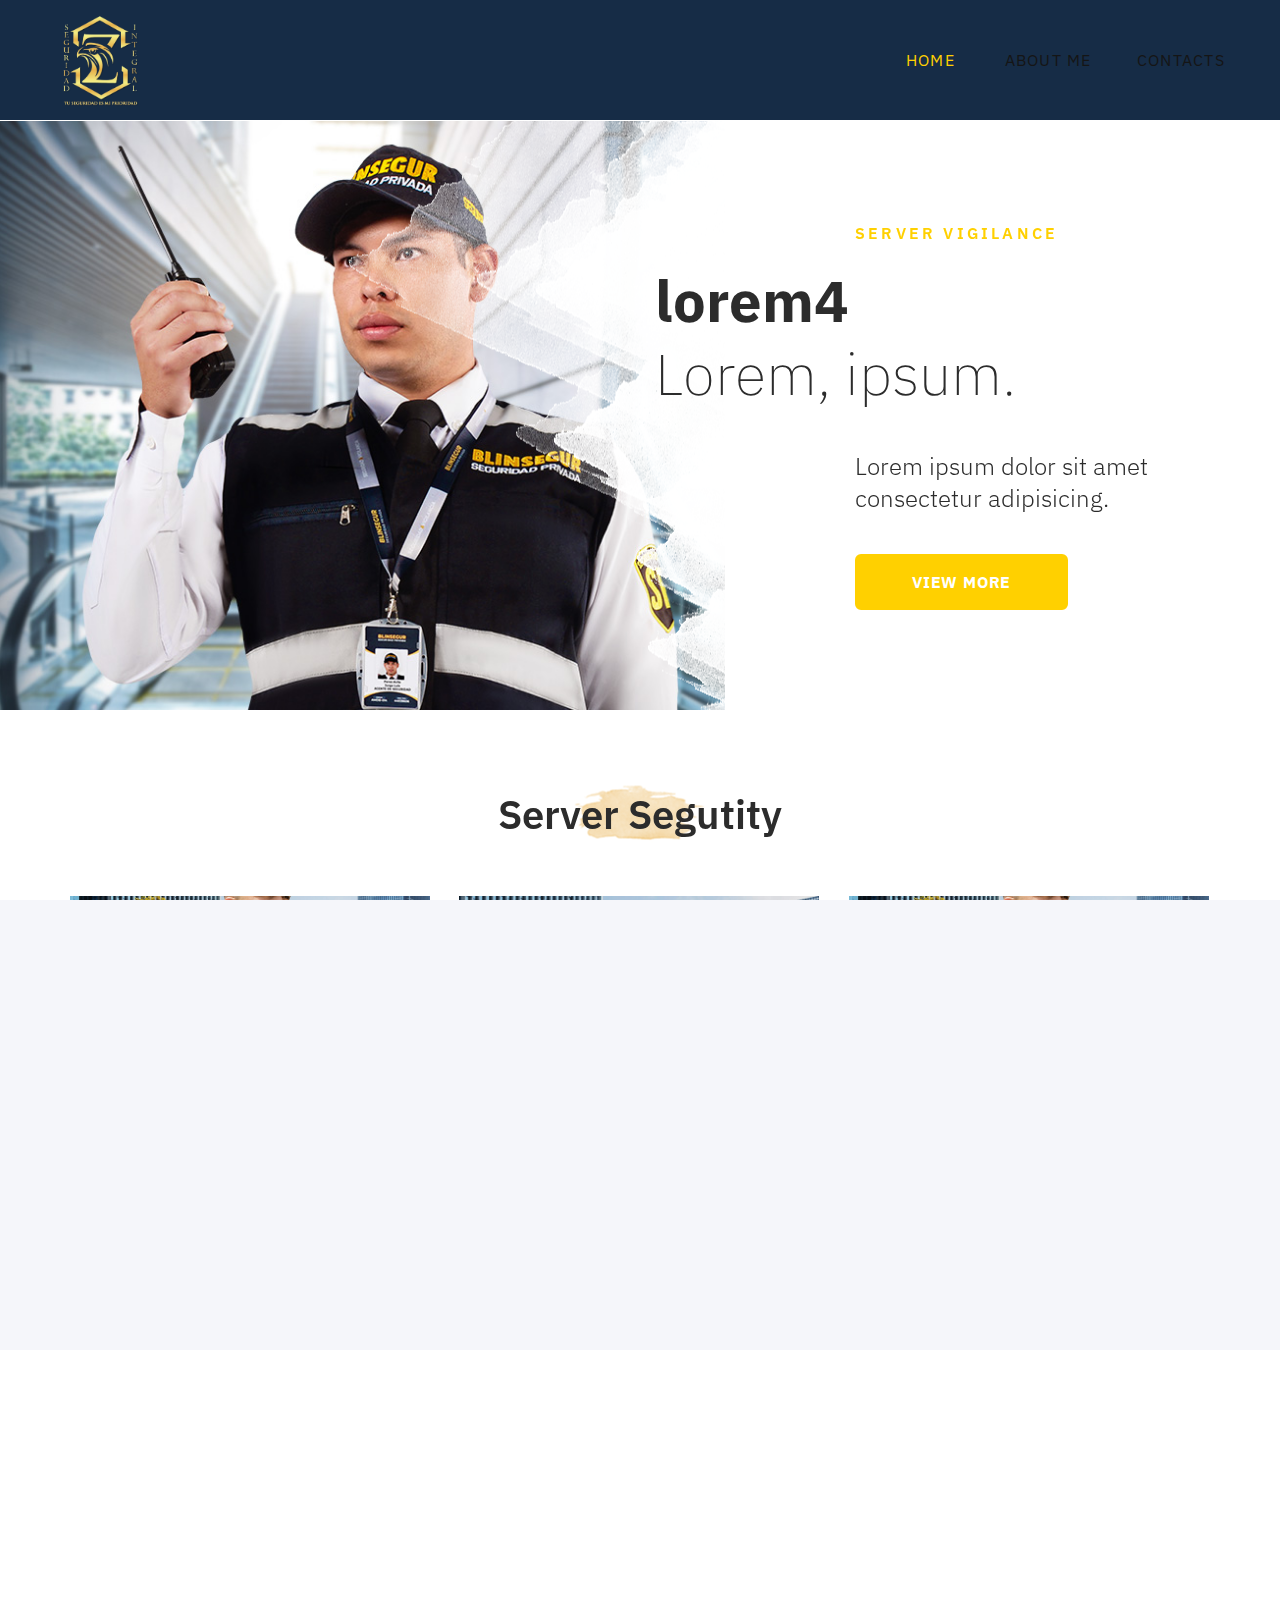
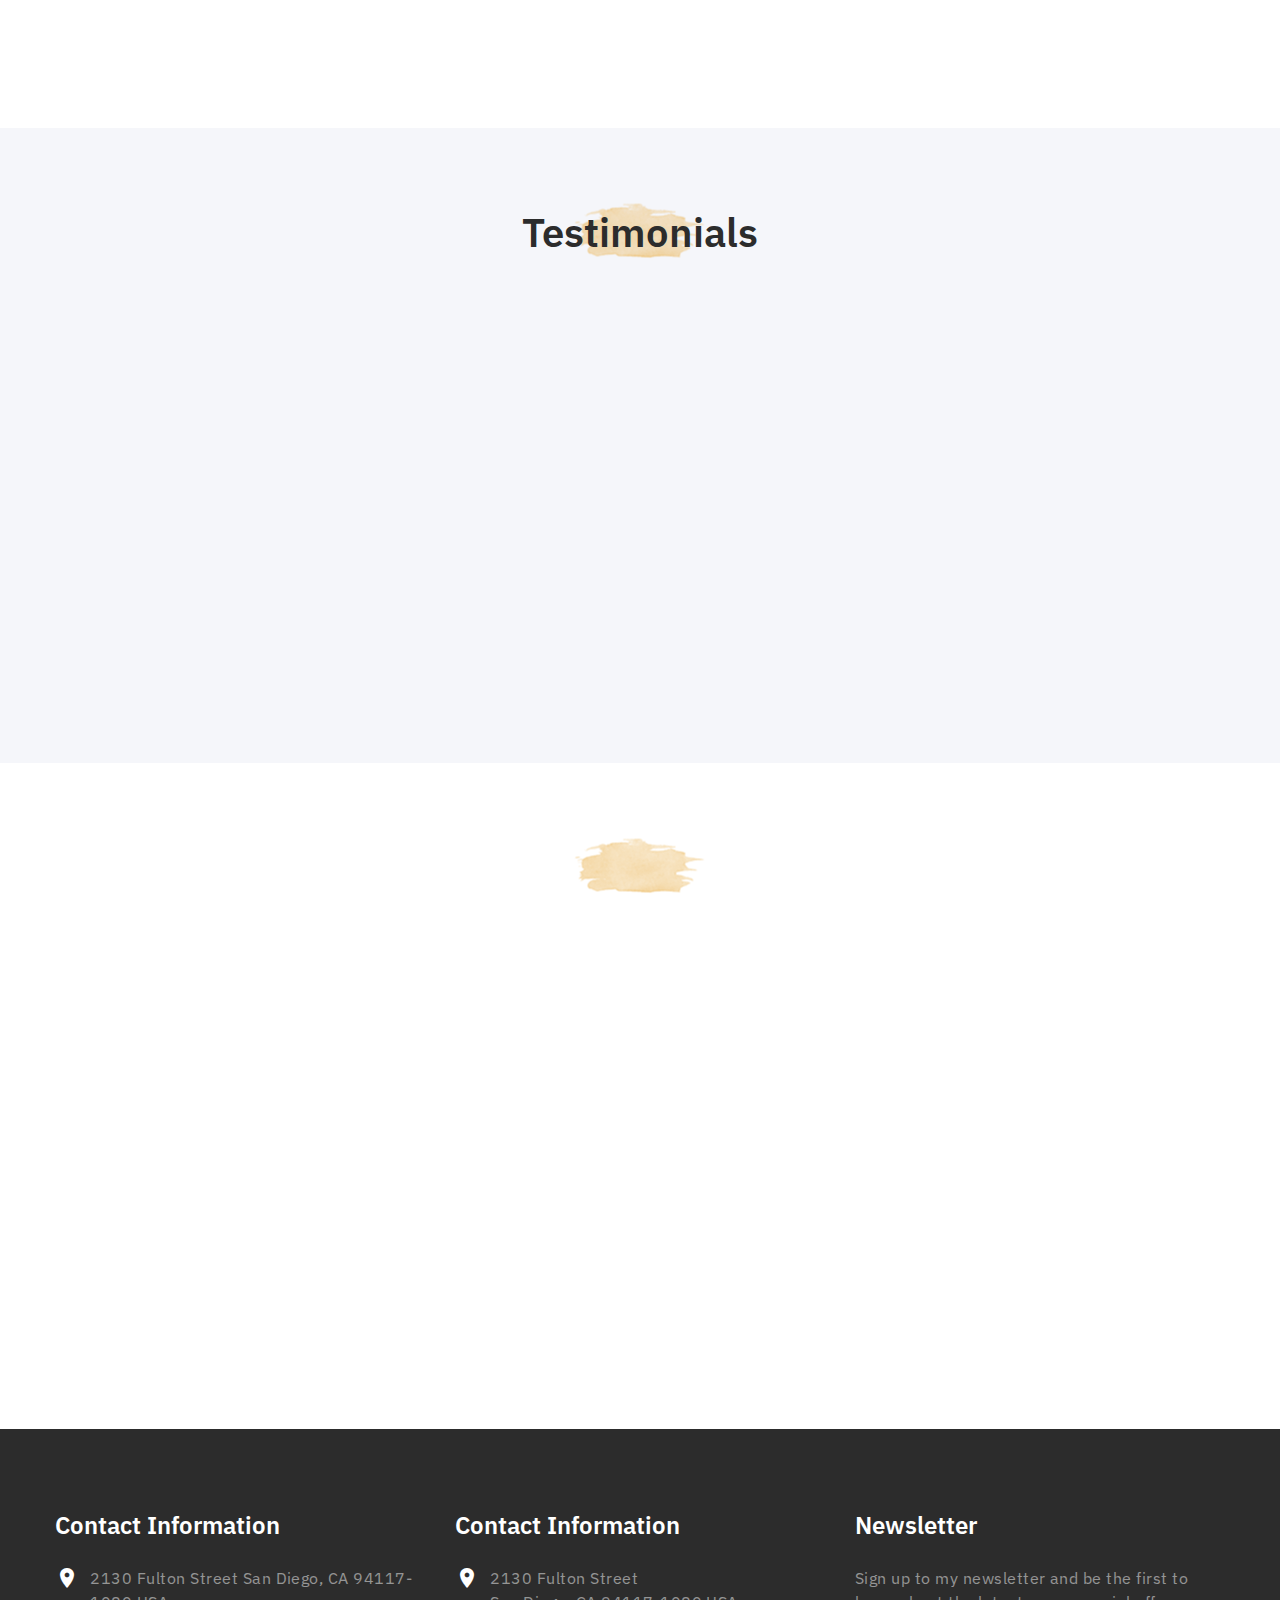
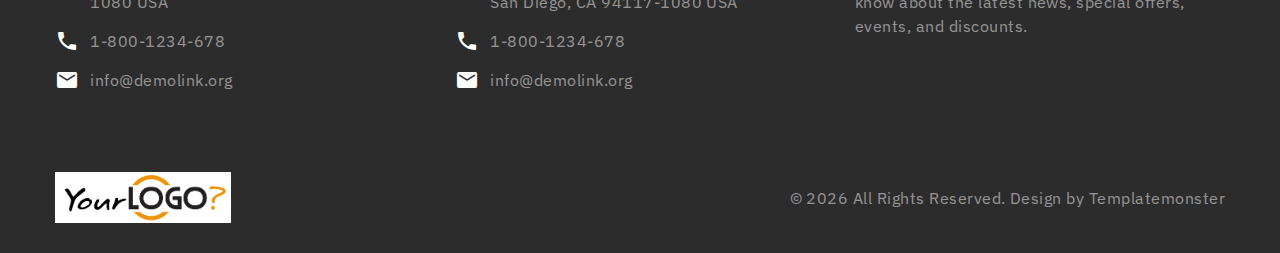
<file: index.html>
<!DOCTYPE html>
<html class="wide wow-animation" lang="en">
  <head>
    <title>Home</title>
    <meta name="format-detection" content="telephone=no">
    <meta name="viewport" content="width=device-width height=device-height initial-scale=1.0 maximum-scale=1.0 user-scalable=0">
    <meta http-equiv="X-UA-Compatible" content="IE=edge">
    <meta charset="utf-8">
    <link rel="icon" href="images/favicon.ico" type="image/x-icon">
    <!-- Stylesheets-->
    <link rel="stylesheet" type="text/css" href="//fonts.googleapis.com/css?family=Work+Sans:300,700,800%7CIBM+Plex+Sans:200,300,400,400i,600,700">
    <link rel="stylesheet" href="css/bootstrap.css">
    <link rel="stylesheet" href="css/fonts.css">
    <link rel="stylesheet" href="css/style.css">
    <style>.ie-panel{display: none;background: #212121;padding: 10px 0;box-shadow: 3px 3px 5px 0 rgba(0,0,0,.3);clear: both;text-align:center;position: relative;z-index: 1;} html.ie-10 .ie-panel, html.lt-ie-10 .ie-panel {display: block;}</style>
   

  </head>
  <body>
    <div class="ie-panel"><a href="http://windows.microsoft.com/en-US/internet-explorer/"><img src="images/ie8-panel/warning_bar_0000_us.jpg" height="42" width="820" alt="You are using an outdated browser. For a faster, safer browsing experience, upgrade for free today."></a></div>
    <div class="page">
      <!-- <a class="section section-banner d-none d-xl-flex" href="https://www.templatemonster.com/website-templates/monstroid2.html" style="background-image: url(images/banner/background-04-1920x60.jpg); background-image: -webkit-image-set( url(images/banner/background-04-1920x60.jpg) 1x, url(images/banner/background-04-3840x120.jpg) 2x )" target="_blank"><img src="images/banner/foreground-04-1600x60.png" srcset="images/banner/foreground-04-1600x60.png 1x, images/banner/foreground-04-3200x120.png 2x" alt="" width="1600" height="310"></a> -->
      <!-- Page Header-->
      <header class="section page-header">
        <!-- RD Navbar-->
        <div class="rd-navbar-wrap">
          <nav class="rd-navbar rd-navbar-minimal" data-layout="rd-navbar-fixed" data-sm-layout="rd-navbar-fixed" data-md-layout="rd-navbar-fixed" data-md-device-layout="rd-navbar-fixed" data-lg-layout="rd-navbar-static" data-lg-device-layout="rd-navbar-fixed" data-xl-layout="rd-navbar-static" data-xl-device-layout="rd-navbar-static" data-xxl-layout="rd-navbar-static" data-xxl-device-layout="rd-navbar-static" data-lg-stick-up-offset="46px" data-xl-stick-up-offset="46px" data-xxl-stick-up-offset="46px" data-lg-stick-up="true" data-xl-stick-up="true" data-xxl-stick-up="true">
            <div class="rd-navbar-main-outer">
              <div class="rd-navbar-main">
                <!-- RD Navbar Panel-->
                <div class="rd-navbar-panel">
                  <!-- RD Navbar Toggle-->
                  <button class="rd-navbar-toggle" data-rd-navbar-toggle="#rd-navbar-nav-wrap-1"><span></span></button>
                  <!-- RD Navbar Brand--><a class="rd-navbar-brand" href="index.html"><img src="images/logo_01.png" alt="" width="176" height="28" srcset="images/logo_01.png"/></a>
                </div>
                <div class="rd-navbar-main-element">
                  <div class="rd-navbar-nav-wrap" id="rd-navbar-nav-wrap-1">
                    <!-- RD Navbar Nav-->
                    <ul class="rd-navbar-nav">
                      <li class="rd-nav-item active"><a class="rd-nav-link" href="index.html">Home</a>
                      </li>
                      <li class="rd-nav-item"><a class="rd-nav-link" href="about-me.html">About me</a>
                      <!-- </li>
                      <li class="rd-nav-item"><a class="rd-nav-link" href="typography.html">Typography</a>
                      </li> -->
                      <li class="rd-nav-item"><a class="rd-nav-link" href="contacts.html">Contacts</a>
                      </li>
                    </ul>
                  </div>
                 
                </div>
              </div>
            </div>
          </nav>
        </div>
      </header>
      <!-- Overlapping Screen-->
      <section class="section section-overlap bg-decorate">
        <div class="section-overlap-image" style="background-image: url(images/sv02.jpg)"></div>
        <div class="section-overlap-content">
          <div class="container">
            <div class="row">
              <div class="col-md-6 col-lg-5 col-xl-4">
                <div class="wow-outer">
                  <h6 class="font-weight-sbold text-primary wow slideInDown">SERVER VIGILANCE</h6>
                </div>
              </div>
              <div class="col-md-8 col-lg-7 col-xl-6">
                <h1 class="wow-outer"><span class="font-weight-bold wow-outer"><span class="wow slideInUp">lorem4</span></span><span class="font-weight-exlight wow-outer"><span class="wow slideInUp" data-wow-delay=".1s">Lorem, ipsum.</span></span></h1>
              </div>
              <div class="col-md-6 col-lg-5 col-xl-4 col-offset-1">
                <div class="wow-outer">
                  <h4 class="font-weight-light wow slideInUp" data-wow-delay=".2s">Lorem ipsum dolor sit amet consectetur adipisicing.</h4>
                </div>
                <div class="wow-outer button-outer"><a class="button button-lg button-primary button-winona wow slideInUp" href="#" data-wow-delay=".3s">View More</a></div>
              </div>
            </div>
          </div>
        </div>
      </section>




    

      <!-- Projects - Modern Layout-->
      <section class="section section-lg bg-default">
        <div class="container">
          <div class="row row-50">
            <div class="col-12 text-center">
              <h3 class="section-title wow-outer"><span class="wow slideInUp">Server Segutity</span></h3>
            </div>
            <div class="col-12 isotope-wrap">
              <div class="isotope offset-top-2" data-isotope-layout="masonry" data-lightgallery="group" data-lg-thumbnail="false">
                <div class="row row-30">
                  <div class="col-12 col-sm-6 col-lg-4 isotope-item wow-outer">
                                  <!-- Thumbnail Corporate-->
                                  <article class="thumbnail-corporate wow slideInDown"><img class="thumbnail-corporate-image" src="images/sv03.jpg" alt="" width="370" height="256"/>
                                    <div class="thumbnail-corporate-caption">
                                      <p class="thumbnail-corporate-title"><a href="#">Mary Williams</a></p>
                                      <p>I offer high-quality photography &amp; retouch services to individual and corporate clients all over the US.</p><a class="thumbnail-corporate-link" href="images/sv03.jpg" data-lightgallery="item"><span class="icon mdi mdi-magnify"></span><span class="icon mdi mdi-magnify"></span></a>
                                    </div>
                                    <div class="thumbnail-corporate-dummy"></div>
                                  </article>
                  </div>
                  <div class="col-12 col-sm-6 col-lg-4 isotope-item wow-outer">
                                  <!-- Thumbnail Corporate-->
                                  <article class="thumbnail-corporate thumbnail-corporate-lg wow slideInDown"><img class="thumbnail-corporate-image" src="images/sv03.jpg" alt="" width="370" height="464"/>
                                    <div class="thumbnail-corporate-caption">
                                      <p class="thumbnail-corporate-title"><a href="#">YouthWear</a></p>
                                      <p>I offer high-quality photography &amp; retouch services to individual and corporate clients all over the US.</p><a class="thumbnail-corporate-link" href="images/sv03.jpg" data-lightgallery="item"><span class="icon mdi mdi-magnify"></span><span class="icon mdi mdi-magnify"></span></a>
                                    </div>
                                    <div class="thumbnail-corporate-dummy"></div>
                                  </article>
                  </div>
                  <div class="col-12 col-sm-6 col-lg-4 isotope-item wow-outer">
                                  <!-- Thumbnail Corporate-->
                                  <article class="thumbnail-corporate wow slideInUp"><img class="thumbnail-corporate-image" src="images/sv03.jpg" alt="" width="370" height="256"/>
                                    <div class="thumbnail-corporate-caption">
                                      <p class="thumbnail-corporate-title"><a href="#">Ultra Optix</a></p>
                                      <p>I offer high-quality photography &amp; retouch services to individual and corporate clients all over the US.</p><a class="thumbnail-corporate-link" href="images/gallery-original-3.jpg" data-lightgallery="item"><span class="icon mdi mdi-magnify"></span><span class="icon mdi mdi-magnify"></span></a>
                                    </div>
                                    <div class="thumbnail-corporate-dummy"></div>
                                  </article>
                  </div>
                  <div class="col-12 col-sm-6 col-lg-4 isotope-item wow-outer">
                                  <!-- Thumbnail Corporate-->
                                  <article class="thumbnail-corporate thumbnail-corporate-lg wow slideInUp"><img class="thumbnail-corporate-image" src="images/sv03.jpg" alt="" width="370" height="464"/>
                                    <div class="thumbnail-corporate-caption">
                                      <p class="thumbnail-corporate-title"><a href="#">Accessories Inc.</a></p>
                                      <p>I offer high-quality photography &amp; retouch services to individual and corporate clients all over the US.</p><a class="thumbnail-corporate-link" href="images/gallery-original-4.jpg" data-lightgallery="item"><span class="icon mdi mdi-magnify"></span><span class="icon mdi mdi-magnify"></span></a>
                                    </div>
                                    <div class="thumbnail-corporate-dummy"></div>
                                  </article>
                  </div>
                  <div class="col-12 col-sm-6 col-lg-4 isotope-item wow-outer">
                                  <!-- Thumbnail Corporate-->
                                  <article class="thumbnail-corporate thumbnail-corporate-lg wow slideInDown"><img class="thumbnail-corporate-image" src="images/sv03.jpg" alt="" width="370" height="464"/>
                                    <div class="thumbnail-corporate-caption">
                                      <p class="thumbnail-corporate-title"><a href="#">Dwayne Winston</a></p>
                                      <p>I offer high-quality photography &amp; retouch services to individual and corporate clients all over the US.</p><a class="thumbnail-corporate-link" href="images/gallery-original-6.jpg" data-lightgallery="item"><span class="icon mdi mdi-magnify"></span><span class="icon mdi mdi-magnify"></span></a>
                                    </div>
                                    <div class="thumbnail-corporate-dummy"></div>
                                  </article>
                  </div>
                  <div class="col-12 col-sm-6 col-lg-4 isotope-item wow-outer">
                                  <!-- Thumbnail Corporate-->
                                  <article class="thumbnail-corporate wow slideInDown"><img class="thumbnail-corporate-image" src="images/sv03.jpg" alt="" width="370" height="256"/>
                                    <div class="thumbnail-corporate-caption">
                                      <p class="thumbnail-corporate-title"><a href="#">Sue Peterson</a></p>
                                      <p>I offer high-quality photography &amp; retouch services to individual and corporate clients all over the US.</p><a class="thumbnail-corporate-link" href="images/gallery-original-5.jpg" data-lightgallery="item"><span class="icon mdi mdi-magnify"></span><span class="icon mdi mdi-magnify"></span></a>
                                    </div>
                                    <div class="thumbnail-corporate-dummy"></div>
                                  </article>
                  </div>
                </div>
              </div>
            </div>
          </div>
        </div>
      </section>

      

      <!-- Advantages and Achievements-->
      <!-- <section class="section section-lg text-center bg-default">
        <div class="container">
          <h3 class="section-title wow-outer"><span class="wow slideInUp">About Me</span></h3>
          <p class="wow-outer"><span class="text-width-1 wow slideInDown">Since 2008, I’ve been providing my clients with quality photography and retouching services. Some of my works were awarded on a national level. Below are some facts about me.</span></p>
          <div class="row row-50">
            <div class="col-6 col-md-3 wow-outer">
              
              <article class="counter-minimal wow slideInUp" data-wow-delay=".1s">
                <div class="counter-minimal-icon linearicons-mustache-glasses"></div>
                <div class="counter-minimal-main">
                  <div class="counter">22</div>
                </div>
                <h5 class="counter-minimal-title">Photography Awards</h5>
              </article>
            </div>
            <div class="col-6 col-md-3 wow-outer">
             
              <article class="counter-minimal wow slideInUp" data-wow-delay=".1s">
                <div class="counter-minimal-icon linearicons-camera2"></div>
                <div class="counter-minimal-main">
                  <div class="counter">156</div>
                </div>
                <h5 class="counter-minimal-title">Photo Shoots</h5>
              </article>
            </div>
            <div class="col-6 col-md-3 wow-outer">
              
              <article class="counter-minimal wow slideInUp" data-wow-delay=".1s">
                <div class="counter-minimal-icon linearicons-shutter"></div>
                <div class="counter-minimal-main">
                  <div class="counter">10</div>
                </div>
                <h5 class="counter-minimal-title">Years of Experience</h5>
              </article>
            </div>
            <div class="col-6 col-md-3 wow-outer">
          
              <article class="counter-minimal wow slideInUp" data-wow-delay=".1s">
                <div class="counter-minimal-icon linearicons-picture"></div>
                <div class="counter-minimal-main">
                  <div class="counter">392</div>
                </div>
                <h5 class="counter-minimal-title">Annual Clients</h5>
              </article>
            </div>
          </div>
        </div>
      </section> -->
      <!-- Testimonials-->
       
      <section class="section section-lg bg-gray-100 text-center">
        <div class="container">
          <h3 class="section-title">Testimonials</h3>
          <div class="slick-widget-testimonials wow fadeIn">
            <div class="slick-slider carousel-child" id="child-carousel" data-for=".carousel-parent" data-arrows="true" data-loop="true" data-dots="false" data-swipe="true" data-items="1" data-sm-items="3" data-md-items="5" data-lg-items="5" data-xl-items="5" data-center-mode="true" data-slide-to-scroll="1">
              <div class="item wow-outer"><img class="wow slideInLeft" src="images/sv05.jpeg" alt="" width="96" height="96"/>
              </div>
              <div class="item wow-outer"><img class="wow slideInLeft" src="images/sv05.jpeg" alt="" width="96" height="96"/>
              </div>
              <div class="item wow-outer"><img class="wow slideInLeft" src="images/sv05.jpeg" alt="" width="96" height="96"/>
              </div>
              <div class="item wow-outer"><img class="wow slideInLeft" src="images/sv05.jpeg" alt="" width="96" height="96"/>
              </div>
              <div class="item wow-outer"><img class="wow slideInLeft" src="images/sv05.jpeg" alt="" width="96" height="96"/>
              </div>
              <div class="item wow-outer"><img class="wow slideInLeft" src="images/sv05.jpeg" alt="" width="96" height="96"/>
              </div>
            </div>
            <!-- Slick Carousel-->
            <div class="slick-slider carousel-parent" data-arrows="false" data-loop="true" data-dots="false" data-swipe="false" data-items="1" data-fade="true" data-child="#child-carousel" data-for="#child-carousel">
              <div class="item">
                <!-- Quote Light 1-->
                <blockquote class="quote-light">
                  <cite class="quote-light-cite">Kelly McMillan</cite>
                  <p class="quote-light-caption">Regular Client</p><span class=""></span>
                  <div class="quote-light-text">
                    <p>I absolutely loved my session and all of the pictures that came from it. You have a clear passion for what you do and it shows through your work! I highly recommend J. Davis for any photography needs! </p>
                  </div>
                </blockquote>
              </div>
              <div class="item">
                <!-- Quote Light 2-->
                <blockquote class="quote-light">
                  <cite class="quote-light-cite">Ann Barnett</cite>
                  <p class="quote-light-caption">Regular Client</p><span class=""></span>
                  <div class="quote-light-text">
                    <p>I was so happy with the pictures Jonathan took. He was very kind and patient with my two-month old and my energetic 6 y.o. children. I will be going to Jonathan from now on!</p>
                  </div>
                </blockquote>
              </div>
              <div class="item">
                <!-- Quote Light 3-->
                <blockquote class="quote-light">
                  <cite class="quote-light-cite">Kate Webb</cite>
                  <p class="quote-light-caption">Regular Client</p><span class=""></span>
                  <div class="quote-light-text">
                    <p>Just received my beautiful pictures today and I am in awe of how handsome my son looks in the pictures! Thank you so much for such great memories!  I will recommend you to my friends.</p>
                  </div>
                </blockquote>
              </div>
              <div class="item">
                <!-- Quote Light 4 -->
                <blockquote class="quote-light">
                  <cite class="quote-light-cite">Samantha Lee</cite>
                  <p class="quote-light-caption">Regular Client</p><span class=""></span>
                  <div class="quote-light-text">
                    <p>Jonathan is truly an outstanding photographer (and wonderful person) with an almost mystical ability to capture the true nature of people and events. I recommend him to anyone!</p>
                  </div>
                </blockquote>
              </div>
              <div class="item">
                <!-- Quote Light 3-->
                <blockquote class="quote-light">
                  <cite class="quote-light-cite">Jane Peterson</cite>
                  <p class="quote-light-caption">Regular Client</p><span class=""></span>
                  <div class="quote-light-text">
                    <p>Just received my beautiful pictures today and I am in awe of how handsome my son looks in the pictures! Thank you so much for such great memories!  I will recommend you to my friends.</p>
                  </div>
                </blockquote>
              </div>
              <div class="item">
                <!-- Quote Light 5-->
                <blockquote class="quote-light">
                  <cite class="quote-light-cite">Sandra Warner</cite>
                  <p class="quote-light-caption">Regular Client</p><span class="icon quote-light-mark linearicons-quote-open"></span>
                  <div class="quote-light-text">
                    <p>I have contracted Jonathan for 3 family events and have always been 100% satisfied. He has been available and responsive anytime I have had questions and has always had the patience to help me.</p>
                  </div>
                </blockquote>
              </div>
            </div>
          </div>
        </div>
      </section>
      <section class="section section-lg">
        <div class="container">
          <div class="row row-50 justify-content-lg-between offset-top-1">
            <div class="col-12">
              <h3 class="section-title text-center wow-outer"><span class="wow slideInDown">Frequently Asked Questions</span></h3>
            </div>
            <div class="col-lg-7 col-xl-6">
              <!-- Bootstrap collapse-->
              <div class="card-group-custom card-group-corporate wow-outer" id="accordion1" role="tablist" aria-multiselectable="false">
                          <!-- Bootstrap card-->
                          <article class="card card-custom card-corporate wow fadeInDown" data-wow-delay=".05s">
                            <div class="card-header" id="accordion1-heading-1" role="tab">
                              <div class="card-title"><a role="button" data-toggle="collapse" data-parent="#accordion1" href="#accordion1-collapse-1" aria-controls="accordion1-collapse-1" aria-expanded="true">Do you provide any scripts with your templates?
                                  <div class="card-arrow"></div></a></div>
                            </div>
                            <div class="collapse show" id="accordion1-collapse-1" role="tabpanel" aria-labelledby="accordion1-heading-1">
                              <div class="card-body">
                                <p>Our templates do not include any additional scripts. Newsletter subscriptions, search fields, forums, image galleries (in HTML versions of Flash products) are inactive. Basic scripts can be easily added at www.zemez.io If you are not sure that the element you’re interested in is active please contact our Support Chat for clarification.</p>
                              </div>
                            </div>
                          </article>
                          <!-- Bootstrap card-->
                          <article class="card card-custom card-corporate wow fadeInDown" data-wow-delay=".1s">
                            <div class="card-header" id="accordion1-heading-2" role="tab">
                              <div class="card-title"><a class="collapsed" role="button" data-toggle="collapse" data-parent="#accordion1" href="#accordion1-collapse-2" aria-controls="accordion1-collapse-2" aria-expanded="false">What do I receive when I order a template?
                                  <div class="card-arrow"></div></a></div>
                            </div>
                            <div class="collapse" id="accordion1-collapse-2" role="tabpanel" aria-labelledby="accordion1-heading-2">
                              <div class="card-body">
                                <p>After you complete the payment via our secure form you will receive the instructions for downloading the product. The source files in the download package can vary based on the type of the product you have purchased.</p>
                              </div>
                            </div>
                          </article>
                          <!-- Bootstrap card-->
                          <article class="card card-custom card-corporate wow fadeInDown" data-wow-delay=".15s">
                            <div class="card-header" id="accordion1-heading-3" role="tab">
                              <div class="card-title"><a class="collapsed" role="button" data-toggle="collapse" data-parent="#accordion1" href="#accordion1-collapse-3" aria-controls="accordion1-collapse-3" aria-expanded="false">In what formats are your templates available?
                                  <div class="card-arrow"></div></a></div>
                            </div>
                            <div class="collapse" id="accordion1-collapse-3" role="tabpanel" aria-labelledby="accordion1-heading-3">
                              <div class="card-body">
                                <p>Website templates are available in Photoshop and HTML formats. Fonts are included with the Photoshop file. In most templates, HTML is compatible with Adobe® Dreamweaver® and Microsoft® FrontPage®.</p>
                              </div>
                            </div>
                          </article>
                          <!-- Bootstrap card-->
                          <article class="card card-custom card-corporate wow fadeInDown" data-wow-delay=".2s">
                            <div class="card-header" id="accordion1-heading-4" role="tab">
                              <div class="card-title"><a class="collapsed" role="button" data-toggle="collapse" data-parent="#accordion1" href="#accordion1-collapse-4" aria-controls="accordion1-collapse-4" aria-expanded="false">What am I allowed to do with the templates?
                                  <div class="card-arrow"></div></a></div>
                            </div>
                            <div class="collapse" id="accordion1-collapse-4" role="tabpanel" aria-labelledby="accordion1-heading-4">
                              <div class="card-body">
                                <p>You may build a website using the template in any way you like. You may not resell or redistribute templates (like we do); claim intellectual or exclusive ownership to any of our products, modified or unmodified. All products are the property of content providing companies and individuals. You are also not allowed to make more than one project using the same template.</p>
                              </div>
                            </div>
                          </article>
              </div>
            </div>
            <div class="col-lg-5">
              <div class="progress-linear-outer wow-outer">
                          <!-- Linear progress bar-->
                          <article class="progress-linear wow slideInDown" data-wow-delay=".05s">
                            <div class="progress-header">
                              <p>Segurityy</p><span class="progress-value">100</span>
                            </div>
                            <div class="progress-bar-linear-wrap">
                              <div class="progress-bar-linear"></div>
                            </div>
                          </article>
              </div>
              <div class="progress-linear-outer wow-outer">
                          <!-- Linear progress bar-->
                          <article class="progress-linear wow slideInDown" data-wow-delay=".1s">
                            <div class="progress-header">
                              <p>Creativity</p><span class="progress-value">100</span>
                            </div>
                            <div class="progress-bar-linear-wrap">
                              <div class="progress-bar-linear progress-red"></div>
                            </div>
                          </article>
              </div>
              <div class="progress-linear-outer wow-outer">
                          <!-- Linear progress bar-->
                          <article class="progress-linear wow slideInDown" data-wow-delay=".15s">
                            <div class="progress-header">
                              <p>Retouching</p><span class="progress-value">100</span>
                            </div>
                            <div class="progress-bar-linear-wrap">
                              <div class="progress-bar-linear progress-blue"></div>
                            </div>
                          </article>
              </div>
              <div class="progress-linear-outer wow-outer">
                          <!-- Linear progress bar-->
                          <article class="progress-linear wow slideInDown" data-wow-delay=".2s">
                            <div class="progress-header">
                              <p>Communication</p><span class="progress-value">100</span>
                            </div>
                            <div class="progress-bar-linear-wrap">
                              <div class="progress-bar-linear progress-green"></div>
                            </div>
                          </article>
              </div>
            </div>
          </div>
        </div>
      </section>
     


      <!-- <section class="section section-xs bg-gray-700 text-center">
        <div class="container">
          <div class="row justify-content-center">
            <div class="col-sm-10 col-md-12">
              <div class="box-cta-thin">
                <h4 class="wow-outer"><span class="wow slideInRight"> Lorem, ipsum.  <span class="text-italic">Quality Photography</span> </span></h4>
                <div class="wow-outer button-outer"><a class="button button-primary button-winona wow slideInLeft" href="#">press here</a></div>
              </div>
            </div>
          </div>
        </div>
      </section> -->
      <!-- Latest Blog Posts-->


      <!-- <section class="section section-lg bg-gray-100 text-center"> -->
        <!-- <div class="container">
          <h3 class="section-title wow-outer"><span class="wow slideInDown">COMPANY </span></h3>
          <div class="row row-50">
            <div class="col-sm-6 col-lg-4 wow-outer">
            
              <article class="post-classic wow slideInLeft"><a class="post-classic-media" href="#"><img src="images/sv06.jpg" alt="" width="370" height="264"/></a>
               
              </article>
            </div>
            <div class="col-sm-6 col-lg-4 wow-outer">
              
              <article class="post-classic wow slideInLeft" data-wow-delay=".05s"><a class="post-classic-media" href="#"><img src="images/sv06.jpg" alt="" width="370" height="264"/></a>
              
              </article>
            </div>
            <div class="col-sm-6 col-lg-4 wow-outer">
            
              <article class="post-classic wow slideInLeft" data-wow-delay=".1s"><a class="post-classic-media" href="#"><img src="images/sv06.jpg" alt="" width="370" height="264"/></a>
                <!-- <ul class="post-classic-meta">
                  <li><a class="button-winona text-green" href="#">Tips</a></li>
                  <li>
                    <time datetime="2019">Apr 21, 2019 at 12:05 pm</time>
                  </li>
                </ul>
                <h4 class="post-classic-title"><a href="#">5 Ways to Get Great Photos Outside of the Studio</a></h4> -->
              <!-- </article>
            </div>
          </div>
        </div>  -->



      <!-- </section><a class="section section-banner" href="https://www.templatemonster.com/website-templates/monstroid2.html" style="background-image: url(images/banner/background-03-1920x310.jpg); background-image: -webkit-image-set( url(images/banner/background-03-1920x310.jpg) 1x, url(images/banner/background-03-3840x620.jpg) 2x )" target="_blank"><img src="images/banner/foreground-03-1600x310.png" srcset="images/banner/foreground-03-1600x310.png 1x, images/banner/foreground-03-3200x620.png 2x" alt="" width="1600" height="310"></a> -->
      <!-- Page Footer-->
      <footer class="section footer-standard bg-gray-700">
        <div class="footer-standard-main">
          <div class="container">
            <div class="row row-50">
              <div class="col-sm-6 col-md-5 col-lg-4">
                <div class="box-1">
                  <h4>Contact Information</h4>
                  <ul class="list-sm">
                    <li class="object-inline"><span class="icon icon-md mdi mdi-map-marker text-gray-700"></span><a class="link-default" href="#">2130 Fulton Street  San Diego, CA 94117-1080 USA</a></li>
                    <li class="object-inline"><span class="icon icon-md mdi mdi-phone text-gray-700"></span><a class="link-default" href="tel:#">1-800-1234-678</a></li>
                    <li class="object-inline"><span class="icon icon-md mdi mdi-email text-gray-700"></span><a class="link-default" href="mailto:#">info@demolink.org</a></li>
                  </ul>
                </div>
              </div>
              <div class="col-sm-6 col-md-5 col-lg-4">
                <div class="box-1">
                  <h4>Contact Information</h4>
                  <ul class="list-sm">
                    <li class="object-inline"><span class="icon icon-md mdi mdi-map-marker text-gray-700"></span><a class="link-default" href="#">2130 Fulton Street <br> San Diego, CA 94117-1080 USA</a></li>
                    <li class="object-inline"><span class="icon icon-md mdi mdi-phone text-gray-700"></span><a class="link-default" href="tel:#">1-800-1234-678</a></li>
                    <li class="object-inline"><span class="icon icon-md mdi mdi-email text-gray-700"></span><a class="link-default" href="mailto:#">info@demolink.org</a></li>
                  </ul>
                </div>
              </div>
              <div class="col-sm-6 col-md-7 col-lg-4">
                <h4>Newsletter</h4>
                <p>Sign up to my newsletter and be the first to know about the latest news, special offers, events, and discounts.</p>
                <!-- RD Mailform-->
                <!-- <form class="rd-form rd-mailform form-inline" data-form-output="form-output-global" data-form-type="subscribe" method="post" action="bat/rd-mailform.php">
                  <div class="form-wrap">
                    <input class="form-input" id="subscribe-form-2-email" type="email" name="email" data-constraints="@Email @Required">
                    <label class="form-label" for="subscribe-form-2-email">E-mail</label>
                  </div>
                  <div class="form-button">
                    <button class="button button-primary button-icon button-icon-only button-winona" type="submit" aria-label="submit"><span class="icon mdi mdi-email-outline"></span></button>
                  </div> -->
                </form>
              </div>
            </div>
          </div>
        </div>
        <div class="container">
          <div class="footer-standard-aside"><a class="brand" href="index.html"><img src="images/your-logo2.png" alt="" width="176" height="28" srcset="images/logo-inverse-352x56.png 2x"/></a>
            <!-- Rights-->
            <p class="rights"><span>&copy;&nbsp;</span><span class="copyright-year"></span><span>&nbsp;</span><span>All Rights Reserved.</span><span>&nbsp;</span><br class="d-sm-none"/>Design&nbsp;by&nbsp;<a href="">Templatemonster</a></p>
          </div>
        </div>
      </footer>
    </div>
    <div class="preloader">
      <div class="preloader-logo"><img src="images/your-logo2.png" alt="" width="176" height="28" srcset="images/your-logo2.png"/>
      </div>
      <div class="preloader-body">
        <div id="loadingProgressG">
          <div class="loadingProgressG" id="loadingProgressG_1"></div>
        </div>
      </div>
    </div>
    <!-- Global Mailform Output-->
    <div class="snackbars" id="form-output-global"></div>
    <!-- Javascript-->
    <script src="js/core.min.js"></script>
    <script src="js/script.js"></script>
  </body>
</html>
</file>
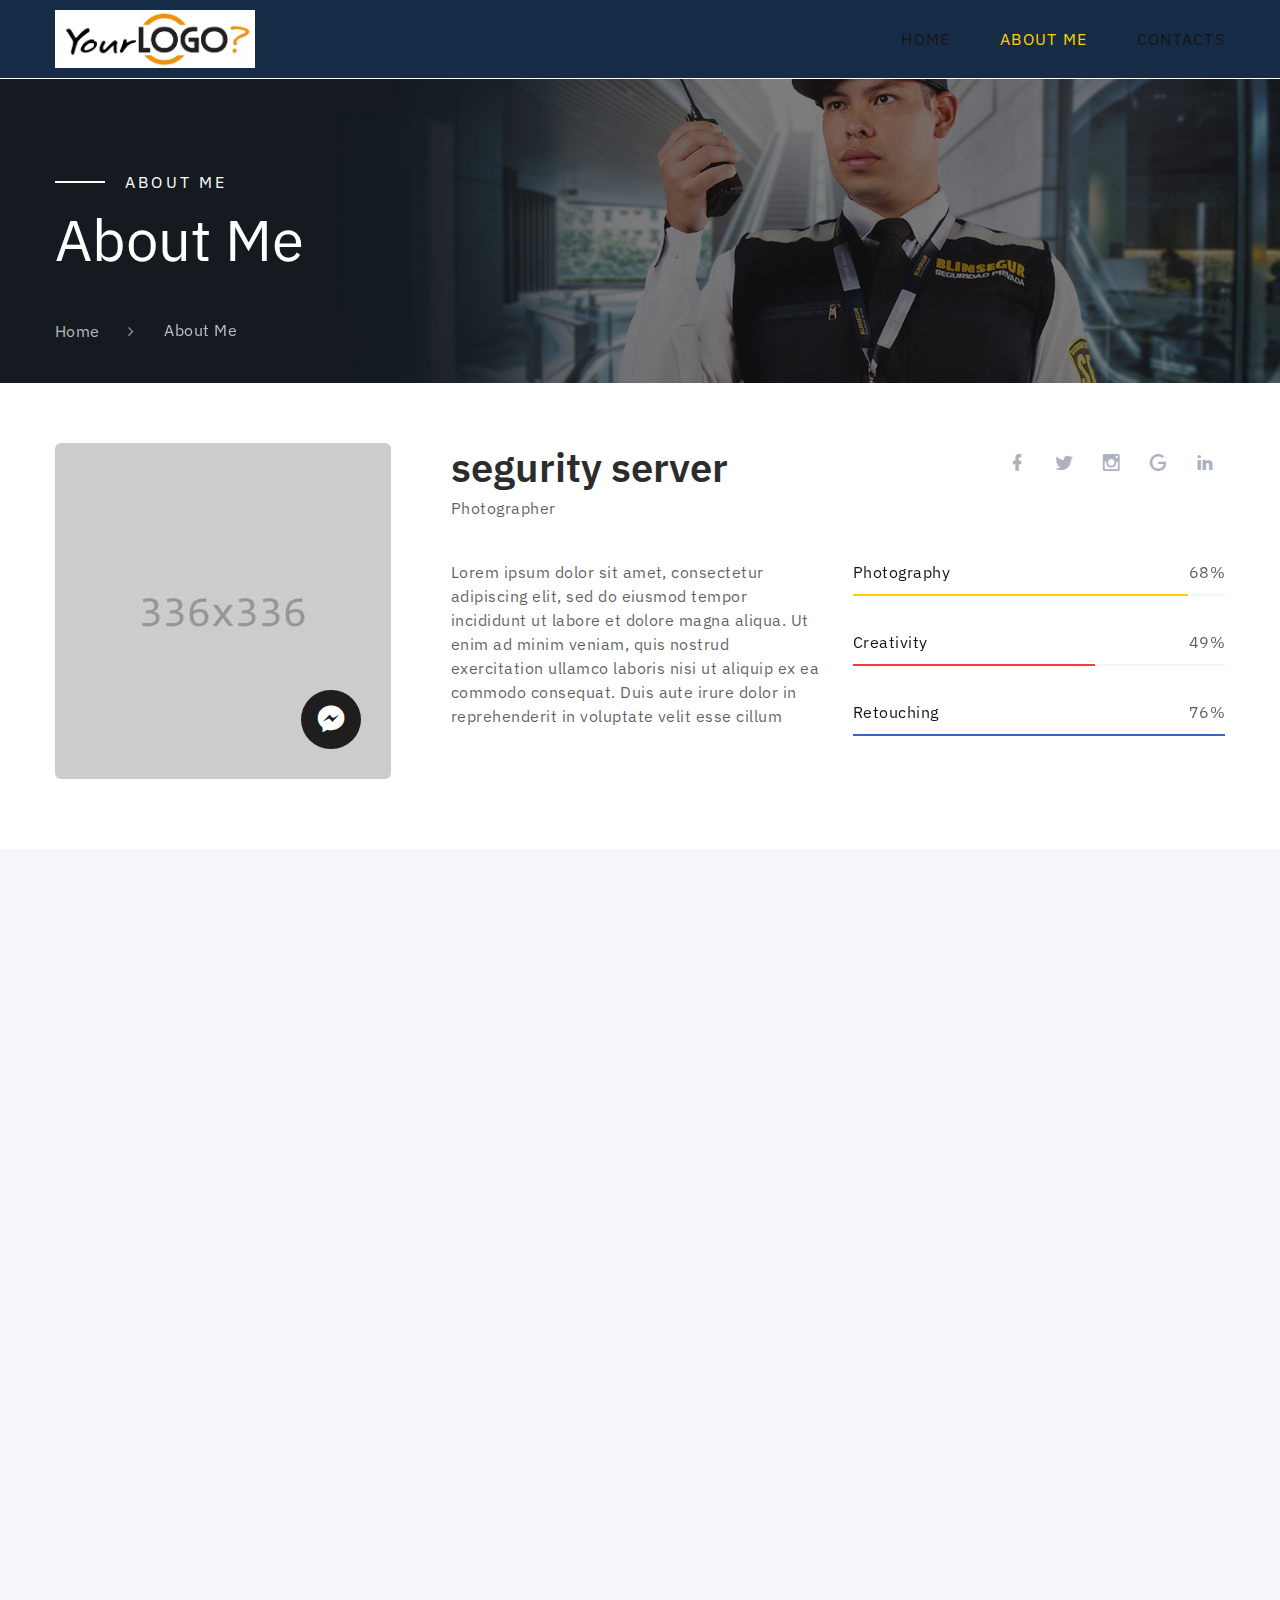
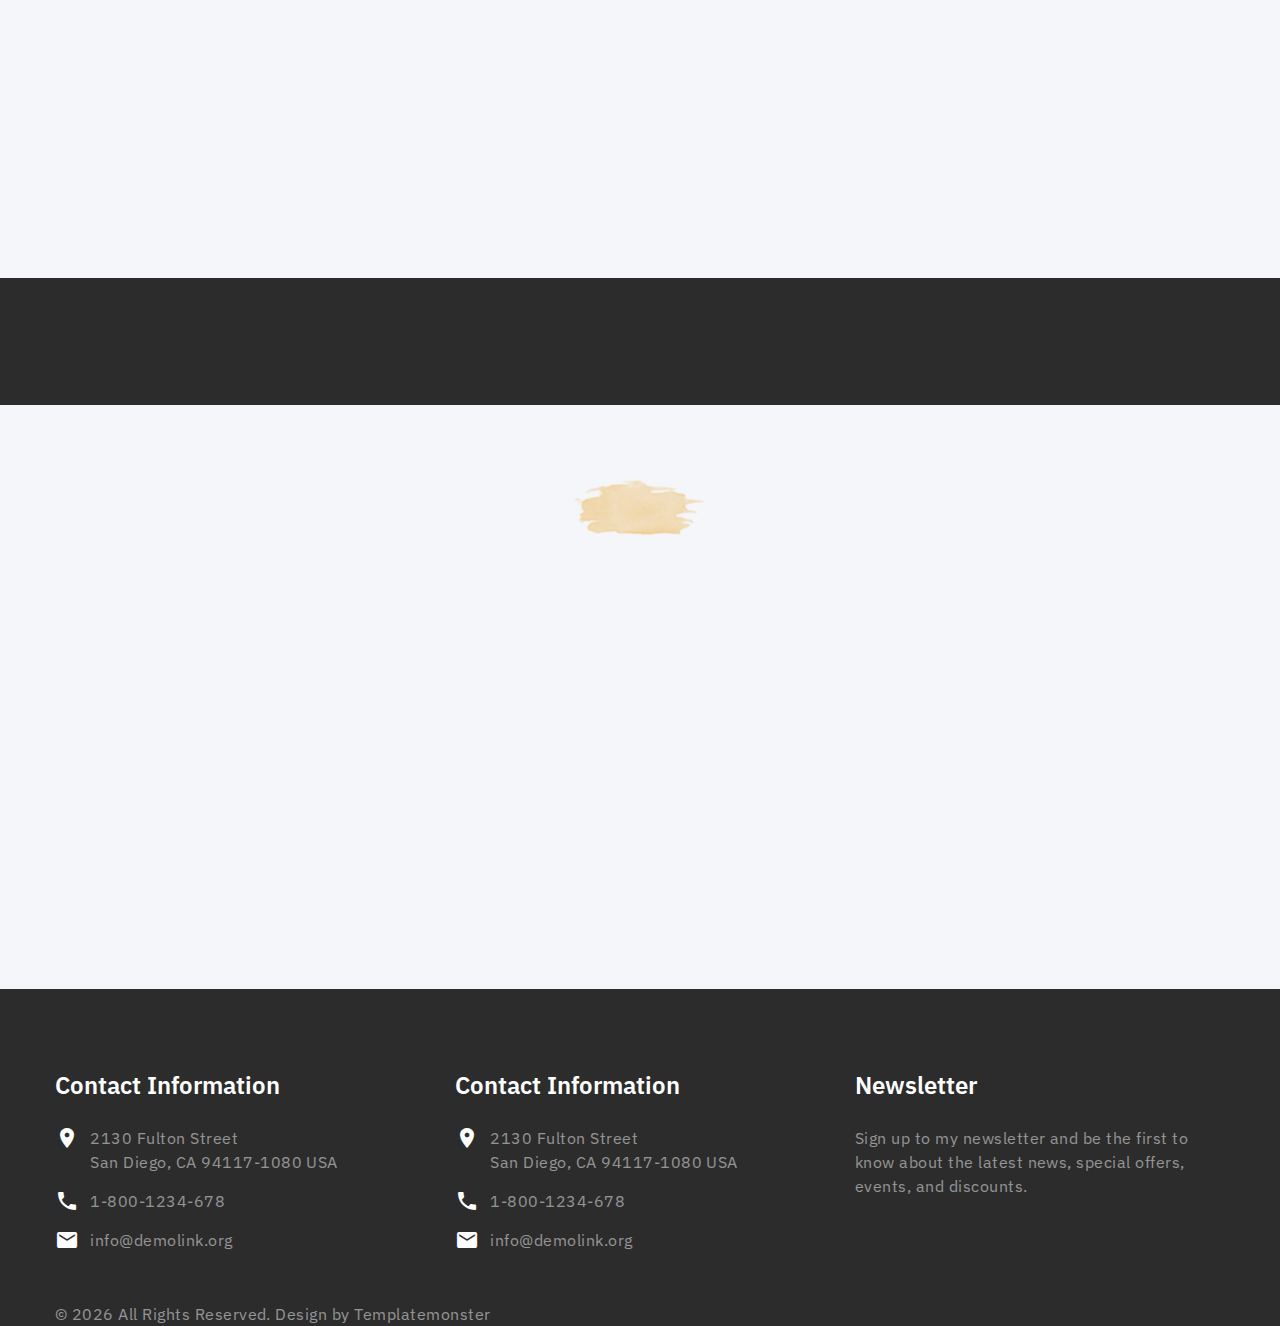
<file: about-me.html>
<!DOCTYPE html>
<html class="wide wow-animation" lang="en">
  <head>
    <title>About Me</title>
    <meta name="format-detection" content="telephone=no">
    <meta name="viewport" content="width=device-width height=device-height initial-scale=1.0 maximum-scale=1.0 user-scalable=0">
    <meta http-equiv="X-UA-Compatible" content="IE=edge">
    <meta charset="utf-8">
    <link rel="icon" href="images/favicon.ico" type="image/x-icon">
    <!-- Stylesheets-->
    <link rel="stylesheet" type="text/css" href="//fonts.googleapis.com/css?family=Work+Sans:300,700,800%7CIBM+Plex+Sans:200,300,400,400i,600,700">
    <link rel="stylesheet" href="css/bootstrap.css">
    <link rel="stylesheet" href="css/fonts.css">
    <link rel="stylesheet" href="css/style.css">
    <style>.ie-panel{display: none;background: #212121;padding: 10px 0;box-shadow: 3px 3px 5px 0 rgba(0,0,0,.3);clear: both;text-align:center;position: relative;z-index: 1;} html.ie-10 .ie-panel, html.lt-ie-10 .ie-panel {display: block;}</style>
  </head>
  <body>
    <div class="ie-panel"><a href="http://windows.microsoft.com/en-US/internet-explorer/"><img src="images/ie8-panel/warning_bar_0000_us.jpg" height="42" width="820" alt="You are using an outdated browser. For a faster, safer browsing experience, upgrade for free today."></a></div>
    <div class="page">
      <!-- <a class="section section-banner d-none d-xl-flex" href="https://www.templatemonster.com/website-templates/monstroid2.html" style="background-image: url(images/banner/background-04-1920x60.jpg); background-image: -webkit-image-set( url(images/banner/background-04-1920x60.jpg) 1x, url(images/banner/background-04-3840x120.jpg) 2x )" target="_blank"><img src="images/banner/foreground-04-1600x60.png" srcset="images/banner/foreground-04-1600x60.png 1x, images/banner/foreground-04-3200x120.png 2x" alt="" width="1600" height="310"></a> -->
      <!-- Page Header-->
      <header class="section page-header">
        <!-- RD Navbar-->
        <div class="rd-navbar-wrap">
          <nav class="rd-navbar rd-navbar-minimal" data-layout="rd-navbar-fixed" data-sm-layout="rd-navbar-fixed" data-md-layout="rd-navbar-fixed" data-md-device-layout="rd-navbar-fixed" data-lg-layout="rd-navbar-static" data-lg-device-layout="rd-navbar-fixed" data-xl-layout="rd-navbar-static" data-xl-device-layout="rd-navbar-static" data-xxl-layout="rd-navbar-static" data-xxl-device-layout="rd-navbar-static" data-lg-stick-up-offset="46px" data-xl-stick-up-offset="46px" data-xxl-stick-up-offset="46px" data-lg-stick-up="true" data-xl-stick-up="true" data-xxl-stick-up="true">
            <div class="rd-navbar-main-outer">
              <div class="rd-navbar-main">
                <!-- RD Navbar Panel-->
                <div class="rd-navbar-panel">
                  <!-- RD Navbar Toggle-->
                  <button class="rd-navbar-toggle" data-rd-navbar-toggle="#rd-navbar-nav-wrap-1"><span></span></button>
                  <!-- RD Navbar Brand--><a class="rd-navbar-brand" href="index.html"><img src="images/your-logo2.png" alt="" width="176" height="28" srcset="images/your-logo2.png"/></a>
                </div>
                <div class="rd-navbar-main-element">
                  <div class="rd-navbar-nav-wrap" id="rd-navbar-nav-wrap-1">
                    <!-- RD Navbar Nav-->
                    <ul class="rd-navbar-nav">
                      <li class="rd-nav-item"><a class="rd-nav-link" href="index.html">Home</a>
                      </li>
                      <li class="rd-nav-item active"><a class="rd-nav-link" href="about-me.html">About me</a>
                      </li>
                      <!-- <li class="rd-nav-item"><a class="rd-nav-link" href="typography.html">Typography</a>
                      </li> -->
                      <li class="rd-nav-item"><a class="rd-nav-link" href="contacts.html">Contacts</a>
                      </li>
                    </ul>
                  </div>
                  <!-- RD Navbar Search-->
                  <!-- <div class="rd-navbar-search"><a class="nav-icon" href="#">
                      <svg id="Layer_1" version="1.1" xmlns="http://www.w3.org/2000/svg" xmlns:xlink="http://www.w3.org/1999/xlink" x="0px" y="0px" width="17px" height="17px" viewBox="0 0 17 17" enable-background="new 0 0 17 17" xml:space="preserve">
                        <path fill="none" stroke="" stroke-miterlimit="0" d="M4.775,0.588H0.708v4.286"></path>
                        <polyline fill="none" stroke="" stroke-miterlimit="0" points="16.552,4.654 16.552,0.588 12.485,0.588 "></polyline>
                        <polyline fill="none" stroke="" stroke-miterlimit="0" points="12.485,16.432 16.552,16.432 16.552,12.525 "></polyline>
                        <polyline fill="none" stroke="" stroke-miterlimit="0" points="0.708,12.577 0.708,16.432 4.722,16.432 "></polyline>
                        <path fill="none" stroke="" stroke-miterlimit="10" d="M0.708,8.404"></path>
                        <path fill="none" stroke="" stroke-miterlimit="10" d="M40.875,37.651"></path>
                        <path fill="none" stroke="" stroke-miterlimit="10" d="M8.313-0.151"></path>
                        <path fill="none" stroke="" stroke-miterlimit="10" d="M37.574,10.094"></path>
                        <path fill="none" stroke="" stroke-miterlimit="10" d="M0.067,10.094"></path>
                        <path fill="none" stroke="" stroke-miterlimit="10" d="M0.708,4.707"></path>
                        <path fill="none" stroke="" stroke-miterlimit="10" d="M16.552,4.655"></path>
                        <path fill="none" stroke="" stroke-miterlimit="10" d="M16.816,12.524"></path>
                        <path fill="none" stroke="" stroke-miterlimit="10" d="M0.708,12.577"></path>
                        <path fill="none" stroke="" stroke-miterlimit="10" d="M4.722,16.432"></path>
                        <path fill="none" stroke="" stroke-miterlimit="10" d="M4.734,12.886"></path>
                        <path fill="none" stroke="" stroke-miterlimit="10" d="M4.76,4.9"></path>
                        <path fill="none" stroke="" stroke-miterlimit="10" d="M4.775,0.905"></path>
                        <path fill="none" stroke="" stroke-miterlimit="10" d="M12.485,16.432"></path>
                        <path fill="none" stroke="" stroke-miterlimit="10" d="M12.485,0.905"></path>
                        <circle fill="" stroke="" stroke-miterlimit="10" cx="8.63" cy="8.193" r="0.911"> </circle>
                      </svg></a></div> -->
                </div>
              </div>
            </div>
          </nav>
        </div>
      </header>
      <!-- Breadcrumbs-->
      <section class="breadcrumbs-custom bg-image context-dark" style="background-image: url(images/sv02.jpg);">
        <div class="breadcrumbs-custom-inner">
          <div class="container breadcrumbs-custom-container">
            <div class="breadcrumbs-custom-main">
              <h6 class="breadcrumbs-custom-subtitle title-decorated">About me</h6>
              <h1 class="breadcrumbs-custom-title">About Me</h1>
            </div>
            <ul class="breadcrumbs-custom-path">
              <li><a href="index.html">Home</a></li>
              <li class="active">About Me</li>
            </ul>
          </div>
        </div>
      </section>
      <section class="section section-md">
        <div class="container">
          <!-- Profile Modern-->
          <article class="profile-modern">
            <div class="profile-modern-figure"><img class="profile-modern-image" src="images/team-1-336x336.jpg" alt="" width="336" height="336"/><a class="profile-modern-button" href="#"><span class="icon mdi mdi-facebook-messenger"></span><span class="icon mdi mdi-facebook-messenger"></span></a>
            </div>
            <div class="profile-modern-main">
              <div class="profile-modern-header">
                <div class="profile-modern-header-item">
                  <h3>segurity server</h3>
                  <p>Photographer</p>
                </div>
                <div class="profile-modern-item">
                  <div class="group group-xs group-middle"><a class="icon icon-sm icon-creative mdi mdi-facebook" href="#"></a><a class="icon icon-sm icon-creative mdi mdi-twitter" href="#"></a><a class="icon icon-sm icon-creative mdi mdi-instagram" href="#"></a><a class="icon icon-sm icon-creative mdi mdi-google" href="#"></a><a class="icon icon-sm icon-creative mdi mdi-linkedin" href="#"></a></div>
                </div>
              </div>
              <div class="row row-30">
                <div class="col-lg-6">
                  <p>Lorem ipsum dolor sit amet, consectetur adipiscing elit, sed do eiusmod tempor incididunt ut labore et dolore magna aliqua. Ut enim ad minim veniam, quis nostrud exercitation ullamco laboris nisi ut aliquip ex ea commodo consequat. Duis aute irure dolor in reprehenderit in voluptate velit esse cillum </p>
                </div>
                <div class="col-lg-6">
                        <!-- Linear progress bar-->
                        <article class="progress-linear">
                          <div class="progress-header">
                            <p>Photography</p><span class="progress-value">90</span>
                          </div>
                          <div class="progress-bar-linear-wrap">
                            <div class="progress-bar-linear"></div>
                          </div>
                        </article>
                        <!-- Linear progress bar-->
                        <article class="progress-linear">
                          <div class="progress-header">
                            <p>Creativity</p><span class="progress-value">65</span>
                          </div>
                          <div class="progress-bar-linear-wrap">
                            <div class="progress-bar-linear progress-red"></div>
                          </div>
                        </article>
                        <!-- Linear progress bar-->
                        <article class="progress-linear">
                          <div class="progress-header">
                            <p>Retouching</p><span class="progress-value">100</span>
                          </div>
                          <div class="progress-bar-linear-wrap">
                            <div class="progress-bar-linear progress-blue"></div>
                          </div>
                        </article>
                </div>
              </div>
            </div>
          </article>
        </div>
      </section>
      <!-- Nathan’s Projects-->
      <section class="section section-lg bg-gray-100 text-center">
        <div class="container isotope-wrap">
          <h3 class="section-title">segurity service</h3>
          <div class="isotope offset-top-2" data-isotope-layout="masonry" data-lightgallery="group" data-lg-thumbnail="false">
            <div class="row row-30">
              <div class="col-12 col-sm-6 col-lg-4 isotope-item wow-outer">
                          <!-- Thumbnail Corporate-->
                          <article class="thumbnail-corporate wow slideInDown"><img class="thumbnail-corporate-image" src="images/gallery-masonry-1-370x256.jpg" alt="" width="370" height="256"/>
                            <div class="thumbnail-corporate-caption">
                              <p class="thumbnail-corporate-title"><a href="#">Mary Williams</a></p>
                              <p>I offer high-quality photography &amp; retouch services to individual and corporate clients all over the US.</p><a class="thumbnail-corporate-link" href="images/gallery-original-1.jpg" data-lightgallery="item"><span class="icon mdi mdi-magnify"></span><span class="icon mdi mdi-magnify"></span></a>
                            </div>
                            <div class="thumbnail-corporate-dummy"></div>
                          </article>
              </div>
              <div class="col-12 col-sm-6 col-lg-4 isotope-item wow-outer">
                          <!-- Thumbnail Corporate-->
                          <article class="thumbnail-corporate thumbnail-corporate-lg wow slideInDown"><img class="thumbnail-corporate-image" src="images/gallery-masonry-2-370x464.jpg" alt="" width="370" height="464"/>
                            <div class="thumbnail-corporate-caption">
                              <p class="thumbnail-corporate-title"><a href="#">YouthWear</a></p>
                              <p>I offer high-quality photography &amp; retouch services to individual and corporate clients all over the US.</p><a class="thumbnail-corporate-link" href="images/gallery-original-2.jpg" data-lightgallery="item"><span class="icon mdi mdi-magnify"></span><span class="icon mdi mdi-magnify"></span></a>
                            </div>
                            <div class="thumbnail-corporate-dummy"></div>
                          </article>
              </div>
              <div class="col-12 col-sm-6 col-lg-4 isotope-item wow-outer">
                          <!-- Thumbnail Corporate-->
                          <article class="thumbnail-corporate wow slideInUp"><img class="thumbnail-corporate-image" src="images/gallery-masonry-3-370x256.jpg" alt="" width="370" height="256"/>
                            <div class="thumbnail-corporate-caption">
                              <p class="thumbnail-corporate-title"><a href="#">Ultra Optix</a></p>
                              <p>I offer high-quality photography &amp; retouch services to individual and corporate clients all over the US.</p><a class="thumbnail-corporate-link" href="images/gallery-original-3.jpg" data-lightgallery="item"><span class="icon mdi mdi-magnify"></span><span class="icon mdi mdi-magnify"></span></a>
                            </div>
                            <div class="thumbnail-corporate-dummy"></div>
                          </article>
              </div>
              <div class="col-12 col-sm-6 col-lg-4 isotope-item wow-outer">
                          <!-- Thumbnail Corporate-->
                          <article class="thumbnail-corporate thumbnail-corporate-lg wow slideInUp"><img class="thumbnail-corporate-image" src="images/gallery-masonry-4-370x464.jpg" alt="" width="370" height="464"/>
                            <div class="thumbnail-corporate-caption">
                              <p class="thumbnail-corporate-title"><a href="#">Accessories Inc.</a></p>
                              <p>I offer high-quality photography &amp; retouch services to individual and corporate clients all over the US.</p><a class="thumbnail-corporate-link" href="images/gallery-original-4.jpg" data-lightgallery="item"><span class="icon mdi mdi-magnify"></span><span class="icon mdi mdi-magnify"></span></a>
                            </div>
                            <div class="thumbnail-corporate-dummy"></div>
                          </article>
              </div>
              <div class="col-12 col-sm-6 col-lg-4 isotope-item wow-outer">
                          <!-- Thumbnail Corporate-->
                          <article class="thumbnail-corporate thumbnail-corporate-lg wow slideInDown"><img class="thumbnail-corporate-image" src="images/gallery-masonry-6-370x464.jpg" alt="" width="370" height="464"/>
                            <div class="thumbnail-corporate-caption">
                              <p class="thumbnail-corporate-title"><a href="#">Dwayne Winston</a></p>
                              <p>I offer high-quality photography &amp; retouch services to individual and corporate clients all over the US.</p><a class="thumbnail-corporate-link" href="images/gallery-original-6.jpg" data-lightgallery="item"><span class="icon mdi mdi-magnify"></span><span class="icon mdi mdi-magnify"></span></a>
                            </div>
                            <div class="thumbnail-corporate-dummy"></div>
                          </article>
              </div>
              <div class="col-12 col-sm-6 col-lg-4 isotope-item wow-outer">
                          <!-- Thumbnail Corporate-->
                          <article class="thumbnail-corporate wow slideInDown"><img class="thumbnail-corporate-image" src="images/gallery-masonry-5-370x256.jpg" alt="" width="370" height="256"/>
                            <div class="thumbnail-corporate-caption">
                              <p class="thumbnail-corporate-title"><a href="#">Sue Peterson</a></p>
                              <p>I offer high-quality photography &amp; retouch services to individual and corporate clients all over the US.</p><a class="thumbnail-corporate-link" href="images/gallery-original-5.jpg" data-lightgallery="item"><span class="icon mdi mdi-magnify"></span><span class="icon mdi mdi-magnify"></span></a>
                            </div>
                            <div class="thumbnail-corporate-dummy"></div>
                          </article>
              </div>
            </div>
          </div>
        </div>
      </section>

      <section class="section section-xs bg-gray-700 text-center">
        <div class="container">
          <div class="row justify-content-center">
            <div class="col-sm-10 col-md-12">
              <div class="box-cta-thin">
                <h4 class="wow-outer"><span class="wow slideInRight"> Lorem, ipsum.  <span class="text-italic">Quality Photography</span> </span></h4>
                <div class="wow-outer button-outer"><a class="button button-primary button-winona wow slideInLeft" href="#">press here</a></div>
              </div>
            </div>
          </div>
        </div>
      </section>
      
      <!-- Nathan’s Blog Posts-->
      <!-- <section class="section section-lg text-center">
        <div class="container">
          <h3 class="section-title">Blog Posts</h3>
          <div class="row row-50">
            <div class="col-sm-6 col-md-4 col-lg-3 wow-outer">
            
              <article class="post-tiny wow fadeSlideInDown"><a class="post-tiny-media" href="#"><img src="images/blog-layouts-1-270x184.jpg" alt="" width="270" height="184"/></a>
                <h5 class="post-tiny-title"><a href="#">Top 10 Essential Photography Tips</a></h5>
                <time class="post-tiny-time" datetime="2019">2 days ago</time>
              </article>
            </div>
            <div class="col-sm-6 col-md-4 col-lg-3 wow-outer">
            
              <article class="post-tiny wow fadeSlideInDown" data-wow-delay=".05s"><a class="post-tiny-media" href="#"><img src="images/blog-layouts-2-270x184.jpg" alt="" width="270" height="184"/></a>
                <h5 class="post-tiny-title"><a href="#">5 Ways to Get Great Photos Outside of the Studio</a></h5>
                <time class="post-tiny-time" datetime="2019">2 days ago</time>
              </article>
            </div>
            <div class="col-sm-6 col-md-4 col-lg-3 wow-outer">
             
              <article class="post-tiny wow fadeSlideInDown" data-wow-delay=".1s"><a class="post-tiny-media" href="#"><img src="images/blog-layouts-3-270x184.jpg" alt="" width="270" height="184"/></a>
                <h5 class="post-tiny-title"><a href="#">Best Location Ideas for Your Next Photo Shoot</a></h5>
                <time class="post-tiny-time" datetime="2019">2 days ago</time>
              </article>
            </div>
            <div class="col-sm-6 col-md-4 col-lg-3 wow-outer">
          
              <article class="post-tiny wow fadeSlideInDown" data-wow-delay=".15s"><a class="post-tiny-media" href="#"><img src="images/blog-layouts-4-270x184.jpg" alt="" width="270" height="184"/></a>
                <h5 class="post-tiny-title"><a href="#">12 Advanced Photography Techniques</a></h5>
                <time class="post-tiny-time" datetime="2019">2 days ago</time>
              </article>
            </div>
          </div><a class="button button-primary button-winona" href="#">View More</a>
        </div>
      </section> -->
      <section class="section section-lg bg-gray-100">
        <div class="container">
          <h3 class="wow-outer section-title text-center"><span class="wow slideInUp">MISION VISION</span></h3>
          <div class="row row-50 justify-content-center justify-content-lg-between">
            <div class="col-md-10 col-lg-5 wow-outer">
              <div class="owl-carousel wow slideInLeft" data-items="1" data-dots="true" data-nav="false" data-loop="true" data-margin="30" data-stage-padding="0" data-mouse-drag="false">
                <blockquote class="quote-modern"><span class="icon quote-modern-mark linearicons-quote-open"></span>
                  <div class="quote-modern-text">
                    <p>Just received my beautiful pictures today and I am in awe of how handsome my son looks in the pictures! Thank you so much for such great memories!  I will recommend you to my friends.</p>
                  </div>
                  <div class="quote-modern-meta">
                    <div class="quote-modern-avatar"><img src="images/testimonials-person-3-96x96.jpg" alt="" width="96" height="96"/>
                    </div>
                    <div class="quote-modern-info">
                      <cite class="quote-modern-cite">Kate Webb</cite>
                      <p class="quote-modern-caption">Regular Client</p>
                    </div>
                  </div>
                </blockquote>
                <blockquote class="quote-modern"><span class="icon quote-modern-mark linearicons-quote-open"></span>
                  <div class="quote-modern-text">
                    <p>I absolutely loved my session and all of the pictures that came from it. You have a clear passion for what you do and it shows through your work! I highly recommend J. Davis for any photography needs!</p>
                  </div>
                  <div class="quote-modern-meta">
                    <div class="quote-modern-avatar"><img src="images/testimonials-person-1-96x96.jpg" alt="" width="96" height="96"/>
                    </div>
                    <div class="quote-modern-info">
                      <cite class="quote-modern-cite">Kelly McMillan</cite>
                      <p class="quote-modern-caption">Regular Client</p>
                    </div>
                  </div>
                </blockquote>
                <blockquote class="quote-modern"><span class="icon quote-modern-mark linearicons-quote-open"></span>
                  <div class="quote-modern-text">
                    <p>I was so happy with the pictures Jonathan took. He was very kind and patient with my two-month old and my energetic 6 y.o. children. I will be going to Jonathan from now on for the best family photos!</p>
                  </div>
                  <div class="quote-modern-meta">
                    <div class="quote-modern-avatar"><img src="images/testimonials-person-2-96x96.jpg" alt="" width="96" height="96"/>
                    </div>
                    <div class="quote-modern-info">
                      <cite class="quote-modern-cite">Ann Barnett</cite>
                      <p class="quote-modern-caption">Regular Client</p>
                    </div>
                  </div>
                </blockquote>
              </div>
            </div>
            <div class="col-md-10 col-lg-6 wow-outer">
              <div class="thumbnail-video-1 bg-gray-700 wow slideInLeft">
                <div class="embed-responsive embed-responsive-16by9">
                  <iframe width="570" height="320" src="//www.youtube.com/embed/QZzbm-FrkGk" allowfullscreen=""></iframe>
                </div>
                <div class="thumbnail-video__overlay video-overlay" style="background-image: url(images/video-preview-1-570x320.jpg)">
                  <div class="button-video"></div>
                  <h5>Showreel</h5>
                </div>
              </div>
            </div>
          </div>
        </div>
      </section>
      <!-- <a class="section section-banner" href="https://www.templatemonster.com/website-templates/monstroid2.html" style="background-image: url(images/banner/background-03-1920x310.jpg); background-image: -webkit-image-set( url(images/banner/background-03-1920x310.jpg) 1x, url(images/banner/background-03-3840x620.jpg) 2x )" target="_blank"><img src="images/banner/foreground-03-1600x310.png" srcset="images/banner/foreground-03-1600x310.png 1x, images/banner/foreground-03-3200x620.png 2x" alt="" width="1600" height="310"></a> -->
      <!-- Page Footer-->
            <footer class="section footer-standard bg-gray-700">
              <div class="footer-standard-main">
                <div class="container">
                  <div class="row row-50">
                    <div class="col-sm-6 col-md-5 col-lg-4">
                      <div class="box-1">
                        <h4>Contact Information</h4>
                        <ul class="list-sm">
                          <li class="object-inline"><span class="icon icon-md mdi mdi-map-marker text-gray-700"></span><a class="link-default" href="#">2130 Fulton Street <br> San Diego, CA 94117-1080 USA</a></li>
                          <li class="object-inline"><span class="icon icon-md mdi mdi-phone text-gray-700"></span><a class="link-default" href="tel:#">1-800-1234-678</a></li>
                          <li class="object-inline"><span class="icon icon-md mdi mdi-email text-gray-700"></span><a class="link-default" href="mailto:#">info@demolink.org</a></li>
                        </ul>
                      </div>
                    </div>
                    <div class="col-sm-6 col-md-5 col-lg-4">
                      <div class="box-1">
                        <h4>Contact Information</h4>
                        <ul class="list-sm">
                          <li class="object-inline"><span class="icon icon-md mdi mdi-map-marker text-gray-700"></span><a class="link-default" href="#">2130 Fulton Street <br> San Diego, CA 94117-1080 USA</a></li>
                          <li class="object-inline"><span class="icon icon-md mdi mdi-phone text-gray-700"></span><a class="link-default" href="tel:#">1-800-1234-678</a></li>
                          <li class="object-inline"><span class="icon icon-md mdi mdi-email text-gray-700"></span><a class="link-default" href="mailto:#">info@demolink.org</a></li>
                        </ul>
                      </div>
                    </div>
                    <div class="col-sm-6 col-md-7 col-lg-4">
                      <h4>Newsletter</h4>
                      <p>Sign up to my newsletter and be the first to know about the latest news, special offers, events, and discounts.</p>
                      <!-- RD Mailform-->
                      <!-- <form class="rd-form rd-mailform form-inline" data-form-output="form-output-global" data-form-type="subscribe" method="post" action="bat/rd-mailform.php">
                        <div class="form-wrap">
                          <input class="form-input" id="subscribe-form-2-email" type="email" name="email" data-constraints="@Email @Required">
                          <label class="form-label" for="subscribe-form-2-email">E-mail</label>
                        </div>
                        <div class="form-button">
                          <button class="button button-primary button-icon button-icon-only button-winona" type="submit" aria-label="submit"><span class="icon mdi mdi-email-outline"></span></button>
                        </div>
                      </form> -->
                    </div>
                  </div>
                </div>
              </div>
              <div class="container">
                <!-- <div class="footer-standard-aside"><a class="brand" href="index.html"><img src="images/logo-inverse-176x28.png" alt="" width="176" height="28" srcset="images/logo-inverse-352x56.png 2x"/></a> -->
                  <!-- Rights-->
                  <p class="rights"><span>&copy;&nbsp;</span><span class="copyright-year"></span><span>&nbsp;</span><span>All Rights Reserved.</span><span>&nbsp;</span><br class="d-sm-none"/>Design&nbsp;by&nbsp;<a href="">Templatemonster</a></p>
                </div>
              </div>
            </footer>
    </div>
    <div class="preloader">
      <div class="preloader-logo"><img src="images/your-logo2.png" alt="" width="176" height="28" srcset="images/your-logo2.png"/>
      </div>
      <div class="preloader-body">
        <div id="loadingProgressG">
          <div class="loadingProgressG" id="loadingProgressG_1"></div>
        </div>
      </div>
    </div>
    <!-- Global Mailform Output-->
    <div class="snackbars" id="form-output-global"></div>
    <!-- Javascript-->
    <script src="js/core.min.js"></script>
    <script src="js/script.js"></script>
  </body>
</html>
</file>
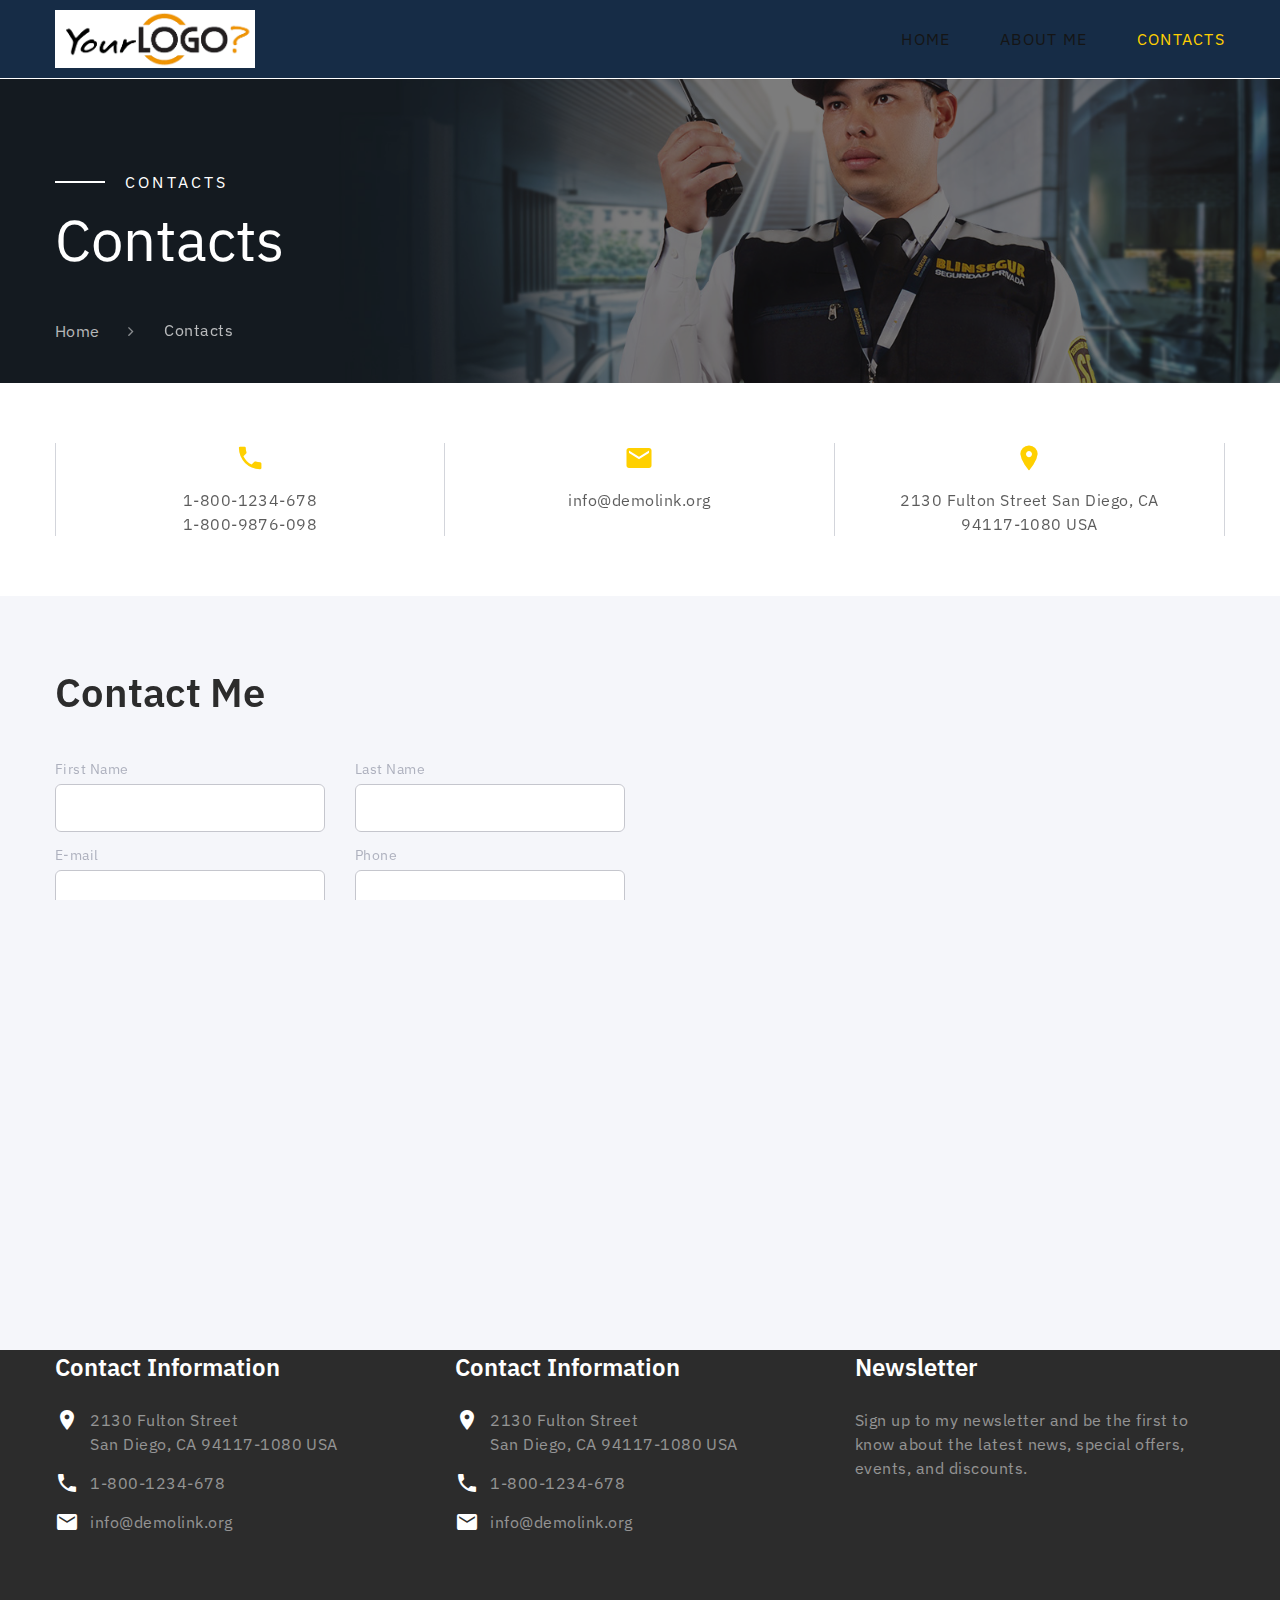
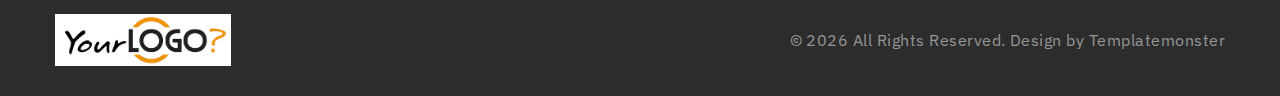
<file: contacts.html>
<!DOCTYPE html>
<html class="wide wow-animation" lang="en">
  <head>
    <title>Contacts</title>
    <meta name="format-detection" content="telephone=no">
    <meta name="viewport" content="width=device-width height=device-height initial-scale=1.0 maximum-scale=1.0 user-scalable=0">
    <meta http-equiv="X-UA-Compatible" content="IE=edge">
    <meta charset="utf-8">
    <link rel="icon" href="images/favicon.ico" type="image/x-icon">
    <!-- Stylesheets-->
    <link rel="stylesheet" type="text/css" href="//fonts.googleapis.com/css?family=Work+Sans:300,700,800%7CIBM+Plex+Sans:200,300,400,400i,600,700">
    <link rel="stylesheet" href="css/bootstrap.css">
    <link rel="stylesheet" href="css/fonts.css">
    <link rel="stylesheet" href="css/style.css">
    <style>.ie-panel{display: none;background: #212121;padding: 10px 0;box-shadow: 3px 3px 5px 0 rgba(0,0,0,.3);clear: both;text-align:center;position: relative;z-index: 1;} html.ie-10 .ie-panel, html.lt-ie-10 .ie-panel {display: block;}</style>
  </head>
  <body>
    <div class="ie-panel"><a href="http://windows.microsoft.com/en-US/internet-explorer/"><img src="images/ie8-panel/warning_bar_0000_us.jpg" height="42" width="820" alt="You are using an outdated browser. For a faster, safer browsing experience, upgrade for free today."></a></div>
    <div class="page">
      <!-- <a class="section section-banner d-none d-xl-flex" href="https://www.templatemonster.com/website-templates/monstroid2.html" style="background-image: url(images/banner/background-04-1920x60.jpg); background-image: -webkit-image-set( url(images/banner/background-04-1920x60.jpg) 1x, url(images/banner/background-04-3840x120.jpg) 2x )" target="_blank"><img src="images/banner/foreground-04-1600x60.png" srcset="images/banner/foreground-04-1600x60.png 1x, images/banner/foreground-04-3200x120.png 2x" alt="" width="1600" height="310"></a> -->
      <!-- Page Header-->
      <header class="section page-header">
        <!-- RD Navbar-->
        <div class="rd-navbar-wrap">
          <nav class="rd-navbar rd-navbar-minimal" data-layout="rd-navbar-fixed" data-sm-layout="rd-navbar-fixed" data-md-layout="rd-navbar-fixed" data-md-device-layout="rd-navbar-fixed" data-lg-layout="rd-navbar-static" data-lg-device-layout="rd-navbar-fixed" data-xl-layout="rd-navbar-static" data-xl-device-layout="rd-navbar-static" data-xxl-layout="rd-navbar-static" data-xxl-device-layout="rd-navbar-static" data-lg-stick-up-offset="46px" data-xl-stick-up-offset="46px" data-xxl-stick-up-offset="46px" data-lg-stick-up="true" data-xl-stick-up="true" data-xxl-stick-up="true">
            <div class="rd-navbar-main-outer">
              <div class="rd-navbar-main">
                <!-- RD Navbar Panel-->
                <div class="rd-navbar-panel">
                  <!-- RD Navbar Toggle-->
                  <button class="rd-navbar-toggle" data-rd-navbar-toggle="#rd-navbar-nav-wrap-1"><span></span></button>
                  <!-- RD Navbar Brand--><a class="rd-navbar-brand" href="index.html"><img src="images/your-logo2.png" alt="" width="176" height="28" srcset="images/your-logo2.png 2x"/></a>
                </div>
                <div class="rd-navbar-main-element">
                  <div class="rd-navbar-nav-wrap" id="rd-navbar-nav-wrap-1">
                    <!-- RD Navbar Nav-->
                    <ul class="rd-navbar-nav">
                      <li class="rd-nav-item"><a class="rd-nav-link" href="index.html">Home</a>
                      </li>
                      <li class="rd-nav-item"><a class="rd-nav-link" href="about-me.html">About me</a>
                      </li>
                      
                      <li class="rd-nav-item active"><a class="rd-nav-link" href="contacts.html">Contacts</a>
                      </li>
                    </ul>
                  </div>
                  <!-- RD Navbar Search-->
                  <!-- <div class="rd-navbar-search"><a class="nav-icon" href="#">
                      <svg id="Layer_1" version="1.1" xmlns="http://www.w3.org/2000/svg" xmlns:xlink="http://www.w3.org/1999/xlink" x="0px" y="0px" width="17px" height="17px" viewBox="0 0 17 17" enable-background="new 0 0 17 17" xml:space="preserve">
                        <path fill="none" stroke="" stroke-miterlimit="0" d="M4.775,0.588H0.708v4.286"></path>
                        <polyline fill="none" stroke="" stroke-miterlimit="0" points="16.552,4.654 16.552,0.588 12.485,0.588 "></polyline>
                        <polyline fill="none" stroke="" stroke-miterlimit="0" points="12.485,16.432 16.552,16.432 16.552,12.525 "></polyline>
                        <polyline fill="none" stroke="" stroke-miterlimit="0" points="0.708,12.577 0.708,16.432 4.722,16.432 "></polyline>
                        <path fill="none" stroke="" stroke-miterlimit="10" d="M0.708,8.404"></path>
                        <path fill="none" stroke="" stroke-miterlimit="10" d="M40.875,37.651"></path>
                        <path fill="none" stroke="" stroke-miterlimit="10" d="M8.313-0.151"></path>
                        <path fill="none" stroke="" stroke-miterlimit="10" d="M37.574,10.094"></path>
                        <path fill="none" stroke="" stroke-miterlimit="10" d="M0.067,10.094"></path>
                        <path fill="none" stroke="" stroke-miterlimit="10" d="M0.708,4.707"></path>
                        <path fill="none" stroke="" stroke-miterlimit="10" d="M16.552,4.655"></path>
                        <path fill="none" stroke="" stroke-miterlimit="10" d="M16.816,12.524"></path>
                        <path fill="none" stroke="" stroke-miterlimit="10" d="M0.708,12.577"></path>
                        <path fill="none" stroke="" stroke-miterlimit="10" d="M4.722,16.432"></path>
                        <path fill="none" stroke="" stroke-miterlimit="10" d="M4.734,12.886"></path>
                        <path fill="none" stroke="" stroke-miterlimit="10" d="M4.76,4.9"></path>
                        <path fill="none" stroke="" stroke-miterlimit="10" d="M4.775,0.905"></path>
                        <path fill="none" stroke="" stroke-miterlimit="10" d="M12.485,16.432"></path>
                        <path fill="none" stroke="" stroke-miterlimit="10" d="M12.485,0.905"></path>
                        <circle fill="" stroke="" stroke-miterlimit="10" cx="8.63" cy="8.193" r="0.911"> </circle>
                      </svg></a></div> -->
                </div>
              </div>
            </div>
          </nav>
        </div>
      </header>
      <!-- Breadcrumbs-->
      <section class="breadcrumbs-custom bg-image context-dark" style="background-image: url(images/sv02.jpg);">
        <div class="breadcrumbs-custom-inner">
          <div class="container breadcrumbs-custom-container">
            <div class="breadcrumbs-custom-main">
              <h6 class="breadcrumbs-custom-subtitle title-decorated">Contacts</h6>
              <h1 class="breadcrumbs-custom-title">Contacts</h1>
            </div>
            <ul class="breadcrumbs-custom-path">
              <li><a href="index.html">Home</a></li>
              <li class="active">Contacts</li>
            </ul>
          </div>
        </div>
      </section>
      <section class="section section-sm">
        <div class="container">
          <div class="layout-bordered">
            <div class="layout-bordered-item wow-outer">
              <div class="layout-bordered-item-inner wow slideInUp">
                <div class="icon icon-lg mdi mdi-phone text-primary"></div>
                <ul class="list-0">
                  <li><a class="link-default" href="tel:#">1-800-1234-678</a></li>
                  <li><a class="link-default" href="tel:#">1-800-9876-098</a></li>
                </ul>
              </div>
            </div>
            <div class="layout-bordered-item wow-outer">
              <div class="layout-bordered-item-inner wow slideInUp">
                <div class="icon icon-lg mdi mdi-email text-primary"></div><a class="link-default" href="mailto:#">info@demolink.org</a>
              </div>
            </div>
            <div class="layout-bordered-item wow-outer">
              <div class="layout-bordered-item-inner wow slideInUp">
                <div class="icon icon-lg mdi mdi-map-marker text-primary"></div><a class="link-default" href="#">2130 Fulton Street San Diego, CA 94117-1080 USA</a>
              </div>
            </div>
          </div>
        </div>
      </section>
      <section class="section bg-gray-100">
        <div class="range justify-content-xl-between">
          <div class="cell-xl-6 align-self-center container">
            <div class="row">
              <div class="col-lg-9 cell-inner">
                <div class="section-lg">
                  <h3 class="wow-outer"><span class="wow slideInDown">Contact Me</span></h3>
                  <!-- RD Mailform-->
                  <form class="rd-form rd-mailform" data-form-output="form-output-global" data-form-type="contact" method="post" action="bat/rd-mailform.php">
                    <div class="row row-10">
                      <div class="col-md-6 wow-outer">
                        <div class="form-wrap wow fadeSlideInUp">
                          <label class="form-label-outside" for="contact-first-name">First Name</label>
                          <input class="form-input" id="contact-first-name" type="text" name="name" data-constraints="@Required">
                        </div>
                      </div>
                      <div class="col-md-6 wow-outer">
                        <div class="form-wrap wow fadeSlideInUp">
                          <label class="form-label-outside" for="contact-last-name">Last Name</label>
                          <input class="form-input" id="contact-last-name" type="text" name="name" data-constraints="@Required">
                        </div>
                      </div>
                      <div class="col-md-6 wow-outer">
                        <div class="form-wrap wow fadeSlideInUp">
                          <label class="form-label-outside" for="contact-email">E-mail</label>
                          <input class="form-input" id="contact-email" type="email" name="email" data-constraints="@Required @Email">
                        </div>
                      </div>
                      <div class="col-md-6 wow-outer">
                        <div class="form-wrap wow fadeSlideInUp">
                          <label class="form-label-outside" for="contact-phone">Phone</label>
                          <input class="form-input" id="contact-phone" type="text" name="phone" data-constraints="@Required @PhoneNumber">
                        </div>
                      </div>
                      <div class="col-12 wow-outer">
                        <div class="form-wrap wow fadeSlideInUp">
                          <label class="form-label-outside" for="contact-message">Your Message</label>
                          <textarea class="form-input" id="contact-message" name="message" data-constraints="@Required"></textarea>
                        </div>
                      </div>
                    </div>
                    <div class="group group-middle">
                      <div class="wow-outer">
                        <button class="button button-primary button-winona wow slideInRight" type="submit">Send Message</button>
                      </div>
                      <!-- <p>or use</p>
                      <div class="wow-outer"><a class="button button-primary-outline button-icon button-icon-left button-winona wow slideInLeft" href="#"><span class="icon text-primary mdi mdi-facebook-messenger"></span>Messenger</a></div> -->
                    </div>
                  </form>
                </div>
              </div>
            </div>
          </div>
          <div class="cell-xl-5 height-fill wow fadeIn">
            <div class="google-map-container" data-center="9870 St Vincent Place, Glasgow, DC 45 Fr 45." data-styles="[{&quot;featureType&quot;:&quot;water&quot;,&quot;elementType&quot;:&quot;geometry&quot;,&quot;stylers&quot;:[{&quot;color&quot;:&quot;#e9e9e9&quot;},{&quot;lightness&quot;:17}]},{&quot;featureType&quot;:&quot;landscape&quot;,&quot;elementType&quot;:&quot;geometry&quot;,&quot;stylers&quot;:[{&quot;color&quot;:&quot;#f5f5f5&quot;},{&quot;lightness&quot;:20}]},{&quot;featureType&quot;:&quot;road.highway&quot;,&quot;elementType&quot;:&quot;geometry.fill&quot;,&quot;stylers&quot;:[{&quot;color&quot;:&quot;#ffffff&quot;},{&quot;lightness&quot;:17}]},{&quot;featureType&quot;:&quot;road.highway&quot;,&quot;elementType&quot;:&quot;geometry.stroke&quot;,&quot;stylers&quot;:[{&quot;color&quot;:&quot;#ffffff&quot;},{&quot;lightness&quot;:29},{&quot;weight&quot;:0.2}]},{&quot;featureType&quot;:&quot;road.arterial&quot;,&quot;elementType&quot;:&quot;geometry&quot;,&quot;stylers&quot;:[{&quot;color&quot;:&quot;#ffffff&quot;},{&quot;lightness&quot;:18}]},{&quot;featureType&quot;:&quot;road.local&quot;,&quot;elementType&quot;:&quot;geometry&quot;,&quot;stylers&quot;:[{&quot;color&quot;:&quot;#ffffff&quot;},{&quot;lightness&quot;:16}]},{&quot;featureType&quot;:&quot;poi&quot;,&quot;elementType&quot;:&quot;geometry&quot;,&quot;stylers&quot;:[{&quot;color&quot;:&quot;#f5f5f5&quot;},{&quot;lightness&quot;:21}]},{&quot;featureType&quot;:&quot;poi.park&quot;,&quot;elementType&quot;:&quot;geometry&quot;,&quot;stylers&quot;:[{&quot;color&quot;:&quot;#dedede&quot;},{&quot;lightness&quot;:21}]},{&quot;elementType&quot;:&quot;labels.text.stroke&quot;,&quot;stylers&quot;:[{&quot;visibility&quot;:&quot;on&quot;},{&quot;color&quot;:&quot;#ffffff&quot;},{&quot;lightness&quot;:16}]},{&quot;elementType&quot;:&quot;labels.text.fill&quot;,&quot;stylers&quot;:[{&quot;saturation&quot;:36},{&quot;color&quot;:&quot;#333333&quot;},{&quot;lightness&quot;:40}]},{&quot;elementType&quot;:&quot;labels.icon&quot;,&quot;stylers&quot;:[{&quot;visibility&quot;:&quot;off&quot;}]},{&quot;featureType&quot;:&quot;transit&quot;,&quot;elementType&quot;:&quot;geometry&quot;,&quot;stylers&quot;:[{&quot;color&quot;:&quot;#f2f2f2&quot;},{&quot;lightness&quot;:19}]},{&quot;featureType&quot;:&quot;administrative&quot;,&quot;elementType&quot;:&quot;geometry.fill&quot;,&quot;stylers&quot;:[{&quot;color&quot;:&quot;#fefefe&quot;},{&quot;lightness&quot;:20}]},{&quot;featureType&quot;:&quot;administrative&quot;,&quot;elementType&quot;:&quot;geometry.stroke&quot;,&quot;stylers&quot;:[{&quot;color&quot;:&quot;#fefefe&quot;},{&quot;lightness&quot;:17},{&quot;weight&quot;:1.2}]}]" data-zoom="5">
              <div class="google-map"></div>
              <ul class="google-map-markers">
                <li data-location="9870 St Vincent Place, Glasgow, DC 45 Fr 45." data-description="9870 St Vincent Place, Glasgow" data-icon="images/gmap_marker.png" data-icon-active="images/gmap_marker_active.png"></li>
              </ul>
            </div>
          </div>
        </div>
      </section>
      <!-- <a class="section section-banner" href="https://www.templatemonster.com/website-templates/monstroid2.html" style="background-image: url(images/banner/background-03-1920x310.jpg); background-image: -webkit-image-set( url(images/banner/background-03-1920x310.jpg) 1x, url(images/banner/background-03-3840x620.jpg) 2x )" target="_blank"><img src="images/banner/foreground-03-1600x310.png" srcset="images/banner/foreground-03-1600x310.png 1x, images/banner/foreground-03-3200x620.png 2x" alt="" width="1600" height="310"></a> -->
      <!-- Page Footer-->
            <footer class="section footer-standard bg-gray-700">
              <div class="footer-standard-main">
                <div class="container">
                  <div class="row row-50">
                    <div class="col-sm-6 col-md-5 col-lg-4">
                      <div class="box-1">
                        <h4>Contact Information</h4>
                        <ul class="list-sm">
                          <li class="object-inline"><span class="icon icon-md mdi mdi-map-marker text-gray-700"></span><a class="link-default" href="#">2130 Fulton Street <br> San Diego, CA 94117-1080 USA</a></li>
                          <li class="object-inline"><span class="icon icon-md mdi mdi-phone text-gray-700"></span><a class="link-default" href="tel:#">1-800-1234-678</a></li>
                          <li class="object-inline"><span class="icon icon-md mdi mdi-email text-gray-700"></span><a class="link-default" href="mailto:#">info@demolink.org</a></li>
                        </ul>
                      </div>
                    </div>
                    <div class="col-sm-6 col-md-5 col-lg-4">
                      <div class="box-1">
                        <h4>Contact Information</h4>
                        <ul class="list-sm">
                          <li class="object-inline"><span class="icon icon-md mdi mdi-map-marker text-gray-700"></span><a class="link-default" href="#">2130 Fulton Street <br> San Diego, CA 94117-1080 USA</a></li>
                          <li class="object-inline"><span class="icon icon-md mdi mdi-phone text-gray-700"></span><a class="link-default" href="tel:#">1-800-1234-678</a></li>
                          <li class="object-inline"><span class="icon icon-md mdi mdi-email text-gray-700"></span><a class="link-default" href="mailto:#">info@demolink.org</a></li>
                        </ul>
                      </div>
                    </div>
                    <div class="col-sm-6 col-md-7 col-lg-4">
                      <h4>Newsletter</h4>
                      <p>Sign up to my newsletter and be the first to know about the latest news, special offers, events, and discounts.</p>
                      <!-- RD Mailform-->
                      <!-- <form class="rd-form rd-mailform form-inline" data-form-output="form-output-global" data-form-type="subscribe" method="post" action="bat/rd-mailform.php">
                        <div class="form-wrap">
                          <input class="form-input" id="subscribe-form-2-email" type="email" name="email" data-constraints="@Email @Required">
                          <label class="form-label" for="subscribe-form-2-email">E-mail</label>
                        </div>
                        <div class="form-button">
                          <button class="button button-primary button-icon button-icon-only button-winona" type="submit" aria-label="submit"><span class="icon mdi mdi-email-outline"></span></button>
                        </div> -->
                      </form>
                    </div>
                  </div>
                </div>
              </div>
              <div class="container">
                <div class="footer-standard-aside"><a class="brand" href="index.html"><img src="images/your-logo2.png" alt="" width="176" height="28" srcset="images/logo-inverse-352x56.png 2x"/></a>
                  <!-- Rights-->
                  <p class="rights"><span>&copy;&nbsp;</span><span class="copyright-year"></span><span>&nbsp;</span><span>All Rights Reserved.</span><span>&nbsp;</span><br class="d-sm-none"/>Design&nbsp;by&nbsp;<a href="">Templatemonster</a></p>
                </div>
              </div>
            </footer>
    </div>
    <div class="preloader">
      <div class="preloader-logo"><img src="images/your-logo2.png" alt="" width="176" height="28" srcset="images/your-logo2.png"/>
      </div>
      <div class="preloader-body">
        <div id="loadingProgressG">
          <div class="loadingProgressG" id="loadingProgressG_1"></div>
        </div>
      </div>
    </div>
    <!-- Global Mailform Output-->
    <div class="snackbars" id="form-output-global"></div>
    <!-- Javascript-->
    <script src="js/core.min.js"></script>
    <script src="js/script.js"></script>
  </body>
</html>
</file>
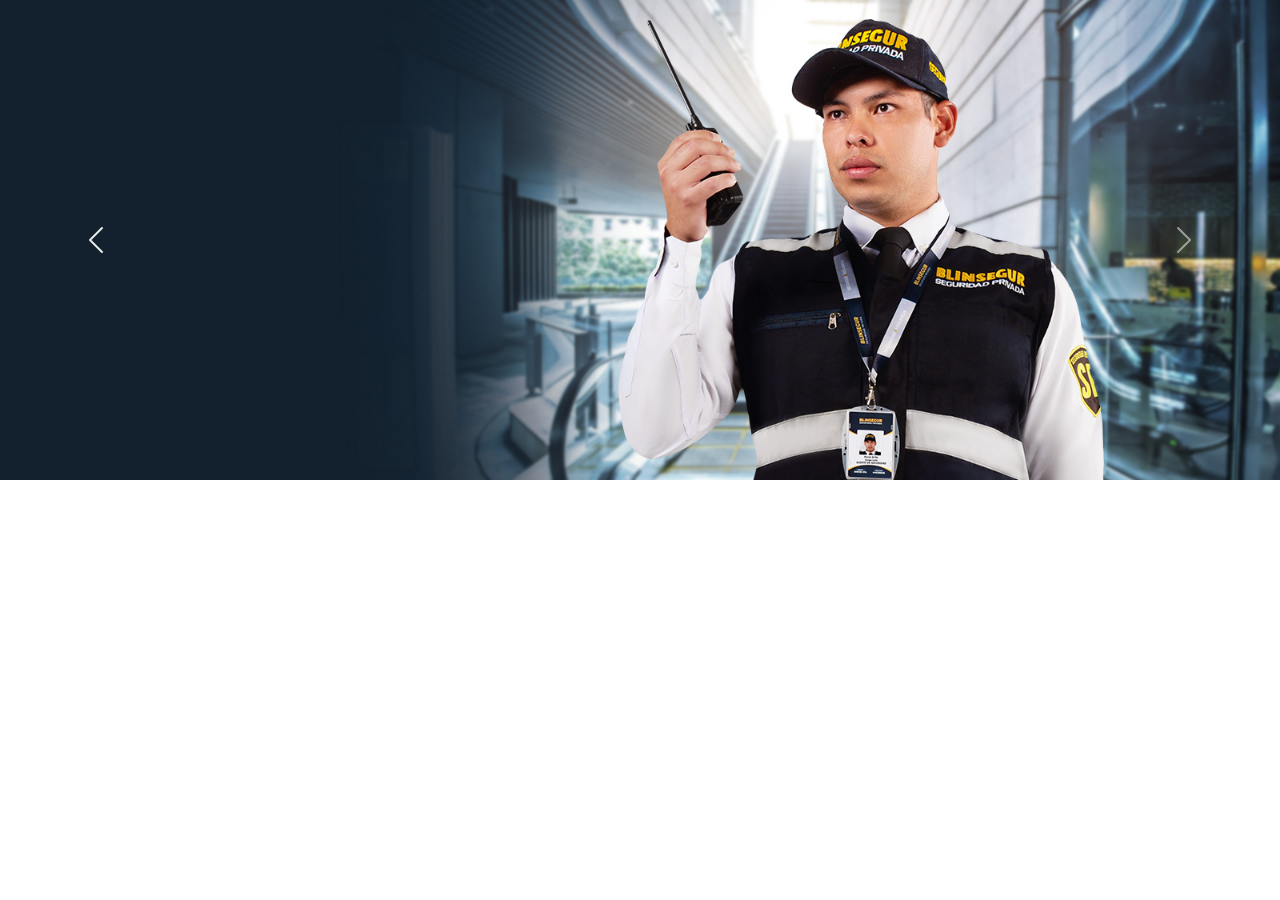
<file: slider.html>
<!DOCTYPE html>
<html lang="es">
<head>
    <meta charset="UTF-8">
    <meta name="viewport" content="width=device-width, initial-scale=1.0">
    <title>Slider</title>
    <link href="https://cdn.jsdelivr.net/npm/bootstrap@5.3.3/dist/css/bootstrap.min.css" rel="stylesheet" integrity="sha384-QWTKZyjpPEjISv5WaRU9OFeRpok6YctnYmDr5pNlyT2bRjXh0JMhjY6hW+ALEwIH" crossorigin="anonymous">
</head>
<body>

    <div id="carouselExampleFade" class="carousel slide carousel-fade" data-bs-interval="2000">
        <div class="carousel-inner">
            <div class="carousel-item active">
                <img src="images/sv02.jpg" class="d-block w-100" alt="...">
            </div>
            <div class="carousel-item">
                <img src="images/sv01.jpg" class="d-block w-100" alt="...">
            </div>
            <div class="carousel-item">
                <img src="images/sv02.jpg" class="d-block w-100" alt="...">
            </div>
        </div>
        <button class="carousel-control-prev" type="button" data-bs-target="#carouselExampleFade" data-bs-slide="prev">
            <span class="carousel-control-prev-icon" aria-hidden="true"></span>
            <span class="visually-hidden">Previous</span>
        </button>
        <button class="carousel-control-next" type="button" data-bs-target="#carouselExampleFade" data-bs-slide="next">
            <span class="carousel-control-next-icon" aria-hidden="true"></span>
            <span class="visually-hidden">Next</span>
        </button>
    </div>

    <script src="https://cdn.jsdelivr.net/npm/bootstrap@5.3.3/dist/js/bootstrap.bundle.min.js" integrity="sha384-rO7kTcFQCLOQozNf5iZBypxFMQOUyJptG11HgTVnVls7q7u9ZoVECERskERy7usT" crossorigin="anonymous"></script>
</body>
</html>
</file>
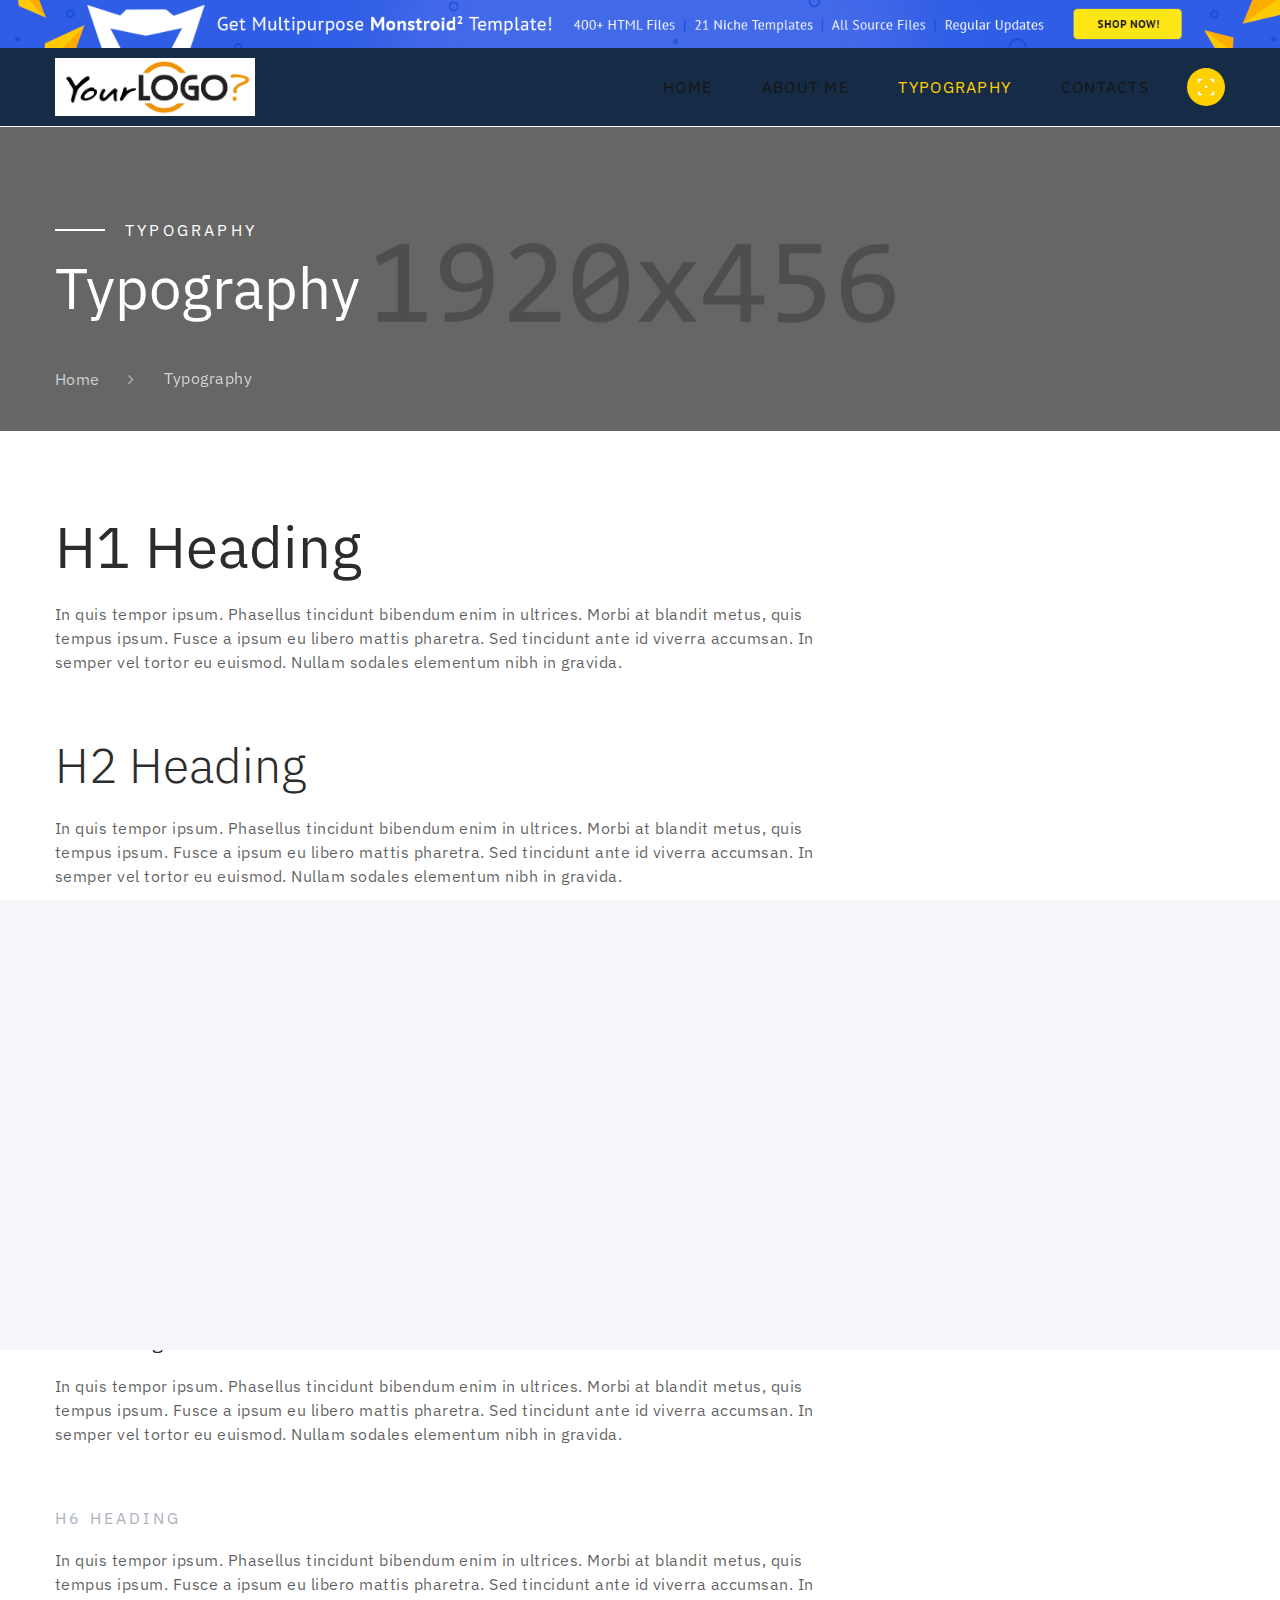
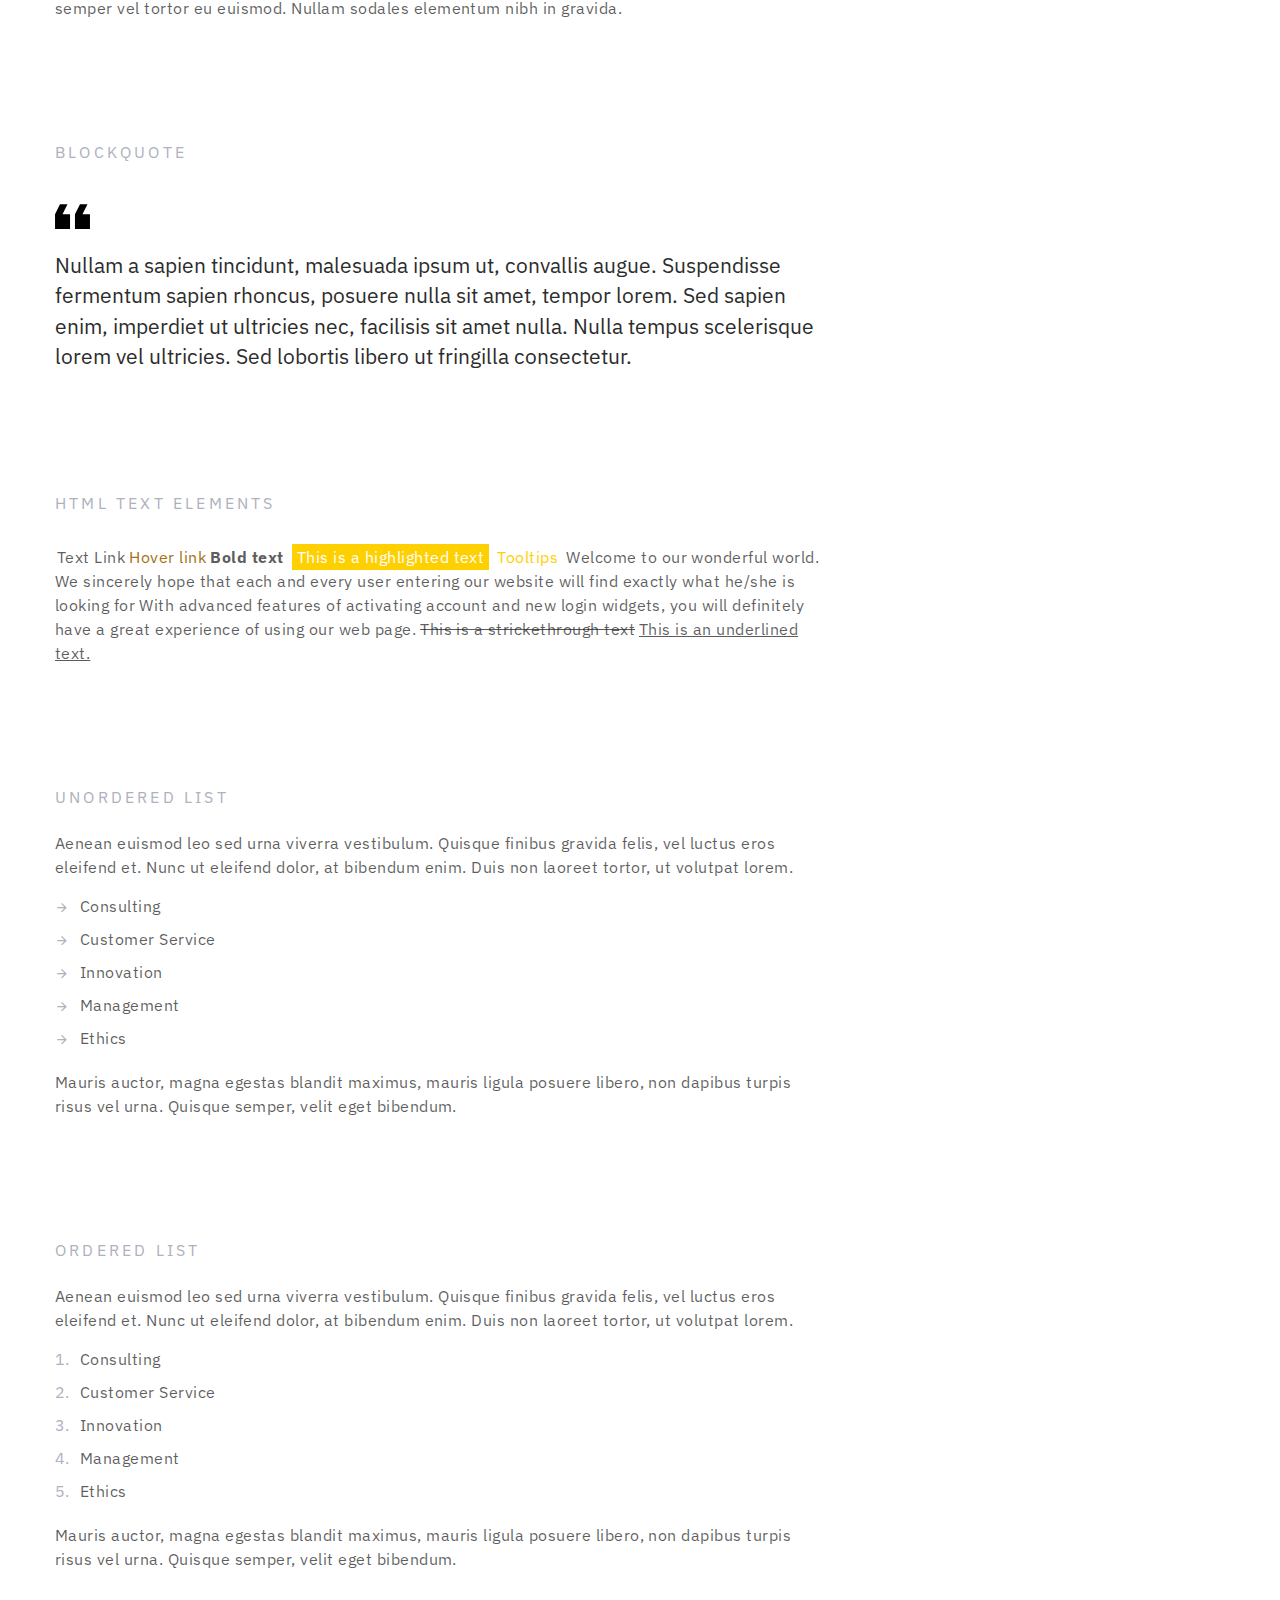
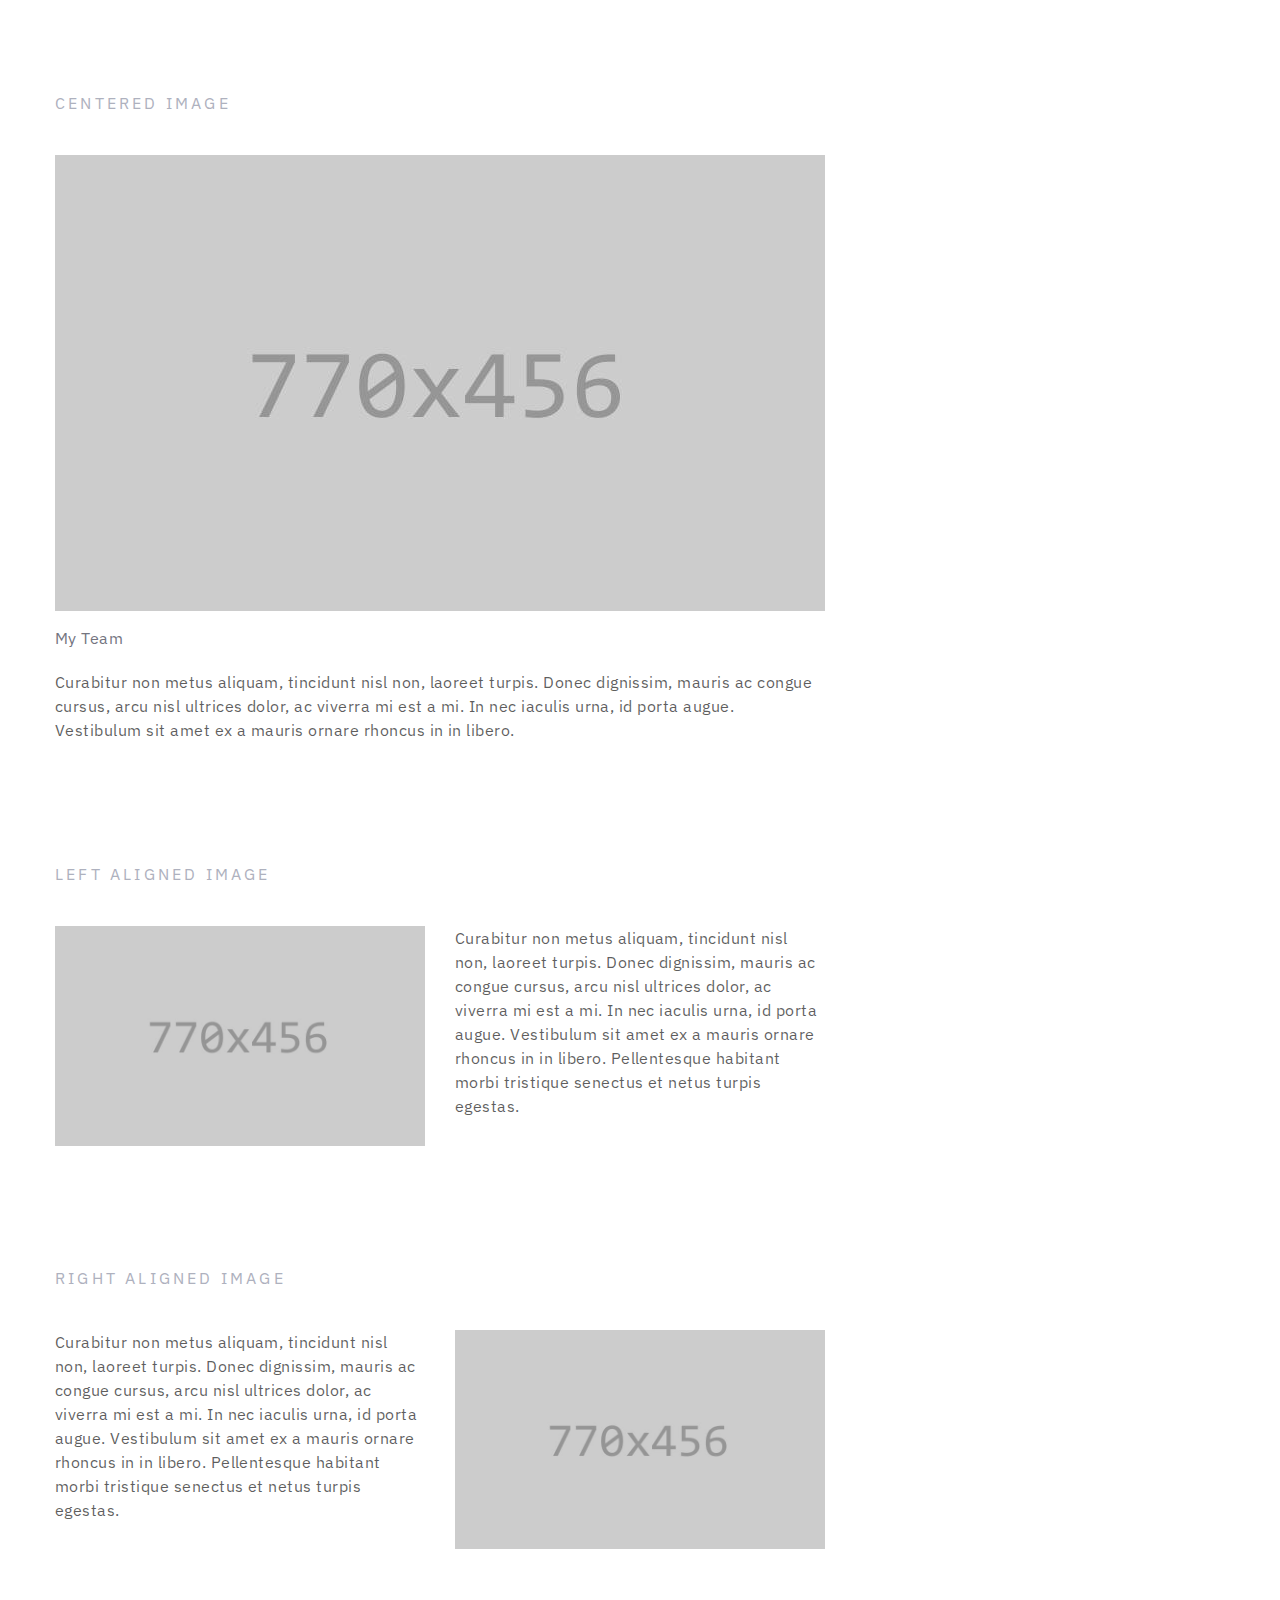
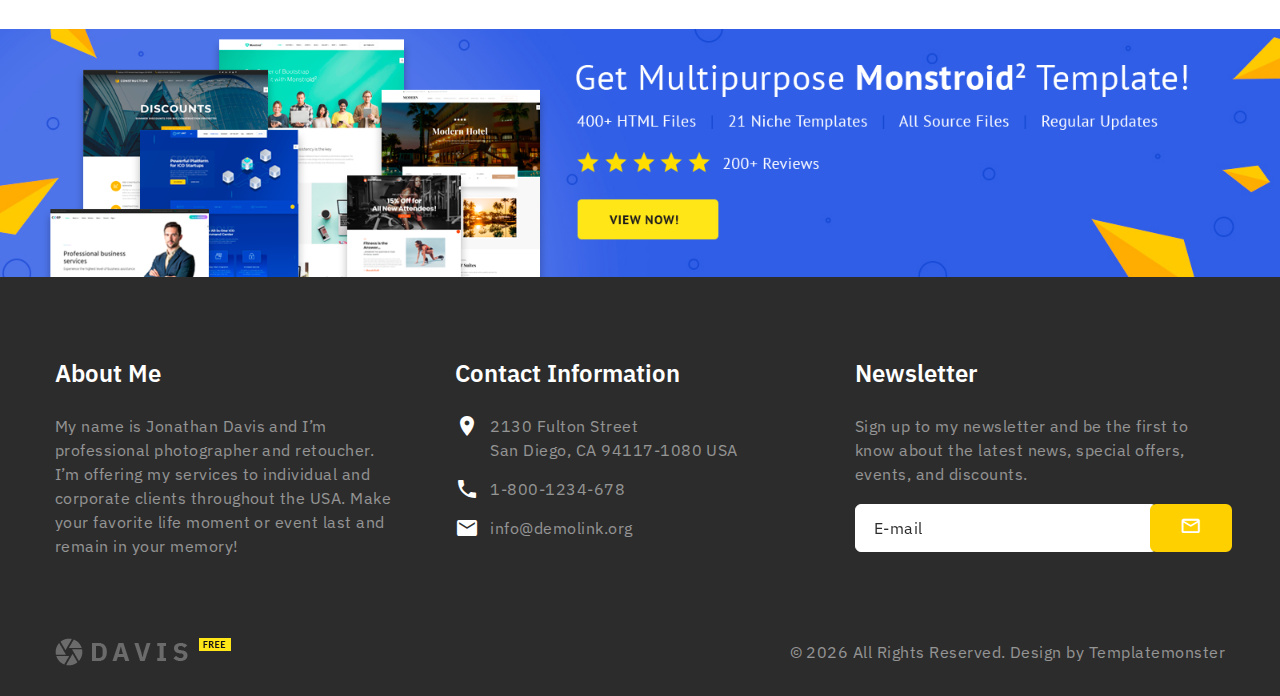
<file: typography.html>
<!DOCTYPE html>
<html class="wide wow-animation" lang="en">
  <head>
    <title>Typography</title>
    <meta name="format-detection" content="telephone=no">
    <meta name="viewport" content="width=device-width height=device-height initial-scale=1.0 maximum-scale=1.0 user-scalable=0">
    <meta http-equiv="X-UA-Compatible" content="IE=edge">
    <meta charset="utf-8">
    <link rel="icon" href="images/favicon.ico" type="image/x-icon">
    <!-- Stylesheets-->
    <link rel="stylesheet" type="text/css" href="//fonts.googleapis.com/css?family=Work+Sans:300,700,800%7CIBM+Plex+Sans:200,300,400,400i,600,700">
    <link rel="stylesheet" href="css/bootstrap.css">
    <link rel="stylesheet" href="css/fonts.css">
    <link rel="stylesheet" href="css/style.css">
    <style>.ie-panel{display: none;background: #212121;padding: 10px 0;box-shadow: 3px 3px 5px 0 rgba(0,0,0,.3);clear: both;text-align:center;position: relative;z-index: 1;} html.ie-10 .ie-panel, html.lt-ie-10 .ie-panel {display: block;}</style>
  </head>
  <body>
    <div class="ie-panel"><a href="http://windows.microsoft.com/en-US/internet-explorer/"><img src="images/ie8-panel/warning_bar_0000_us.jpg" height="42" width="820" alt="You are using an outdated browser. For a faster, safer browsing experience, upgrade for free today."></a></div>
    <div class="page"><a class="section section-banner d-none d-xl-flex" href="https://www.templatemonster.com/website-templates/monstroid2.html" style="background-image: url(images/banner/background-04-1920x60.jpg); background-image: -webkit-image-set( url(images/banner/background-04-1920x60.jpg) 1x, url(images/banner/background-04-3840x120.jpg) 2x )" target="_blank"><img src="images/banner/foreground-04-1600x60.png" srcset="images/banner/foreground-04-1600x60.png 1x, images/banner/foreground-04-3200x120.png 2x" alt="" width="1600" height="310"></a>
      <!-- Page Header-->
      <header class="section page-header">
        <!-- RD Navbar-->
        <div class="rd-navbar-wrap">
          <nav class="rd-navbar rd-navbar-minimal" data-layout="rd-navbar-fixed" data-sm-layout="rd-navbar-fixed" data-md-layout="rd-navbar-fixed" data-md-device-layout="rd-navbar-fixed" data-lg-layout="rd-navbar-static" data-lg-device-layout="rd-navbar-fixed" data-xl-layout="rd-navbar-static" data-xl-device-layout="rd-navbar-static" data-xxl-layout="rd-navbar-static" data-xxl-device-layout="rd-navbar-static" data-lg-stick-up-offset="46px" data-xl-stick-up-offset="46px" data-xxl-stick-up-offset="46px" data-lg-stick-up="true" data-xl-stick-up="true" data-xxl-stick-up="true">
            <div class="rd-navbar-main-outer">
              <div class="rd-navbar-main">
                <!-- RD Navbar Panel-->
                <div class="rd-navbar-panel">
                  <!-- RD Navbar Toggle-->
                  <button class="rd-navbar-toggle" data-rd-navbar-toggle="#rd-navbar-nav-wrap-1"><span></span></button>
                  <!-- RD Navbar Brand--><a class="rd-navbar-brand" href="index.html"><img src="images/your-logo2.png" alt="" width="176" height="28" srcset="images/logo-default-352x56.png 2x"/></a>
                </div>
                <div class="rd-navbar-main-element">
                  <div class="rd-navbar-nav-wrap" id="rd-navbar-nav-wrap-1">
                    <!-- RD Navbar Nav-->
                    <ul class="rd-navbar-nav">
                      <li class="rd-nav-item"><a class="rd-nav-link" href="index.html">Home</a>
                      </li>
                      <li class="rd-nav-item"><a class="rd-nav-link" href="about-me.html">About me</a>
                      </li>
                      <li class="rd-nav-item active"><a class="rd-nav-link" href="typography.html">Typography</a>
                      </li>
                      <li class="rd-nav-item"><a class="rd-nav-link" href="contacts.html">Contacts</a>
                      </li>
                    </ul>
                  </div>
                  <!-- RD Navbar Search-->
                  <div class="rd-navbar-search"><a class="nav-icon" href="#">
                      <svg id="Layer_1" version="1.1" xmlns="http://www.w3.org/2000/svg" xmlns:xlink="http://www.w3.org/1999/xlink" x="0px" y="0px" width="17px" height="17px" viewBox="0 0 17 17" enable-background="new 0 0 17 17" xml:space="preserve">
                        <path fill="none" stroke="" stroke-miterlimit="0" d="M4.775,0.588H0.708v4.286"></path>
                        <polyline fill="none" stroke="" stroke-miterlimit="0" points="16.552,4.654 16.552,0.588 12.485,0.588 "></polyline>
                        <polyline fill="none" stroke="" stroke-miterlimit="0" points="12.485,16.432 16.552,16.432 16.552,12.525 "></polyline>
                        <polyline fill="none" stroke="" stroke-miterlimit="0" points="0.708,12.577 0.708,16.432 4.722,16.432 "></polyline>
                        <path fill="none" stroke="" stroke-miterlimit="10" d="M0.708,8.404"></path>
                        <path fill="none" stroke="" stroke-miterlimit="10" d="M40.875,37.651"></path>
                        <path fill="none" stroke="" stroke-miterlimit="10" d="M8.313-0.151"></path>
                        <path fill="none" stroke="" stroke-miterlimit="10" d="M37.574,10.094"></path>
                        <path fill="none" stroke="" stroke-miterlimit="10" d="M0.067,10.094"></path>
                        <path fill="none" stroke="" stroke-miterlimit="10" d="M0.708,4.707"></path>
                        <path fill="none" stroke="" stroke-miterlimit="10" d="M16.552,4.655"></path>
                        <path fill="none" stroke="" stroke-miterlimit="10" d="M16.816,12.524"></path>
                        <path fill="none" stroke="" stroke-miterlimit="10" d="M0.708,12.577"></path>
                        <path fill="none" stroke="" stroke-miterlimit="10" d="M4.722,16.432"></path>
                        <path fill="none" stroke="" stroke-miterlimit="10" d="M4.734,12.886"></path>
                        <path fill="none" stroke="" stroke-miterlimit="10" d="M4.76,4.9"></path>
                        <path fill="none" stroke="" stroke-miterlimit="10" d="M4.775,0.905"></path>
                        <path fill="none" stroke="" stroke-miterlimit="10" d="M12.485,16.432"></path>
                        <path fill="none" stroke="" stroke-miterlimit="10" d="M12.485,0.905"></path>
                        <circle fill="" stroke="" stroke-miterlimit="10" cx="8.63" cy="8.193" r="0.911"> </circle>
                      </svg></a></div>
                </div>
              </div>
            </div>
          </nav>
        </div>
      </header>
      <!-- Breadcrumbs-->
      <section class="breadcrumbs-custom bg-image context-dark" style="background-image: url(images/breadcrumbs-image-1.jpg);">
        <div class="breadcrumbs-custom-inner">
          <div class="container breadcrumbs-custom-container">
            <div class="breadcrumbs-custom-main">
              <h6 class="breadcrumbs-custom-subtitle title-decorated">Typography</h6>
              <h1 class="breadcrumbs-custom-title">Typography</h1>
            </div>
            <ul class="breadcrumbs-custom-path">
              <li><a href="index.html">Home</a></li>
              <li class="active">Typography</li>
            </ul>
          </div>
        </div>
      </section>
      <!-- Base typography  -->
      <section class="section section-sm section-first">
        <div class="container">
          <div class="row row-50">
            <div class="col-xl-8">
              <ul class="list-xl">
                <li>
                  <h1>H1 Heading</h1>
                  <p>In quis tempor ipsum. Phasellus tincidunt bibendum enim in ultrices. Morbi at blandit metus, quis tempus ipsum. Fusce a ipsum eu libero mattis pharetra. Sed tincidunt ante id viverra accumsan. In semper vel tortor eu euismod. Nullam sodales elementum nibh in gravida.</p>
                </li>
                <li>
                  <h2>H2 Heading</h2>
                  <p>In quis tempor ipsum. Phasellus tincidunt bibendum enim in ultrices. Morbi at blandit metus, quis tempus ipsum. Fusce a ipsum eu libero mattis pharetra. Sed tincidunt ante id viverra accumsan. In semper vel tortor eu euismod. Nullam sodales elementum nibh in gravida.</p>
                </li>
                <li>
                  <h3>H3 Heading</h3>
                  <p>In quis tempor ipsum. Phasellus tincidunt bibendum enim in ultrices. Morbi at blandit metus, quis tempus ipsum. Fusce a ipsum eu libero mattis pharetra. Sed tincidunt ante id viverra accumsan. In semper vel tortor eu euismod. Nullam sodales elementum nibh in gravida.</p>
                </li>
                <li>
                  <h4>H4 Heading</h4>
                  <p>In quis tempor ipsum. Phasellus tincidunt bibendum enim in ultrices. Morbi at blandit metus, quis tempus ipsum. Fusce a ipsum eu libero mattis pharetra. Sed tincidunt ante id viverra accumsan. In semper vel tortor eu euismod. Nullam sodales elementum nibh in gravida.</p>
                </li>
                <li>
                  <h5>H5 Heading</h5>
                  <p>In quis tempor ipsum. Phasellus tincidunt bibendum enim in ultrices. Morbi at blandit metus, quis tempus ipsum. Fusce a ipsum eu libero mattis pharetra. Sed tincidunt ante id viverra accumsan. In semper vel tortor eu euismod. Nullam sodales elementum nibh in gravida.</p>
                </li>
                <li>
                  <h6>H6 Heading</h6>
                  <p>In quis tempor ipsum. Phasellus tincidunt bibendum enim in ultrices. Morbi at blandit metus, quis tempus ipsum. Fusce a ipsum eu libero mattis pharetra. Sed tincidunt ante id viverra accumsan. In semper vel tortor eu euismod. Nullam sodales elementum nibh in gravida.</p>
                </li>
              </ul>
            </div>
          </div>
        </div>
      </section>
      <!-- Blockquote-->
      <section class="section section-sm">
        <div class="container">
          <div class="row row-50">
            <div class="col-lg-10 col-xl-8">
              <h6>Blockquote</h6>
              <!-- Quote Light-->
              <blockquote class="quote-light">
                <svg class="quote-light-mark" x="0px" y="0px" width="35px" height="25px" viewbox="0 0 35 25">
                  <path d="M27.461,10.206h7.5v15h-15v-15L25,0.127h7.5L27.461,10.206z M7.539,10.206h7.5v15h-15v-15L4.961,0.127h7.5                L7.539,10.206z"></path>
                </svg>
                <div class="quote-light-text">
                  <p>Nullam a sapien tincidunt, malesuada ipsum ut, convallis augue. Suspendisse fermentum sapien rhoncus, posuere nulla sit amet, tempor lorem. Sed sapien enim, imperdiet ut ultricies nec, facilisis sit amet nulla. Nulla tempus scelerisque lorem vel ultricies. Sed lobortis libero ut fringilla consectetur.</p>
                </div>
              </blockquote>
            </div>
          </div>
        </div>
      </section>
      <!-- HTML Text Elements -->
      <section class="section section-sm">
        <div class="container">
          <div class="row">
            <div class="col-lg-10 col-xl-8">
              <h6>HTML Text Elements</h6>
              <p class="text-block"><a href="#">Text Link</a><a class="link-hover" href="#">Hover link</a><span class="font-weight-bold">Bold text</span>
                <mark>This is a highlighted text</mark><span class="tooltip-custom" data-toggle="tooltip" data-placement="top" title="Tooltips text">Tooltips</span><span>Welcome to our wonderful world. We sincerely hope that each and every user entering our website will find exactly what he/she is looking for</span><span>With advanced features of activating account and new login widgets, you will definitely have a great experience of using our web page.</span><span class="text-strike">This is a strickethrough text</span><span class="text-underline">This is an underlined text.</span>
              </p>
            </div>
          </div>
        </div>
      </section>
      <!-- Unordered List-->
      <section class="section section-sm">
        <div class="container">
          <div class="row row-50">
            <div class="col-lg-10 col-xl-8">
              <h6>Unordered List</h6>
              <p>Aenean euismod leo sed urna viverra vestibulum. Quisque finibus gravida felis, vel luctus eros eleifend et. Nunc ut eleifend dolor, at bibendum enim. Duis non laoreet tortor, ut volutpat lorem.</p>
              <ul class="list-marked">
                <li>Consulting</li>
                <li>Customer Service</li>
                <li>Innovation</li>
                <li>Management</li>
                <li>Ethics</li>
              </ul>
              <p>Mauris auctor, magna egestas blandit maximus, mauris ligula posuere libero, non dapibus turpis risus vel urna. Quisque semper, velit eget bibendum.</p>
            </div>
          </div>
        </div>
      </section>
      <!-- Ordered List-->
      <section class="section section-sm">
        <div class="container">
          <div class="row row-50">
            <div class="col-lg-10 col-xl-8">
              <h6>Ordered List</h6>
              <p>Aenean euismod leo sed urna viverra vestibulum. Quisque finibus gravida felis, vel luctus eros eleifend et. Nunc ut eleifend dolor, at bibendum enim. Duis non laoreet tortor, ut volutpat lorem.</p>
              <ol class="list-ordered">
                <li>Consulting</li>
                <li>Customer Service</li>
                <li>Innovation</li>
                <li>Management</li>
                <li>Ethics</li>
              </ol>
              <p>Mauris auctor, magna egestas blandit maximus, mauris ligula posuere libero, non dapibus turpis risus vel urna. Quisque semper, velit eget bibendum.</p>
            </div>
          </div>
        </div>
      </section>
      <!-- Centered image-->
      <section class="section section-sm">
        <div class="container">
          <div class="row">
            <div class="col-lg-10 col-xl-8">
              <h6>Centered image</h6>
              <figure class="figure-light"><img class="img-centered" src="images/typography-1-770x456.jpg" alt="" width="770" height="456"/>
                <figcaption>
                  <p>My Team</p>
                </figcaption>
              </figure>
              <p>Curabitur non metus aliquam, tincidunt nisl non, laoreet turpis. Donec dignissim, mauris ac congue cursus, arcu nisl ultrices dolor, ac viverra mi est a mi. In nec iaculis urna, id porta augue. Vestibulum sit amet ex a mauris ornare rhoncus in in libero.</p>
            </div>
          </div>
        </div>
      </section>
      <!-- Left aligned image-->
      <section class="section section-sm">
        <div class="container">
          <div class="row">
            <div class="col-lg-10 col-xl-8">
              <h6>Left aligned image</h6>
              <div class="row row-30">
                <div class="col-md-6"><img src="images/typography-1-770x456.jpg" alt="" width="770" height="456"/>
                </div>
                <div class="col-md-6">
                  <p>Curabitur non metus aliquam, tincidunt nisl non, laoreet turpis. Donec dignissim, mauris ac congue cursus, arcu nisl ultrices dolor, ac viverra mi est a mi. In nec iaculis urna, id porta augue. Vestibulum sit amet ex a mauris ornare rhoncus in in libero. Pellentesque habitant morbi tristique senectus et netus turpis egestas.</p>
                </div>
              </div>
            </div>
          </div>
        </div>
      </section>
      <!-- Right aligned image-->
      <section class="section section-sm section-last">
        <div class="container">
          <div class="row">
            <div class="col-lg-10 col-xl-8">
              <h6>Right aligned image</h6>
              <div class="row row-30 flex-md-row-reverse">
                <div class="col-md-6"><img src="images/typography-1-770x456.jpg" alt="" width="770" height="456"/>
                </div>
                <div class="col-md-6">
                  <p>Curabitur non metus aliquam, tincidunt nisl non, laoreet turpis. Donec dignissim, mauris ac congue cursus, arcu nisl ultrices dolor, ac viverra mi est a mi. In nec iaculis urna, id porta augue. Vestibulum sit amet ex a mauris ornare rhoncus in in libero. Pellentesque habitant morbi tristique senectus et netus turpis egestas. </p>
                </div>
              </div>
            </div>
          </div>
        </div>
      </section><a class="section section-banner" href="https://www.templatemonster.com/website-templates/monstroid2.html" style="background-image: url(images/banner/background-03-1920x310.jpg); background-image: -webkit-image-set( url(images/banner/background-03-1920x310.jpg) 1x, url(images/banner/background-03-3840x620.jpg) 2x )" target="_blank"><img src="images/banner/foreground-03-1600x310.png" srcset="images/banner/foreground-03-1600x310.png 1x, images/banner/foreground-03-3200x620.png 2x" alt="" width="1600" height="310"></a>
      <!-- Page Footer-->
            <footer class="section footer-standard bg-gray-700">
              <div class="footer-standard-main">
                <div class="container">
                  <div class="row row-50">
                    <div class="col-lg-4">
                      <div class="inset-right-1">
                        <h4>About Me</h4>
                        <p>My name is Jonathan Davis and I’m professional photographer and retoucher. I’m offering my services to individual and corporate clients throughout the USA. Make your favorite life moment or event last and remain in your memory!</p>
                      </div>
                    </div>
                    <div class="col-sm-6 col-md-5 col-lg-4">
                      <div class="box-1">
                        <h4>Contact Information</h4>
                        <ul class="list-sm">
                          <li class="object-inline"><span class="icon icon-md mdi mdi-map-marker text-gray-700"></span><a class="link-default" href="#">2130 Fulton Street <br> San Diego, CA 94117-1080 USA</a></li>
                          <li class="object-inline"><span class="icon icon-md mdi mdi-phone text-gray-700"></span><a class="link-default" href="tel:#">1-800-1234-678</a></li>
                          <li class="object-inline"><span class="icon icon-md mdi mdi-email text-gray-700"></span><a class="link-default" href="mailto:#">info@demolink.org</a></li>
                        </ul>
                      </div>
                    </div>
                    <div class="col-sm-6 col-md-7 col-lg-4">
                      <h4>Newsletter</h4>
                      <p>Sign up to my newsletter and be the first to know about the latest news, special offers, events, and discounts.</p>
                      <!-- RD Mailform-->
                      <form class="rd-form rd-mailform form-inline" data-form-output="form-output-global" data-form-type="subscribe" method="post" action="bat/rd-mailform.php">
                        <div class="form-wrap">
                          <input class="form-input" id="subscribe-form-2-email" type="email" name="email" data-constraints="@Email @Required">
                          <label class="form-label" for="subscribe-form-2-email">E-mail</label>
                        </div>
                        <div class="form-button">
                          <button class="button button-primary button-icon button-icon-only button-winona" type="submit" aria-label="submit"><span class="icon mdi mdi-email-outline"></span></button>
                        </div>
                      </form>
                    </div>
                  </div>
                </div>
              </div>
              <div class="container">
                <div class="footer-standard-aside"><a class="brand" href="index.html"><img src="images/logo-inverse-176x28.png" alt="" width="176" height="28" srcset="images/logo-inverse-352x56.png 2x"/></a>
                  <!-- Rights-->
                  <p class="rights"><span>&copy;&nbsp;</span><span class="copyright-year"></span><span>&nbsp;</span><span>All Rights Reserved.</span><span>&nbsp;</span><br class="d-sm-none"/>Design&nbsp;by&nbsp;<a href="https://www.templatemonster.com/">Templatemonster</a></p>
                </div>
              </div>
            </footer>
    </div>
    <div class="preloader">
      <div class="preloader-logo"><img src="images/your-logo2.png" alt="" width="176" height="28" srcset="images/logo-default-352x56.png 2x"/>
      </div>
      <div class="preloader-body">
        <div id="loadingProgressG">
          <div class="loadingProgressG" id="loadingProgressG_1"></div>
        </div>
      </div>
    </div>
    <!-- Global Mailform Output-->
    <div class="snackbars" id="form-output-global"></div>
    <!-- Javascript-->
    <script src="js/core.min.js"></script>
    <script src="js/script.js"></script>
  </body>
</html>
</file>
<file: css/style.css>
@charset "UTF-8";
/*
* Trunk version 2.0.0
*/
a:focus,
button:focus {
	outline: none !important;
}

button::-moz-focus-inner {
	border: 0;
}

*:focus {
	outline: none;
}

blockquote {
	padding: 0;
	margin: 0;
}

input,
button,
select,
textarea {
	outline: none;
}

label {
	margin-bottom: 0;
}

p {
	margin: 0;
}

ul,
ol {
	list-style: none;
	padding: 0;
	margin: 0;
}

ul li,
ol li {
	display: block;
}

dl {
	margin: 0;
}

dt,
dd {
	line-height: inherit;
}

dt {
	font-weight: inherit;
}

dd {
	margin-bottom: 0;
}

cite {
	font-style: normal;
}

form {
	margin-bottom: 0;
}

blockquote {
	padding-left: 0;
	border-left: 0;
}

address {
	margin-top: 0;
	margin-bottom: 0;
}

figure {
	margin-bottom: 0;
}

html p a:hover {
	text-decoration: none;
}

/*
*
* Typography
*/

:root {
    --primary-color: #cc7618; 
    --secondary-color: #fbbf44; 
}


body {
	font-family: "IBM Plex Sans", -apple-system, BlinkMacSystemFont, "Segoe UI", Roboto, "Helvetica Neue", Arial, sans-serif;
	font-size: 14px;
	line-height: 1.7;
	font-weight: 400;
	color: rgba(21, 21, 21, 0.7);
	background-color: #ffffff;
	-webkit-text-size-adjust: none;
	-webkit-font-smoothing: subpixel-antialiased;
	letter-spacing: .03em;
}



@media (min-width: 768px) {
	body {
		font-size: 16px;
		line-height: 1.5;
	}
}

h1, h2, h3, h4, h5, h6, [class^='heading-'] {
	margin-top: 0;
	margin-bottom: 0;
	color: #2c2c2c;
}

h1 a, h2 a, h3 a, h4 a, h5 a, h6 a, [class^='heading-'] a {
	color: inherit;
}

h1 a:hover, h2 a:hover, h3 a:hover, h4 a:hover, h5 a:hover, h6 a:hover, [class^='heading-'] a:hover {
	color: #FFD000;
}

h1 span, h2 span, h3 span, h4 span, h5 span, h6 span, [class^='heading-'] span {
	display: inline-block;
}

h1 span[data-toggle='modal'], h2 span[data-toggle='modal'], h3 span[data-toggle='modal'], h4 span[data-toggle='modal'], h5 span[data-toggle='modal'], h6 span[data-toggle='modal'], [class^='heading-'] span[data-toggle='modal'] {
	border-bottom: 2px dashed rgba(235, 184, 94, 0.3);
	cursor: pointer;
}

h1 > span.icon, h2 > span.icon, h3 > span.icon, h4 > span.icon, h5 > span.icon, h6 > span.icon, [class^='heading-'] > span.icon {
	display: inline-block;
	margin-right: 5px;
}

h1,
.heading-1 {
	font-size: 30px;
	line-height: 1.15;
	letter-spacing: 0;
}

@media (min-width: 576px) {
	h1,
	.heading-1 {
		font-size: 32px;
	}
}

@media (min-width: 768px) {
	h1,
	.heading-1 {
		font-size: 46px;
		line-height: 1.25;
	}
}

@media (min-width: 992px) {
	h1,
	.heading-1 {
		font-size: 54px;
	}
}

@media (min-width: 1200px) {
	h1,
	.heading-1 {
		font-size: 58px;
	}
}

@media (min-width: 1600px) {
	h1,
	.heading-1 {
		font-size: 64px;
		line-height: 1.25;
	}
}

h2,
.heading-2 {
	font-family: "IBM Plex Sans", -apple-system, BlinkMacSystemFont, "Segoe UI", Roboto, "Helvetica Neue", Arial, sans-serif;
	font-weight: 300;
	font-size: 28px;
	line-height: 1.4;
	letter-spacing: 0;
}

@media (min-width: 576px) {
	h2,
	.heading-2 {
		font-size: 30px;
	}
}

@media (min-width: 768px) {
	h2,
	.heading-2 {
		font-size: 44px;
	}
}

@media (min-width: 1200px) {
	h2,
	.heading-2 {
		font-size: 48px;
		line-height: 1.33333;
	}
}

h3,
.heading-3 {
	font-size: 24px;
	line-height: 1.3;
	letter-spacing: 0;
	font-weight: 600;
}

@media (min-width: 768px) {
	h3,
	.heading-3 {
		font-size: 30px;
		line-height: 1.4;
	}
}

@media (min-width: 1200px) {
	h3,
	.heading-3 {
		font-size: 40px;
		line-height: 1.2;
	}
}

h3 .big,
.heading-3 .big {
	font-size: 2em;
	line-height: 1;
}

h4,
.heading-4 {
	font-size: 18px;
	line-height: 1.5;
	letter-spacing: 0;
}

@media (min-width: 1200px) {
	h4,
	.heading-4 {
		font-size: 24px;
		line-height: 1.33333;
	}
}

h4.h4-smaller,
.heading-4.h4-smaller {
	font-size: 19px;
}

@media (min-width: 1200px) {
	h4.h4-smaller,
	.heading-4.h4-smaller {
		font-size: 22px;
		line-height: 1.45455;
	}
}

h5,
.heading-5 {
	font-size: 16px;
	line-height: 1.5;
	letter-spacing: .01em;
}

@media (min-width: 768px) {
	h5,
	.heading-5 {
		font-size: 20px;
		line-height: 1.4;
	}
}

h6,
.heading-6 {
	font-family: "IBM Plex Sans", -apple-system, BlinkMacSystemFont, "Segoe UI", Roboto, "Helvetica Neue", Arial, sans-serif;
	font-size: 14px;
	line-height: 1.8;
	letter-spacing: .2em;
	text-transform: uppercase;
	color: #aeb1be;
}

@media (min-width: 768px) {
	h6,
	.heading-6 {
		font-size: 16px;
		line-height: 1.5;
	}
}

.title-decorated {
	position: relative;
	padding-left: 40px;
	text-align: left;
}

.title-decorated::before {
	content: '';
	position: absolute;
	left: 0;
	top: .8em;
	width: 30px;
	border-bottom: 1px solid;
}

@media (min-width: 768px) {
	.title-decorated {
		padding-left: 70px;
	}
	.title-decorated::before {
		width: 50px;
		top: .7em;
		border-bottom-width: 2px;
	}
}

@media (min-width: 768px) {
	.title-decorated-lg {
		padding-left: 80px;
	}
	.title-decorated-lg::before {
		width: 62px;
	}
	.title-decorated-lg + p {
		margin-top: 32px;
	}
}

small,
.small {
	display: block;
	font-size: 12px;
	line-height: 1.5;
}

mark,
.mark {
	padding: 3px 5px;
	color: #fff;
	background: #FFD000;
}

strong {
	font-weight: 700;
	color: #74757f;
}

.big {
	font-size: 16px;
	line-height: 1.55;
}

@media (min-width: 768px) {
	.big {
		font-size: 20px;
		line-height: 1.6;
	}
}

.lead {
	font-size: 24px;
	line-height: 34px;
	font-weight: 300;
}

code {
	padding: 4px 5px;
	border-radius: 0;
	font-size: 90%;
	color: #1e1e1e;
	background: #f5f6fa;
}

.text-large {
	font-family: "IBM Plex Sans", -apple-system, BlinkMacSystemFont, "Segoe UI", Roboto, "Helvetica Neue", Arial, sans-serif;
	font-size: 30px;
	font-weight: 500;
	letter-spacing: 0;
	line-height: 1.2;
	text-transform: uppercase;
}

@media (min-width: 576px) {
	.text-large {
		font-size: 55px;
	}
}

@media (min-width: 768px) {
	.text-large {
		font-size: 68px;
	}
}

@media (min-width: 992px) {
	.text-large {
		font-size: 80px;
	}
}

@media (min-width: 1200px) {
	.text-large {
		font-size: 100px;
	}
}

.context-dark .text-large, .bg-gray-700 .text-large, .bg-gray-800 .text-large, .bg-primary .text-large, .bg-primary-darker .text-large {
	color: #fff;
}

.text-extra-large {
	font-size: 100px;
	line-height: .8;
	font-weight: 800;
}

@media (min-width: 768px) {
	.text-extra-large {
		font-size: 130px;
		line-height: .7;
	}
}

@media (min-width: 992px) {
	.text-extra-large {
		font-size: 150px;
	}
}

@media (min-width: 1600px) {
	.text-extra-large {
		font-size: 180px;
	}
}

.wow-outer span {
	display: block;
}

.wow-outer .wow > span {
	display: inline;
}

p [data-toggle='tooltip'] {
	padding-left: .25em;
	padding-right: .25em;
	color: #FFD000;
}

p [style*='max-width'] {
	display: inline-block;
}

p a {
	color: inherit;
}

p .text-width-1 {
	display: inline-block;
	max-width: 730px;
}

.text-width-2 {
	display: inline-block;
	max-width: 350px;
}

html .page .text-primary {
	color: #FFD000;
}

.page .text-danger {
	color: #dc0000;
}

.page .text-gray-700 {
	color: #2c2c2c;
}

.page .text-color-1 {
	color: #d3d5db;
}

.context-dark .text-gray-700, .bg-gray-700 .text-gray-700, .bg-gray-800 .text-gray-700, .bg-primary .text-gray-700, .bg-primary-darker .text-gray-700 {
	color: #fff;
}

/*
*
* Brand
*/
.brand {
	display: inline-block;
}

.brand .brand-logo-light {
	display: none;
}

.brand .brand-logo-dark {
	display: block;
}

/*
*
* Links
*/
a {
	transition: all 0.3s ease-in-out;
}

a, a:focus, a:active, a:hover {
	text-decoration: none;
}

a, a:focus, a:active {
	color: #FFD000;
}

a:hover {
	color: #e1991c;
}

a[href*='tel'], a[href*='mailto'] {
	white-space: nowrap;
}

.link-hover {
	color: #a47114;
}

.link-default, .link-default:active, .link-default:focus {
	color: rgba(21, 21, 21, 0.7);
}

.link-default:hover {
	color: #FFD000;
}

.context-dark .link-default, .bg-gray-700 .link-default, .bg-gray-800 .link-default, .bg-primary .link-default, .bg-primary-darker .link-default {
	color: #aeb1be;
}

.context-dark .link-default:hover, .bg-gray-700 .link-default:hover, .bg-gray-800 .link-default:hover, .bg-primary .link-default:hover, .bg-primary-darker .link-default:hover {
	color: #fff;
}

.link-image {
	display: block;
	max-width: 75%;
	margin-left: auto;
	margin-right: auto;
	opacity: .45;
	transition: all 0.3s ease-in-out;
}

.link-image:hover {
	opacity: 1;
}

.privacy-link {
	display: inline-block;
}

* + .privacy-link {
	margin-top: 25px;
}

/*
*
* Blocks
*/
.block-center, .block-sm, .block-lg {
	margin-left: auto;
	margin-right: auto;
}

.block-sm {
	max-width: 560px;
}

.block-lg {
	max-width: 768px;
}

.block-center {
	padding: 10px;
}

.block-center:hover .block-center-header {
	background-color: #FFD000;
}

.block-center-title {
	background-color: #fff;
}

@media (max-width: 1599.98px) {
	.block-center {
		padding: 20px;
	}
	.block-center:hover .block-center-header {
		background-color: #fff;
	}
	.block-center-header {
		background-color: #FFD000;
	}
}

/*
*
* Boxes
*/
.box-minimal {
	display: flex;
	margin-left: -15px;
	text-align: left;
}

.box-minimal > * {
	margin-left: 15px;
}

.box-minimal-icon {
	position: relative;
	top: 4px;
	min-width: 26px;
	font-size: 24px;
	line-height: 1;
	color: #FFD000;
}

.box-minimal-icon.fl-bigmug-line-checkmark14 {
	font-size: 20px;
}

.box-minimal-text {
	width: 100%;
	max-width: 320px;
	margin-left: auto;
	margin-right: auto;
}

* + .box-minimal {
	margin-top: 30px;
}

* + .box-minimal-title {
	margin-top: 10px;
}

* + .box-minimal-text {
	margin-top: 15px;
}

@media (max-width: 575.98px) {
	.box-minimal {
		max-width: 360px;
		margin-left: auto;
		margin-right: auto;
	}
}

@media (max-width: 767.98px) {
	.box-minimal * + p {
		margin-top: 7px;
	}
}

@media (min-width: 768px) {
	.box-minimal {
		padding-right: 15px;
		margin-left: -30px;
	}
	.box-minimal > * {
		margin-left: 30px;
	}
}

@media (min-width: 992px) and (max-width: 1199.98px) {
	.box-minimal {
		padding-right: 0;
	}
	.box-minimal-title {
		font-size: 22px;
	}
}

@media (min-width: 1200px) {
	.box-minimal-icon {
		top: 0;
		font-size: 36px;
	}
	.box-minimal-icon.fl-bigmug-line-checkmark14 {
		font-size: 30px;
	}
}

.box-light {
	text-align: left;
}

.box-light-icon {
	font-size: 30px;
	line-height: 1;
	color: #FFD000;
}

* + .box-light-title {
	margin-top: 10px;
}

@media (max-width: 575.98px) {
	.box-light {
		max-width: 300px;
		margin-left: auto;
		margin-right: auto;
	}
}

@media (min-width: 768px) {
	.box-light {
		max-width: 240px;
	}
	* + .box-light-title {
		margin-top: 16px;
	}
}

@media (min-width: 768px) and (max-width: 1199.98px) {
	.box-light-title {
		font-size: 20px;
	}
}

@media (min-width: 992px) {
	.box-light-icon {
		font-size: 32px;
	}
	* + .box-light-title {
		margin-top: 25px;
	}
}

@media (min-width: 1200px) {
	.box-light-icon {
		font-size: 40px;
	}
}

.box-creative {
	max-width: 330px;
	margin-left: auto;
	margin-right: auto;
	text-align: center;
	cursor: default;
}

.box-creative:hover .box-creative-icon {
	color: #fff;
}

.box-creative:hover .box-creative-icon::after {
	opacity: 1;
	visibility: visible;
	transform: translate3d(0, 0, 0);
}

.box-creative-shadow .box-creative-icon {
	background: #fff;
	border: 0;
	box-shadow: 0 17px 24px 0 rgba(0, 0, 0, 0.05);
}

.box-creative-icon {
	position: relative;
	z-index: 0;
	display: inline-flex;
	align-items: center;
	justify-content: center;
	width: 2.8em;
	height: 2.8em;
	border: 2px solid #e8e9ee;
	border-radius: 50%;
	font-size: 24px;
	line-height: 1;
	color: #FFD000;
}

.box-creative-icon::before {
	position: relative;
	z-index: 2;
}

.box-creative-icon::after {
	content: '';
	position: absolute;
	top: 0;
	right: 0;
	bottom: 0;
	left: 0;
	z-index: -1;
	border-radius: inherit;
	background: #FFD000;
	border-color: #FFD000;
	pointer-events: none;
	opacity: 0;
	visibility: hidden;
	transition: .15s ease-in;
	transform: scale3d(1.05, 1.05, 1.05);
}

* + .box-creative-icon {
	margin-top: 10px;
}

* + .box-creative-title {
	margin-top: 10px;
}

@media (min-width: 768px) {
	.box-creative-icon {
		font-size: 30px;
	}
	* + .box-creative-title {
		margin-top: 15px;
	}
}

@media (max-width: 991.98px) {
	.box-creative * + p {
		margin-top: 10px;
	}
}

@media (min-width: 1200px) {
	.box-creative-icon {
		width: 2.4em;
		height: 2.4em;
		font-size: 40px;
	}
	* + .box-creative-title {
		margin-top: 24px;
	}
}

.box-1 {
	/* max-width: 280px; */
	margin-left: auto;
	margin-right: auto;
}

@media (min-width: 768px) {
	.box-2 {
		padding-right: 30px;
	}
}

@media (min-width: 992px) {
	.box-2 {
		padding-right: 35px;
	}
}

@media (min-width: 1200px) {
	.box-2 {
		padding-right: 100px;
	}
}

@media (min-width: 992px) {
	.box-3 {
		padding-left: 10px;
	}
}

@media (min-width: 1200px) {
	.box-3 {
		padding-left: 70px;
	}
}

div.box-cta-1 {
	display: inline-table;
	text-align: center;
	vertical-align: middle;
	margin-bottom: -25px;
	margin-left: -40px;
}

div.box-cta-1:empty {
	margin-bottom: 0;
	margin-left: 0;
}

div.box-cta-1 > * {
	display: inline-block;
	margin: 0 0 25px 40px;
}

div.box-cta-1 > * {
	margin-top: 0;
	vertical-align: middle;
}

div.box-cta-thin {
	display: inline-table;
	text-align: center;
	vertical-align: middle;
	margin-bottom: -25px;
	margin-left: -30px;
}

div.box-cta-thin:empty {
	margin-bottom: 0;
	margin-left: 0;
}

div.box-cta-thin > * {
	display: inline-block;
	margin: 0 0 25px 30px;
}

div.box-cta-thin > * {
	margin-top: 0;
	vertical-align: middle;
}

@media (min-width: 768px) and (max-width: 991.98px) {
	div.box-cta-thin > * {
		max-width: 500px;
	}
}

@media (min-width: 992px) {
	div.box-cta-thin h4 {
		font-size: 30px;
	}
}

div.box-cta-thin h4 {
	padding: 0 2px;
	font-weight: 700;
}

div.box-cta-thin h4 .text-italic {
	font-weight: 400;
}

.box-indigo {
	position: relative;
	padding: 5px 0 22px;
	max-width: 500px;
}

.box-indigo::before {
	content: '';
	position: absolute;
	top: 0;
	right: 100px;
	bottom: 0;
	left: 30px;
	z-index: -1;
	background: rgba(44, 44, 44, 0.12);
	pointer-events: none;
}

.box-indigo p {
	line-height: 1.35;
}

.box-indigo-header > * {
	padding-left: 60px;
}

.box-indigo-header > * + * {
	margin-top: 0;
}

.box-indigo-mark {
	font-weight: 300;
	color: #d3d5db;
}

.box-indigo-title,
.box-indigo-subtitle {
	font-weight: 700;
	letter-spacing: 0;
	color: #2c2c2c;
}

p.box-indigo-title {
	position: relative;
	font-size: 30px;
	line-height: 1.15;
}

p.box-indigo-title::before {
	content: '';
	position: absolute;
	top: 50%;
	left: 0;
	transform: translate3d(0, -50%, 0);
	display: inline-block;
	width: 37px;
	height: 0.05em;
	margin-right: 15px;
	vertical-align: middle;
	background: #FFD000;
}

@media (min-width: 576px) {
	p.box-indigo-title {
		font-size: 60px;
	}
}

@media (min-width: 768px) {
	p.box-indigo-title {
		font-size: 75px;
		line-height: 1.2;
	}
}

p.box-indigo-subtitle {
	font-size: 24px;
	line-height: 1.2;
}

p.box-indigo-subtitle .box-indigo-mark {
	font-size: 0.85em;
}

@media (min-width: 576px) {
	p.box-indigo-subtitle {
		font-size: 34px;
	}
}

@media (min-width: 768px) {
	p.box-indigo-subtitle {
		font-size: 40px;
	}
}

.context-dark .box-indigo::before, .bg-gray-700 .box-indigo::before, .bg-gray-800 .box-indigo::before, .bg-primary .box-indigo::before, .bg-primary-darker .box-indigo::before {
	background: rgba(255, 255, 255, 0.12);
}

.context-dark .box-indigo p, .bg-gray-700 .box-indigo p, .bg-gray-800 .box-indigo p, .bg-primary .box-indigo p, .bg-primary-darker .box-indigo p {
	color: #aeb1be;
}

.context-dark p.box-indigo-title, .bg-gray-700 p.box-indigo-title, .bg-gray-800 p.box-indigo-title, .bg-primary p.box-indigo-title, .bg-primary-darker p.box-indigo-title,
.context-dark p.box-indigo-subtitle,
.bg-gray-700 p.box-indigo-subtitle,
.bg-gray-800 p.box-indigo-subtitle,
.bg-primary p.box-indigo-subtitle,
.bg-primary-darker p.box-indigo-subtitle {
	color: #fff;
}

.box-promo {
	position: relative;
	display: flex;
	max-width: 750px;
	margin-left: auto;
	margin-right: auto;
	text-align: left;
	box-shadow: 0 2px 24px 0 rgba(0, 0, 0, 0.15);
	transition: .33s ease-in-out;
}

.box-promo h6,
.box-promo .heading-6 {
	color: #ff747b;
}

.box-promo:hover {
	transform: translate(0, -5px);
	box-shadow: 0 2px 24px 1px rgba(0, 0, 0, 0.2);
}

.box-promo-mark {
	position: absolute;
	top: 14%;
	right: 6.5%;
	display: flex;
	align-items: center;
	justify-content: center;
	line-height: 1;
	border-radius: 50%;
	color: rgba(235, 184, 94, 0.1);
	border: 2px solid;
	pointer-events: none;
}

.box-promo-mark::before, .box-promo-mark::after {
	content: '';
	position: absolute;
	top: 50%;
	left: 50%;
	transform: translate3d(-50%, -50%, 0);
	background: rgba(235, 184, 94, 0.1);
}

.box-promo-mark::before {
	width: 2px;
	height: 50%;
}

.box-promo-mark::after {
	height: 2px;
	width: 50%;
}

.box-promo-inner,
.box-promo-dummy {
	width: 100%;
	flex-shrink: 0;
}

.box-promo-inner {
	display: flex;
	align-items: center;
	padding: 30px;
}

.box-promo-dummy {
	visibility: hidden;
	opacity: 0;
	pointer-events: none;
}

.box-promo-dummy::before {
	content: '';
	display: block;
	padding-bottom: 48.53333%;
}

.box-promo-content {
	width: 100%;
	max-width: 500px;
}

.box-promo-content * + h3,
.box-promo-content * + .heading-3 {
	margin-top: 15px;
}

.box-promo-content * + p {
	margin-top: 10px;
}

.box-promo-content * + .button {
	margin-top: 30px;
}

@media (min-width: 768px) {
	.box-promo-inner {
		padding: 39px 35px;
	}
}

@media (min-width: 1200px) {
	.box-promo-inner {
		padding: 60px 70px;
	}
	.box-promo-mark {
		top: 24%;
		right: 6.5%;
		width: 120px;
		height: 120px;
	}
}

/*
* Element groups
*/
html .group {
	margin-bottom: -15px;
	margin-left: -20px;
}

html .group:empty {
	margin-bottom: 0;
	margin-left: 0;
}

html .group > * {
	display: inline-block;
	margin: 0 0 15px 20px;
}

@media (min-width: 992px) {
	html .group {
		margin-left: -30px;
	}
	html .group > * {
		margin-left: 30px;
	}
}

html .group-xs {
	margin-bottom: -7px;
	margin-left: -7px;
}

html .group-xs:empty {
	margin-bottom: 0;
	margin-left: 0;
}

html .group-xs > * {
	display: inline-block;
	margin: 0 0 7px 7px;
}

html .group-sm {
	margin-bottom: -10px;
	margin-left: -10px;
}

html .group-sm:empty {
	margin-bottom: 0;
	margin-left: 0;
}

html .group-sm > * {
	display: inline-block;
	margin: 0 0 10px 10px;
}

html .group-lg {
	margin-bottom: -25px;
	margin-left: -40px;
}

html .group-lg:empty {
	margin-bottom: 0;
	margin-left: 0;
}

html .group-lg > * {
	display: inline-block;
	margin: 0 0 25px 40px;
}

html .group-xl {
	margin-bottom: -20px;
	margin-left: -30px;
}

html .group-xl:empty {
	margin-bottom: 0;
	margin-left: 0;
}

html .group-xl > * {
	display: inline-block;
	margin: 0 0 20px 30px;
}

@media (min-width: 992px) {
	html .group-xl {
		margin-bottom: -20px;
		margin-left: -45px;
	}
	html .group-xl > * {
		margin-bottom: 20px;
		margin-left: 45px;
	}
}

html .group-sm-justify .button {
	padding-left: 20px;
	padding-right: 20px;
}

@media (min-width: 768px) {
	html .group-sm-justify {
		display: flex;
		align-items: center;
		justify-content: center;
	}
	html .group-sm-justify > * {
		flex-grow: 1;
		flex-shrink: 0;
	}
	html .group-sm-justify .button {
		min-width: 130px;
		padding-left: 20px;
		padding-right: 20px;
	}
}

html .group-middle {
	display: table;
	vertical-align: middle;
}

html .group-middle > * {
	vertical-align: middle;
}

* + .group {
	margin-top: 30px;
}

* + .group-xs {
	margin-top: 35px;
}

* + .group-sm {
	margin-top: 30px;
}

* + .group-xl {
	margin-top: 20px;
}

/*
*
* Responsive units
*/
.unit {
	display: flex;
	flex: 0 1 100%;
	margin-bottom: -30px;
	margin-left: -20px;
}

.unit > * {
	margin-bottom: 30px;
	margin-left: 20px;
}

.unit:empty {
	margin-bottom: 0;
	margin-left: 0;
}

.unit-body {
	flex: 0 1 auto;
}

.unit-left,
.unit-right {
	flex: 0 0 auto;
	max-width: 100%;
}

.unit-spacing-xs {
	margin-bottom: -15px;
	margin-left: -7px;
}

.unit-spacing-xs > * {
	margin-bottom: 15px;
	margin-left: 7px;
}

/*
*
* Lists
*/
.list > li + li {
	margin-top: 10px;
}

.list-xs > li + li {
	margin-top: 8px;
}

.list-sm > li + li {
	margin-top: 15px;
}

.list-md > li + li {
	margin-top: 18px;
}

.list-lg > li + li {
	margin-top: 25px;
}

.list-xl li + li {
	margin-top: 30px;
}

@media (min-width: 1200px) {
	.list-xl * + p {
		margin-top: 18px;
	}
}

@media (min-width: 1600px) {
	.list-xl * + p {
		margin-top: 24px;
	}
}

@media (min-width: 768px) {
	.list-xl > li + li {
		margin-top: 60px;
	}
}

@media (min-width: 1600px) {
	.list-xl > li + li {
		margin-top: 78px;
	}
}

.list-inline > li {
	display: inline-block;
}

html .list-inline-md {
	transform: translate3d(0, -8px, 0);
	margin-bottom: -8px;
	margin-left: -10px;
	margin-right: -10px;
}

html .list-inline-md > * {
	margin-top: 8px;
	padding-left: 10px;
	padding-right: 10px;
}

@media (min-width: 992px) {
	html .list-inline-md {
		margin-left: -14px;
		margin-right: -14px;
	}
	html .list-inline-md > * {
		padding-left: 14px;
		padding-right: 14px;
	}
}

.list-terms dt {
	font-size: 20px;
	line-height: 1.3;
	font-weight: 700;
	letter-spacing: 0;
	color: #2c2c2c;
}

.list-terms dt + dd {
	margin-top: 8px;
}

.list-terms dd + dt {
	margin-top: 25px;
}

* + .list-terms {
	margin-top: 25px;
}

.list-terms + .privacy-link {
	margin-top: 20px;
}

@media (min-width: 768px) {
	.list-terms dt {
		font-size: 24px;
	}
	.list-terms dd + dt {
		margin-top: 40px;
	}
}

@media (min-width: 992px) {
	.list-terms dt + dd {
		margin-top: 18px;
	}
	.list-terms dd + dt {
		margin-top: 55px;
	}
}

@media (min-width: 1200px) {
	.list-terms dt {
		max-width: 85%;
	}
}

@media (min-width: 1600px) {
	.list-terms dd + dt {
		margin-top: 75px;
	}
	.list-terms + .privacy-link {
		margin-top: 75px;
	}
}

.index-list {
	counter-reset: li;
}

.index-list > li .list-index-counter:before {
	content: counter(li, decimal-leading-zero);
	counter-increment: li;
}

.list-marked {
	text-align: left;
}

.list-marked > li {
	text-indent: -25px;
	padding-left: 25px;
}

.list-marked > li::before {
	position: relative;
	top: 1px;
	display: inline-block;
	left: 25px;
	min-width: 25px;
	content: '\f14f';
	font: 400 14px 'Material Design Icons';
	line-height: inherit;
	color: #aeb1be;
}

.list-marked > li + li {
	margin-top: 9px;
}

* + .list-marked {
	margin-top: 15px;
}

.list-ordered {
	counter-reset: li;
	text-align: left;
}

.list-ordered > li {
	position: relative;
	padding-left: 25px;
}

.list-ordered > li:before {
	content: counter(li, decimal) ".";
	counter-increment: li;
	position: absolute;
	top: 0;
	left: 0;
	display: inline-block;
	width: 15px;
	color: #aeb1be;
}

.list-ordered > li + li {
	margin-top: 9px;
}

* + .list-ordered {
	margin-top: 15px;
}

.list-nav {
	transform: translate3d(0, -10px, 0);
	margin-bottom: -10px;
	margin-left: -10px;
	margin-right: -10px;
	font-family: "IBM Plex Sans", -apple-system, BlinkMacSystemFont, "Segoe UI", Roboto, "Helvetica Neue", Arial, sans-serif;
	font-weight: 400;
	font-size: .875em;
	letter-spacing: .08em;
	text-transform: uppercase;
	color: #2c2c2c;
}

.list-nav > * {
	margin-top: 10px;
	padding-left: 10px;
	padding-right: 10px;
}

.list-nav li {
	display: inline-block;
	vertical-align: middle;
}

.list-nav a {
	color: inherit;
}

.list-nav a:hover {
	color: #FFD000;
}

@media (min-width: 768px) {
	.list-nav {
		margin-left: -13px;
		margin-right: -13px;
	}
	.list-nav > * {
		padding-left: 13px;
		padding-right: 13px;
	}
}

@media (min-width: 992px) {
	.list-nav {
		margin-left: -28px;
		margin-right: -28px;
	}
	.list-nav > * {
		padding-left: 28px;
		padding-right: 28px;
	}
}

.context-dark .list-nav, .bg-gray-700 .list-nav, .bg-gray-800 .list-nav, .bg-primary .list-nav, .bg-primary-darker .list-nav {
	color: #fff;
}

.context-dark .list-nav a:hover, .bg-gray-700 .list-nav a:hover, .bg-gray-800 .list-nav a:hover, .bg-primary .list-nav a:hover, .bg-primary-darker .list-nav a:hover {
	color: #aeb1be;
}

.list-inline-bordered {
	margin-left: -18px;
	margin-right: -18px;
	color: #2c2c2c;
}

.list-inline-bordered > * {
	padding-left: 18px;
	padding-right: 18px;
}

.list-inline-bordered * {
	color: inherit;
}

.list-inline-bordered > li > button {
	background: none;
	border: none;
	display: inline-block;
	padding: 0;
	outline: none;
	outline-offset: 0;
	cursor: pointer;
	-webkit-appearance: none;
	transition: .22s;
}

.list-inline-bordered > li > button::-moz-focus-inner {
	border: none;
	padding: 0;
}

.list-inline-bordered > li {
	display: inline-block;
	line-height: 24px;
}

.list-inline-bordered > li:not(:last-child) {
	border-right: 1px solid #74757f;
}

.context-dark .list-inline-bordered, .bg-gray-700 .list-inline-bordered, .bg-gray-800 .list-inline-bordered, .bg-primary .list-inline-bordered, .bg-primary-darker .list-inline-bordered {
	color: #fff;
}

.context-dark .list-inline-bordered button.active, .bg-gray-700 .list-inline-bordered button.active, .bg-gray-800 .list-inline-bordered button.active, .bg-primary .list-inline-bordered button.active, .bg-primary-darker .list-inline-bordered button.active,
.context-dark .list-inline-bordered button:hover,
.bg-gray-700 .list-inline-bordered button:hover,
.bg-gray-800 .list-inline-bordered button:hover,
.bg-primary .list-inline-bordered button:hover,
.bg-primary-darker .list-inline-bordered button:hover {
	color: #aeb1be;
}

.list-inline-comma > li {
	display: inline-block;
	color: #FFD000;
}

.list-inline-comma > li:not(:last-child)::after {
	content: '\002C';
}

.list-inline-comma a {
	color: inherit;
}

.list-inline-comma a:hover {
	color: #a47114;
}

.list-inline-comma-default > li {
	color: rgba(21, 21, 21, 0.7);
}

.list-inline-comma-default a:hover {
	color: #FFD000;
}

/*
*
* Images
*/
img {
	display: inline-block;
	max-width: 100%;
	height: auto;
}

.img-responsive {
	width: 100%;
}

/*
*
* Icons
*/
.icon {
	display: inline-block;
	font-size: 16px;
	line-height: 1;
}

.icon::before {
	position: relative;
	display: inline-block;
	font-weight: 400;
	font-style: normal;
	speak: none;
	text-transform: none;
}

.icon-creative {
	display: inline-block;
	text-align: center;
	width: 2em;
	height: 2em;
	line-height: 2em;
	border-radius: 50%;
}

.icon-creative, .icon-creative:active, .icon-creative:focus {
	color: #aeb1be;
}

.icon-creative::after {
	content: '';
	position: absolute;
	top: 0;
	right: 0;
	bottom: 0;
	left: 0;
	z-index: -1;
	border-radius: inherit;
	pointer-events: none;
	opacity: 0;
	transform: scale3d(0, 0, 0);
	transition: .22s;
}

.icon-creative:hover {
	color: #fff;
}

.icon-creative:hover::after {
	opacity: 1;
	transform: scale3d(1, 1, 1);
}

.icon-creative[class*='facebook']::after {
	background: #2059a0;
}

.icon-creative[class*='twitter']::after {
	background: #00aae6;
}

.icon-creative[class*='instagram']::after {
	background: linear-gradient(to top, #f15823 0%, #a7058e 100%);
}

.icon-creative[class*='google']::after {
	background: #ff3807;
}

.icon-creative[class*='linkedin']::after {
	background: #2881a8;
}

.icon-modern {
	width: 2em;
	height: 2em;
	line-height: 2em;
	text-align: center;
	border-radius: 50%;
	border: 1px solid #e8e9ee;
	color: #FFD000;
}

.icon-circle {
	border-radius: 50%;
}

.icon-sm {
	font-size: 20px;
}

.icon-md {
	font-size: 1.5em;
}

.icon-lg {
	font-size: 1.875em;
}

/*
*
* Tables custom
*/
.table {
	width: 100%;
	max-width: 100%;
	text-align: left;
	background: #fff;
	border-collapse: collapse;
}

.table th,
.table td {
	color: #2c2c2c;
	vertical-align: middle;
}

.table th {
	padding: 13px 24px;
	border-top: 0;
	font-size: 16px;
	font-weight: 400;
}

.table thead th {
	border-bottom: 1px solid #aeb1be;
}

.table td {
	padding: 23px 24px;
}

.table tbody tr:first-child td {
	border-top: 0;
}

.table tr td {
	border-bottom: 1px solid #e8e9ee;
}

.table tfoot td {
	font-weight: 700;
}

* + .table-responsive {
	margin-top: 30px;
}

@media (min-width: 768px) {
	* + .table-responsive {
		margin-top: 40px;
	}
}

.table-hover tbody tr {
	transition: .55s;
}

.table-hover tbody tr:hover {
	background: #f5f6fa;
}

.table-job-positions th,
.table-job-positions td {
	white-space: nowrap;
}

.table-job-positions td:first-child {
	width: 8%;
	padding-right: 6px;
	text-align: center;
}

.table-job-positions .position {
	color: #FFD000;
}

.table-job-positions time {
	display: block;
	white-space: nowrap;
}

@media (max-width: 575.98px) {
	.table-job-positions th,
	.table-job-positions td {
		padding-left: 12px;
		padding-right: 12px;
	}
	.table-job-positions td {
		padding-top: 10px;
		padding-bottom: 10px;
	}
}

.table-responsive + .button-lg {
	margin-top: 30px;
}

@media (min-width: 1200px) {
	.table-responsive + .button-lg {
		margin-top: 40px;
	}
}

@media (min-width: 1600px) {
	.table-responsive + .button-lg {
		margin-top: 55px;
	}
}

/*
*
* Dividers
*/
hr {
	margin-top: 0;
	margin-bottom: 0;
	border-top: 1px solid #e8e9ee;
}

.context-dark hr, .bg-gray-700 hr, .bg-gray-800 hr, .bg-primary hr, .bg-primary-darker hr {
	border-top-color: #74757f;
}

.divider-small {
	font-size: 0;
	line-height: 0;
}

.divider-small::after {
	content: '';
	display: inline-block;
	width: 70px;
	height: 2px;
	background-color: #FFD000;
}

.divider-small + h3, .divider-small + .heading-3,
.divider-small-outer + h3, .divider-small-outer + .heading-3 {
	margin-top: 20px;
}

/*
*
* Buttons
*/
.button {
	position: relative;
	overflow: hidden;
	display: inline-block;
	padding: 13px 35px;
	font-size: 14px;
	line-height: 1.25;
	border: 2px solid;
	border-radius: 6px;
	font-family: "IBM Plex Sans", -apple-system, BlinkMacSystemFont, "Segoe UI", Roboto, "Helvetica Neue", Arial, sans-serif;
	font-weight: 700;
	letter-spacing: 0.05em;
	text-transform: uppercase;
	white-space: nowrap;
	text-overflow: ellipsis;
	text-align: center;
	cursor: pointer;
	vertical-align: middle;
	user-select: none;
	transition: 0.25s cubic-bezier(0.2, 1, 0.3, 1);
}

.button-block {
	display: block;
	width: 100%;
}

.button-default, .button-default:focus {
	color: #aeb1be;
	background-color: #2c2c2c;
	border-color: #2c2c2c;
}

.button-default:hover, .button-default:active {
	color: #fff;
	background-color: #FFD000;
	border-color: #FFD000;
}

.button.button-primary, .button.button-primary:focus {
	color: #fff;
	background-color: #FFD000;
	border-color: #FFD000;
}

.button.button-primary:hover, .button.button-primary:active {
	color: #fff;
	background-color: #a47114;
	border-color: #a47114;
}

html .button.button-primary-lighten, html .button.button-primary-lighten:focus {
	color: #fff;
	background-color: #FFD000;
	border-color: #FFD000;
}

html .button.button-primary-lighten:hover, html .button.button-primary-lighten:active {
	color: #fff;
	background-color: #eec275;
	border-color: #eec275;
}

.button-primary-outline, .button-primary-outline:focus {
	color: #2c2c2c;
	background-color: transparent;
	border-color: #FFD000;
}

.button-primary-outline:hover, .button-primary-outline:active {
	color: #fff;
	background-color: #FFD000;
	border-color: #FFD000;
}

.button.button-facebook, .button.button-facebook:focus {
	color: #fff;
	background-color: #2059a0;
	border-color: #2059a0;
}

.button.button-facebook:hover, .button.button-facebook:active {
	color: #fff;
	background-color: #2465b5;
	border-color: #2465b5;
}

.button.button-twitter, .button.button-twitter:focus {
	color: #fff;
	background-color: #00aae6;
	border-color: #00aae6;
}

.button.button-twitter:hover, .button.button-twitter:active {
	color: #fff;
	background-color: #01bdff;
	border-color: #01bdff;
}

.button.button-google, .button.button-google:focus {
	color: #fff;
	background-color: #ff3807;
	border-color: #ff3807;
}

.button.button-google:hover, .button.button-google:active {
	color: #fff;
	background-color: #ff4c21;
	border-color: #ff4c21;
}

.button-winona {
	position: relative;
	overflow: hidden;
	display: inline-block;
	vertical-align: middle;
	text-align: center;
}

.button-winona .content-original,
.button-winona .content-dubbed {
	vertical-align: middle;
	transition: transform 0.3s cubic-bezier(0.2, 1, 0.3, 1), opacity 0.3s cubic-bezier(0.2, 1, 0.3, 1);
}

.button-winona .content-original {
	display: block;
}

.button-winona .content-dubbed {
	position: absolute;
	width: 100%;
	top: 50%;
	left: 0;
	opacity: 0;
	transform: translate3d(0, 0, 0);
}

.button-winona:hover .content-original {
	opacity: 0;
	transform: translate3d(0, -30%, 0);
}

.button-winona:hover .content-dubbed {
	opacity: 1;
	transform: translate3d(0, 0, 0) translateY(-50%);
}

.button-sm {
	padding: 9px 32px;
	font-size: 12px;
	line-height: 1.5;
}

.button-lg {
	padding: 14px 35px;
	font-size: 15px;
	line-height: 1.5;
}

@media (min-width: 576px) {
	.button-lg {
		font-size: 16px;
		padding-left: 55px;
		padding-right: 55px;
	}
}

.button-lg--smaller {
	padding-left: 35px;
	padding-right: 35px;
}

html .button.button-icon {
	display: inline-flex;
}

.button-icon {
	justify-content: center;
	align-items: center;
	vertical-align: middle;
}

.button-icon .icon {
	position: relative;
	top: -1px;
	display: inline-block;
	vertical-align: sub;
	color: inherit;
	font-size: 1.55em;
	line-height: 1em;
	transition: none;
}

.button-icon:active .icon, .button-icon:hover .icon {
	color: inherit;
}

.button-icon-left .icon {
	padding-right: 5px;
}

.button-icon-right {
	flex-direction: row-reverse;
}

.button-icon-right .icon {
	padding-left: 8px;
}

.button-icon.button-icon-only {
	padding-left: 20px;
	padding-right: 20px;
}

.button-icon.button-lg .icon {
	padding-right: 8px;
}

.button-icon.button-lg.button-icon-right .icon {
	padding: 0 0 0 8px;
}

.button-icon.button-sm .icon {
	padding-right: 3px;
	font-size: 1.33em;
}

.button-icon.button-sm.button-icon-right .icon {
	padding: 0 0 0 3px;
}

.btn-primary {
	border-radius: 3px;
	font-family: "IBM Plex Sans", -apple-system, BlinkMacSystemFont, "Segoe UI", Roboto, "Helvetica Neue", Arial, sans-serif;
	font-weight: 700;
	letter-spacing: .05em;
	text-transform: uppercase;
	transition: .33s;
}

.btn-primary, .btn-primary:active, .btn-primary:focus {
	color: #fff;
	background: #FFD000;
	border-color: #FFD000;
}

.btn-primary:hover {
	color: #fff;
	background: #000;
	border-color: #000;
}

.button-group {
	display: flex;
}

.button-group .button {
	margin: 0;
	flex-grow: 1;
}

.button-group .button:not(:first-child) {
	border-top-left-radius: 0;
	border-bottom-left-radius: 0;
}

.button-group .button:not(:last-child) {
	border-top-right-radius: 0;
	border-bottom-right-radius: 0;
}

.button-video {
	position: relative;
	display: block;
	border-radius: 50%;
	transition: .33s;
	color: #2c2c2c;
}

.button-video::before, .button-video:after {
	display: block;
	content: '\f4f9';
	font-family: 'Material Design Icons';
	font-size: 38px;
	line-height: 1;
	border-radius: 50%;
}

.button-video::before {
	z-index: -1;
	pointer-events: none;
}

.button-video::after {
	position: absolute;
	width: 100%;
	top: 50%;
	left: 0;
	opacity: 0;
	transform: translate3d(0, -50%, 0);
	transition: opacity 0.3s cubic-bezier(0.2, 1, 0.3, 1);
}

.button-video:hover {
	color: #FFD000;
}

.button-video:hover::before {
	opacity: 0;
	transition: transform 0.9s cubic-bezier(0.2, 1, 0.3, 1), opacity 0.3s cubic-bezier(0.2, 1, 0.3, 1);
	transform: scale3d(1.5, 1.5, 1.5);
}

.button-video:hover::after {
	opacity: 1;
}

.button-video-lg::before, .button-video-lg:after {
	font-size: 90px;
}

.context-dark .button-video, .bg-gray-700 .button-video, .bg-gray-800 .button-video, .bg-primary .button-video, .bg-primary-darker .button-video {
	color: #FFD000;
}

/*
*
* Form styles
*/
.rd-form {
	position: relative;
	text-align: left;
}

.rd-form .button {
	min-height: 48px;
}

.rd-form .button-icon-only {
	padding-top: 11px;
	padding-bottom: 11px;
}

* + .rd-form {
	margin-top: 20px;
}

input:-webkit-autofill ~ label,
input:-webkit-autofill ~ .form-validation {
	color: #000 !important;
}

.form-wrap {
	position: relative;
}

.form-wrap.has-error .form-input {
	border-color: #dc0000;
}

.form-wrap.has-focus .form-input {
	border-color: #FFD000;
}

* + .form-wrap {
	margin-top: 24px;
}

.form-input {
	display: block;
	width: 100%;
	min-height: 48px;
	padding: 11px 19px;
	font-size: 16px;
	font-weight: 400;
	line-height: 1.5;
	color: #2c2c2c;
	background-color: #fff;
	background-image: none;
	border-radius: 6px;
	-webkit-appearance: none;
	transition: .3s ease-in-out;
	border: 1px solid #c5c6cd;
}

.form-input:focus {
	outline: 0;
}

textarea.form-input {
	height: 150px;
	min-height: 48px;
	max-height: 255px;
	resize: vertical;
}

.form-label,
.form-label-outside {
	margin-bottom: 0;
	font-weight: 400;
}

.form-label {
	position: absolute;
	top: 24px;
	left: 0;
	right: 0;
	padding-left: 19px;
	padding-right: 19px;
	font-size: 16px;
	font-weight: 400;
	line-height: 1.5;
	color: #2c2c2c;
	pointer-events: none;
	text-align: left;
	z-index: 9;
	transition: .25s;
	will-change: transform;
	transform: translateY(-50%);
}

.form-label.focus {
	opacity: 0;
}

.form-label.auto-fill {
	color: #2c2c2c;
}

.form-label-outside {
	width: 100%;
	padding-right: 150px;
	margin-bottom: 4px;
	font-size: 14px;
	color: #aeb1be;
	cursor: pointer;
}

.form-label-outside ~ .form-validation {
	top: 10px;
}

[data-x-mode='true'] .form-label {
	pointer-events: auto;
}

.form-validation {
	position: absolute;
	right: 15px;
	top: 0;
	z-index: 11;
	margin-top: 3px;
	font-size: 10px;
	font-weight: 500;
	line-height: 12px;
	letter-spacing: 0;
	color: #dc0000;
	transition: .3s;
	transform: scale3d(1, 1, 1);
}

.form-validation:empty {
	transform: scale3d(1, 0, 1);
}

.form-validation-left .form-validation {
	top: 2px;
	bottom: auto;
	right: auto;
	left: 14px;
}

#form-output-global {
	position: fixed;
	bottom: 30px;
	left: 15px;
	z-index: 2000;
	visibility: hidden;
	transform: translate3d(-500px, 0, 0);
	transition: .3s all ease;
}

#form-output-global.active {
	visibility: visible;
	transform: translate3d(0, 0, 0);
}

@media (min-width: 576px) {
	#form-output-global {
		left: 30px;
	}
}

.form-output {
	position: absolute;
	top: 100%;
	left: 0;
	font-size: 10px;
	font-weight: 400;
	line-height: 1.2;
	margin-top: 2px;
	transition: .3s;
	opacity: 0;
	visibility: hidden;
}

.form-output.active {
	opacity: 1;
	visibility: visible;
}

.form-output.error {
	color: #dc0000;
}

.form-output.success {
	color: #98bf44;
}

.radio .radio-custom,
.radio-inline .radio-custom,
.checkbox .checkbox-custom,
.checkbox-inline .checkbox-custom {
	opacity: 0;
}

.radio .radio-custom, .radio .radio-custom-dummy,
.radio-inline .radio-custom,
.radio-inline .radio-custom-dummy,
.checkbox .checkbox-custom,
.checkbox .checkbox-custom-dummy,
.checkbox-inline .checkbox-custom,
.checkbox-inline .checkbox-custom-dummy {
	position: absolute;
	left: 0;
	width: 14px;
	height: 14px;
	outline: none;
	cursor: pointer;
}

.radio .radio-custom-dummy,
.radio-inline .radio-custom-dummy,
.checkbox .checkbox-custom-dummy,
.checkbox-inline .checkbox-custom-dummy {
	pointer-events: none;
	background: #fff;
}

.radio .radio-custom-dummy::after,
.radio-inline .radio-custom-dummy::after,
.checkbox .checkbox-custom-dummy::after,
.checkbox-inline .checkbox-custom-dummy::after {
	position: absolute;
	opacity: 0;
	transition: .22s;
}

.radio .radio-custom:focus,
.radio-inline .radio-custom:focus,
.checkbox .checkbox-custom:focus,
.checkbox-inline .checkbox-custom:focus {
	outline: none;
}

.radio input,
.radio-inline input,
.checkbox input,
.checkbox-inline input {
	position: absolute;
	width: 1px;
	height: 1px;
	padding: 0;
	overflow: hidden;
	clip: rect(0, 0, 0, 0);
	white-space: nowrap;
	clip-path: inset(50%);
	border: 0;
}

.radio-custom:checked + .radio-custom-dummy:after,
.checkbox-custom:checked + .checkbox-custom-dummy:after {
	opacity: 1;
}

.radio,
.radio-inline {
	padding-left: 28px;
}

.radio .radio-custom-dummy,
.radio-inline .radio-custom-dummy {
	top: 1px;
	left: 0;
	width: 18px;
	height: 18px;
	border-radius: 50%;
	border: 1px solid #74757f;
}

.radio .radio-custom-dummy::after,
.radio-inline .radio-custom-dummy::after {
	content: '';
	top: 3px;
	right: 3px;
	bottom: 3px;
	left: 3px;
	background: #2c2c2c;
	border-radius: inherit;
}

.checkbox,
.checkbox-inline {
	padding-left: 28px;
}

.checkbox .checkbox-custom-dummy,
.checkbox-inline .checkbox-custom-dummy {
	left: 0;
	width: 18px;
	height: 18px;
	margin: 0;
	border: 1px solid #74757f;
}

.checkbox .checkbox-custom-dummy::after,
.checkbox-inline .checkbox-custom-dummy::after {
	content: '\f222';
	font-family: "Material Design Icons";
	position: absolute;
	top: -1px;
	left: -2px;
	font-size: 20px;
	line-height: 18px;
	color: #aeb1be;
}

.toggle-custom {
	padding-left: 60px;
	-webkit-appearance: none;
}

.toggle-custom:checked ~ .checkbox-custom-dummy::after {
	background: #FFD000;
	transform: translate(20px, -50%);
}

.toggle-custom ~ .checkbox-custom-dummy {
	position: relative;
	display: inline-block;
	margin-top: -1px;
	width: 44px;
	height: 20px;
	background: #fff;
	cursor: pointer;
}

.toggle-custom ~ .checkbox-custom-dummy::after {
	content: '';
	position: absolute;
	display: inline-block;
	width: 16px;
	height: 16px;
	left: 0;
	top: 50%;
	background: #74757f;
	transform: translate(4px, -50%);
	opacity: 1;
	transition: .22s;
}

.form-inline {
	display: flex;
	flex-wrap: wrap;
	align-items: stretch;
	text-align: center;
	margin-bottom: -8px;
}

.form-inline > * {
	margin-bottom: 8px;
}

.form-inline > * {
	margin-top: 0;
	margin-right: -7px;
}

@media (max-width: 575.98px) {
	.form-inline {
		display: block;
	}
	.form-inline > * {
		margin-top: 0;
		margin-right: 0;
	}
}

.form-inline .form-wrap {
	flex: 20 0;
	min-width: 220px;
}

.form-inline .form-wrap-select {
	text-align: left;
}

.form-inline .form-label {
	display: block;
}

.form-inline .form-input {
	border-color: #fff;
}

.form-inline .form-button {
	flex-grow: 1;
	min-height: 48px;
}

.form-inline .form-button .button {
	width: 100%;
	min-height: inherit;
}

@media (min-width: 576px) {
	.form-inline .button {
		display: block;
	}
}

.form-inline.form-inline-centered {
	justify-content: center;
}

.form-sm .form-input,
.form-sm .button {
	padding-top: 9px;
	padding-bottom: 9px;
	min-height: 40px;
}

.form-sm .form-validation {
	top: -16px;
}

.form-sm .form-label {
	top: 20px;
}

.form-sm * + .button {
	margin-top: 10px;
}

.form-lg .form-input,
.form-lg .select2-container--default .select2-selection--single .select2-selection__rendered {
	padding-top: 15px;
	padding-bottom: 15px;
}

.form-lg .form-input,
.form-lg .select2-container--default .select2-selection--single .select2-selection__rendered,
.form-lg .form-wrap-button {
	min-height: 56px;
}

.form-lg .form-label {
	top: 28px;
}

.form-layout-1 {
	margin-bottom: -20px;
	margin-left: -20px;
}

.form-layout-1:empty {
	margin-bottom: 0;
	margin-left: 0;
}

.form-layout-1 > * {
	display: inline-block;
	margin: 0 0 20px 20px;
}

.form-layout-1 > * {
	display: block;
}

.form-layout-1 .select-2-container {
	display: block;
	min-width: 100%;
	max-width: 100%;
	width: auto !important;
}

.form-layout-1 .form-wrap-button {
	display: flex;
}

.form-layout-1 .button {
	display: block;
	width: 100%;
}

* + form.form-layout-1 {
	margin-top: 35px;
}

@media (min-width: 768px) {
	.form-layout-1 {
		display: flex;
	}
	.form-layout-1 > * {
		flex-shrink: 0;
	}
	.form-layout-1 .form-wrap-main {
		flex-grow: 1;
	}
	.form-layout-1 .form-wrap-select {
		width: 100%;
		max-width: 220px;
	}
}

@media (min-width: 992px) {
	* + form.form-layout-1 {
		margin-top: 50px;
	}
}

/*
*
* Posts
*/
.post-inline {
	max-width: 313px;
}

.post-inline-title a {
	color: inherit;
}

.post-inline-meta {
	transform: translate3d(0, -5px, 0);
	margin-bottom: -5px;
	margin-left: -10px;
	margin-right: -10px;
	color: #74757f;
}

.post-inline-meta > * {
	margin-top: 5px;
	padding-left: 10px;
	padding-right: 10px;
}

.post-inline-meta > li {
	position: relative;
	display: inline-block;
}

.post-inline-meta > li:not(:last-child)::after {
	content: '';
	position: absolute;
	right: 0;
	top: 50%;
	width: 1px;
	height: 1px;
	border-radius: 50%;
	background: #2c2c2c;
}

.post-inline-meta a {
	color: inherit;
}

* + .post-inline {
	margin-top: 15px;
}

* + .post-inline-meta {
	margin-top: 5px;
}

@media (min-width: 768px) {
	* + .post-inline {
		margin-top: 32px;
	}
}

.context-dark .post-inline-title, .bg-gray-700 .post-inline-title, .bg-gray-800 .post-inline-title, .bg-primary .post-inline-title, .bg-primary-darker .post-inline-title {
	color: #fff;
}

.context-dark .post-inline-title a:hover, .bg-gray-700 .post-inline-title a:hover, .bg-gray-800 .post-inline-title a:hover, .bg-primary .post-inline-title a:hover, .bg-primary-darker .post-inline-title a:hover {
	color: #aeb1be;
}

.context-dark .post-inline-meta > li:not(:last-child)::after, .bg-gray-700 .post-inline-meta > li:not(:last-child)::after, .bg-gray-800 .post-inline-meta > li:not(:last-child)::after, .bg-primary .post-inline-meta > li:not(:last-child)::after, .bg-primary-darker .post-inline-meta > li:not(:last-child)::after {
	background: #aeb1be;
}

.context-dark .post-inline-meta a:hover, .bg-gray-700 .post-inline-meta a:hover, .bg-gray-800 .post-inline-meta a:hover, .bg-primary .post-inline-meta a:hover, .bg-primary-darker .post-inline-meta a:hover {
	color: #fff;
}

.post-classic {
	text-align: left;
}

.post-classic-media {
	position: relative;
	display: block;
}

.post-classic-media::before {
	content: '';
	position: absolute;
	top: 0;
	right: 0;
	bottom: 0;
	left: 0;
	background: rgba(44, 44, 44, 0.1);
	transition: .4s ease-in-out;
	opacity: 0;
	visibility: hidden;
	pointer-events: none;
}

.post-classic-media img {
	width: 100%;
}

.post-classic-media:hover::before {
	opacity: 1;
	visibility: visible;
}

.post-classic-meta {
	transform: translate3d(0, -3px, 0);
	margin-bottom: -3px;
	margin-left: -14px;
	margin-right: -14px;
	color: rgba(21, 21, 21, 0.7);
	font-size: 16px;
	font-weight: 400;
	letter-spacing: 0;
}

.post-classic-meta > * {
	margin-top: 3px;
	padding-left: 14px;
	padding-right: 14px;
}

.post-classic-meta > li {
	position: relative;
	display: inline-block;
	vertical-align: middle;
}

.post-classic-meta > li:not(:last-child)::after {
	content: '';
	position: absolute;
	right: 0;
	top: 50%;
	width: 2px;
	height: 2px;
	background: rgba(21, 21, 21, 0.7);
	transform: translate3d(0, -50%, 0);
}

.post-classic-meta a {
	letter-spacing: .03em;
}

.post-classic-meta a:hover {
	color: #eec275;
}

* + .post-classic-meta {
	margin-top: 15px;
}

* + .post-classic-title {
	margin-top: 9px;
}

@media (max-width: 575.98px) {
	.post-classic {
		max-width: 360px;
		margin-left: auto;
		margin-right: auto;
	}
}

.post-classic-title a {
	font-size: #151515;
}

@media (min-width: 576px) and (max-width: 767.98px) {
	.post-classic-title {
		font-size: 17px;
	}
}

@media (min-width: 768px) {
	.post-classic-title {
		max-width: 92%;
	}
	.post-classic-meta {
		transform: translate3d(0, -5px, 0);
		margin-bottom: -5px;
		margin-left: -20px;
		margin-right: -20px;
	}
	.post-classic-meta > * {
		margin-top: 5px;
		padding-left: 20px;
		padding-right: 20px;
	}
	* + .post-classic-meta {
		margin-top: 25px;
	}
}

@media (min-width: 992px) and (max-width: 1199.98px) {
	.post-classic-meta {
		margin-left: -15px;
		margin-right: -15px;
		font-size: 14px;
	}
	.post-classic-meta > * {
		padding-left: 15px;
		padding-right: 15px;
	}
}

.post-modern {
	text-align: left;
}

.post-modern-title {
	color: #FFD000;
}

.post-modern-title a:hover {
	color: #a47114;
}

.post-modern-media {
	position: relative;
	display: block;
}

.post-modern-media::before {
	content: '';
	position: absolute;
	top: 0;
	right: 0;
	bottom: 0;
	left: 0;
	background: rgba(44, 44, 44, 0.1);
	transition: .22s ease-in-out;
	opacity: 0;
	visibility: hidden;
	pointer-events: none;
}

.post-modern-media img {
	width: 100%;
}

.post-modern-media:hover::before {
	opacity: 1;
	visibility: visible;
}

.post-modern-meta {
	transform: translate3d(0, -5px, 0);
	margin-bottom: -5px;
	margin-left: -15px;
	margin-right: -15px;
	color: #2c2c2c;
}

.post-modern-meta > * {
	margin-top: 5px;
	padding-left: 15px;
	padding-right: 15px;
}

.post-modern-meta > li {
	position: relative;
	display: inline-block;
	line-height: 24px;
}

.post-modern-meta > li:not(:last-child)::after {
	content: '';
	position: absolute;
	right: 0;
	top: 50%;
	width: 1px;
	height: 1.5em;
	background: #e8e9ee;
	transform: translate3d(0, -50%, 0);
}

.post-modern-meta a:hover {
	color: #a47114;
}

* + .post-modern-title {
	margin-top: 9px;
}

* + .post-modern-meta {
	margin-top: 10px;
}

@media (max-width: 575.98px) {
	.post-modern {
		max-width: 430px;
		margin-left: auto;
		margin-right: auto;
	}
}

@media (min-width: 768px) {
	.post-modern-meta {
		transform: translate3d(0, -5px, 0);
		margin-bottom: -5px;
		margin-left: -20px;
		margin-right: -20px;
	}
	.post-modern-meta > * {
		margin-top: 5px;
		padding-left: 20px;
		padding-right: 20px;
	}
	* + .post-modern-title {
		margin-top: 15px;
	}
}

@media (min-width: 992px) and (max-width: 1199.98px) {
	.post-modern-meta {
		margin-left: -15px;
		margin-right: -15px;
		font-size: 14px;
	}
	.post-modern-meta > * {
		padding-left: 15px;
		padding-right: 15px;
	}
}

@media (min-width: 1200px) {
	.post-modern p,
	.post-modern .post-modern-title {
		padding-right: 40px;
	}
	* + .post-modern-title {
		margin-top: 25px;
	}
	* + .post-modern-meta {
		margin-top: 15px;
	}
}

.post-block {
	position: relative;
	z-index: 1;
	display: flex;
	overflow: hidden;
	max-width: 640px;
	border-radius: 6px;
	text-align: left;
}

.post-block::before {
	content: '';
	position: absolute;
	top: 0;
	right: 0;
	bottom: 0;
	left: 0;
	z-index: 1;
	opacity: .3;
	background-image: linear-gradient(to bottom, rgba(0, 0, 0, 0) 0%, #000 100%);
}

.post-block::after {
	content: '';
	position: absolute;
	top: 0;
	right: 0;
	bottom: 0;
	left: 0;
	pointer-events: none;
	border-radius: inherit;
	background: rgba(0, 0, 0, 0.5);
	z-index: 1;
	opacity: 0;
	visibility: hidden;
	transition: 1s ease-in-out;
}

.post-block:hover::after {
	opacity: 1;
	visibility: visible;
}

.post-block > * {
	width: 100%;
	flex-shrink: 0;
}

.post-block-dummy {
	width: 100%;
}

.post-block-dummy::before {
	content: '';
	display: block;
	visibility: hidden;
	pointer-events: none;
	padding-bottom: 71.58556%;
}

.post-block-image {
	position: absolute;
	top: 50%;
	left: 50%;
	transform: translate(-50%, -50%);
	min-height: 100%;
	min-width: 100%;
	width: auto;
	height: auto;
	max-width: none;
}

@supports (object-fit: cover) {
	.post-block-image {
		left: 0;
		top: 0;
		width: 100%;
		height: 100%;
		transform: none;
		object-fit: cover;
		object-position: center center;
	}
}

.post-block-caption {
	position: relative;
	z-index: 2;
	display: flex;
	flex-direction: column;
	justify-content: flex-end;
	padding: 20px;
}

.post-block-meta {
	transform: translate3d(0, -5px, 0);
	margin-bottom: -5px;
	margin-left: -20px;
	margin-right: -20px;
	color: #2c2c2c;
}

.post-block-meta > * {
	margin-top: 5px;
	padding-left: 20px;
	padding-right: 20px;
}

.post-block-meta > li {
	position: relative;
	display: inline-block;
	line-height: 24px;
}

.post-block-meta > li:not(:last-child)::after {
	content: '';
	position: absolute;
	right: 0;
	top: 50%;
	width: 1px;
	height: 1.5em;
	background: #e8e9ee;
	transform: translate3d(0, -50%, 0);
}

.post-block-meta a {
	color: inherit;
}

.post-block-meta a:hover {
	color: #FFD000;
}

.post-block-meta time {
	display: block;
}

.context-dark .post-block-meta, .bg-gray-700 .post-block-meta, .bg-gray-800 .post-block-meta, .bg-primary .post-block-meta, .bg-primary-darker .post-block-meta {
	color: #aeb1be;
}

.context-dark .post-block-meta a:hover, .bg-gray-700 .post-block-meta a:hover, .bg-gray-800 .post-block-meta a:hover, .bg-primary .post-block-meta a:hover, .bg-primary-darker .post-block-meta a:hover {
	color: #fff;
}

.context-dark .post-block-meta > li:not(:last-child)::after, .bg-gray-700 .post-block-meta > li:not(:last-child)::after, .bg-gray-800 .post-block-meta > li:not(:last-child)::after, .bg-primary .post-block-meta > li:not(:last-child)::after, .bg-primary-darker .post-block-meta > li:not(:last-child)::after {
	background: #aeb1be;
}

.context-dark .post-block-title a:hover, .bg-gray-700 .post-block-title a:hover, .bg-gray-800 .post-block-title a:hover, .bg-primary .post-block-title a:hover, .bg-primary-darker .post-block-title a:hover {
	color: #aeb1be;
}

@media (max-width: 767.98px) {
	.post-block {
		max-width: 420px;
		margin-left: auto;
		margin-right: auto;
	}
}

@media (min-width: 768px) {
	.post-block-meta {
		margin-left: -25px;
		margin-right: -25px;
	}
	.post-block-meta > * {
		padding-left: 25px;
		padding-right: 25px;
	}
	.post-block-caption {
		padding: 35px 40px;
	}
}

.post-light {
	display: flex;
	align-items: flex-start;
	max-width: 450px;
	margin-left: -20px;
	text-align: left;
}

.post-light > * {
	margin-left: 20px;
}

.post-light:hover .post-light-time {
	background: #FFD000;
}

.post-light-time {
	position: relative;
	overflow: hidden;
	display: flex;
	flex-direction: column;
	align-items: center;
	justify-content: center;
	flex-shrink: 0;
	min-width: 100px;
	width: 100px;
	padding: 20px;
	color: #fff;
	background: #aeb1be;
	border-radius: 6px;
	transition: .22s ease-in-out;
}

.post-light-time > * {
	line-height: 1;
}

.post-light-time > * + * {
	margin-top: 3px;
}

.post-light-time-big {
	font-size: 2.25em;
	font-weight: 700;
}

a.post-tiny-media {
	display: block;
}

.post-light-media {
	position: relative;
}

.post-light-media::before {
	content: '';
	position: absolute;
	top: 0;
	right: 0;
	bottom: 0;
	left: 0;
	background: rgba(44, 44, 44, 0.1);
	transition: .22s ease-in-out;
	opacity: 0;
	visibility: hidden;
	pointer-events: none;
}

.post-light-media img {
	width: 100%;
}

.post-light-main {
	flex-grow: 1;
}

.post-light-title {
	color: #FFD000;
}

.post-light-title a:hover {
	color: #a47114;
}

.post-light-meta {
	transform: translate3d(0, -5px, 0);
	margin-bottom: -5px;
	margin-left: -20px;
	margin-right: -20px;
	color: #2c2c2c;
}

.post-light-meta > * {
	margin-top: 5px;
	padding-left: 20px;
	padding-right: 20px;
}

.post-light-meta > li {
	position: relative;
	display: inline-block;
	line-height: 24px;
}

.post-light-meta > li:not(:last-child)::after {
	content: '';
	position: absolute;
	right: 0;
	top: 50%;
	width: 1px;
	height: 1.5em;
	background: #e8e9ee;
	transform: translate3d(0, -50%, 0);
}

.post-light-meta a {
	color: inherit;
}

.post-light-meta a:hover {
	color: #FFD000;
}

* + .post-light {
	margin-top: 30px;
}

* + .post-light-meta {
	margin-top: 9px;
}

@media (min-width: 768px) {
	.post-light {
		margin-left: -36px;
	}
	.post-light > * {
		margin-left: 36px;
	}
}

@media (min-width: 992px) {
	* + .post-light {
		margin-top: 38px;
	}
}

.post-tiny {
	text-align: left;
}

a.post-tiny-media {
	position: relative;
	display: block;
}

a.post-tiny-media::before {
	content: '';
	position: absolute;
	top: 0;
	right: 0;
	bottom: 0;
	left: 0;
	background: rgba(44, 44, 44, 0.3);
	transition: .22s ease-in-out;
	opacity: 0;
	visibility: hidden;
	pointer-events: none;
}

a.post-tiny-media img {
	width: 100%;
}

a.post-tiny-media:hover::before {
	opacity: 1;
	visibility: visible;
}

.post-tiny-title {
	color: #FFD000;
}

.post-tiny-title a:hover {
	color: #a47114;
}

.post-tiny-time {
	display: block;
	color: #aeb1be;
}

* + .post-tiny-time {
	margin-top: 10px;
}

@media (max-width: 575.98px) {
	.post-tiny {
		max-width: 360px;
		margin-left: auto;
		margin-right: auto;
	}
}

.post-creative > img {
	width: 100%;
}

.post-creative > * + img {
	margin-top: 25px;
}

.post-creative > img + * {
	margin-top: 25px;
}

.post-creative * + h4, .post-creative * + .heading-4 {
	margin-top: 15px;
}

.post-creative-title {
	font-weight: 700;
}

.post-creative-meta {
	transform: translate3d(0, -5px, 0);
	margin-bottom: -5px;
	margin-left: -15px;
	margin-right: -15px;
}

.post-creative-meta > * {
	margin-top: 5px;
	padding-left: 15px;
	padding-right: 15px;
}

.post-creative-meta > li,
.post-creative-meta > li > * {
	display: inline-block;
	vertical-align: middle;
}

.post-creative-meta > li > * + * {
	margin-left: 5px;
}

.post-creative-meta a {
	color: inherit;
}

.post-creative-meta a:hover {
	color: #FFD000;
}

.post-creative-meta .icon {
	font-size: 1.5em;
	color: #FFD000;
}

.post-creative-footer {
	transform: translate3d(0, -10px, 0);
	margin-bottom: -10px;
	margin-left: -15px;
	margin-right: -15px;
}

.post-creative-footer > * {
	margin-top: 10px;
	padding-left: 15px;
	padding-right: 15px;
}

.post-creative-footer > * {
	display: inline-block;
	vertical-align: middle;
}

* + .post-creative-meta {
	margin-top: 15px;
}

* + .post-creative-footer {
	margin-top: 25px;
}

@media (min-width: 768px) {
	.post-creative-title {
		max-width: 80%;
	}
}

@media (min-width: 992px) {
	* + .post-creative-meta {
		margin-top: 25px;
	}
	.post-creative + [class*='section'] {
		margin-top: 30px;
	}
}

@media (min-width: 1200px) {
	.post-creative h4,
	.post-creative .heading-4 {
		font-size: 22px;
		line-height: 1.46;
	}
	.post-creative > * + img {
		margin-top: 30px;
	}
	.post-creative > img + * {
		margin-top: 40px;
	}
	.post-creative * + h4, .post-creative * + .heading-4 {
		margin-top: 32px;
	}
	.post-creative > .quote-light + img {
		margin-top: 50px;
	}
	* + .post-creative-meta {
		margin-top: 30px;
	}
	* + .post-creative-footer {
		margin-top: 40px;
	}
}

@media (min-width: 1600px) {
	.post-creative + [class*='section'] {
		margin-top: 55px;
	}
}

/*
*
* Quotes
*/
.quote-light-mark {
	color: rgba(21, 21, 21, 0.5);
	font-size: 50px;
}

.quote-light-cite {
	font-size: 20px;
	color: #FFD000;
}

.quote-light-caption {
	line-height: 1.2;
}

.quote-light-text {
	font-size: 16px;
	line-height: 1.5;
	letter-spacing: 0;
	color: #2c2c2c;
}

html img.quote-light-image {
	display: inline-block;
}

* + .quote-light {
	margin-top: 30px;
}

* + .quote-light-caption {
	margin-top: 3px;
}

* + .quote-light-mark {
	margin-top: 20px;
}

* + .quote-light-text {
	margin-top: 8px;
}

* + .quote-light-footer {
	margin-top: 20px;
}

@media (min-width: 576px) {
	.quote-light-cite {
		font-size: 20px;
	}
}

@media (min-width: 768px) {
	.quote-light-cite {
		font-size: 24px;
	}
	.quote-light-text {
		font-size: 21px;
		line-height: 1.45;
	}
	* + .quote-light {
		margin-top: 40px;
	}
	* + .quote-light-text {
		margin-top: 15px;
	}
	* + .quote-light-footer {
		margin-top: 30px;
	}
}

@media (min-width: 1600px) {
	.quote-light-text {
		font-size: 24px;
		line-height: 1.33333;
	}
	* + .quote-light {
		margin-top: 50px;
	}
	* + .quote-light-footer {
		margin-top: 45px;
	}
}

.quote-classic {
	max-width: 340px;
	text-align: left;
}

.quote-classic-meta {
	display: flex;
	align-items: center;
	flex-wrap: wrap;
	margin-bottom: -20px;
	margin-left: -20px;
}

.quote-classic-meta:empty {
	margin-bottom: 0;
	margin-left: 0;
}

.quote-classic-meta > * {
	display: inline-block;
	margin: 0 0 20px 20px;
}

.quote-classic-avatar {
	position: relative;
	overflow: hidden;
	width: 50px;
	height: 50px;
	border-radius: 50%;
	flex-shrink: 0;
}

.quote-classic-avatar img {
	position: absolute;
	top: 50%;
	left: 50%;
	transform: translate(-50%, -50%);
	min-height: 100%;
	min-width: 100%;
	width: auto;
	height: auto;
	max-width: none;
}

@supports (object-fit: cover) {
	.quote-classic-avatar img {
		left: 0;
		top: 0;
		width: 100%;
		height: 100%;
		transform: none;
		object-fit: cover;
		object-position: center center;
	}
}

.quote-classic-cite {
	font-size: 20px;
	line-height: 1.2;
	color: #FFD000;
}

.quote-classic-caption {
	color: #aeb1be;
}

* + .quote-classic-text {
	margin-top: 25px;
}

* + .quote-classic-caption {
	margin-top: 0;
}

@media (max-width: 575.98px) {
	.quote-classic {
		margin-left: auto;
		margin-right: auto;
	}
}

.quote-modern {
	text-align: left;
}

.quote-modern-meta {
	display: flex;
	align-items: center;
	flex-wrap: wrap;
	margin-bottom: -20px;
	margin-left: -20px;
}

.quote-modern-meta:empty {
	margin-bottom: 0;
	margin-left: 0;
}

.quote-modern-meta > * {
	display: inline-block;
	margin: 0 0 20px 20px;
}

.quote-modern-avatar {
	position: relative;
	overflow: hidden;
	z-index: 2;
	width: 50px;
	height: 50px;
	border-radius: 50%;
	flex-shrink: 0;
}

.quote-modern-avatar img {
	position: absolute;
	top: 50%;
	left: 50%;
	transform: translate(-50%, -50%);
	min-height: 100%;
	min-width: 100%;
	width: auto;
	height: auto;
	max-width: none;
}

@supports (object-fit: cover) {
	.quote-modern-avatar img {
		left: 0;
		top: 0;
		width: 100%;
		height: 100%;
		transform: none;
		object-fit: cover;
		object-position: center center;
	}
}

.quote-modern-cite {
	font-size: 20px;
	line-height: 1.2;
	color: #FFD000;
}

.quote-modern-caption {
	color: #aeb1be;
}

.quote-modern-mark {
	color: rgba(21, 21, 21, 0.5);
	font-size: 50px;
}

* + .quote-modern-meta {
	margin-top: 25px;
}

* + .quote-modern-caption {
	margin-top: 0;
}

* + .quote-modern-text {
	margin-top: 10px;
}

.quote-modern-big .quote-modern-text {
	font-size: 18px;
	line-height: 1.5;
	color: #2c2c2c;
}

@media (min-width: 992px) {
	.quote-modern-big .quote-modern-text {
		font-size: 20px;
	}
}

@media (min-width: 1200px) {
	.quote-modern-big .quote-modern-text {
		font-size: 24px;
		line-height: 1.33333;
	}
	.quote-modern-big * + .quote-modern-text {
		margin-top: 20px;
	}
}

/*
*
* Thumbnails
*/
.video-overlay {
	position: absolute;
	top: 0;
	right: 0;
	bottom: 0;
	left: 0;
	background-position: center center;
	background-size: cover;
	cursor: pointer;
}

.figure-light figcaption {
	padding-top: 15px;
	color: #74757f;
}

* + .figure-light {
	margin-top: 20px;
}

@media (min-width: 1200px) {
	* + .figure-light {
		margin-top: 40px;
	}
}

.figure-card {
	position: relative;
	overflow: hidden;
	display: flex;
}

.figure-card .figure-card-sizer {
	display: block;
	width: 100%;
}

.figure-card .figure-card-sizer::before {
	display: block;
	content: '';
	visibility: hidden;
	padding-bottom: 56.25%;
}

.figure-card img {
	position: absolute;
	top: 50%;
	left: 50%;
	transform: translate(-50%, -50%);
	min-height: 100%;
	min-width: 100%;
	width: auto;
	height: auto;
	max-width: none;
}

@supports (object-fit: cover) {
	.figure-card img {
		height: 100%;
		width: 100%;
		left: 0;
		top: 0;
		transform: none;
		object-fit: cover;
		object-position: center center;
	}
}

.thumbnail-video-1 {
	position: relative;
	text-align: center;
}

.thumbnail-video-1 .embed-responsive::before {
	min-height: 250px;
}

.thumbnail-video-1 .video-overlay {
	display: flex;
	flex-direction: column;
	align-items: center;
	justify-content: center;
	padding: 20px;
	z-index: 1;
	background-position: 80% center;
}

.thumbnail-video-1 .video-overlay::after {
	content: '';
	position: absolute;
	top: 0;
	right: 0;
	bottom: 0;
	left: 0;
	background: rgba(0, 0, 0, 0.4);
	z-index: -1;
}

.thumbnail-video-1 h5 {
	font-size: 16px;
	text-transform: uppercase;
	letter-spacing: .01em;
	font-weight: 700;
}

.thumbnail-video-1 * + h5 {
	margin-top: 5px;
}

.thumbnail-video-1 * + .button-video {
	margin-top: 25px;
}

.thumbnail-minimal {
	position: relative;
	overflow: hidden;
	display: block;
}

.thumbnail-minimal::before {
	content: '';
	display: block;
	padding-bottom: 100%;
}

.thumbnail-minimal-image {
	position: absolute;
	top: 50%;
	left: 50%;
	transform: translate(-50%, -50%);
	min-height: 100%;
	min-width: 100%;
	width: auto;
	height: auto;
	max-width: none;
}

@supports (object-fit: cover) {
	.thumbnail-minimal-image {
		left: 0;
		top: 0;
		width: 100%;
		height: 100%;
		transform: none;
		object-fit: cover;
		object-position: center center;
	}
}

.thumbnail-minimal-caption {
	position: absolute;
	top: 0;
	right: 0;
	bottom: 0;
	left: 0;
	z-index: 1;
	background: rgba(235, 184, 94, 0.6);
	display: flex;
	align-items: center;
	justify-content: center;
	opacity: 0;
	visibility: hidden;
	transition: all 0.3s ease-in-out;
}

.thumbnail-minimal-caption::before {
	content: '\f504';
	font-family: 'Material Design Icons';
	font-size: 30px;
	line-height: 1;
	color: #fff;
}

.thumbnail-minimal:hover .thumbnail-minimal-caption {
	opacity: 1;
	visibility: visible;
}

.thumbnail-classic {
	position: relative;
	overflow: hidden;
	display: flex;
	text-align: left;
}

.thumbnail-classic * {
	color: inherit;
}

.thumbnail-classic, .thumbnail-classic:active, .thumbnail-classic:focus, .thumbnail-classic:hover {
	color: #fff;
}

.thumbnail-classic:hover {
	color: #fff;
}

.thumbnail-classic > * {
	width: 100%;
	flex-shrink: 0;
}

.thumbnail-classic-sm .thumbnail-classic-dummy::before {
	padding-bottom: 69.18919%;
}

.thumbnail-classic-dummy {
	width: 100%;
}

.thumbnail-classic-dummy::before {
	content: '';
	display: block;
	visibility: hidden;
	pointer-events: none;
	padding-bottom: 73.84615%;
}

.thumbnail-classic-image {
	position: absolute;
	top: 50%;
	left: 50%;
	transform: translate(-50%, -50%);
	min-height: 100%;
	min-width: 100%;
	width: auto;
	height: auto;
	max-width: none;
}

@supports (object-fit: cover) {
	.thumbnail-classic-image {
		left: 0;
		top: 0;
		width: 100%;
		height: 100%;
		transform: none;
		object-fit: cover;
		object-position: center center;
	}
}

.thumbnail-classic-caption {
	position: relative;
	z-index: 1;
	display: flex;
	flex-direction: column;
	justify-content: flex-end;
	width: 100%;
	padding: 20px;
	background: rgba(44, 44, 44, 0.4);
	font-size: 14px;
}

.thumbnail-classic-caption * + p {
	margin-top: 5px;
}

.thumbnail-classic-title {
	font-size: 20px;
	line-height: 1.3;
}

@media (max-width: 575.98px) {
	.thumbnail-classic {
		max-width: 360px;
		margin-left: auto;
		margin-right: auto;
	}
}

@media (min-width: 768px) {
	.thumbnail-classic-caption {
		padding: 25px 20px;
	}
}

@media (min-width: 992px) {
	.thumbnail-classic-lg .thumbnail-classic-dummy::before {
		padding-bottom: 147.69231%;
	}
}

@media (min-width: 1200px) {
	.thumbnail-classic-caption {
		padding: 30px 40px;
		font-size: 16px;
	}
	.thumbnail-classic-caption * + p {
		margin-top: 8px;
	}
	.thumbnail-classic-title {
		font-size: 24px;
	}
}

html:not(.tablet):not(.mobile) .thumbnail-classic-caption {
	opacity: 0;
	visibility: hidden;
	transition: .3s all linear;
	background: rgba(44, 44, 44, 0.6);
}

html:not(.tablet):not(.mobile) .thumbnail-classic:hover .thumbnail-classic-caption {
	opacity: 1;
	visibility: visible;
}

html:not(.tablet):not(.mobile) .hoverdir-item .thumbnail-classic-caption {
	opacity: 1;
	visibility: visible;
	transform: translate(-100%, 0);
}

html:not(.tablet):not(.mobile)[data-x-mode='true'] .hoverdir-item .thumbnail-classic-caption {
	opacity: 0;
	visibility: hidden;
	transform: none;
}

html:not(.tablet):not(.mobile)[data-x-mode='true'] .thumbnail-classic:hover .thumbnail-classic-caption {
	opacity: 1;
	visibility: visible;
}

.thumbnail-corporate {
	position: relative;
	overflow: hidden;
	display: flex;
	color: #fff;
	text-align: left;
}

.thumbnail-corporate * {
	color: inherit;
}

.thumbnail-corporate:hover {
	color: #fff;
}

.thumbnail-corporate > * {
	width: 100%;
	flex-shrink: 0;
}

.thumbnail-corporate-light {
	text-align: center;
}

.thumbnail-corporate-light .thumbnail-corporate-caption {
	display: flex;
	flex-direction: column;
	align-items: center;
	justify-content: center;
}

.thumbnail-corporate-light .thumbnail-corporate-caption > * {
	max-width: 180px;
}

.thumbnail-corporate-dummy {
	width: 100%;
	visibility: hidden;
	pointer-events: none;
}

.thumbnail-corporate-dummy::before {
	content: '';
	display: block;
	width: 0;
	padding-bottom: 69.18919%;
}

.thumbnail-corporate-image {
	position: absolute;
	top: 50%;
	left: 50%;
	transform: translate(-50%, -50%);
	min-height: 100%;
	min-width: 100%;
	width: auto;
	height: auto;
	max-width: none;
}

@supports (object-fit: cover) {
	.thumbnail-corporate-image {
		left: 0;
		top: 0;
		transform: none;
		object-fit: cover;
		width: 100%;
		height: 100%;
		object-position: center center;
	}
}

.thumbnail-corporate-caption {
	position: relative;
	z-index: 1;
	display: flex;
	flex-direction: column;
	width: 100%;
	padding: 20px;
	background: rgba(21, 21, 21, 0.5);
}

.thumbnail-corporate-caption * + p {
	margin-top: 10px;
}

.thumbnail-corporate-caption p {
	color: rgba(255, 255, 255, 0.7);
}

.thumbnail-corporate-caption .thumbnail-corporate-title {
	color: #fff;
}

.thumbnail-corporate-link {
	position: relative;
	overflow: hidden;
	display: inline-flex;
	align-items: center;
	justify-content: center;
	width: 1.67em;
	height: 1.67em;
	text-align: center;
	border-radius: 50%;
	font-size: 24px;
	line-height: 1;
	background: #FFD000;
}

.thumbnail-corporate-link, .thumbnail-corporate-link:active, .thumbnail-corporate-link:focus, .thumbnail-corporate-link:hover {
	color: #fff;
}

.thumbnail-corporate-link .icon {
	font-size: inherit;
}

.thumbnail-corporate-link .icon:first-child,
.thumbnail-corporate-link .icon:last-child {
	vertical-align: middle;
	transition: transform 0.3s cubic-bezier(0.2, 1, 0.3, 1), opacity 0.3s cubic-bezier(0.2, 1, 0.3, 1);
}

.thumbnail-corporate-link .icon:first-child {
	display: block;
}

.thumbnail-corporate-link .icon:last-child {
	position: absolute;
	width: 100%;
	top: 50%;
	left: 0;
	opacity: 0;
	transform: translate3d(0, 0, 0);
}

.thumbnail-corporate-link:hover {
	background: #eec275;
}

.thumbnail-corporate-link:hover .icon:first-child {
	opacity: 0;
	transform: translate3d(0, -30%, 0);
}

.thumbnail-corporate-link:hover .icon:last-child {
	opacity: 1;
	transform: translate3d(0, 0, 0) translateY(-50%);
}

.thumbnail-corporate-title {
	font-size: 20px;
	line-height: 1.3;
	font-weight: 600;
}

* + .thumbnail-corporate-link {
	margin-top: 15px;
}

@media (max-width: 575.98px) {
	.thumbnail-corporate {
		max-width: 360px;
		margin-left: auto;
		margin-right: auto;
	}
}

@media (min-width: 768px) {
	.thumbnail-corporate-caption {
		padding: 25px 20px;
	}
}

@media (min-width: 992px) {
	.thumbnail-corporate-lg .thumbnail-corporate-dummy::before {
		padding-bottom: 125.40541%;
	}
}

@media (min-width: 1200px) {
	.thumbnail-corporate-caption {
		padding: 30px 40px;
	}
	.thumbnail-corporate-caption * + p {
		margin-top: 8px;
	}
	.thumbnail-corporate-title {
		font-size: 24px;
	}
}

html:not(.tablet):not(.mobile) .thumbnail-corporate-caption {
	opacity: 0;
	visibility: hidden;
	transition: .3s all linear;
	background: rgba(44, 44, 44, 0.6);
}

html:not(.tablet):not(.mobile) .thumbnail-corporate-caption > * {
	opacity: 0;
	visibility: hidden;
	transition: .25s .11s all linear;
}

html:not(.tablet):not(.mobile) .thumbnail-corporate:hover .thumbnail-corporate-caption,
html:not(.tablet):not(.mobile) .thumbnail-corporate:hover .thumbnail-corporate-caption > * {
	opacity: 1;
	visibility: visible;
}

html:not(.tablet):not(.mobile) .hoverdir-item .thumbnail-corporate-caption {
	opacity: 1;
	visibility: visible;
	transform: translate(-100%, -100%);
}

html:not(.tablet):not(.mobile)[data-x-mode='true'] .hoverdir-item .thumbnail-corporate-caption {
	opacity: 0;
	visibility: hidden;
	transform: none;
}

html:not(.tablet):not(.mobile)[data-x-mode='true'] .thumbnail-corporate:hover .thumbnail-corporate-caption,
html:not(.tablet):not(.mobile)[data-x-mode='true'] .thumbnail-corporate:hover .thumbnail-corporate-caption > * {
	opacity: 1;
	visibility: visible;
}

.thumbnail-light {
	text-align: left;
}

.thumbnail-light-media {
	position: relative;
	overflow: hidden;
	display: block;
	border-radius: 6px;
}

.thumbnail-light-media::before {
	content: '';
	position: absolute;
	top: 0;
	right: 0;
	bottom: 0;
	left: 0;
	background: rgba(44, 44, 44, 0.3);
	transition: .22s ease-in-out;
	opacity: 0;
	visibility: hidden;
	pointer-events: none;
}

.thumbnail-light-media:hover::before {
	opacity: 1;
	visibility: visible;
}

.thumbnail-light-image {
	width: 100%;
}

@media (max-width: 575.98px) {
	.thumbnail-light {
		max-width: 360px;
		margin-left: auto;
		margin-right: auto;
	}
}

.thumbnail-thin {
	position: relative;
	overflow: hidden;
	padding-bottom: 100%;
}

.thumbnail-thin::before, .thumbnail-thin::after {
	pointer-events: none;
}

.thumbnail-thin::before {
	content: '';
	position: absolute;
	top: 0;
	right: 0;
	bottom: 0;
	left: 0;
	z-index: 1;
	background: rgba(44, 44, 44, 0.3);
}

.thumbnail-thin::after {
	position: absolute;
	top: 50%;
	left: 50%;
	transform: translate3d(-50%, -50%, 0);
	z-index: 2;
	content: '\f504';
	font-family: 'Material Design Icons';
	font-size: 40px;
	line-height: 1;
	color: #fff;
}

a.thumbnail-thin {
	display: block;
}

.thumbnail-thin-image {
	position: absolute;
	top: 50%;
	left: 50%;
	transform: translate(-50%, -50%);
	min-height: 100%;
	min-width: 100%;
	width: auto;
	height: auto;
	max-width: none;
}

@supports (object-fit: cover) {
	.thumbnail-thin-image {
		left: 0;
		top: 0;
		width: 100%;
		height: 100%;
		transform: none;
		object-fit: cover;
		object-position: center center;
	}
}

html:not(.tablet):not(.mobile) .thumbnail-thin::before, html:not(.tablet):not(.mobile) .thumbnail-thin::after {
	opacity: 0;
	transition: .22s ease-in;
}

html:not(.tablet):not(.mobile) .thumbnail-thin::before {
	background: rgba(44, 44, 44, 0.6);
}

html:not(.tablet):not(.mobile) .thumbnail-thin:hover::before, html:not(.tablet):not(.mobile) .thumbnail-thin:hover::after {
	opacity: 1;
}

.thumbnail-modern {
	position: relative;
	overflow: hidden;
	display: flex;
	text-align: left;
}

.thumbnail-modern * {
	color: inherit;
}

.thumbnail-modern, .thumbnail-modern:active, .thumbnail-modern:focus, .thumbnail-modern:hover {
	color: #fff;
}

.thumbnail-modern:hover {
	color: #fff;
}

.thumbnail-modern > * {
	width: 100%;
	flex-shrink: 0;
}

.thumbnail-modern-sm .thumbnail-modern-dummy::before {
	padding-bottom: 69.18919%;
}

.thumbnail-modern-dummy {
	visibility: hidden;
	pointer-events: none;
	width: 100%;
}

.thumbnail-modern-dummy::before {
	content: '';
	display: block;
	padding-bottom: 73.84615%;
}

.thumbnail-modern-image {
	position: absolute;
	top: 50%;
	left: 50%;
	transform: translate(-50%, -50%);
	min-height: 100%;
	min-width: 100%;
	width: auto;
	height: auto;
	max-width: none;
	background-position: center center;
	background-size: cover;
}

@supports (object-fit: cover) {
	.thumbnail-modern-image {
		left: 0;
		top: 0;
		width: 100%;
		height: 100%;
		transform: none;
		object-fit: cover;
		object-position: center center;
	}
}

.thumbnail-modern-caption {
	position: relative;
	z-index: 1;
	display: flex;
	align-items: center;
	justify-content: center;
	width: 100%;
	padding: 20px;
	background: rgba(44, 44, 44, 0.4);
}

.thumbnail-modern-caption .icon {
	font-size: 30px;
	line-height: 1;
	color: #fff;
}

@media (max-width: 575.98px) {
	.thumbnail-modern {
		max-width: 360px;
		margin-left: auto;
		margin-right: auto;
	}
}

@media (min-width: 992px) {
	.thumbnail-modern-lg .thumbnail-modern-dummy::before {
		padding-bottom: 147.69231%;
	}
}

html:not(.tablet):not(.mobile) .thumbnail-modern-caption {
	opacity: 0;
	visibility: hidden;
	transition: .3s all linear;
	background: rgba(44, 44, 44, 0.6);
}

html:not(.tablet):not(.mobile) .thumbnail-modern:hover .thumbnail-modern-caption {
	opacity: 1;
	visibility: visible;
}

.thumbnail-creative {
	position: relative;
	display: block;
	max-width: 348px;
	margin-left: auto;
	margin-right: auto;
}

.thumbnail-creative:hover .thumbnail-creative-image {
	transform: translate(0, -5px);
	box-shadow: 0 2px 24px 1px rgba(0, 0, 0, 0.2);
}

.thumbnail-creative-wrap {
	padding: 26px;
	margin: -26px;
}

.thumbnail-creative-image {
	position: relative;
	display: block;
	width: 100%;
	transition: .33s ease-in-out;
	box-shadow: 0 2px 24px 0 rgba(0, 0, 0, 0.15);
}

* + .thumbnail-creative-title {
	margin-top: 16px;
}

@media (min-width: 768px) {
	* + .thumbnail-creative-title {
		margin-top: 24px;
	}
}

.thumbnail-indigo {
	position: relative;
	overflow: hidden;
	display: block;
	background: #2c2c2c;
	box-shadow: -1px 1px 21px 0px rgba(0, 0, 0, 0.08);
	background-position: center top;
	background-size: cover;
}

.thumbnail-indigo::before {
	content: '';
	display: block;
	opacity: 0;
	visibility: hidden;
	padding-bottom: 148.75847%;
}

.thumbnail-indigo-sm::before {
	padding-bottom: 70.65463%;
}

.thumbnail-indigo-sm + .thumbnail-indigo-sm {
	margin-top: 7.4%;
}

.thumbnail-indigo-caption {
	position: absolute;
	top: auto;
	right: 0;
	bottom: 0;
	left: 0;
	display: flex;
	align-items: center;
	justify-content: center;
	padding: 20px;
	background: rgba(255, 255, 255, 0.95);
}

html:not(.tablet):not(.mobile) .thumbnail-indigo-caption {
	top: 0;
	background: rgba(255, 255, 255, 0.9);
}

html:not(.tablet):not(.mobile) .thumbnail-indigo-caption,
html:not(.tablet):not(.mobile) .thumbnail-indigo-caption > * {
	opacity: 0;
	visibility: hidden;
	will-change: opacity;
}

html:not(.tablet):not(.mobile) .thumbnail-indigo-caption {
	transition: .2s all linear;
}

html:not(.tablet):not(.mobile) .thumbnail-indigo-caption > * {
	transition: .2s .1s all ease-in;
}

html:not(.tablet):not(.mobile) .thumbnail-indigo:hover .thumbnail-indigo-caption,
html:not(.tablet):not(.mobile) .thumbnail-indigo:hover .thumbnail-indigo-caption > * {
	opacity: 1;
	visibility: visible;
}

/*
*
* Breadcrumbs
*/
.breadcrumbs-custom {
	position: relative;
	display: flex;
	background-color: #2c2c2c;
	background-position: 20% 20%;
}

.breadcrumbs-custom .breadcrumbs-custom-subtitle {
	color: #fff;
}

.breadcrumbs-custom-inner {
	display: flex;
	min-height: inherit;
	width: 100%;
	padding: 50px 0 25px;
	background: rgba(21, 21, 21, 0.56);
}

.breadcrumbs-custom-container {
	display: flex;
	flex-direction: column;
	justify-content: space-between;
}

.breadcrumbs-custom-container::before {
	content: '';
	display: block;
}

.breadcrumbs-custom-path {
	margin-left: -15px;
	margin-right: -15px;
}

.breadcrumbs-custom-path > * {
	padding-left: 15px;
	padding-right: 15px;
}

.breadcrumbs-custom-path li {
	position: relative;
	display: inline-block;
	vertical-align: middle;
	color: rgba(255, 255, 255, 0.7);
}

.breadcrumbs-custom-path li::after {
	content: "";
	font-family: "FontAwesome";
	position: absolute;
	top: 51%;
	right: -5px;
	display: inline-block;
	font-size: inherit;
	font-style: normal;
	color: rgba(255, 255, 255, 0.5);
	transform: translate3d(0, -50%, 0);
}

.breadcrumbs-custom-path li:last-child:after {
	display: none;
}

.breadcrumbs-custom-path a {
	display: inline;
	vertical-align: middle;
}

.breadcrumbs-custom-path a, .breadcrumbs-custom-path a:active, .breadcrumbs-custom-path a:focus {
	color: rgba(255, 255, 255, 0.7);
}

.breadcrumbs-custom-path a:hover {
	color: #fff;
}

* + .breadcrumbs-custom-path {
	margin-top: 25px;
}

.breadcrumbs-custom-subtitle + .breadcrumbs-custom-title {
	margin-top: 15px;
}

@media (min-width: 576px) {
	.breadcrumbs-custom-path {
		margin-left: -30px;
		margin-right: -30px;
	}
	.breadcrumbs-custom-path > * {
		padding-left: 30px;
		padding-right: 30px;
	}
	* + .breadcrumbs-custom-path {
		margin-top: 30px;
	}
}

@media (min-width: 768px) {
	.breadcrumbs-custom {
		min-height: 23.75vw;
	}
	.breadcrumbs-custom-inner {
		padding: 80px 0 30px;
	}
	.breadcrumbs-custom-subtitle + .breadcrumbs-custom-title {
		margin-top: 5px;
	}
}

@media (min-width: 992px) {
	.breadcrumbs-custom-inner {
		padding-bottom: 40px;
	}
	.breadcrumbs-custom-subtitle + .breadcrumbs-custom-title {
		margin-top: 10px;
	}
}

@media (min-width: 1600px) {
	.breadcrumbs-custom {
		min-height: 456px;
	}
	.breadcrumbs-custom-inner {
		padding: 50px 0 40px;
	}
	.breadcrumbs-custom-subtitle + .breadcrumbs-custom-title {
		margin-top: 20px;
	}
}

/*
*
* Pagination custom
*/
.pagination {
	font-size: 0;
	line-height: 0;
	margin-bottom: -10px;
	margin-left: -10px;
}

.pagination:empty {
	margin-bottom: 0;
	margin-left: 0;
}

.pagination > * {
	display: inline-block;
	margin: 0 0 10px 10px;
}

@media (max-width: 575.98px) {
	.pagination {
		justify-content: center;
	}
}

.page-item {
	display: inline-block;
	vertical-align: middle;
	text-align: center;
	font-weight: 700;
}

.page-link {
	display: inline-flex;
	align-items: center;
	justify-content: center;
	min-width: 48px;
	min-height: 48px;
	padding: 10px 10px;
	border: 0;
	border-radius: 6px;
	font-family: "IBM Plex Sans", -apple-system, BlinkMacSystemFont, "Segoe UI", Roboto, "Helvetica Neue", Arial, sans-serif;
	font-size: 14px;
	font-weight: 500;
	line-height: 1.71429;
	background-color: #FFD000;
	color: #fff;
	transition: all 0.3s ease-in-out;
}

.page-link:focus {
	box-shadow: none;
}

.page-link.button-winona * {
	line-height: inherit;
}

.page-link.button-winona .content-dubbed {
	margin-top: -1px;
}

.page-link:hover, .page-link:focus, .page-link:active {
	color: #fff;
	background-color: #a47114;
}

.page-item.active > .page-link, .page-item.active > .page-link:hover, .page-item.active > .page-link:focus, .page-item.active > .page-link:active {
	color: #fff;
	background-color: #a47114;
}

.page-item.disabled > .page-link, .page-item.disabled > .page-link:hover, .page-item.disabled > .page-link:focus, .page-item.disabled > .page-link:active {
	color: #74757f;
	background-color: #e8e9ee;
}

.page-item-control .icon::before {
	font-family: 'FontAwesome';
	font-size: 11px;
	line-height: 24px;
}

.page-item-control:first-child .icon::before {
	content: '\f053';
	margin-left: -1px;
}

.page-item-control:last-child .icon::before {
	content: '\f054';
	margin-right: -1px;
}

* + .pagination {
	margin-top: 35px;
}

@media (min-width: 992px) {
	* + .pagination {
		margin-top: 55px;
	}
}

@media (min-width: 1600px) {
	* + .pagination {
		margin-top: 70px;
	}
}

/*
*
* Snackbars
*/
.snackbars {
	padding: 9px 16px;
	margin-left: auto;
	margin-right: auto;
	color: #fff;
	text-align: left;
	background-color: #FFD000;
	box-shadow: 0 1px 4px 0 rgba(0, 0, 0, 0.15);
	border-radius: 6px;
	font-size: 14px;
}

.snackbars .icon-xxs {
	font-size: 18px;
}

.snackbars p span:last-child {
	padding-left: 14px;
}

.snackbars-left {
	display: inline-block;
	margin-bottom: 0;
}

.snackbars-right {
	display: inline-block;
	float: right;
	text-transform: uppercase;
}

.snackbars-right:hover {
	text-decoration: underline;
}

@media (min-width: 576px) {
	.snackbars {
		max-width: 540px;
		padding: 12px 15px;
		font-size: 15px;
	}
}

/*
*
* Footers
*/
.footer-standard h4 + *,
.footer-standard .heading-4 + * {
	margin-top: 14px;
}

.footer-standard h4 {
	font-weight: 600;
}

.footer-standard-main {
	padding: 35px 0 15px;
}

.footer-standard-aside {
	padding: 30px 0;
}

.footer-standard-aside {
	margin-bottom: -18px;
	text-align: center;
}

.footer-standard-aside > * {
	margin-bottom: 18px;
}

.footer-standard-aside > * {
	margin-top: 0;
}

@media (max-width: 575.98px) {
	.footer-standard .box-1 {
		margin-left: 0;
	}
}

@media (min-width: 768px) and (max-width: 991.98px) {
	.footer-standard .box-1 {
		margin-left: 0;
	}
}

@media (min-width: 768px) {
	.footer-standard h4 + *,
	.footer-standard .heading-4 + * {
		margin-top: 25px;
	}
	.footer-standard-main {
		padding: 55px 0 20px;
	}
	.footer-standard-aside {
		display: flex;
		align-items: center;
		flex-wrap: wrap;
		justify-content: space-between;
		text-align: center;
		margin-left: -20px;
	}
	.footer-standard-aside > * {
		margin-left: 20px;
	}
}

@media (min-width: 1200px) {
	.footer-standard-main {
		padding: 80px 0 50px;
	}
}

.footer-minimal {
	padding: 30px 0;
}

.footer-minimal-inner {
	margin-bottom: -18px;
	text-align: center;
}

.footer-minimal-inner > * {
	margin-bottom: 18px;
}

.footer-minimal-inner > * {
	margin-top: 0;
}

.footer-minimal-inner .rights a:hover {
	color: #fff;
}

@media (min-width: 768px) {
	.footer-minimal-inner {
		display: flex;
		align-items: center;
		flex-wrap: wrap;
		justify-content: space-between;
		text-align: center;
		margin-left: -20px;
	}
	.footer-minimal-inner > * {
		margin-left: 20px;
	}
}

.footer-advanced.bg-gray-700 h1, .footer-advanced.bg-gray-700 h2, .footer-advanced.bg-gray-700 h3, .footer-advanced.bg-gray-700 h4, .footer-advanced.bg-gray-700 h5, .footer-advanced.bg-gray-700 h6, .footer-advanced.bg-gray-700 [class^='heading-'] {
	color: #aeb1be;
}

.footer-advanced h4 + *,
.footer-advanced .heading-4 + * {
	margin-top: 14px;
}

.footer-advanced-main {
	padding: 35px 0 15px;
}

.footer-advanced-aside {
	padding: 30px 0;
}

.footer-advanced-layout {
	margin-bottom: -18px;
	text-align: center;
}

.footer-advanced-layout > * {
	margin-bottom: 18px;
}

.footer-advanced-layout > * {
	margin-top: 0;
}

@media (min-width: 768px) and (max-width: 991.98px) {
	.footer-advanced .box-1 {
		margin-left: 0;
	}
}

@media (min-width: 992px) and (max-width: 1199.98px) {
	.footer-advanced-text {
		font-size: 14px;
		line-height: 1.7;
	}
}

@media (min-width: 768px) {
	.footer-advanced-main {
		padding: 55px 0 20px;
	}
	.footer-advanced-aside {
		padding: 35px 0;
	}
	.footer-advanced-layout {
		display: flex;
		align-items: center;
		flex-wrap: wrap;
		justify-content: space-between;
		text-align: center;
		margin-left: -20px;
	}
	.footer-advanced-layout > * {
		margin-left: 20px;
	}
	.footer-advanced-aside + .container {
		margin-top: 10px;
	}
}

@media (min-width: 1200px) {
	.footer-advanced h4 + *,
	.footer-advanced .heading-4 + * {
		margin-top: 35px;
	}
	.footer-advanced-main {
		padding: 80px 0 60px;
	}
	.footer-advanced-aside + .container {
		margin-top: 20px;
	}
}

.footer-linked.bg-gray-700 h1, .footer-linked.bg-gray-700 h2, .footer-linked.bg-gray-700 h3, .footer-linked.bg-gray-700 h4, .footer-linked.bg-gray-700 h5, .footer-linked.bg-gray-700 h6, .footer-linked.bg-gray-700 [class^='heading-'] {
	color: #aeb1be;
}

.footer-linked.bg-gray-700 .list {
	color: #fff;
}

.footer-linked.bg-gray-700 .list a:hover {
	color: rgba(255, 255, 255, 0.6);
}

.footer-linked h4 + *,
.footer-linked .heading-4 + * {
	margin-top: 14px;
}

.footer-linked h4 + hr,
.footer-linked .heading-4 + hr {
	margin-top: 15px;
}

.footer-linked * + .row {
	margin-top: 25px;
}

.footer-linked-main {
	padding: 35px 0 15px;
}

.footer-linked-aside {
	padding: 30px 0;
}

.footer-linked-layout {
	margin-bottom: -18px;
	text-align: center;
}

.footer-linked-layout > * {
	margin-bottom: 18px;
}

.footer-linked-layout > * {
	margin-top: 0;
}

@media (min-width: 768px) and (max-width: 991.98px) {
	.footer-linked .box-1 {
		margin-left: 0;
	}
}

@media (min-width: 992px) and (max-width: 1199.98px) {
	.footer-linked-text {
		font-size: 14px;
		line-height: 1.7;
	}
}

@media (min-width: 768px) {
	.footer-linked-main {
		padding: 65px 0 40px;
	}
	.footer-linked-aside {
		padding: 30px 0;
	}
	.footer-linked-layout {
		display: flex;
		align-items: center;
		flex-wrap: wrap;
		justify-content: space-between;
		text-align: center;
		margin-left: -20px;
	}
	.footer-linked-layout > * {
		margin-left: 20px;
	}
	.footer-linked-aside + .container {
		margin-top: 10px;
	}
}

@media (min-width: 1200px) {
	.footer-linked h4 + *,
	.footer-linked .heading-4 + * {
		margin-top: 35px;
	}
	.footer-linked-main {
		padding: 90px 0 60px;
	}
	.footer-linked-aside + .container {
		margin-top: 20px;
	}
}

/*
*
* Pricing tables
*/
.pricing-minimal {
	position: relative;
	z-index: 1;
	padding: 25px 20px;
	border: 1px solid #aeb1be;
	border-radius: 6px;
	text-align: left;
	transition: .22s;
	cursor: default;
}

.pricing-minimal:hover {
	border-color: #FFD000;
}

.pricing-minimal:hover::before {
	visibility: visible;
	transform: translate3d(0, 0, 0);
}

.pricing-minimal-price {
	font-size: 26px;
	line-height: 1;
	font-weight: 700;
	letter-spacing: 0;
	color: #2c2c2c;
}

.pricing-minimal-price span {
	display: inline;
}

.pricing-minimal-price-currency {
	font-size: .65em;
	vertical-align: top;
}

.pricing-minimal-divider {
	border-bottom: 1px solid #aeb1be;
}

* + .pricing-minimal-price {
	margin-top: 10px;
}

* + .pricing-minimal-divider {
	margin-top: 20px;
}

@media (max-width: 575.98px) {
	.pricing-minimal {
		max-width: 350px;
		margin-left: auto;
		margin-right: auto;
	}
}

@media (min-width: 576px) {
	.pricing-minimal {
		padding: 20px;
	}
}

@media (min-width: 768px) {
	.pricing-minimal-price {
		font-size: 36px;
	}
}

@media (min-width: 768px) {
	.pricing-minimal {
		padding: 30px 38px;
	}
}

@media (min-width: 992px) and (max-width: 1199.98px) {
	.pricing-minimal {
		padding: 25px 20px;
	}
}

@media (min-width: 1200px) {
	.pricing-minimal {
		padding: 38px 40px;
	}
}

.pricing-modern {
	padding: 35px 20px;
	border: 1px solid #aeb1be;
	border-radius: 6px;
	text-align: center;
}

.pricing-modern * + .button {
	margin-top: 20px;
}

.pricing-group-modern {
	border: 1px solid #aeb1be;
	border-radius: 6px;
}

.pricing-group-modern .pricing-modern {
	border: 0;
	border-radius: 0;
}

.pricing-modern-rating {
	color: #FFD000;
}

.pricing-modern-rating > li {
	display: inline-block;
	width: 26px;
	font-size: 30px;
	line-height: .9;
}

.pricing-modern-title {
	font-weight: 700;
}

.pricing-modern-table {
	display: inline-table;
}

.pricing-modern-table td {
	padding: 3px 8px;
	color: #74757f;
}

.pricing-modern-table td:first-child {
	text-align: right;
	color: #2c2c2c;
}

.pricing-modern-table td:last-child {
	text-align: left;
}

.pricing-modern-price {
	font-size: 24px;
	font-weight: 300;
	line-height: 1.2;
}

.pricing-modern-price span {
	display: inline;
}

.pricing-modern-price-currency {
	font-size: .65em;
	vertical-align: top;
}

* + .pricing-group-modern {
	margin-top: 35px;
}

* + .pricing-modern-title {
	margin-top: 5px;
}

* + .pricing-modern-table {
	margin-top: 20px;
}

* + .pricing-modern-price {
	margin-top: 15px;
}

@media (max-width: 575.98px) {
	.pricing-group-modern {
		max-width: 360px;
		margin-left: auto;
		margin-right: auto;
	}
	.pricing-group-modern .pricing-modern + .pricing-modern {
		border-top: 1px solid #aeb1be;
	}
}

@media (min-width: 576px) and (max-width: 991.98px) {
	.pricing-group-modern .pricing-modern:nth-child(odd) {
		border-right: 1px solid #aeb1be;
	}
	.pricing-group-modern .pricing-modern:nth-child(n + 3) {
		border-top: 1px solid #aeb1be;
	}
}

@media (min-width: 576px) {
	.pricing-group-modern {
		display: flex;
		flex-wrap: wrap;
	}
	.pricing-group-modern .pricing-modern {
		width: 100%;
		max-width: 50%;
	}
	.pricing-modern {
		padding: 55px 20px;
	}
	* + .pricing-group-modern {
		margin-top: 50px;
	}
	* + .pricing-modern-table {
		margin-top: 25px;
	}
	* + .pricing-modern-price {
		margin-top: 30px;
	}
}

@media (min-width: 768px) {
	.pricing-modern-price {
		font-size: 30px;
	}
}

@media (min-width: 992px) {
	.pricing-group-modern .pricing-modern {
		max-width: 25%;
		border-right: 1px solid #aeb1be;
	}
	.pricing-group-modern .pricing-modern:nth-child(4n) {
		border-right: 0;
	}
	.pricing-group-modern .pricing-modern:nth-child(n + 5) {
		border-top: 1px solid #aeb1be;
	}
}

@media (min-width: 992px) and (max-width: 1199.98px) {
	.pricing-modern .button {
		display: block;
		padding-left: 15px;
		padding-right: 15px;
	}
}

@media (min-width: 1200px) {
	.pricing-modern-price {
		font-size: 36px;
	}
	* + .pricing-modern-table {
		margin-top: 35px;
	}
	* + .pricing-modern-price {
		margin-top: 40px;
	}
}

@media (min-width: 1600px) {
	* + .pricing-group-modern {
		margin-top: 75px;
	}
}

/*
*
* Profiles
*/
.profile-classic {
	text-align: left;
}

.profile-classic-main {
	position: relative;
	overflow: hidden;
	z-index: 1;
	border-radius: 6px;
}

.profile-classic-image {
	min-width: 100%;
}

.profile-classic-caption {
	position: absolute;
	left: 0;
	right: 0;
	bottom: 0;
	padding: 10px;
	background: rgba(235, 184, 94, 0.6);
}

.profile-classic-caption .icon-creative {
	color: #fff;
}

.profile-classic-title {
	color: #FFD000;
}

.profile-classic-title a:hover {
	color: #a47114;
}

.profile-classic-position {
	color: #aeb1be;
}

* + .profile-classic-title {
	margin-top: 15px;
}

* + .profile-classic-position {
	margin-top: 5px;
}

@media (max-width: 575.98px) {
	.profile-classic {
		max-width: 360px;
		margin-left: auto;
		margin-right: auto;
	}
}

@media (min-width: 576px) and (max-width: 767.98px) {
	.profile-classic-caption {
		padding-left: 5px;
		padding-right: 5px;
	}
	.profile-classic-caption .icon-sm {
		font-size: 18px;
	}
	.profile-classic-caption .group {
		margin-left: -3px;
	}
	.profile-classic-caption .group > * {
		margin-left: 3px;
	}
}

@media (min-width: 992px) and (max-width: 1199.98px) {
	.profile-classic-caption {
		padding-left: 5px;
		padding-right: 5px;
	}
	.profile-classic-caption .icon-sm {
		font-size: 18px;
	}
	.profile-classic-caption .group {
		margin-left: -3px;
	}
	.profile-classic-caption .group > * {
		margin-left: 3px;
	}
}

@media (min-width: 1200px) {
	* + .profile-classic-title {
		margin-top: 20px;
	}
}

html:not(.tablet):not(.mobile) .profile-classic:hover .profile-classic-caption {
	opacity: 1;
	visibility: visible;
}

html:not(.tablet):not(.mobile) .profile-classic-caption {
	top: 0;
	display: flex;
	flex-direction: column;
	justify-content: flex-end;
	opacity: 0;
	visibility: hidden;
	transition: .33s ease-in-out;
}

.profile-creative {
	display: flex;
	margin-left: -15px;
	text-align: left;
	color: #74757f;
}

.profile-creative > * {
	margin-left: 15px;
}

.profile-creative-figure {
	position: relative;
	overflow: hidden;
	max-width: 80px;
	flex-shrink: 0;
}

.profile-creative-image {
	width: 100%;
	border-radius: 6px;
}

.profile-creative-main {
	flex-grow: 1;
}

.profile-creative-title {
	color: #FFD000;
}

.profile-creative-title a:hover {
	color: #a47114;
}

.profile-creative-position {
	color: #aeb1be;
}

.profile-creative-contacts {
	color: #aeb1be;
}

.profile-creative-contacts a {
	color: inherit;
}

.profile-creative-contacts a:hover {
	color: #FFD000;
}

* + .profile-creative-position {
	margin-top: 0;
}

* + .profile-creative-contacts {
	margin-top: 15px;
}

@media (min-width: 576px) {
	.profile-creative {
		margin-left: -30px;
	}
	.profile-creative > * {
		margin-left: 30px;
	}
	.profile-creative-figure {
		max-width: 22%;
	}
}

@media (min-width: 768px) {
	.profile-creative-figure {
		max-width: 29%;
	}
	.profile-creative-main {
		padding-right: 30px;
	}
	* + .profile-creative-contacts {
		margin-top: 22px;
	}
}

@media (min-width: 992px) and (max-width: 1199.98px) {
	.profile-creative {
		margin-left: -20px;
	}
	.profile-creative > * {
		margin-left: 20px;
	}
	.profile-creative-figure {
		max-width: 25%;
	}
	.profile-creative-main {
		padding-right: 10px;
	}
}

.profile-minimal {
	position: relative;
	overflow: hidden;
	border-radius: 6px;
	color: #fff;
	text-align: left;
}

.profile-minimal::before {
	content: '';
	display: block;
	padding-bottom: 100%;
}

.profile-minimal-image {
	position: absolute;
	top: 50%;
	left: 50%;
	transform: translate(-50%, -50%);
	min-height: 100%;
	min-width: 100%;
	width: auto;
	height: auto;
	max-width: none;
}

@supports (object-fit: cover) {
	.profile-minimal-image {
		left: 0;
		top: 0;
		width: 100%;
		height: 100%;
		transform: none;
		object-fit: cover;
		object-position: center center;
	}
}

.profile-minimal-caption {
	position: absolute;
	top: 0;
	right: 0;
	bottom: 0;
	left: 0;
	display: flex;
	flex-direction: column;
	justify-content: flex-end;
	padding: 25px;
	background: rgba(44, 44, 44, 0.4);
}

.profile-minimal-title {
	color: #fff;
}

* + .profile-minimal-position {
	margin-top: 5px;
}

@media (max-width: 575.98px) {
	.profile-minimal {
		max-width: 360px;
		margin-left: auto;
		margin-right: auto;
	}
}

@media (min-width: 1200px) {
	.profile-minimal-caption {
		padding: 35px;
	}
	* + .profile-minimal-position {
		margin-top: 10px;
	}
}

html:not(.tablet):not(.mobile) .profile-minimal:hover .profile-minimal-caption {
	opacity: 1;
	visibility: visible;
}

html:not(.tablet):not(.mobile) .profile-minimal-caption {
	opacity: 0;
	visibility: hidden;
	transition: .35s ease-in;
	background: rgba(44, 44, 44, 0.6);
}

.profile-modern {
	text-align: left;
}

.profile-modern > * + * {
	margin-top: 35px;
}

.profile-modern-header {
	display: flex;
	justify-content: space-between;
	flex-wrap: wrap;
	margin-bottom: -10px;
	margin-left: -20px;
}

.profile-modern-header:empty {
	margin-bottom: 0;
	margin-left: 0;
}

.profile-modern-header > * {
	display: inline-block;
	margin: 0 0 10px 20px;
}

.profile-modern-header * + p {
	margin-top: 5px;
}

.profile-modern-figure {
	position: relative;
	overflow: hidden;
	border-radius: 6px;
}

.profile-modern-image {
	display: block;
	width: 100%;
}

.profile-modern-button {
	position: absolute;
	right: 30px;
	bottom: 30px;
	overflow: hidden;
	display: inline-flex;
	align-items: center;
	justify-content: center;
	width: 1.86em;
	height: 1.86em;
	text-align: center;
	border-radius: 50%;
	font-size: 32px;
	line-height: 1;
	background: #1e1e1e;
}

.profile-modern-button, .profile-modern-button:active, .profile-modern-button:focus, .profile-modern-button:hover {
	color: #fff;
}

.profile-modern-button .icon {
	font-size: inherit;
}

.profile-modern-button .icon:first-child,
.profile-modern-button .icon:last-child {
	vertical-align: middle;
	transition: transform 0.3s cubic-bezier(0.2, 1, 0.3, 1), opacity 0.3s cubic-bezier(0.2, 1, 0.3, 1);
}

.profile-modern-button .icon:first-child {
	display: block;
}

.profile-modern-button .icon:last-child {
	position: absolute;
	width: 100%;
	top: 50%;
	left: 0;
	opacity: 0;
	transform: translate3d(0, 0, 0);
}

.profile-modern-button:hover {
	color: #fff;
	background: #FFD000;
}

.profile-modern-button:hover .icon:first-child {
	opacity: 0;
	transform: translate3d(0, -30%, 0);
}

.profile-modern-button:hover .icon:last-child {
	opacity: 1;
	transform: translate3d(0, 0, 0) translateY(-50%);
}

@media (max-width: 575.98px) {
	.profile-modern {
		max-width: 360px;
		margin-left: auto;
		margin-right: auto;
	}
	.profile-modern * + .row {
		margin-top: 15px;
	}
}

@media (max-width: 767.98px) {
	.profile-modern-figure {
		max-width: 330px;
		margin-left: auto;
		margin-right: auto;
	}
}

@media (min-width: 768px) {
	.profile-modern {
		display: flex;
		align-items: flex-start;
		margin-left: -30px;
	}
	.profile-modern > * {
		margin-left: 30px;
	}
	.profile-modern > * + * {
		margin-top: 0;
	}
	.profile-modern-figure {
		max-width: 50%;
		flex-shrink: 0;
	}
	.profile-modern-main {
		flex-grow: 1;
	}
	* + .profile-modern-main {
		margin-top: 0;
	}
}

@media (min-width: 992px) {
	.profile-modern-figure {
		max-width: 28%;
	}
}

@media (min-width: 768px) and (max-width: 1199.98px) {
	.profile-modern {
		font-size: 14px;
	}
	.profile-modern * + .row {
		margin-top: 31px;
	}
}

@media (min-width: 1200px) {
	.profile-modern {
		margin-left: -60px;
	}
	.profile-modern > * {
		margin-left: 60px;
	}
}

.profile-thin {
	position: relative;
	display: block;
	padding: 30px 20px 45px;
	background: #f5f6fa;
	text-align: center;
}

.profile-thin * + p {
	margin-top: 20px;
}

.profile-thin * + .group {
	margin-top: 15px;
}

.profile-thin * + .button-sm {
	margin-top: 15px;
}

.profile-thin .group {
	margin-left: auto;
	margin-right: auto;
}

.profile-thin-aside {
	position: relative;
	display: inline-block;
}

.profile-thin-image {
	border-radius: 50%;
}

.profile-thin-contact-button {
	position: absolute;
	right: 0;
	bottom: 0;
	overflow: hidden;
	display: inline-flex;
	align-items: center;
	justify-content: center;
	width: 2em;
	height: 2em;
	text-align: center;
	border-radius: 50%;
	font-size: 20px;
	line-height: 1;
	background: #FFD000;
}

.profile-thin-contact-button, .profile-thin-contact-button:active, .profile-thin-contact-button:focus, .profile-thin-contact-button:hover {
	color: #fff;
}

.profile-thin-contact-button .icon {
	font-size: inherit;
}

.profile-thin-contact-button .icon:first-child,
.profile-thin-contact-button .icon:last-child {
	vertical-align: middle;
	transition: transform 0.3s cubic-bezier(0.2, 1, 0.3, 1), opacity 0.3s cubic-bezier(0.2, 1, 0.3, 1);
}

.profile-thin-contact-button .icon:first-child {
	display: block;
}

.profile-thin-contact-button .icon:last-child {
	position: absolute;
	width: 100%;
	top: 50%;
	left: 0;
	opacity: 0;
	transform: translate3d(0, 0, 0);
}

.profile-thin-contact-button:hover {
	color: #fff;
	background: #a47114;
}

.profile-thin-contact-button:hover .icon:first-child {
	opacity: 0;
	transform: translate3d(0, -30%, 0);
}

.profile-thin-contact-button:hover .icon:last-child {
	opacity: 1;
	transform: translate3d(0, 0, 0) translateY(-50%);
}

.profile-thin-title {
	font-size: 22px;
	line-height: 1.47;
}

* + p.profile-thin-subtitle {
	margin-top: 0;
}

* + .profile-thin-main {
	margin-top: 20px;
}

@media (min-width: 576px) and (max-width: 991.98px) {
	.profile-thin {
		display: flex;
		align-items: flex-start;
		text-align: left;
	}
	.profile-thin .group {
		margin-left: -15px;
	}
	.profile-thin > * + * {
		margin-left: 30px;
	}
	.profile-thin-aside {
		flex-shrink: 0;
		max-width: 30%;
	}
	.profile-thin-main {
		flex-grow: 1;
	}
	* + .profile-thin-main {
		margin-top: 0;
	}
}

@media (min-width: 1200px) {
	.profile-thin {
		padding: 55px 35px;
	}
	.profile-thin * + .group {
		margin-top: 25px;
	}
	.profile-thin * + .button-sm {
		margin-top: 25px;
	}
}

/*
*
* Counters
*/
.counter-minimal {
	position: relative;
	text-align: center;
	color: #151515;
}

.counter-minimal-icon {
	font-size: 35px;
	line-height: 1;
	color: #FFD000;
}

.counter-minimal-main {
	font-family: "IBM Plex Sans", -apple-system, BlinkMacSystemFont, "Segoe UI", Roboto, "Helvetica Neue", Arial, sans-serif;
	font-size: 36px;
	font-weight: 300;
	line-height: 1.2;
	letter-spacing: 0;
}

.counter-minimal-main > * {
	display: inline;
	font: inherit;
}

.counter-minimal-main span {
	display: inline;
}

* + .counter-minimal-title {
	margin-top: 10px;
}

* + .counter-minimal-main {
	margin-top: 15px;
}

@media (max-width: 575.98px) {
	.counter-minimal-title {
		font-size: 16px;
		line-height: 1.4;
	}
}

@media (min-width: 768px) {
	.counter-minimal-icon {
		font-size: 38px;
	}
}

@media (min-width: 768px) {
	.counter-minimal-title {
		font-size: 18px;
	}
	.counter-minimal-main {
		font-size: 48px;
	}
}

@media (min-width: 1200px) {
	* + .counter-minimal-main {
		margin-top: 25px;
	}
	* + .counter-minimal-title {
		margin-top: 18px;
	}
	.counter-minimal-title {
		font-size: 20px;
	}
}

/*
*
* Layouts
*/
.layout-bordered {
	text-align: center;
}

.layout-bordered-item {
	border: 0 solid #d3d5db;
}

.layout-bordered-item-inner {
	display: flex;
	flex-direction: column;
	justify-content: center;
	max-width: 290px;
	padding: 0 15px;
	margin-left: auto;
	margin-right: auto;
}

.layout-bordered-item-inner > * + * {
	margin-top: 10px;
}

@media (max-width: 767.98px) {
	.layout-bordered-item {
		padding: 30px 0;
	}
	.layout-bordered-item:first-child {
		padding-top: 0;
	}
	.layout-bordered-item:last-child {
		padding-bottom: 0;
	}
	.layout-bordered-item + .layout-bordered-item {
		border-top-width: 1px;
	}
}

@media (min-width: 768px) {
	.layout-bordered {
		display: flex;
	}
	.layout-bordered-item {
		flex-grow: 1;
	}
	.layout-bordered-item-inner > * + * {
		margin-top: 15px;
	}
}

@media (min-width: 768px) and (max-width: 991.98px) {
	.layout-bordered-item {
		font-size: 15px;
	}
}

@media (min-width: 768px) {
	.layout-bordered-item {
		flex-basis: 33.333%;
		border-right-width: 1px;
	}
	.layout-bordered-item:first-child {
		border-left-width: 1px;
	}
}

.layout-navbar-demo {
	position: relative;
	overflow: hidden;
	min-height: 400px;
	background: #e8e9ee;
}

.layout-navbar-demo.layout-navbar-demo-lg {
	min-height: 650px;
}

.layout-navbar-demo .rd-navbar-fixed .rd-navbar-panel {
	position: relative;
	z-index: 10;
}

.layout-navbar-demo .rd-navbar-fixed .rd-navbar-nav-wrap {
	position: absolute;
	z-index: 9;
}

.layout-navbar-demo .rd-navbar-fixed .rd-navbar-main-outer,
.layout-navbar-demo .rd-navbar-fixed .rd-navbar-main-element {
	position: static;
}

.layout-navbar-demo .rd-navbar-fixed .rd-navbar-search {
	position: static;
}

.layout-navbar-demo .rd-navbar-fixed .rd-navbar-panel .rd-navbar-search-toggle {
	position: static;
	z-index: 10;
}

.layout-navbar-demo .rd-navbar-fixed div.rd-navbar-block {
	top: -1px;
	right: 10px;
	white-space: nowrap;
}

.layout-navbar-demo .rd-navbar-fixed div.rd-navbar-block > * {
	display: inline-block;
	margin-top: 0;
	white-space: normal;
	vertical-align: middle;
}

.layout-navbar-demo .rd-navbar-fixed div.rd-navbar-block > * + * {
	margin-left: 8px;
}

.layout-navbar-demo .rd-navbar-fixed div.rd-navbar-block .rd-navbar-search-toggle {
	margin-top: 6px;
}

.layout-navbar-demo .rd-navbar-fixed div.rd-navbar-popup {
	position: absolute;
}

.layout-navbar-demo .rd-navbar-fixed.rd-navbar [class*='rd-navbar-fixed-element'] {
	position: absolute;
	z-index: 1000;
}

.layout-navbar-demo .rd-navbar-fixed.rd-navbar .rd-search {
	position: absolute;
	z-index: 1;
}

.layout-navbar-demo .rd-navbar-fixed .rd-navbar-collapse-content {
	position: absolute;
	z-index: 1;
}

@media (min-width: 1200px) {
	.layout-navbar-demo {
		min-height: 550px;
	}
	.layout-navbar-demo.layout-navbar-demo-lg {
		min-height: 650px;
	}
}

.container + .layout-navbar-demo {
	margin-top: 20px;
}

.blog-layout-aside {
	padding: 4px 0;
	background: #f5f6fa;
}

.blog-layout-aside .rd-search .form-input {
	border-color: transparent;
}

.blog-layout-aside-item {
	padding: 25px 30px;
}

.blog-layout-aside-item .blog-layout-aside-title + * {
	margin-top: 15px;
}

.blog-layout-aside-title {
	font-size: 22px;
	line-height: 1.5;
}

* + .blog-layout-aside {
	margin-top: 55px;
}

@media (min-width: 768px) {
	* + .blog-layout-aside {
		margin-top: 70px;
	}
}

@media (min-width: 768px) and (max-width: 991.98px) {
	.blog-layout-aside {
		columns: 2;
		break-inside: avoid;
	}
	.blog-layout-aside-item {
		display: inline-block;
		width: 100%;
	}
}

@media (min-width: 992px) {
	.blog-layout {
		display: flex;
		align-items: flex-start;
		margin-left: -30px;
	}
	.blog-layout > * {
		margin-left: 30px;
	}
	.blog-layout-main {
		flex-grow: 1;
		max-width: 66.66667%;
	}
	.blog-layout-aside {
		flex-shrink: 0;
		max-width: 33.33333%;
	}
	* + .blog-layout-aside {
		margin-top: 0;
	}
}

@media (min-width: 1200px) {
	.blog-layout-aside-item {
		padding: 35px 40px;
	}
}

/*
*
* Timeline
*/
.timeline-classic {
	text-align: left;
}

.timeline-classic-item {
	position: relative;
	overflow: hidden;
	padding: 0 0 70px 35px;
	margin-bottom: -25px;
}

.timeline-classic-item:last-child {
	padding-bottom: 0;
	margin-bottom: 0;
}

.timeline-classic-item-image {
	width: 100%;
}

.timeline-classic-item-title {
	font-family: "IBM Plex Sans", -apple-system, BlinkMacSystemFont, "Segoe UI", Roboto, "Helvetica Neue", Arial, sans-serif;
	font-size: 24px;
	line-height: 1.2;
	font-weight: 300;
	letter-spacing: 0;
	text-transform: uppercase;
}

.thumbnail-classic-item-subtitle {
	font-size: 16px;
	line-height: 1.5;
	color: #2c2c2c;
}

.timeline-classic-item-divider {
	position: absolute;
	top: 0;
	left: 0;
	display: flex;
	flex-grow: 1;
	flex-direction: column;
	align-items: center;
	padding-top: 25px;
}

.timeline-classic-item-divider::before {
	content: '';
	display: block;
	width: 15px;
	height: 15px;
	border: 2px solid #FFD000;
	border-radius: 50%;
}

.timeline-classic-item-divider::after {
	content: '';
	position: absolute;
	top: 40px;
	left: 50%;
	margin-left: -1px;
	width: 2px;
	height: 300vh;
	background: #FFD000;
	min-height: 100px;
}

* + .timeline-classic-item-main {
	margin-top: 20px;
}

.context-dark .timeline-classic-item-divider::before, .bg-gray-700 .timeline-classic-item-divider::before, .bg-gray-800 .timeline-classic-item-divider::before, .bg-primary .timeline-classic-item-divider::before, .bg-primary-darker .timeline-classic-item-divider::before {
	border-color: #fff;
}

.context-dark .timeline-classic-item-divider::after, .bg-gray-700 .timeline-classic-item-divider::after, .bg-gray-800 .timeline-classic-item-divider::after, .bg-primary .timeline-classic-item-divider::after, .bg-primary-darker .timeline-classic-item-divider::after {
	background: #fff;
}

.context-dark .thumbnail-classic-item-subtitle, .bg-gray-700 .thumbnail-classic-item-subtitle, .bg-gray-800 .thumbnail-classic-item-subtitle, .bg-primary .thumbnail-classic-item-subtitle, .bg-primary-darker .thumbnail-classic-item-subtitle {
	color: #fff;
}

@media (max-width: 575.98px) {
	.timeline-classic-item {
		max-width: 450px;
		margin-left: auto;
		margin-right: auto;
	}
}

@media (max-width: 767.98px) {
	.timeline-classic-item {
		flex-wrap: wrap;
	}
	.timeline-classic-item-main,
	.timeline-classic-item-aside {
		width: 100%;
	}
}

@media (min-width: 768px) {
	.timeline-classic-item {
		display: flex;
		padding-left: 0;
		padding-bottom: 90px;
	}
	.timeline-classic-item-aside {
		max-width: 33.33%;
	}
	.timeline-classic-item-main {
		max-width: 60%;
	}
	.timeline-classic-item-divider {
		position: relative;
		padding: 25px 20px 0;
	}
	.timeline-classic-item-title {
		font-size: 32px;
	}
	.thumbnail-classic-item-subtitle {
		font-size: 18px;
		line-height: 1.4;
	}
	* + .timeline-classic-item-main {
		margin-top: 0;
	}
}

@media (min-width: 992px) {
	.timeline-classic-item * + h4,
	.timeline-classic-item * + .heading-4 {
		margin-top: 20px;
	}
	.timeline-classic-item-title {
		font-size: 36px;
	}
	.thumbnail-classic-item-subtitle {
		font-size: 20px;
		line-height: 1.4;
	}
	.timeline-classic-item-aside {
		max-width: 37%;
	}
	.timeline-classic-item-main {
		max-width: 50%;
	}
}

@media (min-width: 1200px) {
	.timeline-classic-item-aside {
		max-width: 33.33%;
	}
	.timeline-classic-item-title {
		font-size: 48px;
	}
}

@media (min-width: 1600px) {
	.timeline-classic-item {
		padding-bottom: 125px;
	}
	.timeline-classic-item * + h4,
	.timeline-classic-item * + .heading-4 {
		margin-top: 30px;
	}
}

/*
*
* Careers
*/
.career-classic {
	text-align: left;
}

.career-classic-divider {
	border-bottom: 1px solid #aeb1be;
}

.career-classic-list {
	transform: translate3d(0, -10px, 0);
	margin-bottom: -10px;
	margin-left: -20px;
	margin-right: -20px;
}

.career-classic-list > * {
	margin-top: 10px;
	padding-left: 20px;
	padding-right: 20px;
}

.career-classic-list > li {
	display: inline-block;
	vertical-align: middle;
	white-space: nowrap;
}

.career-classic-list > li > * {
	display: inline-block;
	vertical-align: middle;
}

.career-classic-list > li > * + * {
	margin-left: 8px;
}

.career-classic-list .icon {
	font-size: 1.25em;
	color: #FFD000;
}

* + .career-classic-divider {
	margin-top: 10px;
}

* + .career-classic-list {
	margin-top: 15px;
}

@media (max-width: 575.98px) {
	.career-classic {
		max-width: 360px;
		margin-left: auto;
		margin-right: auto;
	}
}

@media (min-width: 768px) {
	* + .career-classic-divider {
		margin-top: 20px;
	}
	* + .career-classic-list {
		margin-top: 20px;
	}
}

/*
*
* Comments
*/
.comment-classic {
	display: flex;
	align-items: flex-start;
	text-align: left;
	padding-bottom: 20px;
	border-bottom: 1px solid #e8e9ee;
}

.comment-classic > * + * {
	margin-left: 20px;
}

.comment-classic-figure {
	position: relative;
	flex-shrink: 0;
	width: 48px;
	height: 48px;
}

.comment-classic-image {
	position: absolute;
	top: 50%;
	left: 50%;
	transform: translate(-50%, -50%);
	min-height: 100%;
	min-width: 100%;
	width: auto;
	height: auto;
	border-radius: 50%;
	max-width: none;
}

@supports (object-fit: cover) {
	.comment-classic-image {
		left: 0;
		top: 0;
		width: 100%;
		height: 100%;
		transform: none;
		object-fit: cover;
		object-position: center center;
	}
}

.comment-classic-main {
	flex-grow: 1;
}

.comment-classic-name {
	color: #FFD000;
}

.comment-classic-text {
	color: #2c2c2c;
}

.comment-classic-meta {
	display: flex;
	align-items: center;
	justify-content: space-between;
}

.comment-classic-meta time {
	color: #74757f;
}

.comment-classic-reply {
	font-size: 24px;
	line-height: 1;
	color: #aeb1be;
}

.comment-classic-reply::before {
	content: '\f549';
	font-family: 'Material Design Icons';
}

.comment-classic-reply:hover {
	color: #FFD000;
}

* + .comment-classic-text {
	margin-top: 8px;
}

* + .comment-classic-meta {
	margin-top: 5px;
}

@media (min-width: 576px) {
	.comment-classic > * + * {
		margin-left: 25px;
	}
	.comment-classic-reply {
		font-size: 28px;
	}
}

.comment-classic-group .comment-classic-group {
	margin-left: 25px;
}

.comment-classic-group * + .comment-classic-group {
	margin-top: 30px;
}

* + .comment-classic-group {
	margin-top: 50px;
}

.comment-classic-group + .comment-classic-group {
	margin-top: 30px;
}

@media (min-width: 768px) {
	.comment-classic-group .comment-classic-group {
		margin-left: 75px;
	}
}

/*
*
* Jumbotron Classic
*/
.jumbotron-classic.bg-gray-700 h6,
.jumbotron-classic.bg-gray-700 .heading-6 {
	color: #fff;
}

.jumbotron-classic.parallax-container {
	background-position: 60% center;
}

.jumbotron-classic .parallax-content {
	width: 100%;
}

.jumbotron-classic-content {
	max-width: 600px;
	padding: 50px 0;
}

@media (max-width: 1199.98px) {
	.jumbotron-classic.parallax-container::before {
		content: '';
		position: absolute;
		top: 0;
		right: 0;
		bottom: 0;
		left: 0;
		pointer-events: none;
		background: linear-gradient(to right, rgba(44, 44, 44, 0.6), rgba(44, 44, 44, 0.2));
	}
}

@media (min-width: 768px) {
	.jumbotron-classic-inner {
		padding: 120px 0 140px;
	}
}

@media (min-width: 1200px) {
	.jumbotron-classic-inner {
		display: flex;
		align-items: center;
		min-height: 45.41667vw;
	}
}

@media (min-width: 1600px) {
	.jumbotron-classic-content {
		padding: 200px 0 150px;
	}
}

.jumbotron-modern {
	position: relative;
	display: flex;
	text-align: center;
}

.jumbotron-modern-inner {
	position: relative;
	z-index: 1;
	display: flex;
	align-items: center;
	width: 100%;
	padding: 50px 0;
}

.jumbotron-modern-content {
	max-width: 770px;
	margin-left: auto;
	margin-right: auto;
}

@media (max-width: 767.98px) {
	.jumbotron-modern .form-layout-1 {
		display: inline-block;
		max-width: 360px;
	}
}

@media (max-width: 1199.98px) {
	.jumbotron-modern::before {
		content: '';
		position: absolute;
		top: 0;
		right: 0;
		bottom: 0;
		left: 0;
		pointer-events: none;
		background: linear-gradient(to bottom, rgba(44, 44, 44, 0.4), rgba(44, 44, 44, 0));
	}
}

@media (min-width: 768px) {
	.jumbotron-modern-inner {
		padding: 100px 0 140px;
	}
}

@media (min-width: 1200px) {
	.jumbotron-modern-inner {
		min-height: 41.66667vw;
	}
}

.jumbotron-indigo-header {
	padding: 40px 0;
}

.jumbotron-indigo-main {
	padding: 10px 0 40px;
}

@media (min-width: 768px) {
	.jumbotron-indigo-header {
		padding: 50px 0;
	}
	.jumbotron-indigo-main {
		padding: 50px 0 185px;
	}
}

/** @section Banner */
.section-banner {
	display: flex;
	align-items: center;
	justify-content: center;
	background-position: center center;
	background-size: cover;
}

.section-banner img {
	max-width: 100%;
	height: auto;
}

/*
*
* Page layout
*/
.page {
	position: relative;
	overflow: hidden;
	min-height: 100vh;
}

.page.fadeIn {
	animation-timing-function: ease-out;
}

.page.fadeOut {
	animation-timing-function: ease-in;
}

[data-x-mode] .page {
	opacity: 1;
}

html.boxed body {
	background: #f5f6fa url(../images/bg-pattern-boxed.png) repeat fixed;
}

@media (min-width: 1630px) {
	html.boxed .page {
		max-width: 1600px;
		margin-left: auto;
		margin-right: auto;
		box-shadow: 0 0 23px 0 rgba(1, 1, 1, 0.1);
	}
	html.boxed .rd-navbar-static {
		max-width: 1600px;
		margin-left: auto;
		margin-right: auto;
	}
	html.boxed .rd-navbar-static.rd-navbar--is-stuck {
		max-width: 1600px;
		width: 100%;
		left: calc(50% - 1600px);
		right: calc(50% - 1600px);
	}
}

.page-header-navbar {
	position: relative;
	z-index: 1080;
}

.page-header-navbar .rd-navbar-wrap {
	position: absolute;
	top: 0;
	left: 0;
	right: 0;
	z-index: 1080;
}

/*
*
* Text styling
*/
.text-italic {
	font-style: italic;
}

.text-normal {
	font-style: normal;
}

.text-underline {
	text-decoration: underline;
}

.text-strike {
	text-decoration: line-through;
}

.font-weight-thin {
	font-weight: 100;
}

.font-weight-exlight {
	font-weight: 200;
}

.font-weight-light {
	font-weight: 300;
}

.font-weight-regular {
	font-weight: 400;
}

.font-weight-medium {
	font-weight: 500;
}

.font-weight-sbold {
	font-weight: 600;
}

.font-weight-ubold {
	font-weight: 900;
}

.text-spacing-0 {
	letter-spacing: 0;
}

.text-green {
	color: #39c3a4;
}

.text-red {
	color: #f43749;
}

/*
*
* Offsets
*/
* + p,
* + .list-inline-comma {
	margin-top: 16px;
}

h3 + p, .heading-3 + p,
h3 + .p, .heading-3 + .p {
	margin-top: 18px;
}

h4 + p, .heading-4 + p,
h4 + .p, .heading-4 + .p {
	margin-top: 16px;
}

* + h1,
* + .heading-1 {
	margin-top: 15px;
}

h3 + h1, h3 + .heading-1,
.heading-3 + h1, .heading-3 + .heading-1 {
	margin-top: 5px;
}

h6 + h1,
h6 + .heading-1,
.heading-6 + h1,
.heading-6 + .heading-1 {
	margin-top: 10px;
}

* + h4,
* + .heading-4 {
	margin-top: 15px;
}

* + h5,
* + .heading-5 {
	margin-top: 15px;
}

h6 + p,
.heading-6 + p {
	margin-top: 22px;
}

p + h2,
p + .heading-2 {
	margin-top: 15px;
}

p + p {
	margin-top: 14px;
}

img + p {
	margin-top: 15px;
}

h3 + img {
	margin-top: 42px;
}

p + hr {
	margin-top: 35px;
}

* + .row {
	margin-top: 30px;
}

* + .big {
	margin-top: 20px;
}

* + .text-block {
	margin-top: 25px;
}

* + .button,
* + .button-outer {
	margin-top: 25px;
}

* + .list-sm {
	margin-top: 25px;
}

* + form.form-inline {
	margin-top: 18px;
}

* + form.rd-form-small {
	margin-top: 25px;
}

html * + .offset-top-1 {
	margin-top: 40px;
}

html * + .offset-top-2 {
	margin-top: 25px;
}

html * + .offset-top-3 {
	margin-top: 20px;
}

html * + .offset-top-4 {
	margin-top: 18px;
}

html .page * + .offset-top-5 {
	margin-top: 40px;
}

h3 + .row, .heading-3 + .row,
h3 + .owl-carousel, .heading-3 + .owl-carousel {
	margin-top: 35px;
}

.container + .container {
	margin-top: 35px;
}

.container + .section {
	margin-top: 25px;
}

.row + .row {
	margin-top: 35px;
}

.row + .button-lg {
	margin-top: 30px;
}

.list-sm + .group-xs {
	margin-top: 20px;
}

@media (min-width: 768px) {
	* + p,
	* + .list-inline-comma {
		margin-top: 20px;
	}
	* + .big {
		margin-top: 25px;
	}
	* + .button,
	* + .button-outer {
		margin-top: 34px;
	}
	* + .row {
		margin-top: 40px;
	}
	* + .text-block {
		margin-top: 30px;
	}
	.container + .section {
		margin-top: 30px;
	}
	.row + .button-lg {
		margin-top: 45px;
	}
	html * + .offset-top-2 {
		margin-top: 60px;
	}
}

@media (min-width: 992px) {
	* + h1,
	* + .heading-1 {
		margin-top: 22px;
	}
	h3 + p, .heading-3 + p,
	h3 + .p, .heading-3 + .p {
		margin-top: 24px;
	}
	h3 + .row, .heading-3 + .row,
	h3 + .owl-carousel, .heading-3 + .owl-carousel {
		margin-top: 55px;
	}
	html * + .offset-top-1 {
		margin-top: 60px;
	}
	html * + .offset-top-3 {
		margin-top: 30px;
	}
	html * + .offset-top-4 {
		margin-top: 24px;
	}
	html .page * + .offset-top-5 {
		margin-top: 60px;
	}
	.progress-linear + .button {
		margin-top: 55px;
	}
	.row + .group {
		margin-top: 45px;
	}
}

@media (min-width: 1200px) {
	* + .button,
	* + .button-outer {
		margin-top: 40px;
	}
	* + .rd-form {
		margin-top: 40px;
	}
	h3 + p, .heading-3 + p,
	h3 + .p, .heading-3 + .p {
		margin-top: 30px;
	}
	html * + .offset-top-1 {
		margin-top: 70px;
	}
	.container + .container {
		margin-top: 60px;
	}
	.row + .row {
		margin-top: 60px;
	}
}

@media (min-width: 1600px) {
	h3 + .row, .heading-3 + .row,
	h3 + .owl-carousel, .heading-3 + .owl-carousel {
		margin-top: 75px;
	}
	html * + .offset-top-1 {
		margin-top: 144px;
	}
	html * + .offset-top-2 {
		margin-top: 75px;
	}
	.row + .button-lg {
		margin-top: 70px;
	}
}

.row-0 {
	margin-bottom: 0px;
}

.row-0:empty {
	margin-bottom: 0;
}

.row-0 > * {
	margin-bottom: 0px;
}

.row-10 {
	margin-bottom: -10px;
}

.row-10:empty {
	margin-bottom: 0;
}

.row-10 > * {
	margin-bottom: 10px;
}

.row-x-10 {
	margin-bottom: -10px;
	margin-left: -5px;
	margin-right: -5px;
}

.row-x-10:empty {
	margin-bottom: 0;
}

.row-x-10 > * {
	margin-bottom: 10px;
}

.row-x-10 > [class*='col'] {
	padding-left: 5px;
	padding-right: 5px;
}

.row-20 {
	margin-bottom: -20px;
}

.row-20:empty {
	margin-bottom: 0;
}

.row-20 > * {
	margin-bottom: 20px;
}

.row-30 {
	margin-bottom: -30px;
}

.row-30:empty {
	margin-bottom: 0;
}

.row-30 > * {
	margin-bottom: 30px;
}

.row-50 {
	margin-bottom: -50px;
	/* text-align: center; */
}

.row-50:empty {
	margin-bottom: 0;
}

.row-50 > * {
	margin-bottom: 50px;
}

.row-60 {
	margin-bottom: -50px;
}

.row-60:empty {
	margin-bottom: 0;
}

.row-60 > * {
	margin-bottom: 50px;
}

.row-45 {
	margin-bottom: -45px;
}

.row-45:empty {
	margin-bottom: 0;
}

.row-45 > * {
	margin-bottom: 45px;
}

@media (min-width: 768px) {
	.row-md-50 {
		margin-bottom: -50px;
	}
	.row-md-50:empty {
		margin-bottom: 0;
	}
	.row-md-50 > * {
		margin-bottom: 50px;
	}
}

@media (min-width: 992px) {
	.row-md-30 {
		margin-bottom: -30px;
	}
	.row-md-30:empty {
		margin-bottom: 0;
	}
	.row-md-30 > * {
		margin-bottom: 30px;
	}
}

@media (min-width: 1600px) {
	.row-xxl-70 {
		margin-bottom: -70px;
	}
	.row-xxl-70:empty {
		margin-bottom: 0;
	}
	.row-xxl-70 > * {
		margin-bottom: 70px;
	}
}

/*
*
* Sections
*/
.section-xs {
	padding: 30px 0;
}

.section-sm {
	padding: 35px 0;
}

.section-sm.section-first {
	padding-top: 65px;
}

.section-sm.section-last {
	padding-bottom: 80px;
}

.section-md,
.section-lg,
.section-xl {
	padding: 50px 0;
}

.section-1 {
	padding: 35px 0;
}

.section-collapse + .section-collapse {
	padding-top: 0;
}

.section-collapse:last-child {
	padding-bottom: 0;
}

html [class*='section-'].section-bottom-0 {
	padding-bottom: 0;
}

@media (min-width: 576px) {
	.section-xs {
		padding: 40px 0;
	}
}

@media (min-width: 768px) {
	.section-sm {
		padding: 45px 0;
	}
	.section-sm.section-first {
		padding-top: 90px;
	}
	.section-sm.section-last {
		padding-bottom: 90px;
	}
	.section-md {
		padding: 60px 0;
	}
	.section-lg {
		padding: 72px 0;
	}
	.section-lg.section-first {
		padding-top: 100px;
	}
	.section-lg.section-last {
		padding-bottom: 100px;
	}
	.section-xl {
		padding: 80px 0;
	}
	.section-1 {
		padding: 60px 0;
	}
}

@media (min-width: 992px) {
	.section-md {
		padding: 60px 0 70px;
	}
	.section-xl {
		padding: 100px 0;
	}
	.section-1 {
		padding: 80px 0;
	}
}

@media (min-width: 1200px) {
	.section-sm {
		padding: 60px 0;
	}
	.section-sm.section-first {
		padding-top: 80px;
	}
	.section-sm.section-last {
		padding-bottom: 80px;
	}
}

@media (min-width: 1600px) {
	.section-sm.section-first {
		padding-top: 120px;
	}
	.section-sm.section-last {
		padding-bottom: 120px;
	}
	.section-md {
		padding: 85px 0 95px;
	}
	.section-lg {
		padding: 120px 0;
	}
	.section-lg.section-first {
		padding-top: 120px;
	}
	.section-lg.section-last {
		padding-bottom: 120px;
	}
	.section-xl {
		padding: 160px 0;
	}
	.section-1 {
		padding: 90px 0 100px;
	}
}

.section-single {
	display: flex;
}

.section-single::before {
	content: '';
	position: absolute;
	top: 0;
	right: 0;
	bottom: 0;
	left: 0;
	pointer-events: none;
	background: rgba(21, 21, 21, 0.4);
}

.section-single * + .rd-mailform-wrap {
	margin-top: 35px;
}

.section-single * + .countdown-wrap {
	margin-top: 30px;
}

.section-single .countdown-wrap + * {
	margin-top: 35px;
}

.section-single-dummy {
	visibility: hidden;
	pointer-events: none;
}

.section-single-header {
	padding: calc(1em + 3vh) 0 calc(1em + 2vh);
}

.section-single-main {
	padding: calc(1em + 4vh) 0;
}

.section-single-footer {
	padding: calc(1em + 2vh) 0 calc(1em + 3vh);
}

.section-single-inner {
	position: relative;
	z-index: 1;
	display: flex;
	flex-direction: column;
	align-items: center;
	justify-content: space-between;
	width: 100%;
	min-height: 100vh;
	padding-top: 6vh;
	background: rgba(21, 21, 21, 0.4);
}

.section-single-inner > * {
	width: 100%;
}

@supports (display: grid) {
	.section-single-inner {
		display: grid;
		justify-items: center;
		align-content: space-between;
		grid-template-columns: 1fr;
	}
}

@media (max-width: 575.98px) {
	.section-single .section-single-main-content {
		max-width: 240px;
		margin-left: auto;
		margin-right: auto;
	}
}

@media (max-width: 767.98px) {
	.section-single .button-lg {
		font-size: 15px;
		padding-left: 25px;
		padding-right: 25px;
	}
}

@media (min-width: 768px) {
	.section-single::before {
		display: none;
	}
	.section-single-inner {
		padding-top: 7vh;
	}
}

@media (min-width: 1200px) {
	.section-single * + .countdown-wrap {
		margin-top: 50px;
	}
	.section-single .countdown-wrap + * {
		margin-top: 50px;
	}
}

.section-overlap {
	position: relative;
	padding: 40px 0;
}

.section-overlap .row {
	flex-wrap: nowrap;
	flex-direction: column;
	align-items: flex-end;
}

.section-overlap [class*='col'] {
	flex-basis: auto;
}

.section-overlap * + [class*='col'] {
	margin-top: 10px;
}

.section-overlap * + .col-offset-1 {
	margin-top: 20px;
}

.section-overlap-image {
	position: absolute;
	top: 0;
	right: 0;
	bottom: 0;
	left: 0;
	background-size: cover;
	background-position: center center;
	background-repeat: no-repeat;
}

.section-overlap-image:before {
	position: absolute;
	content: '';
	background: url("../images/back2.png") no-repeat right;
	top: 0;
	left: 0;
	right: 0;
	bottom: 0;
}

.section-overlap-content {
	position: relative;
	z-index: 1;
}

@media (max-width: 767.98px) {
	.section-overlap-content .container {
		padding: 20px 15px;
		background: linear-gradient(to right, rgba(255, 255, 255, 0.9), rgba(255, 255, 255, 0.8));
	}
	.section-overlap-content .container > * {
		max-width: 380px;
	}
}

@media (max-width: 767.98px) and (min-width: 576px) {
	.section-overlap-content .container {
		padding: 40px 50px;
	}
}

@media (min-width: 768px) and (max-width: 991.98px) {
	.section-overlap-image::before {
		content: '';
		position: absolute;
		top: 0;
		right: 0;
		bottom: 0;
		left: 0;
		z-index: 1;
		pointer-events: none;
		background: linear-gradient(to left, rgba(245, 246, 250, 0.4), rgba(245, 246, 250, 0));
	}
}

@media (min-width: 768px) {
	.section-overlap {
		padding: 75px 0;
	}
	.section-overlap * + [class*='col'] {
		margin-top: 20px;
	}
	.section-overlap * + .col-offset-1 {
		margin-top: 40px;
	}
	.section-overlap-image {
		background-position: 80% 50%;
		width: calc(50% - 60px + 35px);
	}
}

@media (min-width: 992px) {
	.section-overlap {
		padding: 100px 0;
	}
	.section-overlap-image {
		width: calc(50% - -80px - 45px);
	}
	.ie-10 .section-overlap .col-lg-7,
	.ie-11 .section-overlap .col-lg-7 {
		max-width: 64%;
	}
}

@media (min-width: 1200px) {
	.section-overlap-image {
		width: calc(50% - -100px - 15px);
	}
}

@media (min-width: 1600px) {
	.section-overlap {
		padding: 140px 0;
	}
}

.section-halfscreen {
	position: relative;
}

.section-halfscreen-inner {
	padding: 40px 0;
}

.section-halfscreen-image {
	position: absolute;
	top: 0;
	right: 0;
	bottom: 0;
	left: 0;
	background-size: cover;
	background-position: center center;
	background-repeat: no-repeat;
}

.section-halfscreen-image::before {
	content: '';
	position: absolute;
	top: 0;
	right: 0;
	bottom: 0;
	left: 0;
	z-index: 1;
	pointer-events: none;
	background: linear-gradient(to right, rgba(255, 255, 255, 0.6), rgba(255, 255, 255, 0.4));
}

.section-halfscreen-content {
	position: relative;
	z-index: 1;
}

@media (max-width: 767.98px) {
	.section-halfscreen-content {
		max-width: 360px;
	}
}

@media (min-width: 576px) and (max-width: 767.98px) {
	.section-halfscreen-image::before {
		opacity: .8;
	}
}

@media (min-width: 768px) {
	.section-halfscreen-inner {
		padding: 75px 0;
	}
	.section-halfscreen-image {
		background-position: 45% 50%;
		left: auto;
		width: calc(50% - 60px + 35px);
	}
	.section-halfscreen-image::before {
		display: none;
	}
}

@media (min-width: 992px) {
	.section-halfscreen-inner {
		padding: 100px 0;
	}
	.section-halfscreen-image {
		width: 50%;
	}
}

@media (min-width: 1200px) {
	.section-halfscreen {
		display: flex;
	}
	.section-halfscreen-inner {
		display: flex;
		align-items: center;
		width: 100%;
		min-height: 35.41667vw;
		padding: 90px 0;
	}
	.section-halfscreen-content {
		width: 100%;
	}
}

.section-title {
	position: relative;
	padding: 8px 0;
	z-index: 1;
}

.section-title:before {
	position: absolute;
	content: url("../images/title-bg.png");
	top: 50%;
	left: 50%;
	height: 57px;
	transform: translate(-50%, -50%);
	z-index: -1;
}

/*
*
* Grid modules
*/
.range {
	display: flex;
	flex-wrap: wrap;
}

.cell-inner {
	width: 100%;
	padding-right: 15px;
	padding-left: 15px;
}

.range > [class*='cell'] {
	position: relative;
	width: 100%;
	min-height: 1px;
}

.range > [class*='cell'] > .row {
	margin: 0;
}

.range > [class*='cell'].container {
	padding: 0;
}

.range > [class*='col'] {
	padding: 0;
}

@media (min-width: 576px) {
	.cell-sm-6 {
		flex: 0 0 50%;
		max-width: 50%;
	}
	.cell-sm-6 .cell-inner {
		max-width: 270px;
	}
	.range > [class*='cell-sm']:nth-child(odd) .cell-inner {
		margin-left: auto;
	}
	.range.flex-sm-row-reverse > [class*='cell-sm']:nth-child(odd) .cell-inner {
		margin-left: 0;
	}
	.range.flex-sm-row-reverse > [class*='cell-sm']:nth-child(even) .cell-inner {
		margin-left: auto;
	}
	.range > [class*='cell-sm'].container {
		margin: 0;
	}
	
}

@media (min-width: 768px) {
	.range > [class*='cell-md']:nth-child(odd) .cell-inner {
		margin-left: auto;
	}
	.range.flex-md-row-reverse > [class*='cell-md']:nth-child(odd) .cell-inner {
		margin-left: 0;
	}
	.range.flex-md-row-reverse > [class*='cell-md']:nth-child(even) .cell-inner {
		margin-left: auto;
	}
	.range > [class*='cell-md'].container {
		margin: 0;
	}
}

@media (min-width: 992px) {
	[class*='cell-lg'] > .row > [class*='col'] {
		flex-basis: 100%;
	}
	.cell-lg-5 {
		flex: 0 0 calc(50% - 80px);
		max-width: calc(50% - 80px);
	}
	.cell-lg-5 .cell-inner {
		max-width: 400px;
	}
	.cell-lg-6 {
		flex: 0 0 50%;
		max-width: 50%;
	}
	.cell-lg-6 .cell-inner {
		max-width: 480px;
	}
	.range > [class*='cell-lg']:nth-child(odd) .cell-inner {
		margin-left: auto;
	}
	.range.flex-lg-row-reverse > [class*='cell-lg']:nth-child(odd) .cell-inner {
		margin-left: 0;
	}
	.range.flex-lg-row-reverse > [class*='cell-lg']:nth-child(even) .cell-inner {
		margin-left: auto;
	}
	.range > [class*='cell-lg'].container {
		margin: 0;
	}
}

@media (min-width: 1200px) {
	.range > [class*='cell-xl'].container {
		margin: 0;
	}
	.range > [class*='cell-xl']:nth-child(odd) .cell-inner {
		margin-left: auto;
	}
	.range .cell-inner {
		flex-basis: 100%;
	}
	.cell-xl-7 {
		flex: 0 0 calc(50% - -100px);
		max-width: calc(50% - -100px);
	}
	.cell-xl-7 .cell-inner {
		max-width: 700px;
	}
	.cell-lg-6,
	.cell-xl-6 {
		flex: 0 0 50%;
		max-width: 50%;
	}
	.cell-lg-6 .cell-inner,
	.cell-xl-6 .cell-inner {
		max-width: 600px;
	}
	.cell-xl-5 {
		flex: 0 0 calc(50% - 100px);
		max-width: calc(50% - 100px);
	}
	.cell-xl-5 .cell-inner {
		max-width: 500px;
	}
	.cell-xl-4 {
		flex: 0 0 calc(50% - 200px);
		max-width: calc(50% - 200px);
	}
	.cell-xl-4 .cell-inner {
		max-width: 400px;
	}
}

@media (min-width: 1600px) {
	.cell-xxl-6 {
		flex: 0 0 50%;
		max-width: 50%;
	}
	.cell-xxl-6 .cell-inner {
		max-width: 600px;
	}
}

/*
*
* Backgrounds
*/
.context-dark, .bg-gray-700, .bg-gray-800, .bg-primary, .bg-primary-darker,
.context-dark h1,
.bg-gray-700 h1,
.bg-gray-800 h1,
.bg-primary h1,
.bg-primary-darker h1, .context-dark h2, .bg-gray-700 h2, .bg-gray-800 h2, .bg-primary h2, .bg-primary-darker h2, .context-dark h3, .bg-gray-700 h3, .bg-gray-800 h3, .bg-primary h3, .bg-primary-darker h3, .context-dark h4, .bg-gray-700 h4, .bg-gray-800 h4, .bg-primary h4, .bg-primary-darker h4, .context-dark h5, .bg-gray-700 h5, .bg-gray-800 h5, .bg-primary h5, .bg-primary-darker h5, .context-dark h6, .bg-gray-700 h6, .bg-gray-800 h6, .bg-primary h6, .bg-primary-darker h6, .context-dark [class^='heading-'], .bg-gray-700 [class^='heading-'], .bg-gray-800 [class^='heading-'], .bg-primary [class^='heading-'], .bg-primary-darker [class^='heading-'] {
	color: #fff;
}

.context-dark p a, .bg-gray-700 p a, .bg-gray-800 p a, .bg-primary p a, .bg-primary-darker p a {
	color: inherit;
}

.context-dark .big, .bg-gray-700 .big, .bg-gray-800 .big, .bg-primary .big, .bg-primary-darker .big {
	color: #fff;
}

.context-dark .brand .brand-logo-dark, .bg-gray-700 .brand .brand-logo-dark, .bg-gray-800 .brand .brand-logo-dark, .bg-primary .brand .brand-logo-dark, .bg-primary-darker .brand .brand-logo-dark {
	display: none;
}

.context-dark .brand .brand-logo-light, .bg-gray-700 .brand .brand-logo-light, .bg-gray-800 .brand .brand-logo-light, .bg-primary .brand .brand-logo-light, .bg-primary-darker .brand .brand-logo-light {
	display: block;
}

.context-dark .button-primary:hover, .bg-gray-700 .button-primary:hover, .bg-gray-800 .button-primary:hover, .bg-primary .button-primary:hover, .bg-primary-darker .button-primary:hover {
	background: #eec275;
	border-color: #eec275;
}

/**
* Light Backgrounds
*/
.bg-gray-100 {
	background-color: #f5f6fa;
}

/**
* Dark Backgrounds
*/
.bg-gray-700 {
	color: #aeb1be;
	background-color: #2c2c2c;
}

.bg-gray-700 a {
	color: inherit;
}

.bg-gray-700 a:hover {
	color: #fff;
}

.bg-gray-700 p a:hover {
	color: #fff;
}

.bg-gray-700.footer-standard {
	color: rgba(255, 255, 255, 0.5);
}

.bg-gray-700.footer-standard a {
	color: inherit;
}

.bg-gray-700.footer-standard a:hover {
	color: #fff;
}

.bg-gray-800 {
	background-color: #151515;
}

.bg-gray-800 .rights {
	color: rgba(255, 255, 255, 0.7);
}

/** 
* Accent Backgrounds
*/
.bg-primary {
	background-color: #FFD000;
}

.bg-primary-darker {
	background-color: #8f723e;
}

/**
* Background Image
*/
[class*='bg-'] {
	background-size: cover;
	background-position: center center;
}

@media (max-width: 1199.98px) {
	.bg-image-light {
		position: relative;
	}
	.bg-image-light::before {
		content: '';
		position: absolute;
		top: 0;
		right: 0;
		bottom: 0;
		left: 0;
		background: rgba(255, 255, 255, 0.1);
	}
}

.bg-image-1 {
	position: relative;
	background-position: 30% 100%;
}

.bg-image-1::before {
	content: '';
	position: absolute;
	top: 0;
	right: 0;
	bottom: 0;
	left: 0;
	background: #2c2c2c;
	opacity: .6;
}

.bg-image-1 > * {
	position: relative;
	z-index: 1;
}

@media (min-width: 576px) {
	.bg-image-1 {
		background-position: 72% 100%;
	}
	.bg-image-1::before {
		opacity: .2;
	}
}

@media (min-width: 768px) {
	.bg-image-1 {
		background-position: 54% 100%;
	}
	.bg-image-1::before {
		display: none;
	}
}

@media (min-width: 992px) {
	html:not(.tablet):not(.mobile) .bg-fixed {
		background-attachment: fixed;
	}
}

.bg-default + .bg-default {
	padding-top: 0;
}

/*
*
* Utilities custom
*/
.height-fill {
	position: relative;
	display: flex;
	flex-direction: column;
	align-items: stretch;
}

.height-fill > * {
	flex-grow: 1;
	flex-shrink: 0;
}

.object-inline {
	white-space: nowrap;
}

.object-inline > * {
	display: inline-block;
	min-width: 20px;
	vertical-align: top;
	white-space: normal;
}

.object-inline.wow span {
	display: inline-block;
}

.object-inline > * + * {
	margin-left: 11px;
}

.wow-outer .object-inline span {
	display: inline-block;
}

.oh {
	position: relative;
	overflow: hidden;
}

.text-decoration-lines {
	position: relative;
	overflow: hidden;
	width: 100%;
	text-align: center;
}

.text-decoration-lines-content {
	position: relative;
	display: inline-block;
	padding: 0 20px;
}

.text-decoration-lines-content::before, .text-decoration-lines-content::after {
	content: '';
	position: absolute;
	height: 1px;
	background: #aeb1be;
	top: 50%;
	width: 100vw;
}

.text-decoration-lines-content::before {
	left: 0;
	transform: translate3d(-100%, 0, 0);
}

.text-decoration-lines-content::after {
	right: 0;
	transform: translate3d(100%, 0, 0);
}

* + .text-decoration-lines {
	margin-top: 30px;
}

.text-block > * {
	margin-left: .125em;
	margin-right: .125em;
}

@media (min-width: 992px) {
	.offset-right-1 {
		margin-right: 40px;
	}
}

.banner {
	background-position: center center;
	background-size: cover;
}

.phone-frame {
	max-width: 296px;
	padding: 0 5px;
	margin-left: auto;
	margin-right: auto;
	box-shadow: -46.037px 40.02px 21px 0px rgba(0, 0, 0, 0.02);
}

@media (max-width: 767.98px) {
	.phone-frame {
		display: none;
	}
}

.tip-mark {
	display: inline-flex;
	align-items: center;
	justify-content: center;
	width: 2em;
	height: 2em;
	padding-left: 2px;
	margin-bottom: 5px;
	font-size: 12px;
	line-height: 2em;
	vertical-align: middle;
	text-align: center;
	border-radius: 50%;
	border: 1px solid #e8e9ee;
	color: #FFD000;
}

/*
*
* Insets
*/
@media (min-width: 576px) {
	.inset-left-1 {
		padding-left: 10px;
	}
}

@media (min-width: 768px) {
	.inset-left-1 {
		padding-left: 30px;
	}
}

@media (min-width: 992px) {
	.inset-left-1 {
		padding-left: 0;
	}
}

@media (min-width: 992px) and (max-width: 1199.98px) {
	.inset-left-2 {
		padding-left: 30px;
	}
}

@media (min-width: 576px) {
	.inset-right-1 {
		padding-right: 20px;
	}
}

@media (min-width: 768px) {
	.inset-right-1 {
		padding-right: 30px;
	}
}

@media (min-width: 992px) and (max-width: 1199.98px) {
	.inset-right-1 {
		padding-right: 0;
	}
}

@media (min-width: 992px) {
	.inset-right-2 {
		padding-right: 30px;
	}
}

@media (min-width: 1200px) {
	.inset-right-2 {
		padding-right: 0;
	}
}

@media (min-width: 992px) {
	.inset-right-3 {
		padding-left: 5px;
	}
}

@media (min-width: 1200px) {
	.inset-right-3 {
		padding-right: 0;
	}
}

/*
*
* Animate.css
*/
.animated {
	animation-duration: 1s;
	animation-fill-mode: both;
	opacity: 1;
}

.animated.infinite {
	animation-iteration-count: infinite;
}

.animated.hinge {
	animation-duration: 2s;
}

html:not(.lt-ie10) .not-animated {
	opacity: 0;
}

@keyframes fadeIn {
	0% {
		opacity: 0;
	}
	100% {
		opacity: 1;
	}
}

.fadeIn {
	animation-name: fadeIn;
}

@keyframes fadeInUp {
	0% {
		opacity: 0;
		transform: translate3d(0, 100%, 0);
	}
	100% {
		opacity: 1;
		transform: none;
	}
}

.fadeInUp {
	animation-name: fadeInUp;
}

@keyframes fadeInDown {
	0% {
		opacity: 0;
		transform: translate3d(0, -100%, 0);
	}
	100% {
		opacity: 1;
		transform: none;
	}
}

.fadeInDown {
	animation-name: fadeInDown;
}

@keyframes fadeInLeft {
	0% {
		opacity: 0;
		transform: translate3d(-100%, 0, 0);
	}
	100% {
		opacity: 1;
		transform: none;
	}
}

.fadeInLeft {
	animation-name: fadeInLeft;
}

@keyframes fadeInRight {
	0% {
		opacity: 0;
		transform: translate3d(100%, 0, 0);
	}
	100% {
		opacity: 1;
		transform: none;
	}
}

.fadeInRight {
	animation-name: fadeInRight;
}

@keyframes fadeOut {
	0% {
		opacity: 1;
	}
	100% {
		opacity: 0;
	}
}

.fadeOut {
	animation-name: fadeOut;
}

@keyframes slideInDown {
	0% {
		transform: translate3d(0, -100%, 0);
		visibility: visible;
	}
	100% {
		transform: translate3d(0, 0, 0);
	}
}

.slideInDown {
	animation-name: slideInDown;
}

@keyframes slideInUp {
	0% {
		transform: translate3d(0, 100%, 0);
		visibility: visible;
	}
	100% {
		transform: translate3d(0, 0, 0);
	}
}

.slideInUp {
	animation-name: slideInUp;
}

@keyframes slideInLeft {
	0% {
		transform: translate3d(-100%, 0, 0);
		visibility: visible;
	}
	100% {
		transform: translate3d(0, 0, 0);
	}
}

.slideInLeft {
	animation-name: slideInLeft;
}

@keyframes slideInRight {
	0% {
		transform: translate3d(100%, 0, 0);
		visibility: visible;
	}
	100% {
		transform: translate3d(0, 0, 0);
	}
}

.slideInRight {
	animation-name: slideInRight;
}

@keyframes slideOutDown {
	0% {
		transform: translate3d(0, 0, 0);
	}
	100% {
		visibility: hidden;
		transform: translate3d(0, 100%, 0);
	}
}

.slideOutDown {
	animation-name: slideOutDown;
}

@keyframes scaleInY {
	0% {
		top: 0;
		bottom: 100%;
	}
	50% {
		transform: scale3d(1, 1, 1);
	}
	100% {
		top: 100%;
		bottom: auto;
		transform: scale3d(1, 0, 1);
	}
}

@keyframes scaleFadeIn {
	0% {
		height: 0;
	}
	100% {
		height: 100%;
	}
}

.scaleFadeIn {
	display: flex;
	overflow: hidden;
	animation-name: scaleFadeIn;
	animation-timing-function: cubic-bezier(0.25, 0.46, 0.45, 0.94);
}

.scaleFadeInWrap {
	display: flex;
	align-items: stretch;
}

.wow-outer {
	position: relative;
	overflow: hidden;
}

@keyframes scaleInVertical {
	0% {
		transform: scale3d(1, 0, 1);
	}
	100% {
		transform: scale3d(1, 1, 1);
	}
}

.scaleInVertical {
	animation-name: scaleInVertical;
}

@keyframes fadeInLeftSmall {
	0% {
		opacity: 0;
		transform: translate3d(-20px, 0, 0);
	}
	100% {
		opacity: 1;
		transform: none;
	}
}

.fadeInLeftSmall {
	animation-name: fadeInLeftSmall;
}

@keyframes fadeInUpSmall {
	0% {
		opacity: 0;
		transform: translate3d(0, 20px, 0);
	}
	100% {
		opacity: 1;
		transform: none;
	}
}

.fadeInUpSmall {
	animation-name: fadeInUpSmall;
}

@keyframes fadeSlideInDown {
	0% {
		opacity: 0;
		transform: translate3d(0, -50%, 0);
		visibility: visible;
	}
	10% {
		opacity: 1;
	}
	100% {
		transform: translate3d(0, 0, 0);
	}
}

.fadeSlideInDown {
	animation-name: fadeSlideInDown;
}

@keyframes fadeSlideInUp {
	0% {
		opacity: 0;
		transform: translate3d(0, 50%, 0);
		visibility: visible;
	}
	10% {
		opacity: 1;
	}
	100% {
		transform: translate3d(0, 0, 0);
	}
}

.fadeSlideInUp {
	animation-name: fadeSlideInUp;
}

.wow {
	backface-visibility: hidden;
}

/*
*
* Preloader
*/
.preloader {
	position: fixed;
	left: 0;
	top: 0;
	bottom: 0;
	right: 0;
	z-index: 10000;
	display: flex;
	flex-direction: column;
	justify-content: center;
	align-items: center;
	padding: 20px;
	transition: .3s all ease;
	pointer-events: none;
	backface-visibility: hidden;
}

.preloader::before, .preloader::after {
	content: '';
	position: absolute;
	left: 0;
	right: 0;
	transition: .2s linear;
	transform: translateY(0);
	pointer-events: none;
}

.preloader::before {
	top: 0;
	bottom: 50%;
	background: #fff;
}

.preloader::after {
	top: 50%;
	bottom: 0;
	background: #f5f6fa;
}

.preloader.loaded::before, .preloader.loaded::after {
	transition: .4s linear;
}

.preloader.loaded::before {
	transform: translateY(-100%);
}

.preloader.loaded::after {
	transform: translateY(100%);
}

.preloader.loaded .preloader-logo,
.preloader.loaded .preloader-body {
	opacity: 0;
	visibility: hidden;
	transition: 0s;
}

.preloader-logo,
.preloader-body {
	transition: 0s .2s;
}

.preloader-logo {
	position: relative;
	z-index: 10;
	transform: translate3d(0, -50%, 0);
	padding: 40px;
}

.preloader-body {
	position: absolute;
	top: 50%;
	transform: translate3d(0, -50%, 0);
	left: 0;
	right: 0;
	z-index: 10;
	text-align: center;
}

#loadingProgressG {
	width: 100vw;
	height: 5px;
	overflow: hidden;
	background: #e8e9ee;
	border-radius: 6px;
	margin: auto;
}

.loadingProgressG {
	background: #FFD000;
	margin-top: 0;
	margin-left: -100vw;
	animation-name: bounce_loadingProgressG;
	animation-duration: 2.5s;
	animation-iteration-count: infinite;
	animation-timing-function: linear;
	width: 100vw;
	height: 5px;
	transition: .5s;
}

@keyframes bounce_loadingProgressG {
	0% {
		margin-left: -100vw;
	}
	100% {
		margin-left: 100vw;
	}
}

/*
*
* ToTop
*/
.ui-to-top {
	position: fixed;
	right: 15px;
	bottom: 15px;
	z-index: 100;
	width: 48px;
	height: 48px;
	border-radius: 6px;
	color: #fff;
	background: #FFD000;
	overflow: hidden;
	text-align: center;
	text-decoration: none;
	transition: transform 0.45s ease-in-out, background 0.3s cubic-bezier(0.2, 1, 0.3, 1);
	transform: translate3d(0, 100px, 0);
}

.ui-to-top::before, .ui-to-top::after {
	content: '\f239';
	font-family: 'Material Design Icons';
	font-size: 20px;
	line-height: 48px;
	vertical-align: middle;
	transition: transform 0.3s cubic-bezier(0.2, 1, 0.3, 1), opacity 0.3s cubic-bezier(0.2, 1, 0.3, 1);
}

.ui-to-top::before {
	display: block;
}

.ui-to-top::after {
	position: absolute;
	width: 100%;
	top: 50%;
	left: 0;
	opacity: 0;
	transform: translate3d(0, 0, 0);
}

.ui-to-top:hover::before {
	opacity: 0;
	transform: translate3d(0, -30%, 0);
}

.ui-to-top:hover::after {
	opacity: 1;
	transform: translate3d(0, 0, 0) translateY(-50%);
}

.ui-to-top:hover {
	color: #fff;
	background: #eec275;
	text-decoration: none;
}

.ui-to-top:focus {
	color: #fff;
}

.ui-to-top.active {
	transform: translate3d(0, 0, 0);
}

html.mobile .ui-to-top,
html.tablet .ui-to-top {
	display: none !important;
}

@media (min-width: 576px) {
	.ui-to-top {
		right: 40px;
		bottom: 40px;
	}
}

/*
*
* RD Navbar
*/
@keyframes rd-navbar-slide-down {
	0% {
		transform: translateY(-100%);
	}
	100% {
		transform: translateY(0);
	}
}

@keyframes rd-navbar-slide-up {
	0% {
		transform: translateY(0);
	}
	100% {
		transform: translateY(-100%);
	}
}

.rd-navbar-wrap, .rd-navbar,
.rd-menu,
.rd-navbar-nav,
.rd-navbar-panel, .rd-navbar-static .rd-menu, .rd-navbar-fixed .rd-navbar-nav-wrap, .rd-navbar-fixed .rd-navbar-submenu {
	transition: 0.35s all cubic-bezier(0.65, 0.05, 0.36, 1);
}

.rd-navbar--no-transition, .rd-navbar--no-transition * {
	transition: none !important;
}

.rd-navbar,
.rd-navbar.rd-navbar--is-clone {
	display: none;
}

.rd-navbar.rd-navbar-fixed + .rd-navbar.rd-navbar--is-clone,
.rd-navbar.rd-navbar-sidebar + .rd-navbar.rd-navbar--is-clone {
	display: none;
}

.rd-navbar {
	display: none;
	background: #fff;
}

.rd-navbar-outer {
	position: relative;
	z-index: 1080;
}

.rd-nav-link {
	font: 400 16px/20px "IBM Plex Sans", -apple-system, BlinkMacSystemFont, "Segoe UI", Roboto, "Helvetica Neue", Arial, sans-serif;
	letter-spacing: .08em;
	text-transform: uppercase;
}

.rd-navbar-toggle {
	display: inline-block;
	position: relative;
	width: 40px;
	height: 40px;
	line-height: 40px;
	cursor: pointer;
	color: #2c2c2c;
	padding: 1px 6px;
	background-color: transparent;
	border: none;
	display: none;
}

.rd-navbar-toggle span {
	position: relative;
	display: block;
	margin: auto;
	transition: .3s all ease;
}

.rd-navbar-toggle span::after, .rd-navbar-toggle span::before {
	content: "";
	position: absolute;
	left: 0;
	top: -6px;
	transition: .3s all ease;
}

.rd-navbar-toggle span::after {
	top: 6px;
}

.rd-navbar-toggle span::after, .rd-navbar-toggle span::before, .rd-navbar-toggle span {
	width: 24px;
	height: 2px;
	background-color: #2c2c2c;
	backface-visibility: hidden;
	border-radius: 5;
}

.rd-navbar-toggle.active span {
	background: transparent;
	transition: .01s;
}

.rd-navbar-toggle.active span::before, .rd-navbar-toggle.active span::after {
	transform-origin: 50% 50%;
	top: 0;
}

.rd-navbar-toggle.active span::before {
	transform: rotate(45deg);
}

.rd-navbar-toggle.active span::after {
	transform: rotate(-45deg);
}

.rd-navbar-collapse-toggle {
	background: none;
	border: none;
	display: inline-block;
	padding: 0;
	outline: none;
	outline-offset: 0;
	cursor: pointer;
	-webkit-appearance: none;
	display: inline-block;
	position: relative;
	width: 40px;
	height: 40px;
	line-height: 40px;
	cursor: pointer;
	color: #151515;
	display: none;
}

.rd-navbar-collapse-toggle::-moz-focus-inner {
	border: none;
	padding: 0;
}

.rd-navbar-collapse-toggle span {
	top: 50%;
	margin-top: -2.5px;
}

.rd-navbar-collapse-toggle span, .rd-navbar-collapse-toggle span::before, .rd-navbar-collapse-toggle span::after {
	position: absolute;
	width: 5px;
	height: 5px;
	line-height: 5px;
	text-align: center;
	background: #151515;
	left: 50%;
	margin-left: -2.5px;
	border-radius: 50%;
	transition: .3s all ease;
}

.rd-navbar-collapse-toggle span::before, .rd-navbar-collapse-toggle span::after {
	content: '';
}

.rd-navbar-collapse-toggle span::before {
	bottom: 100%;
	margin-bottom: 2.5px;
}

.rd-navbar-collapse-toggle span::after {
	top: 100%;
	margin-top: 2.5px;
}

.rd-navbar-collapse-toggle.active span {
	transform: scale(0.7);
}

.rd-navbar-collapse-toggle.active span::before {
	transform: translateY(15px);
}

.rd-navbar-collapse-toggle.active span::after {
	transform: translateY(-15px);
}

.rd-navbar-brand a {
	display: block;
}

.rd-navbar-search {
	position: relative;
	display: inline-flex;
}

.rd-navbar-search .form-input {
	padding-right: 50px;
}

.rd-navbar-search .rd-search-form-submit {
	position: absolute;
	top: 0;
	bottom: 0;
	right: 0;
	width: 50px;
	padding: 0;
	margin: 0;
	border: none;
	cursor: pointer;
	background-color: transparent;
	font-size: 20px;
	color: #aeb1be;
	transition: .33s;
}

.rd-navbar-search .rd-search-form-submit:hover {
	color: #FFD000;
}

.rd-navbar-search .rd-search-results-live {
	pointer-events: none;
}

.rd-navbar-search .rd-search-results-live > * {
	pointer-events: auto;
}

.rd-navbar-search-toggle {
	background: none;
	border: none;
	display: inline-block;
	padding: 0;
	outline: none;
	outline-offset: 0;
	cursor: pointer;
	-webkit-appearance: none;
}

.rd-navbar-search-toggle::-moz-focus-inner {
	border: none;
	padding: 0;
}

.rd-navbar-dropdown {
	display: none;
}

.rd-navbar-popup {
	position: absolute;
	padding: 15px 25px 20px 20px;
	width: calc(100vw - 10px);
	border-radius: 6px;
	opacity: 0;
	visibility: hidden;
	transition: .2s;
	overflow: hidden;
	background-color: #2c2c2c;
}

.rd-navbar-popup::before {
	content: '';
	position: absolute;
	right: 0;
	left: 0;
	top: 0;
	bottom: 0;
	z-index: -1;
	transform: scale3d(1, 0.1, 1);
	transform-origin: 50% 0;
	background: #2c2c2c;
	border-radius: inherit;
	transition: .5s;
}

.rd-navbar-popup > * {
	position: relative;
	z-index: 1;
	opacity: 0;
	visibility: hidden;
	transition: .5s;
	transform-origin: 50% 0;
	transform: scale3d(1, 0.9, 1);
}

.rd-navbar-popup.active {
	opacity: 1;
	visibility: visible;
}

.rd-navbar-popup.active > * {
	opacity: 1;
	visibility: visible;
	transform: scale3d(1, 1, 1);
}

.rd-navbar-popup.active::before {
	transform: scale3d(1, 1, 1);
}

@media (min-width: 400px) {
	.rd-navbar-popup {
		width: 370px;
	}
}

@media (min-width: 768px) {
	.rd-navbar-popup {
		padding: 40px;
	}
}

.context-dark .rd-navbar-toggle, .bg-gray-700 .rd-navbar-toggle, .bg-gray-800 .rd-navbar-toggle, .bg-primary .rd-navbar-toggle, .bg-primary-darker .rd-navbar-toggle {
	display: inline-block;
	position: relative;
	width: 40px;
	height: 40px;
	line-height: 40px;
	cursor: pointer;
	color: #fff;
	display: none;
}

.context-dark .rd-navbar-toggle span, .bg-gray-700 .rd-navbar-toggle span, .bg-gray-800 .rd-navbar-toggle span, .bg-primary .rd-navbar-toggle span, .bg-primary-darker .rd-navbar-toggle span {
	position: relative;
	display: block;
	margin: auto;
	transition: .3s all ease;
}

.context-dark .rd-navbar-toggle span::after, .bg-gray-700 .rd-navbar-toggle span::after, .bg-gray-800 .rd-navbar-toggle span::after, .bg-primary .rd-navbar-toggle span::after, .bg-primary-darker .rd-navbar-toggle span::after, .context-dark .rd-navbar-toggle span::before, .bg-gray-700 .rd-navbar-toggle span::before, .bg-gray-800 .rd-navbar-toggle span::before, .bg-primary .rd-navbar-toggle span::before, .bg-primary-darker .rd-navbar-toggle span::before {
	content: "";
	position: absolute;
	left: 0;
	top: -6px;
	transition: .3s all ease;
}

.context-dark .rd-navbar-toggle span::after, .bg-gray-700 .rd-navbar-toggle span::after, .bg-gray-800 .rd-navbar-toggle span::after, .bg-primary .rd-navbar-toggle span::after, .bg-primary-darker .rd-navbar-toggle span::after {
	top: 6px;
}

.context-dark .rd-navbar-toggle span::after, .bg-gray-700 .rd-navbar-toggle span::after, .bg-gray-800 .rd-navbar-toggle span::after, .bg-primary .rd-navbar-toggle span::after, .bg-primary-darker .rd-navbar-toggle span::after, .context-dark .rd-navbar-toggle span::before, .bg-gray-700 .rd-navbar-toggle span::before, .bg-gray-800 .rd-navbar-toggle span::before, .bg-primary .rd-navbar-toggle span::before, .bg-primary-darker .rd-navbar-toggle span::before, .context-dark .rd-navbar-toggle span, .bg-gray-700 .rd-navbar-toggle span, .bg-gray-800 .rd-navbar-toggle span, .bg-primary .rd-navbar-toggle span, .bg-primary-darker .rd-navbar-toggle span {
	width: 24px;
	height: 2px;
	background-color: #fff;
	backface-visibility: hidden;
	border-radius: 5;
}

.context-dark .rd-navbar-toggle.active span, .bg-gray-700 .rd-navbar-toggle.active span, .bg-gray-800 .rd-navbar-toggle.active span, .bg-primary .rd-navbar-toggle.active span, .bg-primary-darker .rd-navbar-toggle.active span {
	background: transparent;
	transition: .01s;
}

.context-dark .rd-navbar-toggle.active span::before, .bg-gray-700 .rd-navbar-toggle.active span::before, .bg-gray-800 .rd-navbar-toggle.active span::before, .bg-primary .rd-navbar-toggle.active span::before, .bg-primary-darker .rd-navbar-toggle.active span::before, .context-dark .rd-navbar-toggle.active span::after, .bg-gray-700 .rd-navbar-toggle.active span::after, .bg-gray-800 .rd-navbar-toggle.active span::after, .bg-primary .rd-navbar-toggle.active span::after, .bg-primary-darker .rd-navbar-toggle.active span::after {
	transform-origin: 50% 50%;
	top: 0;
}

.context-dark .rd-navbar-toggle.active span::before, .bg-gray-700 .rd-navbar-toggle.active span::before, .bg-gray-800 .rd-navbar-toggle.active span::before, .bg-primary .rd-navbar-toggle.active span::before, .bg-primary-darker .rd-navbar-toggle.active span::before {
	transform: rotate(45deg);
}

.context-dark .rd-navbar-toggle.active span::after, .bg-gray-700 .rd-navbar-toggle.active span::after, .bg-gray-800 .rd-navbar-toggle.active span::after, .bg-primary .rd-navbar-toggle.active span::after, .bg-primary-darker .rd-navbar-toggle.active span::after {
	transform: rotate(-45deg);
}

/*
* @subsection  RD Navbar Static
*/
.rd-navbar-static {
	display: block;
}

.rd-navbar-static .rd-nav-item {
	display: inline-block;
}

.rd-navbar-static .rd-nav-item.focus .rd-nav-link, .rd-navbar-static .rd-nav-item.opened .rd-nav-link {
	color: #FFD000;
	background: transparent;
}

.rd-navbar-static .rd-nav-item.focus > .rd-navbar-submenu-toggle, .rd-navbar-static .rd-nav-item.opened > .rd-navbar-submenu-toggle {
	color: #FFD000;
}

.rd-navbar-static .rd-nav-item.active .rd-nav-link {
	color: #FFD000;
	background: transparent;
}

.rd-navbar-static .rd-nav-item.active > .rd-navbar-submenu-toggle {
	color: #FFD000;
}

.rd-navbar-static .rd-nav-item.focus > .rd-navbar-submenu-toggle::before,
.rd-navbar-static .rd-nav-item.opened > .rd-navbar-submenu-toggle::before,
.rd-navbar-static .rd-nav-item .rd-nav-link:hover + .rd-navbar-submenu-toggle::before {
	transform: rotate(180deg);
}

.rd-navbar-static .rd-nav-item > .rd-navbar-submenu-toggle {
	margin-left: 4px;
	font-family: "Material Design Icons";
	font-size: 16px;
	cursor: pointer;
}

.rd-navbar-static .rd-nav-item > .rd-navbar-submenu-toggle::before {
	position: relative;
	display: inline-block;
	transition: .22s;
	content: '\f236';
}

.rd-navbar-static .rd-nav-item > .rd-navbar-submenu-toggle:hover {
	color: #FFD000;
}

.rd-navbar-static .rd-nav-item > .rd-navbar-submenu {
	margin-top: 20px;
}

.rd-navbar-static .rd-nav-item + .rd-nav-item {
	margin-left: 35px;
}

.rd-navbar-static .rd-nav-link {
	position: relative;
	display: inline-block;
	color: #151515;
	transition: .25s;
}

.rd-navbar-static .rd-nav-link:hover {
	color: #FFD000;
}

.rd-navbar-static .rd-menu {
	position: absolute;
	z-index: 15;
	display: block;
	padding: 16px 27px;
	margin-top: 22px;
	margin-left: -27px;
	visibility: hidden;
	opacity: 0;
	text-align: left;
	box-shadow: 0 5px 10px 1px rgba(19, 19, 19, 0.3);
	border-radius: 6px;
	transform: translate3d(0, 30px, 0);
}

.rd-navbar-static .rd-dropdown-item + .rd-dropdown-item,
.rd-navbar-static .rd-megamenu-list-item + .rd-megamenu-list-item {
	margin-top: 7px;
}

.rd-navbar-static .rd-navbar-dropdown {
	position: absolute;
	left: 0;
	width: 290px;
	background: #2c2c2c;
	z-index: 5;
}

.rd-navbar-static .rd-navbar-dropdown .rd-navbar-dropdown {
	top: -1px;
	left: 100%;
	z-index: 2;
	margin-top: -15px;
	margin-left: 15px;
	transform: translate3d(30px, 0, 0);
}

.rd-navbar-static .rd-navbar-dropdown .rd-navbar-dropdown.rd-navbar-open-left {
	left: auto;
	right: 100%;
	margin-left: 0;
	margin-right: 15px;
	transform: translate3d(-30px, 0, 0);
}

.rd-navbar-static .rd-dropdown-item.focus .rd-dropdown-link, .rd-navbar-static .rd-dropdown-item.opened .rd-dropdown-link {
	color: #fff;
}

.rd-navbar-static .rd-dropdown-link {
	color: #aeb1be;
}

.rd-navbar-static .rd-dropdown-link:hover {
	color: #fff;
}

.rd-navbar-static .rd-navbar-dropdown li > a,
.rd-navbar-static .rd-megamenu-list li > a {
	position: relative;
	left: -13px;
	display: flex;
	padding: 4px 18px 4px 0;
	text-align: left;
}

.rd-navbar-static .rd-navbar-dropdown li > a, .rd-navbar-static .rd-navbar-dropdown li > a:focus, .rd-navbar-static .rd-navbar-dropdown li > a:active,
.rd-navbar-static .rd-megamenu-list li > a,
.rd-navbar-static .rd-megamenu-list li > a:focus,
.rd-navbar-static .rd-megamenu-list li > a:active {
	color: #aeb1be;
}

.rd-navbar-static .rd-navbar-dropdown li > a:hover,
.rd-navbar-static .rd-megamenu-list li > a:hover {
	color: #fff;
}

.rd-navbar-static .rd-navbar-dropdown li > a, .rd-navbar-static .rd-navbar-dropdown li > a::before,
.rd-navbar-static .rd-megamenu-list li > a,
.rd-navbar-static .rd-megamenu-list li > a::before {
	transition: all .2s ease-in-out;
}

.rd-navbar-static .rd-navbar-dropdown li > a::before,
.rd-navbar-static .rd-megamenu-list li > a::before {
	position: relative;
	top: -1px;
	left: -6px;
	display: inline-block;
	content: '\f238';
	font-family: 'Material Design Icons';
	font-size: inherit;
	line-height: inherit;
	color: #fff;
	opacity: 0;
	visibility: hidden;
}

.rd-navbar-static .rd-navbar-dropdown li.focus > a,
.rd-navbar-static .rd-navbar-dropdown li.opened > a,
.rd-navbar-static .rd-navbar-dropdown li > a:hover,
.rd-navbar-static .rd-megamenu-list li.focus > a,
.rd-navbar-static .rd-megamenu-list li.opened > a,
.rd-navbar-static .rd-megamenu-list li > a:hover {
	left: -13px;
	padding-left: 18px;
	padding-right: 0;
}

.rd-navbar-static .rd-navbar-dropdown li.focus > a::before,
.rd-navbar-static .rd-navbar-dropdown li.opened > a::before,
.rd-navbar-static .rd-navbar-dropdown li > a:hover::before,
.rd-navbar-static .rd-megamenu-list li.focus > a::before,
.rd-navbar-static .rd-megamenu-list li.opened > a::before,
.rd-navbar-static .rd-megamenu-list li > a:hover::before {
	left: -7px;
	opacity: 1;
	visibility: visible;
}

.rd-navbar-static .rd-navbar-megamenu {
	display: flex;
	left: 0;
	width: 100%;
	overflow: hidden;
	max-width: 1200px;
	background: #2c2c2c;
}

.rd-navbar-static .rd-megamenu-item {
	flex-basis: 50%;
	flex-grow: 1;
}

.rd-navbar-static .rd-megamenu-item + .rd-megamenu-item {
	padding-left: 20px;
}

.rd-navbar-static .rd-megamenu-item {
	display: flex;
}

.rd-navbar-static .rd-megamenu-item .banner {
	position: relative;
	display: flex;
	align-items: flex-end;
	justify-content: center;
	text-align: center;
	min-width: 100%;
	padding: 35px;
}

.rd-navbar-static .rd-megamenu-item .banner::before {
	content: '';
	position: absolute;
	top: 0;
	right: 0;
	bottom: 0;
	left: 0;
	background: rgba(0, 0, 0, 0.1);
}

.rd-navbar-static .rd-megamenu-item .banner .button-primary:hover {
	background: #eec275;
	border-color: #eec275;
}

.rd-navbar-static .rd-megamenu-item .banner > * {
	opacity: 0;
	visibility: hidden;
	transform: translate(0, -20%);
	transition: .22s;
}

.rd-navbar-static .rd-megamenu-item .banner:hover > * {
	opacity: 1;
	visibility: visible;
	transform: translate(0, 0);
}

.rd-navbar-static .rd-megamenu-item:first-child .banner, .rd-navbar-static .rd-megamenu-item:last-child .banner {
	margin-top: -16px;
	margin-right: -27px;
	margin-bottom: -16px;
	margin-left: -27px;
}

.rd-navbar-static .rd-megamenu-title {
	padding-bottom: 10px;
	border-bottom: 1px solid #e8e9ee;
}

.rd-navbar-static .rd-megamenu-list-link {
	color: #aeb1be;
	background: transparent;
}

.rd-navbar-static .rd-megamenu-list-link:hover {
	color: #fff;
	background: transparent;
}

.rd-navbar-static * + .rd-megamenu-list {
	margin-top: 10px;
}

.rd-navbar-static .rd-navbar-submenu.focus > .rd-menu, .rd-navbar-static .rd-navbar-submenu.opened > .rd-menu {
	opacity: 1;
	visibility: visible;
	transform: translate3d(0, 0, 0);
}

.rd-navbar-static .rd-navbar-search.active .rd-search {
	visibility: visible;
	opacity: 1;
}

.rd-navbar-static .rd-navbar-search.active .not-empty ~ .form-input {
	border-bottom-left-radius: 0;
	border-bottom-right-radius: 0;
}

.rd-navbar-static .rd-navbar-search .rd-search {
	margin-top: 40px;
}

.rd-navbar-static .rd-navbar-search .form-input {
	padding-right: 19px;
}

.rd-navbar-static .rd-navbar-search .rd-search-form-submit {
	display: none;
}

.rd-navbar-static .rd-search {
	position: absolute;
	top: 100%;
	right: 0;
	width: 370px;
	opacity: 0;
	visibility: hidden;
	transition: .3s;
	margin-top: 20px;
	z-index: 2;
}

.rd-navbar-static * + .rd-navbar-search {
	margin-left: 38px;
}

.rd-navbar-static .rd-navbar-search-toggle {
	display: inline-flex;
	color: #151515;
}

.rd-navbar-static .rd-navbar-search-toggle span {
	display: inline-block;
	position: relative;
	width: 32px;
	height: 32px;
	font-size: 26px;
	line-height: 32px;
	text-align: center;
	cursor: pointer;
	background: none;
	border: none;
	outline: none;
	padding: 0;
}

.rd-navbar-static .rd-navbar-search-toggle span, .rd-navbar-static .rd-navbar-search-toggle span::before, .rd-navbar-static .rd-navbar-search-toggle span::after {
	transition: .3s all ease-in-out;
}

.rd-navbar-static .rd-navbar-search-toggle span::before, .rd-navbar-static .rd-navbar-search-toggle span::after {
	position: absolute;
	top: 0;
	left: 0;
	right: 0;
	bottom: 0;
}

.rd-navbar-static .rd-navbar-search-toggle span::before {
	content: "";
	transform: rotate(0deg) scale(1);
	opacity: 1;
	visibility: visible;
	font-family: "Material Design Icons";
}

.rd-navbar-static .rd-navbar-search-toggle span::after {
	content: "";
	transform: rotate(-90deg) scale(0.4);
	opacity: 0;
	visibility: hidden;
	font-family: "Material Design Icons";
}

.rd-navbar-static .rd-navbar-search-toggle.active span::before {
	opacity: 0;
	visibility: hidden;
	transform: rotate(90deg) scale(0.4);
}

.rd-navbar-static .rd-navbar-search-toggle.active span::after {
	transform: rotate(0deg) scale(1);
	opacity: 1;
	visibility: visible;
}

.rd-navbar-static .rd-navbar-search-toggle:hover {
	color: #FFD000;
}

@media (min-width: 1200px) {
	.rd-navbar-static .rd-nav-item + .rd-nav-item {
		margin-left: 45px;
	}
}

.rd-navbar-static.rd-navbar--is-clone {
	display: block;
	transform: translate3d(0, -100%, 0);
}

.rd-navbar-static.rd-navbar--is-clone.rd-navbar--is-stuck {
	transform: translate3d(0, 0, 0);
}

.rd-navbar-static.rd-navbar--is-stuck, .rd-navbar-static.rd-navbar--is-clone {
	position: fixed;
	left: 0;
	top: 0;
	right: 0;
	z-index: 1080;
	background: #fff;
	will-change: transform;
}

.rd-navbar-static .rd-navbar--has-dropdown {
	position: relative;
}

/*
*
* RD Navbar Fixed
*/
.rd-navbar-fixed {
	display: block;
	width: 100%;
}

.rd-navbar-fixed .rd-navbar-toggle {
	display: inline-block;
}

.rd-navbar-fixed .rd-navbar-brand {
	position: relative;
	margin-left: 6px;
	font-size: 0;
	line-height: 0;
	text-align: left;
}

.rd-navbar-fixed .rd-navbar-brand img {
	max-width: 180px;
	max-height: 58px;
	width: auto;
	height: auto;
}

.rd-navbar-fixed .rd-navbar-panel {
	position: fixed;
	left: 0;
	top: 0;
	right: 0;
	z-index: 1080;
	display: flex;
	align-items: center;
	height: 56px;
	padding: 8px;
}

.rd-navbar-fixed .nav-icon {
	position: fixed;
}

.rd-navbar-fixed .rd-navbar-nav-wrap {
	position: fixed;
	left: 0;
	top: -56px;
	bottom: -56px;
	z-index: 1079;
	width: 270px;
	padding: 112px 0 81px;
	overflow-y: auto;
	overflow-x: hidden;
	-webkit-overflow-scrolling: touch;
	font-size: 14px;
	line-height: 34px;
	transform: translateX(-110%);
}

.rd-navbar-fixed .rd-navbar-nav-wrap::-webkit-scrollbar {
	width: 4px;
}

.rd-navbar-fixed .rd-navbar-nav-wrap::-webkit-scrollbar-thumb {
	background: #f6e0b9;
	border: none;
	border-radius: 0;
	opacity: .2;
}

.rd-navbar-fixed .rd-navbar-nav-wrap::-webkit-scrollbar-track {
	background: #FFD000;
	border: none;
	border-radius: 0;
}

.rd-navbar-fixed .rd-navbar-nav-wrap.active {
	transform: translateX(0);
}

.rd-navbar-fixed .rd-navbar-nav {
	display: block;
	margin: 15px 0;
	height: auto;
	text-align: left;
}

.rd-navbar-fixed .rd-nav-item {
	text-align: left;
}

.rd-navbar-fixed .rd-nav-item + .rd-nav-item {
	margin-top: 4px;
}

.rd-navbar-fixed .rd-nav-link {
	display: block;
	padding: 14px 56px 14px 18px;
}

.rd-navbar-fixed li.opened > .rd-navbar-dropdown {
	padding: 4px 0 0;
}

.rd-navbar-fixed li.opened > .rd-navbar-megamenu {
	padding-top: 15px;
	padding-bottom: 15px;
}

.rd-navbar-fixed li.opened > .rd-menu {
	opacity: 1;
	height: auto;
}

.rd-navbar-fixed li.opened > .rd-navbar-submenu-toggle::after {
	transform: rotate(180deg);
}

.rd-navbar-fixed .rd-menu {
	display: none;
	transition: opacity 0.3s, height 0.4s ease;
	opacity: 0;
	height: 0;
	overflow: hidden;
}

.rd-navbar-fixed .rd-navbar-submenu {
	position: relative;
}

.rd-navbar-fixed .rd-navbar-submenu .rd-navbar-dropdown .rd-navbar-submenu-toggle:after {
	height: 34px;
	line-height: 34px;
}

.rd-navbar-fixed .rd-navbar-submenu .rd-navbar-dropdown > li > a {
	padding-left: 30px;
}

.rd-navbar-fixed .rd-navbar-submenu .rd-navbar-dropdown li li > a,
.rd-navbar-fixed .rd-navbar-submenu .rd-navbar-megamenu ul li li > a {
	padding-left: 46px;
}

.rd-navbar-fixed .rd-navbar-submenu.opened > .rd-navbar-dropdown,
.rd-navbar-fixed .rd-navbar-submenu.opened > .rd-navbar-megamenu {
	display: block;
}

.rd-navbar-fixed .rd-megamenu-list > li > a,
.rd-navbar-fixed .rd-navbar-dropdown > li > a {
	display: block;
	padding: 9px 56px 9px 16px;
	font-size: 14px;
	line-height: 1.5;
}

.rd-navbar-fixed .rd-megamenu-list > li + li,
.rd-navbar-fixed .rd-navbar-dropdown > li + li {
	margin-top: 3px;
}

.rd-navbar-fixed .rd-megamenu-list > li > a {
	padding-left: 30px;
}

.rd-navbar-fixed .rd-navbar-megamenu .rd-megamenu-title {
	position: relative;
	display: block;
	padding: 0 18px 7px;
	font-size: 16px;
	line-height: 1.5;
}

.rd-navbar-fixed .rd-navbar-megamenu .rd-megamenu-title::after {
	content: '';
	position: absolute;
	left: 20px;
	right: 20px;
	bottom: 0;
	border-bottom: 1px solid;
}

.rd-navbar-fixed .rd-navbar-megamenu * + .rd-megamenu-list {
	margin-top: 11px;
}

.rd-navbar-fixed .rd-navbar-megamenu * + .rd-megamenu-title {
	margin-top: 20px;
}

.rd-navbar-fixed .rd-navbar-megamenu > li + li {
	margin-top: 20px;
}

.rd-navbar-fixed .rd-navbar-submenu-toggle {
	cursor: pointer;
}

.rd-navbar-fixed .rd-navbar-submenu-toggle::after {
	content: '\f107';
	position: absolute;
	top: 0;
	right: 0;
	width: 56px;
	height: 48px;
	font: 400 14px "FontAwesome";
	line-height: 48px;
	text-align: center;
	transition: 0.4s all ease;
	z-index: 2;
	cursor: pointer;
}

.rd-navbar-fixed .rd-navbar-collapse-toggle {
	display: block;
	top: 8px;
	z-index: 1081;
}

.rd-navbar-fixed .rd-navbar-collapse-content {
	position: fixed;
	right: 0;
	top: 56px;
	z-index: 1079;
	transform: translate3d(0, -10px, 0);
	padding: 30px;
	width: auto;
	border-radius: 0 0 0 6px;
	text-align: left;
	font-size: 14px;
	opacity: 0;
	visibility: hidden;
	transition: .3s;
}

.rd-navbar-fixed .rd-navbar-collapse-content.active {
	transform: translate3d(0, 0, 0);
	opacity: 1;
	visibility: visible;
}

.rd-navbar-fixed .rd-navbar-collapse-content > * + * {
	margin-top: 25px;
}

.rd-navbar-fixed .rd-navbar-main-outer,
.rd-navbar-fixed .rd-navbar-main-element {
	position: absolute;
	float: left;
	width: 100%;
}

.rd-navbar-fixed .rd-navbar-search .nav-icon {
	position: fixed;
	right: 15px;
	top: 9px;
	z-index: 1080;
	transition: .3s;
}

.rd-navbar-fixed .rd-navbar-search .rd-search-results-live {
	display: none;
}

.rd-navbar-fixed .rd-navbar-search .form-input {
	padding-right: 60px;
}

.rd-navbar-fixed .rd-navbar-search .rd-search-form-submit {
	position: absolute;
	top: 0;
	bottom: 0;
	right: 7px;
	width: 50px;
	padding: 0;
	margin: 0;
	border: none;
	background-color: transparent;
}

.rd-navbar-fixed .rd-navbar-search.active .rd-search {
	opacity: 1;
	visibility: visible;
	transform: none;
}

.rd-navbar-fixed .rd-navbar-search-toggle {
	display: inline-flex;
}

.rd-navbar-fixed .rd-navbar-search-toggle span {
	display: inline-block;
	position: relative;
	width: 48px;
	height: 48px;
	font-size: 26px;
	line-height: 48px;
	text-align: center;
	cursor: pointer;
	background: none;
	border: none;
	outline: none;
	padding: 0;
}

.rd-navbar-fixed .rd-navbar-search-toggle span, .rd-navbar-fixed .rd-navbar-search-toggle span::before, .rd-navbar-fixed .rd-navbar-search-toggle span::after {
	transition: .3s all ease-in-out;
}

.rd-navbar-fixed .rd-navbar-search-toggle span::before, .rd-navbar-fixed .rd-navbar-search-toggle span::after {
	position: absolute;
	top: 0;
	left: 0;
	right: 0;
	bottom: 0;
}

.rd-navbar-fixed .rd-navbar-search-toggle span::before {
	content: "";
	transform: rotate(0deg) scale(1);
	opacity: 1;
	visibility: visible;
	font-family: "Material Design Icons";
}

.rd-navbar-fixed .rd-navbar-search-toggle span::after {
	content: "";
	transform: rotate(-90deg) scale(0.4);
	opacity: 0;
	visibility: hidden;
	font-family: "Material Design Icons";
}

.rd-navbar-fixed .rd-navbar-search-toggle.active span::before {
	opacity: 0;
	visibility: hidden;
	transform: rotate(90deg) scale(0.4);
}

.rd-navbar-fixed .rd-navbar-search-toggle.active span::after {
	transform: rotate(0deg) scale(1);
	opacity: 1;
	visibility: visible;
}

.rd-navbar-fixed [class*='rd-navbar-fixed-element'] {
	position: fixed;
	top: 8px;
	z-index: 1082;
}

.rd-navbar-fixed .rd-navbar-fixed-element-1 {
	right: 0;
}

.rd-navbar-fixed .rd-navbar-fixed-element-2 {
	right: 46px;
}

.rd-navbar-fixed.rd-navbar--is-clone {
	display: none;
}

.rd-navbar-fixed .rd-navbar-fixed--visible {
	display: block;
}

.rd-navbar-fixed .rd-navbar-fixed--hidden {
	display: none;
}

.rd-navbar-fixed .rd-navbar-panel {
	color: #2c2c2c;
	box-shadow: 0 0 10px 0 rgba(0, 0, 0, 0.05);
	background: #fff;
}

.rd-navbar-fixed .rd-navbar-nav-wrap {
	color: #fff;
	background: #fff;
	border-right: 1px solid #e8e9ee;
	box-shadow: 0 0 10px 0 rgba(0, 0, 0, 0.05);
}

.rd-navbar-fixed .rd-nav-item:hover .rd-nav-link, .rd-navbar-fixed .rd-nav-item.focus .rd-nav-link, .rd-navbar-fixed .rd-nav-item.active .rd-nav-link, .rd-navbar-fixed .rd-nav-item.opened .rd-nav-link {
	color: #fff;
	background: #FFD000;
}

.rd-navbar-fixed .rd-nav-item:hover > .rd-navbar-submenu-toggle, .rd-navbar-fixed .rd-nav-item.focus > .rd-navbar-submenu-toggle, .rd-navbar-fixed .rd-nav-item.active > .rd-navbar-submenu-toggle, .rd-navbar-fixed .rd-nav-item.opened > .rd-navbar-submenu-toggle {
	color: #fff;
}

.rd-navbar-fixed .rd-nav-link {
	color: #2c2c2c;
}

.rd-navbar-fixed .rd-megamenu-list > li > a,
.rd-navbar-fixed .rd-navbar-dropdown > li > a {
	color: #2c2c2c;
}

.rd-navbar-fixed .rd-megamenu-list > li:hover > a,
.rd-navbar-fixed .rd-megamenu-list > li.focus > a,
.rd-navbar-fixed .rd-megamenu-list > li.active > a,
.rd-navbar-fixed .rd-megamenu-list > li.opened > a,
.rd-navbar-fixed .rd-navbar-dropdown > li:hover > a,
.rd-navbar-fixed .rd-navbar-dropdown > li.focus > a,
.rd-navbar-fixed .rd-navbar-dropdown > li.active > a,
.rd-navbar-fixed .rd-navbar-dropdown > li.opened > a {
	color: #fff;
	background: #FFD000;
}

.rd-navbar-fixed .rd-navbar-megamenu .rd-megamenu-title {
	color: #aeb1be;
}

.rd-navbar-fixed .rd-navbar-megamenu .rd-megamenu-title::after {
	border-bottom: 1px solid #e8e9ee;
}

.rd-navbar-fixed .rd-navbar-megamenu .rd-megamenu-title a, .rd-navbar-fixed .rd-navbar-megamenu .rd-megamenu-title a:focus, .rd-navbar-fixed .rd-navbar-megamenu .rd-megamenu-title a:active {
	color: #fff;
}

.rd-navbar-fixed .rd-navbar-megamenu .rd-megamenu-title a:hover {
	color: #FFD000;
}

.rd-navbar-fixed .rd-navbar-submenu-toggle {
	color: #2c2c2c;
}

.rd-navbar-fixed .rd-navbar-search .rd-search-form-submit {
	color: #aeb1be;
}

.rd-navbar-fixed .rd-navbar-search .rd-search-form-submit:hover {
	color: #FFD000;
}

.rd-navbar-fixed .rd-navbar-search-toggle {
	color: #151515;
}

.rd-navbar-fixed .rd-navbar-search-toggle:hover {
	color: #FFD000;
}

.rd-navbar-fixed .rd-navbar-collapse-content {
	background-color: #fff;
	box-shadow: 0 0 22px -4px rgba(0, 0, 0, 0.17);
}

.rd-navbar-fixed .banner {
	position: relative;
	overflow: hidden;
	padding: 20px;
	margin: 10px;
	border-radius: 6px;
	text-align: center;
}

.rd-navbar-fixed .banner::before {
	content: '';
	position: absolute;
	top: 0;
	right: 0;
	bottom: 0;
	left: 0;
	background: rgba(44, 44, 44, 0.4);
	border-radius: inherit;
}

html.rd-navbar-fixed-linked .page {
	padding-top: 56px;
}

.context-dark .rd-navbar-fixed .rd-navbar-panel, .bg-gray-700 .rd-navbar-fixed .rd-navbar-panel, .bg-gray-800 .rd-navbar-fixed .rd-navbar-panel, .bg-primary .rd-navbar-fixed .rd-navbar-panel, .bg-primary-darker .rd-navbar-fixed .rd-navbar-panel {
	background: #2c2c2c;
}

.context-dark .rd-navbar-fixed .rd-navbar-nav-wrap, .bg-gray-700 .rd-navbar-fixed .rd-navbar-nav-wrap, .bg-gray-800 .rd-navbar-fixed .rd-navbar-nav-wrap, .bg-primary .rd-navbar-fixed .rd-navbar-nav-wrap, .bg-primary-darker .rd-navbar-fixed .rd-navbar-nav-wrap {
	border-right-color: #2c2c2c;
	background: #272727;
}

.context-dark .rd-navbar-fixed .rd-nav-link, .bg-gray-700 .rd-navbar-fixed .rd-nav-link, .bg-gray-800 .rd-navbar-fixed .rd-nav-link, .bg-primary .rd-navbar-fixed .rd-nav-link, .bg-primary-darker .rd-navbar-fixed .rd-nav-link,
.context-dark .rd-navbar-fixed .rd-navbar-submenu-toggle,
.bg-gray-700 .rd-navbar-fixed .rd-navbar-submenu-toggle,
.bg-gray-800 .rd-navbar-fixed .rd-navbar-submenu-toggle,
.bg-primary .rd-navbar-fixed .rd-navbar-submenu-toggle,
.bg-primary-darker .rd-navbar-fixed .rd-navbar-submenu-toggle {
	color: #fff;
}

.context-dark .rd-navbar-fixed .rd-navbar-dropdown > li > a, .bg-gray-700 .rd-navbar-fixed .rd-navbar-dropdown > li > a, .bg-gray-800 .rd-navbar-fixed .rd-navbar-dropdown > li > a, .bg-primary .rd-navbar-fixed .rd-navbar-dropdown > li > a, .bg-primary-darker .rd-navbar-fixed .rd-navbar-dropdown > li > a,
.context-dark .rd-navbar-fixed .rd-megamenu-list-link,
.bg-gray-700 .rd-navbar-fixed .rd-megamenu-list-link,
.bg-gray-800 .rd-navbar-fixed .rd-megamenu-list-link,
.bg-primary .rd-navbar-fixed .rd-megamenu-list-link,
.bg-primary-darker .rd-navbar-fixed .rd-megamenu-list-link {
	color: #e8e9ee;
}

/*
*
* RD Navbar Sidebar
*/
.rd-navbar-sidebar {
	display: block;
	background: #fff;
}

.rd-navbar-sidebar .rd-navbar-main-outer {
	padding-left: 15px;
	padding-right: 15px;
}

.rd-navbar-sidebar .rd-navbar-main {
	position: relative;
	display: flex;
	align-items: center;
	justify-content: space-between;
	padding: 22px 60px 22px 0;
	max-width: 1200px;
	margin-left: auto;
	margin-right: auto;
	transition: 0.5s cubic-bezier(0.4, 0, 0.2, 1);
}

.rd-navbar-sidebar .rd-navbar-main-element {
	display: flex;
	align-items: center;
}

.rd-navbar-sidebar .rd-navbar-main-element > * + * {
	margin-left: 20px;
}

.rd-navbar-sidebar .rd-navbar-toggle {
	position: absolute;
	right: 0;
	top: 50%;
	transform: translateY(-50%);
	display: block;
	z-index: 1102;
}

.rd-navbar-sidebar .rd-navbar-panel {
	min-width: 200px;
	text-align: center;
}

.rd-navbar-sidebar .rd-navbar-brand img {
	width: auto;
	height: auto;
	max-width: 200px;
	max-height: 200px;
}

.rd-navbar-sidebar .rd-navbar-nav-wrap {
	position: fixed;
	top: 0;
	bottom: 0;
	right: 0;
	z-index: 1101;
	width: 450px;
	padding: 94px 0 0 0;
	background: #fff;
	transition: 0.5s cubic-bezier(0.4, 0, 0.2, 1);
	transform: translateX(100%);
	box-shadow: 0 0 13px 0 rgba(174, 177, 190, 0.16);
}

.rd-navbar-sidebar .rd-navbar-nav-wrap.active {
	transition-delay: .1s;
	transform: translateX(0);
}

.rd-navbar-sidebar .rd-navbar-nav {
	height: calc(100vh - 100px);
	overflow-x: hidden;
	overflow-y: auto;
	-webkit-overflow-scrolling: touch;
	border-top: 1px solid #e8e9ee;
}

.rd-navbar-sidebar .rd-nav-item {
	position: relative;
	display: block;
	padding: 19px 30px 19px 40px;
}

.rd-navbar-sidebar .rd-nav-item.active .rd-nav-link {
	color: #FFD000;
}

.rd-navbar-sidebar .rd-nav-item .rd-nav-link,
.rd-navbar-sidebar .rd-nav-item > .rd-navbar-submenu-toggle {
	font-size: 18px;
}

.rd-navbar-sidebar .rd-nav-item + .rd-nav-item {
	border-top: 1px solid #e8e9ee;
}

.rd-navbar-sidebar .rd-nav-item:last-child {
	border-bottom: 1px solid #e8e9ee;
	margin-bottom: 30px;
}

.rd-navbar-sidebar .rd-nav-link {
	max-width: calc(100% - 30px);
	word-break: break-all;
	font-size: 18px;
	line-height: 1.4;
	text-transform: none;
	color: #aeb1be;
}

.rd-navbar-sidebar .rd-nav-link:hover {
	color: #FFD000;
}

.rd-navbar-sidebar .rd-navbar-submenu .opened > .rd-navbar-submenu-toggle::after {
	transform: rotate(180deg);
}

.rd-navbar-sidebar .rd-navbar-submenu > .rd-navbar-dropdown,
.rd-navbar-sidebar .rd-navbar-submenu > .rd-navbar-megamenu {
	display: none;
	opacity: 0;
	visibility: hidden;
	will-change: opacity, visibility;
	transition: opacity .2s;
}

.rd-navbar-sidebar .rd-navbar-submenu.opened > .rd-navbar-dropdown,
.rd-navbar-sidebar .rd-navbar-submenu.opened > .rd-navbar-megamenu {
	display: block;
	opacity: 1;
	visibility: visible;
}

.rd-navbar-sidebar .rd-navbar-submenu > .rd-navbar-submenu > .rd-navbar-dropdown,
.rd-navbar-sidebar .rd-navbar-submenu > .rd-navbar-submenu > .rd-navbar-megamenu {
	transform: translateY(30px);
}

.rd-navbar-sidebar .rd-navbar-submenu > .rd-navbar-submenu.opened > .rd-navbar-dropdown,
.rd-navbar-sidebar .rd-navbar-submenu > .rd-navbar-submenu.opened > .rd-navbar-megamenu {
	transform: translateY(0);
}

.rd-navbar-sidebar .rd-navbar-submenu > .rd-navbar-submenu .rd-navbar-submenu > .rd-navbar-dropdown {
	transform: translateX(-20px);
}

.rd-navbar-sidebar .rd-navbar-submenu > .rd-navbar-submenu .rd-navbar-submenu.opened > .rd-navbar-dropdown {
	transform: translateX(0);
}

.rd-navbar-sidebar .rd-nav-item > .rd-navbar-submenu-toggle,
.rd-navbar-sidebar .rd-nav-item .rd-navbar--has-dropdown > .rd-navbar-submenu-toggle {
	position: absolute;
	top: 0;
	right: 0;
	padding-top: inherit;
	padding-right: inherit;
	padding-left: 10px;
	margin-bottom: inherit;
	display: inline-block;
	width: 30px;
	margin-left: 5px;
	text-align: center;
	cursor: pointer;
	color: #151515;
}

.rd-navbar-sidebar .rd-nav-item > .rd-navbar-submenu-toggle:hover,
.rd-navbar-sidebar .rd-nav-item .rd-navbar--has-dropdown > .rd-navbar-submenu-toggle:hover {
	color: #FFD000;
}

.rd-navbar-sidebar .rd-nav-item > .rd-navbar-submenu-toggle::after,
.rd-navbar-sidebar .rd-nav-item .rd-navbar--has-dropdown > .rd-navbar-submenu-toggle::after {
	content: '\f107';
	position: relative;
	display: inline-block;
	font-family: "FontAwesome";
	font-size: inherit;
	line-height: inherit;
	text-align: center;
	vertical-align: middle;
	transition: 0.4s all ease;
	z-index: 2;
	will-change: transform;
}

.rd-navbar-sidebar .rd-nav-item .rd-navbar--has-dropdown > .rd-navbar-submenu-toggle {
	font-size: 14px;
	color: #aeb1be;
	margin-left: 7px;
}

.rd-navbar-sidebar .rd-menu {
	margin-top: 31px;
}

.rd-navbar-sidebar .rd-navbar-dropdown,
.rd-navbar-sidebar .rd-megamenu-list {
	font-size: 14px;
}

.rd-navbar-sidebar .rd-navbar-dropdown li > a,
.rd-navbar-sidebar .rd-megamenu-list li > a {
	position: relative;
	left: -13px;
	display: flex;
	padding: 4px 18px 4px 0;
	text-align: left;
}

.rd-navbar-sidebar .rd-navbar-dropdown li > a, .rd-navbar-sidebar .rd-navbar-dropdown li > a:focus, .rd-navbar-sidebar .rd-navbar-dropdown li > a:active,
.rd-navbar-sidebar .rd-megamenu-list li > a,
.rd-navbar-sidebar .rd-megamenu-list li > a:focus,
.rd-navbar-sidebar .rd-megamenu-list li > a:active {
	color: #aeb1be;
}

.rd-navbar-sidebar .rd-navbar-dropdown li > a:hover,
.rd-navbar-sidebar .rd-megamenu-list li > a:hover {
	color: #fff;
}

.rd-navbar-sidebar .rd-navbar-dropdown li > a, .rd-navbar-sidebar .rd-navbar-dropdown li > a::before,
.rd-navbar-sidebar .rd-megamenu-list li > a,
.rd-navbar-sidebar .rd-megamenu-list li > a::before {
	transition: all .2s ease-in-out;
}

.rd-navbar-sidebar .rd-navbar-dropdown li > a::before,
.rd-navbar-sidebar .rd-megamenu-list li > a::before {
	position: relative;
	top: -1px;
	left: -6px;
	display: inline-block;
	content: '\f238';
	font-family: 'Material Design Icons';
	font-size: inherit;
	line-height: inherit;
	color: #fff;
	opacity: 0;
	visibility: hidden;
}

.rd-navbar-sidebar .rd-navbar-dropdown li.focus > a,
.rd-navbar-sidebar .rd-navbar-dropdown li.opened > a,
.rd-navbar-sidebar .rd-navbar-dropdown li > a:hover,
.rd-navbar-sidebar .rd-megamenu-list li.focus > a,
.rd-navbar-sidebar .rd-megamenu-list li.opened > a,
.rd-navbar-sidebar .rd-megamenu-list li > a:hover {
	left: -13px;
	padding-left: 18px;
	padding-right: 0;
}

.rd-navbar-sidebar .rd-navbar-dropdown li.focus > a::before,
.rd-navbar-sidebar .rd-navbar-dropdown li.opened > a::before,
.rd-navbar-sidebar .rd-navbar-dropdown li > a:hover::before,
.rd-navbar-sidebar .rd-megamenu-list li.focus > a::before,
.rd-navbar-sidebar .rd-megamenu-list li.opened > a::before,
.rd-navbar-sidebar .rd-megamenu-list li > a:hover::before {
	left: -7px;
	opacity: 1;
	visibility: visible;
}

.rd-navbar-sidebar .rd-navbar-megamenu {
	max-width: 450px;
	margin-bottom: -30px;
}

.rd-navbar-sidebar .rd-navbar-megamenu > * {
	margin-bottom: 30px;
}

.rd-navbar-sidebar .rd-navbar-megamenu > li {
	display: inline-block;
	vertical-align: top;
	width: 45%;
}

.rd-navbar-sidebar .rd-megamenu-title {
	display: none;
}

.rd-navbar-sidebar .rd-megamenu-list {
	margin-top: 0;
}

.rd-navbar-sidebar .rd-megamenu-list > li + li {
	margin-top: 10px;
}

.rd-navbar-sidebar .rd-navbar-dropdown .rd-navbar--has-dropdown > a {
	padding-right: 0;
}

.rd-navbar-sidebar .rd-navbar-dropdown .rd-navbar--has-dropdown > a::before {
	display: none;
}

.rd-navbar-sidebar .rd-navbar-dropdown .rd-navbar--has-dropdown > a:hover {
	padding-left: 0;
}

.rd-navbar-sidebar .rd-navbar-dropdown .rd-navbar--has-dropdown.focus > a {
	padding-left: 0;
}

.rd-navbar-sidebar .rd-navbar-dropdown .rd-navbar--has-dropdown.opened > .rd-navbar-submenu-toggle {
	color: #FFD000;
}

.rd-navbar-sidebar .rd-navbar-dropdown .rd-navbar--has-dropdown.opened > .rd-navbar-submenu-toggle::after {
	top: 1px;
}

.rd-navbar-sidebar .rd-navbar-dropdown > li + li {
	margin-top: 10px;
}

.rd-navbar-sidebar .rd-nav-item > .rd-navbar-dropdown {
	margin-top: 25px;
}

.rd-navbar-sidebar .rd-nav-item > .rd-navbar-dropdown .rd-navbar-dropdown {
	margin-top: 10px;
	padding-left: 15px;
}

.rd-navbar-sidebar .rd-nav-item > .rd-navbar-dropdown .rd-navbar-dropdown > li > a {
	font-size: 12px;
}

@media (min-width: 1200px) {
	.rd-navbar-sidebar .rd-navbar-megamenu {
		margin-bottom: -30px;
	}
	.rd-navbar-sidebar .rd-navbar-megamenu > * {
		margin-bottom: 30px;
	}
	.rd-navbar-sidebar .rd-navbar-dropdown > li + li,
	.rd-navbar-sidebar .rd-megamenu-list > li + li {
		margin-top: 18px;
	}
}

@media (min-width: 1200px) {
	.rd-navbar-sidebar .rd-navbar-nav-wrap {
		width: auto;
		left: calc(50% + 600px - 80px);
	}
}

.rd-navbar-sidebar.rd-navbar--is-clone {
	position: fixed;
	top: 0;
	left: 0;
	right: 0;
	z-index: 1000;
	transform: translateY(-101%);
}

.rd-navbar-sidebar.rd-navbar--is-clone.rd-navbar--is-stuck {
	transform: translateY(0);
}

.rd-navbar-sidebar.rd-navbar--is-stuck {
	position: fixed;
	left: 0;
	right: 0;
	top: 0;
	z-index: 1000;
	box-shadow: 0 2px 10px 1px rgba(0, 0, 0, 0.1);
}

.rd-navbar-sidebar.rd-navbar--is-stuck .rd-navbar-main {
	padding-top: 11px;
	padding-bottom: 11px;
}

/**
*
* RD Navbar Minimal
* 
*/
.rd-navbar-minimal.rd-navbar-static {
	border-bottom: 1px solid transparent;
}

.rd-navbar-minimal.rd-navbar-static .rd-navbar-main-outer {
	padding-left: 15px;
	padding-right: 15px;
	background-color: #162c46;
}

.rd-navbar-minimal.rd-navbar-static .rd-navbar-main {
	position: relative;
	display: flex;
	align-items: center;
	justify-content: space-between;
	max-width: 1170px;
	padding: 20px 0;
	margin-left: auto;
	margin-right: auto;
}

.rd-navbar-minimal.rd-navbar-static .rd-navbar-main-element {
	position: relative;
	display: flex;
	align-items: center;
	justify-content: space-between;
	/* min-width: 690px; */
}

.rd-navbar-minimal.rd-navbar-static .rd-navbar-brand img {
	width: auto;
	height: auto;
	max-width: 200px;
	max-height: 100px;
}

.rd-navbar-minimal.rd-navbar-static .rd-navbar-megamenu {
	margin-top: 24px;
	width: calc(100% + 27px + 15px);
}

.rd-navbar-minimal.rd-navbar-static .rd-navbar-search-toggle span {
	font-size: 20px;
}

@media (min-width: 1200px) {
	.rd-navbar-minimal.rd-navbar-static .rd-navbar-main {
		padding: 10px 0;
	}
	.rd-navbar-minimal.rd-navbar-static .rd-menu {
		margin-top: 34px;
	}
}

.rd-navbar-minimal.rd-navbar-static.rd-navbar--is-stuck, .rd-navbar-minimal.rd-navbar-static.rd-navbar--is-clone {
	border-bottom-color: #e8e9ee;
}

.rd-navbar-minimal.rd-navbar-static.rd-navbar--is-stuck .rd-navbar-main, .rd-navbar-minimal.rd-navbar-static.rd-navbar--is-clone .rd-navbar-main {
	padding: 20px 0;
}

.rd-navbar-minimal.rd-navbar-static.rd-navbar--is-stuck .rd-menu, .rd-navbar-minimal.rd-navbar-static.rd-navbar--is-clone .rd-menu {
	margin-top: 24px;
}

.rd-navbar-minimal.rd-navbar-static.rd-navbar--is-stuck .rd-navbar-nav-item > .rd-navbar-submenu, .rd-navbar-minimal.rd-navbar-static.rd-navbar--is-clone .rd-navbar-nav-item > .rd-navbar-submenu {
	margin-top: 17px;
}

.rd-navbar-minimal.rd-navbar-fixed .rd-navbar-search-toggle {
	position: fixed;
	right: 10px;
	top: 5px;
}

.rd-navbar-minimal.rd-navbar-fixed .rd-navbar-search .form-input {
	border-width: 1px 0 1px 0;
	border-radius: 0;
}

.rd-navbar-minimal .nav-icon {
	width: 38px;
	height: 38px;
	border-radius: 50%;
	background: #FFD000;
}

.rd-navbar-minimal .nav-icon svg {
	position: absolute;
	top: 50%;
	left: 50%;
	transform: translate(-50%, -50%);
}

.rd-navbar-minimal .nav-icon svg > * {
	stroke: #fff;
	fill: #fff;
}

.rd-navbar-minimal .nav-icon:hover {
	background: #eec275;
}

.rd-navbar-minimal-wide.rd-navbar-static .rd-navbar-main {
	padding: 54px 0;
}

.rd-navbar-minimal-wide.rd-navbar-static.rd-navbar--is-stuck .rd-navbar-main {
	padding: 21px 0;
}

.context-dark .rd-navbar-minimal .rd-nav-link, .bg-gray-700 .rd-navbar-minimal .rd-nav-link, .bg-gray-800 .rd-navbar-minimal .rd-nav-link, .bg-primary .rd-navbar-minimal .rd-nav-link, .bg-primary-darker .rd-navbar-minimal .rd-nav-link,
.context-dark .rd-navbar-minimal .rd-navbar-submenu-toggle,
.bg-gray-700 .rd-navbar-minimal .rd-navbar-submenu-toggle,
.bg-gray-800 .rd-navbar-minimal .rd-navbar-submenu-toggle,
.bg-primary .rd-navbar-minimal .rd-navbar-submenu-toggle,
.bg-primary-darker .rd-navbar-minimal .rd-navbar-submenu-toggle,
.context-dark .rd-navbar-minimal .rd-navbar-search-toggle,
.bg-gray-700 .rd-navbar-minimal .rd-navbar-search-toggle,
.bg-gray-800 .rd-navbar-minimal .rd-navbar-search-toggle,
.bg-primary .rd-navbar-minimal .rd-navbar-search-toggle,
.bg-primary-darker .rd-navbar-minimal .rd-navbar-search-toggle {
	color: #fff;
}

.context-dark .rd-navbar-minimal.rd-navbar-static, .bg-gray-700 .rd-navbar-minimal.rd-navbar-static, .bg-gray-800 .rd-navbar-minimal.rd-navbar-static, .bg-primary .rd-navbar-minimal.rd-navbar-static, .bg-primary-darker .rd-navbar-minimal.rd-navbar-static {
	background-color: transparent;
}

.context-dark .rd-navbar-minimal.rd-navbar-static .rd-nav-item.opened .rd-nav-link, .bg-gray-700 .rd-navbar-minimal.rd-navbar-static .rd-nav-item.opened .rd-nav-link, .bg-gray-800 .rd-navbar-minimal.rd-navbar-static .rd-nav-item.opened .rd-nav-link, .bg-primary .rd-navbar-minimal.rd-navbar-static .rd-nav-item.opened .rd-nav-link, .bg-primary-darker .rd-navbar-minimal.rd-navbar-static .rd-nav-item.opened .rd-nav-link,
.context-dark .rd-navbar-minimal.rd-navbar-static .rd-nav-item.focus .rd-nav-link,
.bg-gray-700 .rd-navbar-minimal.rd-navbar-static .rd-nav-item.focus .rd-nav-link,
.bg-gray-800 .rd-navbar-minimal.rd-navbar-static .rd-nav-item.focus .rd-nav-link,
.bg-primary .rd-navbar-minimal.rd-navbar-static .rd-nav-item.focus .rd-nav-link,
.bg-primary-darker .rd-navbar-minimal.rd-navbar-static .rd-nav-item.focus .rd-nav-link,
.context-dark .rd-navbar-minimal.rd-navbar-static .rd-nav-item.active .rd-nav-link,
.bg-gray-700 .rd-navbar-minimal.rd-navbar-static .rd-nav-item.active .rd-nav-link,
.bg-gray-800 .rd-navbar-minimal.rd-navbar-static .rd-nav-item.active .rd-nav-link,
.bg-primary .rd-navbar-minimal.rd-navbar-static .rd-nav-item.active .rd-nav-link,
.bg-primary-darker .rd-navbar-minimal.rd-navbar-static .rd-nav-item.active .rd-nav-link,
.context-dark .rd-navbar-minimal.rd-navbar-static .rd-nav-item.opened .rd-navbar-submenu-toggle,
.bg-gray-700 .rd-navbar-minimal.rd-navbar-static .rd-nav-item.opened .rd-navbar-submenu-toggle,
.bg-gray-800 .rd-navbar-minimal.rd-navbar-static .rd-nav-item.opened .rd-navbar-submenu-toggle,
.bg-primary .rd-navbar-minimal.rd-navbar-static .rd-nav-item.opened .rd-navbar-submenu-toggle,
.bg-primary-darker .rd-navbar-minimal.rd-navbar-static .rd-nav-item.opened .rd-navbar-submenu-toggle,
.context-dark .rd-navbar-minimal.rd-navbar-static .rd-nav-item.focus .rd-navbar-submenu-toggle,
.bg-gray-700 .rd-navbar-minimal.rd-navbar-static .rd-nav-item.focus .rd-navbar-submenu-toggle,
.bg-gray-800 .rd-navbar-minimal.rd-navbar-static .rd-nav-item.focus .rd-navbar-submenu-toggle,
.bg-primary .rd-navbar-minimal.rd-navbar-static .rd-nav-item.focus .rd-navbar-submenu-toggle,
.bg-primary-darker .rd-navbar-minimal.rd-navbar-static .rd-nav-item.focus .rd-navbar-submenu-toggle,
.context-dark .rd-navbar-minimal.rd-navbar-static .rd-nav-item.active .rd-navbar-submenu-toggle,
.bg-gray-700 .rd-navbar-minimal.rd-navbar-static .rd-nav-item.active .rd-navbar-submenu-toggle,
.bg-gray-800 .rd-navbar-minimal.rd-navbar-static .rd-nav-item.active .rd-navbar-submenu-toggle,
.bg-primary .rd-navbar-minimal.rd-navbar-static .rd-nav-item.active .rd-navbar-submenu-toggle,
.bg-primary-darker .rd-navbar-minimal.rd-navbar-static .rd-nav-item.active .rd-navbar-submenu-toggle,
.context-dark .rd-navbar-minimal.rd-navbar-static .rd-nav-link:hover,
.bg-gray-700 .rd-navbar-minimal.rd-navbar-static .rd-nav-link:hover,
.bg-gray-800 .rd-navbar-minimal.rd-navbar-static .rd-nav-link:hover,
.bg-primary .rd-navbar-minimal.rd-navbar-static .rd-nav-link:hover,
.bg-primary-darker .rd-navbar-minimal.rd-navbar-static .rd-nav-link:hover,
.context-dark .rd-navbar-minimal.rd-navbar-static .rd-nav-link:hover ~ .rd-navbar-submenu-toggle,
.bg-gray-700 .rd-navbar-minimal.rd-navbar-static .rd-nav-link:hover ~ .rd-navbar-submenu-toggle,
.bg-gray-800 .rd-navbar-minimal.rd-navbar-static .rd-nav-link:hover ~ .rd-navbar-submenu-toggle,
.bg-primary .rd-navbar-minimal.rd-navbar-static .rd-nav-link:hover ~ .rd-navbar-submenu-toggle,
.bg-primary-darker .rd-navbar-minimal.rd-navbar-static .rd-nav-link:hover ~ .rd-navbar-submenu-toggle,
.context-dark .rd-navbar-minimal.rd-navbar-static .rd-navbar-search-toggle:hover,
.bg-gray-700 .rd-navbar-minimal.rd-navbar-static .rd-navbar-search-toggle:hover,
.bg-gray-800 .rd-navbar-minimal.rd-navbar-static .rd-navbar-search-toggle:hover,
.bg-primary .rd-navbar-minimal.rd-navbar-static .rd-navbar-search-toggle:hover,
.bg-primary-darker .rd-navbar-minimal.rd-navbar-static .rd-navbar-search-toggle:hover {
	color: #f6e0b9;
}

.context-dark .rd-navbar-minimal.rd-navbar-static.rd-navbar--is-stuck, .bg-gray-700 .rd-navbar-minimal.rd-navbar-static.rd-navbar--is-stuck, .bg-gray-800 .rd-navbar-minimal.rd-navbar-static.rd-navbar--is-stuck, .bg-primary .rd-navbar-minimal.rd-navbar-static.rd-navbar--is-stuck, .bg-primary-darker .rd-navbar-minimal.rd-navbar-static.rd-navbar--is-stuck {
	background: #2c2c2c;
	border-bottom-color: #151515;
}

.google-map-markers {
	display: none;
}

.google-map-container {
	width: 100%;
}

.google-map {
	height: 250px;
	width: 100%;
}

@media (min-width: 576px) {
	.google-map {
		height: 250px;
	}
}

@media (min-width: 768px) {
	.google-map {
		height: 300px;
	}
}

@media (min-width: 992px) {
	.google-map {
		height: 350px;
	}
}

@media (min-width: 1200px) {
	.google-map {
		height: 440px;
	}
}

@media (min-width: 1200px) {
	.height-fill .google-map {
		position: absolute !important;
		top: 0;
		bottom: 0;
		height: auto;
	}
}

/*
*
* Isotope
*/
.isotope {
	z-index: 0;
	display: block;
	transition: .3s ease;
}

.isotope-sizer {
	height: 0;
	margin-top: -1px;
	margin-bottom: 0;
}

.isotope-item {
	display: block;
	will-change: transform;
	backface-visibility: hidden;
	transition: .1s opacity ease-in;
}

.isotope.isotope-condensed {
	margin-left: 0;
	margin-right: 0;
	overflow: hidden;
}

.isotope.isotope-condensed [class*='col'] {
	padding: 0;
	margin: 0 0 30px 0;
}

@media (min-width: 576px) {
	.isotope.isotope-condensed [class*='col'] {
		margin: 0 -1px -1px 0;
	}
}

.isotope-filters-list {
	position: relative;
	font-size: 16px;
	margin-left: -20px;
	margin-bottom: -10px;
}

.isotope-filters-list > * {
	margin-left: 20px;
}

.isotope-filters-list::after {
	content: '';
	position: absolute;
	left: 20px;
	right: 0;
	bottom: 10px;
	border-bottom: 1px solid #e8e9ee;
}

.isotope-filters-list li {
	display: inline-block;
	margin-bottom: 10px;
}

.isotope-filters-list a {
	position: relative;
	display: block;
	z-index: 1;
	padding-bottom: 10px;
	color: #74757f;
}

.isotope-filters-list a::after {
	content: '';
	position: absolute;
	right: 0;
	bottom: 0;
	width: 0;
	height: 1px;
	transition: .4s;
	background: #FFD000;
}

.isotope-filters-list a:hover {
	color: #2c2c2c;
}

.isotope-filters-list a.active {
	color: #2c2c2c;
}

.isotope-filters-list a.active::after {
	right: auto;
	left: 0;
	width: 100%;
}

@media (min-width: 992px) {
	.isotope-filters-list {
		font-size: 18px;
		margin-left: -48px;
	}
	.isotope-filters-list > * {
		margin-left: 48px;
	}
	.isotope-filters-list::after {
		left: 45px;
	}
}

@media (min-width: 1200px) {
	.isotope-filters-list {
		font-size: 20px;
	}
}

@media (max-width: 767.98px) {
	.isotope-responsive {
		margin-left: -7px;
		margin-right: -7px;
		margin-bottom: -14px;
	}
	.isotope-responsive:empty {
		margin-bottom: 0;
	}
	.isotope-responsive > * {
		margin-bottom: 14px;
	}
	.isotope-responsive [class*='col'] {
		padding-left: 7px;
		padding-right: 7px;
	}
}

@media (min-width: 768px) {
	.isotope-responsive {
		margin-bottom: -30px;
	}
	.isotope-responsive:empty {
		margin-bottom: 0;
	}
	.isotope-responsive > * {
		margin-bottom: 30px;
	}
}

@media (max-width: 767.98px) {
	.isotope-filters-modern {
		position: relative;
		z-index: 10;
	}
	.isotope-filters-toggle {
		display: block;
		padding: 10px 20px;
		color: #fff;
		background: #FFD000;
		box-shadow: none;
		border: 0;
	}
	.isotope-filters-toggle .caret {
		position: relative;
		display: inline-block;
		margin-left: 5px;
		font-family: "FontAwesome";
		font-size: 14px;
		transition: .22s;
		will-change: transform;
	}
	.isotope-filters-toggle .caret::before {
		content: '\f107';
	}
	.isotope-filters-toggle.active .caret {
		transform: scale(1, -1);
	}
	.isotope-filters-list {
		position: absolute;
		top: 100%;
		left: 0;
		z-index: 10;
		min-width: 240px;
		margin: 5px 0 0 0;
		padding: 20px;
		border: 1px solid #e8e9ee;
		opacity: 0;
		visibility: hidden;
		background: #fff;
		transition: .3s ease-in;
	}
	.isotope-filters-list::after {
		display: none;
	}
	.isotope-filters-list.active {
		opacity: 1;
		visibility: visible;
	}
	.isotope-filters-list li {
		display: block;
		width: 100%;
		margin-left: 0;
	}
	.isotope-filters-list a {
		padding: 0;
	}
	.isotope-filters-list a::after {
		display: none;
	}
}

@media (min-width: 768px) {
	.isotope-filters-modern .isotope-filters-toggle {
		display: none;
	}
}

* + .isotope {
	margin-top: 30px;
}

@media (min-width: 768px) {
	* + .isotope {
		margin-top: 47px;
	}
}

.card-group-custom {
	margin-bottom: 0;
}

.card-group-custom .card-header + .collapse > .card-body,
.card-group-custom .card-header + .collapse > .list-group {
	border-top: 0;
}

.card-group-custom .card + .card {
	margin-top: 0;
}

.card-title {
	margin-bottom: 0;
}

.card-header {
	background-color: transparent;
}

.card-custom {
	display: block;
	margin: 0;
	background: inherit;
	border: 0;
	border-radius: 0;
	box-shadow: none;
	text-align: left;
}

.card-custom a {
	display: block;
}

.card-custom .card-header {
	padding: 0;
	border-bottom: 0;
	border-top-left-radius: 0;
	border-top-right-radius: 0;
}

.card-custom .card-body {
	padding: 0;
	border: 0;
}

* + .card-group-custom {
	margin-top: 30px;
}

@media (min-width: 768px) {
	* + .card-group-custom {
		margin-top: 40px;
	}
}

/*
* Card corporate
*/
.card-corporate {
	border-top: 1px solid #e8e9ee;
	text-align: left;
}

.card-corporate:last-child {
	border-bottom: 1px solid #e8e9ee;
}

.card-corporate .card-collapse {
	background: #fff;
}

.card-corporate .card-title a {
	position: relative;
	z-index: 1;
	padding: 15px 40px 15px 70px;
	font-size: 17px;
	line-height: 1.5;
	letter-spacing: 0;
	color: #151515;
	transition: 1.3s all ease;
}

.card-corporate .card-title a[aria-expanded='true'], .card-corporate .card-title a:hover {
	color: #FFD000;
}

.card-corporate .card-title a .card-arrow {
	transition: .33s;
}

.card-corporate .card-title a.collapsed {
	color: #151515;
	border-bottom-width: 0;
}

.card-corporate .card-title a.collapsed .card-arrow::before {
	opacity: 1;
}

.card-corporate .card-title a.collapsed .card-arrow::after {
	opacity: 0;
}

.card-corporate .card-arrow {
	position: absolute;
	top: 16px;
	left: 13px;
	z-index: 2;
	width: 20px;
	height: 20px;
	color: #FFD000;
	transition: .33s all ease;
	text-align: center;
}

.card-corporate .card-arrow::before, .card-corporate .card-arrow::after {
	position: absolute;
	z-index: 4;
	font-family: 'Material Design Icons';
	font-size: 24px;
	line-height: 1;
	transition: .22s;
}

.card-corporate .card-arrow::before {
	content: '\f505';
	opacity: 0;
}

.card-corporate .card-arrow::after {
	content: '\f466';
	opacity: 1;
}

.card-corporate .card-collapse {
	position: relative;
	z-index: 1;
	color: rgba(21, 21, 21, 0.7);
}

.card-corporate .card-body {
	padding: 2px 44px 25px 70px;
}

@media (max-width: 767.98px) {
	.card-corporate .card-arrow {
		left: 0;
	}
	.card-corporate .card-title a,
	.card-corporate .card-body {
		padding-left: 50px;
	}
}

@media (min-width: 768px) {
	.card-corporate .card-title a {
		font-size: 20px;
		line-height: 1.4;
	}
	.card-corporate .card-arrow {
		top: 18px;
	}
}

/*
*
* Tooltop Custom
*/
.tooltip {
	font-size: 16px;
	line-height: 1.2;
}

.tooltip-inner {
	background-color: #FFD000;
}

.bs-tooltip-top .arrow::before {
	border-top-color: #FFD000;
}

.bs-tooltip-right .arrow::before {
	border-right-color: #FFD000;
}

.bs-tooltip-bottom .arrow::before {
	border-bottom-color: #FFD000;
}

.bs-tooltip-left .arrow::before {
	border-left-color: #FFD000;
}

@media (min-width: 1200px) {
	.tooltip-inner {
		padding: 9px 18px;
	}
}

/*
*
* Progress Bars
*/
.progress-linear {
	position: relative;
	text-align: left;
}

.progress-linear .progress-header {
	display: flex;
	align-items: center;
	justify-content: space-between;
	transform: translate3d(0, -10px, 0);
	margin-bottom: -10px;
	margin-left: -5px;
	margin-right: -5px;
	color: #151515;
}

.progress-linear .progress-header > * {
	margin-top: 10px;
	padding-left: 5px;
	padding-right: 5px;
}

.progress-linear .progress-bar-linear-wrap {
	height: 2px;
	background: #f5f6fa;
}

.progress-linear .progress-bar-linear {
	width: 0;
	height: inherit;
	background: #FFD000;
	transition: .5s all ease-in-out;
}

.progress-linear .progress-bar-linear.progress-red {
	background: #f43749;
}

.progress-linear .progress-bar-linear.progress-blue {
	background: #3963c3;
}

.progress-linear .progress-bar-linear.progress-green {
	background: #39c3a4;
}

.progress-linear .progress-value {
	color: rgba(21, 21, 21, 0.7);
}

.progress-linear .progress-value::after {
	content: '\0025';
}

* + .progress-linear {
	margin-top: 25px;
}

* + .progress-linear-outer {
	margin-top: 25px;
}

* + .progress-bar-linear-wrap {
	margin-top: 10px;
}

.progress-linear + .progress-linear {
	margin-top: 20px;
}

.progress-linear-outer + .progress-linear-outer {
	margin-top: 20px;
}

@media (min-width: 768px) {
	* + .progress-linear {
		margin-top: 40px;
	}
	* + .progress-linear-outer {
		margin-top: 40px;
	}
}

@media (min-width: 1200px) {
	.progress-linear + .progress-linear {
		margin-top: 34px;
	}
	.progress-linear-outer + .progress-linear-outer {
		margin-top: 34px;
	}
}

/*
*
* Owl Carousel
*/
.owl-carousel .animated {
	animation-duration: 1000ms;
	animation-fill-mode: both;
}

.owl-carousel .owl-animated-in {
	z-index: 0;
}

.owl-carousel .owl-animated-out {
	z-index: 1;
}

.owl-carousel .fadeOut {
	animation-name: fadeOut;
}

@keyframes fadeOut {
	0% {
		opacity: 1;
	}
	100% {
		opacity: 0;
	}
}

/* 
 * 	Owl Carousel - Auto Height Plugin
 */
.owl-height {
	transition: height 500ms ease-in-out;
}

/* 
 *  Core Owl Carousel CSS File
 */
.owl-carousel {
	display: none;
	width: 100%;
	-webkit-tap-highlight-color: transparent;
	/* position relative and z-index fix webkit rendering fonts issue */
	position: relative;
	z-index: 1;
}

.owl-carousel .owl-stage {
	position: relative;
	-ms-touch-action: pan-Y;
}

.owl-carousel .owl-stage:after {
	content: ".";
	display: block;
	clear: both;
	visibility: hidden;
	line-height: 0;
	height: 0;
}

.owl-carousel .owl-stage-outer {
	position: relative;
	overflow: hidden;
	/* fix for flashing background */
	-webkit-transform: translate3d(0px, 0px, 0px);
}

.owl-carousel .owl-controls .owl-nav .owl-prev,
.owl-carousel .owl-controls .owl-nav .owl-next,
.owl-carousel .owl-controls .owl-dot {
	cursor: pointer;
	user-select: none;
}

.owl-carousel.owl-loaded {
	display: block;
}

.owl-carousel.owl-loading {
	opacity: 0;
	display: block;
}

.owl-carousel.owl-hidden {
	opacity: 0;
}

.owl-carousel .owl-refresh .owl-item {
	display: none;
}

.owl-carousel .owl-item {
	position: relative;
	min-height: 1px;
	float: left;
	-webkit-tap-highlight-color: transparent;
	-webkit-touch-callout: none;
}

.owl-carousel .owl-grab {
	cursor: move;
	cursor: -webkit-grab;
	cursor: grab;
}

.owl-carousel.owl-rtl {
	direction: rtl;
}

.owl-carousel.owl-rtl .owl-item {
	float: right;
}

/* No Js */
.no-js .owl-carousel {
	display: block;
}

/* 
 * 	Owl Carousel - Lazy Load Plugin
 */
.owl-carousel .owl-item .owl-lazy {
	opacity: 0;
	transition: opacity 400ms ease;
}

/* 
 * 	Owl Carousel - Video Plugin
 */
.owl-carousel .owl-video-wrapper {
	position: relative;
	height: 100%;
	background: #000000;
}

.owl-carousel .owl-video-play-icon {
	position: absolute;
	height: 80px;
	width: 80px;
	left: 50%;
	top: 50%;
	margin-left: -40px;
	margin-top: -40px;
	font: 400 40px/80px 'FontAwesome';
	cursor: pointer;
	z-index: 1;
	transition: scale 100ms ease;
}

.owl-carousel .owl-video-play-icon:before {
	content: '\f144';
}

.owl-carousel .owl-video-play-icon:hover {
	transform: scale(1.3);
}

.owl-carousel .owl-video-playing .owl-video-tn,
.owl-carousel .owl-video-playing .owl-video-play-icon {
	display: none;
}

.owl-carousel .owl-video-tn {
	opacity: 0;
	height: 100%;
	background-position: center center;
	background-repeat: no-repeat;
	background-size: contain;
	transition: opacity 400ms ease;
}

.owl-carousel .owl-video-frame {
	position: relative;
	z-index: 1;
}

/*
 * Owl Navigation
 */
.owl-nav.disabled {
	display: none !important;
}

.owl-prev,
.owl-next {
	position: absolute;
	top: 50%;
	transform: translateY(-50%);
	font: 400 46px/50px 'FontAwesome';
	color: #aeb1be;
}

.owl-prev:hover,
.owl-next:hover {
	color: #FFD000;
}

.owl-prev {
	left: 0;
}

.owl-prev::before {
	content: '\f104';
}

.owl-next {
	right: 0;
}

.owl-next::before {
	content: '\f105';
}

/*
 * Owl Pagination
 */
.owl-dots {
	margin-top: 10px;
}

.owl-dots.disabled {
	display: none !important;
}

@media (min-width: 576px) {
	.owl-dots {
		margin-top: 25px;
	}
}

button.owl-dot {
	background: none;
	border: none;
	display: inline-block;
	padding: 0;
	outline: none;
	outline-offset: 0;
	cursor: pointer;
	-webkit-appearance: none;
}

button.owl-dot::-moz-focus-inner {
	border: none;
	padding: 0;
}

.owl-dot {
	position: relative;
	display: inline-flex;
	align-items: center;
	justify-content: center;
	vertical-align: middle;
	width: 14px;
	height: 14px;
	border-radius: 50%;
	margin-left: 14px;
	margin-right: 14px;
	text-align: center;
	outline: none;
	cursor: pointer;
}

.owl-dot::before {
	content: '';
	display: block;
	width: 100%;
	height: 100%;
	transform: scale3d(0.56, 0.56, 0.56);
	background: #e8e9ee;
	border-radius: inherit;
	transition: .2s;
}

.owl-dot:only-child {
	display: none;
}

.owl-dot:hover::before, .owl-dot.active::before {
	transform: scale3d(1, 1, 1);
	background-color: #FFD000;
}

* + .owl-carousel {
	margin-top: 30px;
}

.owl-carousel-1 {
	text-align: center;
}

.owl-carousel-1 .owl-stage {
	position: relative;
	display: flex;
	align-items: center;
}

.owl-carousel-centered-pagination .owl-dots {
	text-align: center;
}

.owl-carousel-indigo {
	position: relative;
	overflow: hidden;
	max-width: 100vw;
	padding: 0 15px;
	margin-left: auto;
	margin-right: auto;
	pointer-events: none;
}

.owl-carousel-indigo, .owl-carousel-indigo * {
	backface-visibility: hidden;
}

.owl-carousel-indigo .owl-stage-outer {
	padding: 23px;
	margin: -23px;
}

.owl-carousel-indigo .owl-item.active {
	pointer-events: auto;
}

.owl-carousel-indigo .owl-dots {
	pointer-events: auto;
}

.owl-carousel-indigo * + .owl-dots {
	margin-top: 25px;
}

@media (max-width: 575.98px) {
	.owl-carousel-indigo .owl-dot {
		width: 11px;
		height: 11px;
		margin: 0 6px;
	}
}

@media (min-width: 768px) {
	.owl-carousel-indigo {
		padding: 0 0;
	}
	.owl-carousel-indigo * + .owl-dots {
		margin-top: 60px;
	}
}

.owl-carousel-dots-space .owl-dots {
	margin-bottom: 25px;
}

.lg-sub-html, .lg-toolbar {
	background-color: rgba(0, 0, 0, 0.45);
}

@font-face {
	font-family: lg;
	src: url(../fonts/lg.eot?n1z373);
	src: url(../fonts/lg.eot?#iefixn1z373) format("embedded-opentype"), url(../fonts/lg.woff?n1z373) format("woff"), url(../fonts/lg.ttf?n1z373) format("truetype"), url(../fonts/lg.svg?n1z373#lg) format("svg");
	font-weight: 400;
	font-style: normal;
}

.lg-icon {
	font-family: lg;
	speak: none;
	font-style: normal;
	font-weight: 400;
	font-variant: normal;
	text-transform: none;
	line-height: 1;
	-webkit-font-smoothing: antialiased;
	-moz-osx-font-smoothing: grayscale;
}

.lg-actions .lg-next, .lg-actions .lg-prev {
	background-color: rgba(0, 0, 0, 0.45);
	border-radius: 2px;
	color: #999;
	cursor: pointer;
	display: block;
	font-size: 22px;
	margin-top: -10px;
	padding: 8px 10px 9px;
	position: absolute;
	top: 50%;
	z-index: 1180;
	border: none;
	outline: 0;
}

.lg-actions .lg-next.disabled, .lg-actions .lg-prev.disabled {
	pointer-events: none;
	opacity: .5;
}

.lg-actions .lg-next:hover, .lg-actions .lg-prev:hover {
	color: #fff;
}

.lg-actions .lg-next {
	right: 20px;
}

.lg-actions .lg-next:before {
	content: "\e095";
}

.lg-actions .lg-prev {
	left: 20px;
}

.lg-actions .lg-prev:after {
	content: "\e094";
}

@-webkit-keyframes lg-right-end {
	0%, 100% {
		left: 0;
	}
	50% {
		left: -30px;
	}
}

@-moz-keyframes lg-right-end {
	0%, 100% {
		left: 0;
	}
	50% {
		left: -30px;
	}
}

@-ms-keyframes lg-right-end {
	0%, 100% {
		left: 0;
	}
	50% {
		left: -30px;
	}
}

@keyframes lg-right-end {
	0%, 100% {
		left: 0;
	}
	50% {
		left: -30px;
	}
}

@-webkit-keyframes lg-left-end {
	0%, 100% {
		left: 0;
	}
	50% {
		left: 30px;
	}
}

@-moz-keyframes lg-left-end {
	0%, 100% {
		left: 0;
	}
	50% {
		left: 30px;
	}
}

@-ms-keyframes lg-left-end {
	0%, 100% {
		left: 0;
	}
	50% {
		left: 30px;
	}
}

@keyframes lg-left-end {
	0%, 100% {
		left: 0;
	}
	50% {
		left: 30px;
	}
}

.lg-outer.lg-right-end .lg-object {
	-webkit-animation: lg-right-end .3s;
	-o-animation: lg-right-end .3s;
	animation: lg-right-end .3s;
	position: relative;
}

.lg-outer.lg-left-end .lg-object {
	-webkit-animation: lg-left-end .3s;
	-o-animation: lg-left-end .3s;
	animation: lg-left-end .3s;
	position: relative;
}

.lg-toolbar {
	z-index: 1182;
	left: 0;
	position: absolute;
	top: 0;
	width: 100%;
}

.lg-toolbar .lg-icon {
	color: #999;
	cursor: pointer;
	float: right;
	font-size: 24px;
	height: 47px;
	line-height: 27px;
	padding: 10px 0;
	text-align: center;
	width: 50px;
	text-decoration: none !important;
	outline: 0;
	transition: color .2s linear;
}

@media (max-width: 575.98px) {
	.lg-toolbar .lg-icon {
		font-size: 21px;
		width: 36px;
	}
}

@media (max-width: 575.98px) {
	#lg-counter {
		font-size: 14px;
		line-height: 27px;
	}
}

.lg-toolbar .lg-icon:hover {
	color: #fff;
}

.lg-toolbar .lg-close:after {
	content: "\e070";
}

.lg-toolbar .lg-download:after {
	content: "\e0f2";
}

.lg-sub-html {
	bottom: 0;
	color: #eee;
	font-size: 16px;
	left: 0;
	padding: 10px 40px;
	position: fixed;
	right: 0;
	text-align: center;
	z-index: 1180;
}

.lg-sub-html h4 {
	margin: 0;
	font-size: 13px;
	font-weight: 700;
}

.lg-sub-html p {
	font-size: 12px;
	margin: 5px 0 0;
}

#lg-counter {
	color: #999;
	display: inline-block;
	font-size: 16px;
	padding-left: 20px;
	padding-top: 12px;
	vertical-align: middle;
}

.lg-next, .lg-prev, .lg-toolbar {
	opacity: 1;
	transition: transform 0.35s cubic-bezier(0, 0, 0.25, 1) 0s, opacity 0.35s cubic-bezier(0, 0, 0.25, 1) 0s, color 0.2s linear;
}

.lg-hide-items .lg-prev {
	opacity: 0;
	transform: translate3d(-10px, 0, 0);
}

.lg-hide-items .lg-next {
	opacity: 0;
	transform: translate3d(10px, 0, 0);
}

.lg-hide-items .lg-toolbar {
	opacity: 0;
	transform: translate3d(0, -10px, 0);
}

body:not(.lg-from-hash) .lg-outer.lg-start-zoom .lg-object {
	transform: scale3d(0.5, 0.5, 0.5);
	opacity: 0;
	transition: transform 250ms cubic-bezier(0, 0, 0.25, 1) 0s, opacity 250ms cubic-bezier(0, 0, 0.25, 1) !important;
	-moz-transform-origin: 50% 50%;
	-ms-transform-origin: 50% 50%;
	transform-origin: 50% 50%;
}

body:not(.lg-from-hash) .lg-outer.lg-start-zoom .lg-item.lg-complete .lg-object {
	transform: scale3d(1, 1, 1);
	opacity: 1;
}

.lg-outer .lg-thumb-outer {
	background-color: #0d0a0a;
	bottom: 0;
	position: absolute;
	width: 100%;
	z-index: 1180;
	max-height: 350px;
	transform: translate3d(0, 100%, 0);
	transition: transform 0.25s cubic-bezier(0, 0, 0.25, 1) 0s;
}

.lg-outer .lg-thumb-outer.lg-grab .lg-thumb-item {
	cursor: -webkit-grab;
	cursor: -moz-grab;
	cursor: -o-grab;
	cursor: -ms-grab;
	cursor: grab;
}

.lg-outer .lg-thumb-outer.lg-grabbing .lg-thumb-item {
	cursor: move;
	cursor: -webkit-grabbing;
	cursor: -moz-grabbing;
	cursor: -o-grabbing;
	cursor: -ms-grabbing;
	cursor: grabbing;
}

.lg-outer .lg-thumb-outer.lg-dragging .lg-thumb {
	transition-duration: 0s !important;
}

.lg-outer.lg-thumb-open .lg-thumb-outer {
	transform: translate3d(0, 0, 0);
}

.lg-outer .lg-thumb {
	padding: 10px 0;
	height: 100%;
	margin-bottom: -5px;
	margin-left: auto;
	margin-right: auto;
}

.lg-outer .lg-thumb-item {
	cursor: pointer;
	float: left;
	overflow: hidden;
	height: 100%;
	border: 2px solid #fff;
	border-radius: 4px;
	margin-bottom: 5px;
}

@media (min-width: 1025px) {
	.lg-outer .lg-thumb-item {
		transition: border-color .25s ease;
	}
}

.lg-outer .lg-thumb-item.active, .lg-outer .lg-thumb-item:hover {
	border-color: #a90707;
}

.lg-outer .lg-thumb-item img {
	width: 100%;
	height: 100%;
	object-fit: cover;
}

.lg-outer.lg-has-thumb .lg-item {
	padding-bottom: 120px;
}

.lg-outer.lg-can-toggle .lg-item {
	padding-bottom: 0;
}

.lg-outer.lg-pull-caption-up .lg-sub-html {
	transition: bottom .25s ease;
}

.lg-outer.lg-pull-caption-up.lg-thumb-open .lg-sub-html {
	bottom: 100px;
}

.lg-outer .lg-toogle-thumb {
	background-color: #0d0a0a;
	border-radius: 2px 2px 0 0;
	color: #999;
	cursor: pointer;
	font-size: 24px;
	height: 39px;
	line-height: 27px;
	padding: 5px 0;
	position: absolute;
	right: 20px;
	text-align: center;
	top: -39px;
	width: 50px;
}

.lg-outer .lg-toogle-thumb:hover, .lg-outer.lg-dropdown-active #lg-share {
	color: #fff;
}

.lg-outer .lg-toogle-thumb:after {
	content: "\e1ff";
}

.lg-outer .lg-video-cont {
	display: inline-block;
	vertical-align: middle;
	max-width: 1140px;
	max-height: 100%;
	width: 100%;
	padding: 0 5px;
}

.lg-outer .lg-video {
	width: 100%;
	height: 0;
	padding-bottom: 56.25%;
	overflow: hidden;
	position: relative;
}

.lg-outer .lg-video .lg-object {
	display: inline-block;
	position: absolute;
	top: 0;
	left: 0;
	width: 100% !important;
	height: 100% !important;
}

.lg-outer .lg-video .lg-video-play {
	width: 84px;
	height: 59px;
	position: absolute;
	left: 50%;
	top: 50%;
	margin-left: -42px;
	margin-top: -30px;
	z-index: 1180;
	cursor: pointer;
}

.lg-outer .lg-has-iframe .lg-video {
	-webkit-overflow-scrolling: touch;
	overflow: auto;
}

.lg-outer .lg-has-vimeo .lg-video-play {
	background: url(../images/vimeo-play.png) no-repeat;
}

.lg-outer .lg-has-vimeo:hover .lg-video-play {
	background: url(../images/vimeo-play.png) 0 -58px no-repeat;
}

.lg-outer .lg-has-html5 .lg-video-play {
	background: url(../images/video-play.png) no-repeat;
	height: 64px;
	margin-left: -32px;
	margin-top: -32px;
	width: 64px;
	opacity: .8;
}

.lg-outer .lg-has-html5:hover .lg-video-play {
	opacity: 1;
}

.lg-outer .lg-has-youtube .lg-video-play {
	background: url(../images/youtube-play.png) no-repeat;
}

.lg-outer .lg-has-youtube:hover .lg-video-play {
	background: url(../images/youtube-play.png) 0 -60px no-repeat;
}

.lg-outer .lg-video-object {
	width: 100% !important;
	height: 100% !important;
	position: absolute;
	top: 0;
	left: 0;
}

.lg-outer .lg-has-video .lg-video-object {
	visibility: hidden;
}

.lg-outer .lg-has-video.lg-video-playing .lg-object, .lg-outer .lg-has-video.lg-video-playing .lg-video-play {
	display: none;
}

.lg-outer .lg-has-video.lg-video-playing .lg-video-object {
	visibility: visible;
}

.lg-progress-bar {
	background-color: #333;
	height: 5px;
	left: 0;
	position: absolute;
	top: 0;
	width: 100%;
	z-index: 1183;
	opacity: 0;
	transition: opacity 80ms ease 0s;
}

.lg-progress-bar .lg-progress {
	background-color: #a90707;
	height: 5px;
	width: 0;
}

.lg-progress-bar.lg-start .lg-progress {
	width: 100%;
}

.lg-show-autoplay .lg-progress-bar {
	opacity: 1;
}

.lg-autoplay-button:after {
	content: "\e01d";
}

.lg-show-autoplay .lg-autoplay-button:after {
	content: "\e01a";
}

.lg-outer.lg-css3.lg-zoom-dragging .lg-item.lg-complete.lg-zoomable .lg-image, .lg-outer.lg-css3.lg-zoom-dragging .lg-item.lg-complete.lg-zoomable .lg-img-wrap {
	transition-duration: 0s;
}

.lg-outer.lg-use-transition-for-zoom .lg-item.lg-complete.lg-zoomable .lg-img-wrap {
	transition: transform 0.3s cubic-bezier(0, 0, 0.25, 1) 0s;
}

.lg-outer.lg-use-left-for-zoom .lg-item.lg-complete.lg-zoomable .lg-img-wrap {
	transition: left 0.3s cubic-bezier(0, 0, 0.25, 1) 0s, top 0.3s cubic-bezier(0, 0, 0.25, 1) 0s;
}

.lg-outer .lg-item.lg-complete.lg-zoomable .lg-img-wrap {
	transform: translate3d(0, 0, 0);
	-webkit-backface-visibility: hidden;
	-moz-backface-visibility: hidden;
	backface-visibility: hidden;
}

.lg-outer .lg-item.lg-complete.lg-zoomable .lg-image {
	transform: scale3d(1, 1, 1);
	transition: transform 0.3s cubic-bezier(0, 0, 0.25, 1) 0s, opacity 0.15s !important;
	-moz-transform-origin: 0 0;
	-ms-transform-origin: 0 0;
	transform-origin: 0 0;
	-webkit-backface-visibility: hidden;
	-moz-backface-visibility: hidden;
	backface-visibility: hidden;
}

#lg-zoom-in:after {
	content: "\e311";
}

#lg-actual-size {
	font-size: 20px;
}

#lg-actual-size:after {
	content: "\e033";
}

#lg-zoom-out {
	opacity: .5;
	pointer-events: none;
}

#lg-zoom-out:after {
	content: "\e312";
}

.lg-zoomed #lg-zoom-out {
	opacity: 1;
	pointer-events: auto;
}

.lg-outer .lg-pager-outer {
	bottom: 60px;
	left: 0;
	position: absolute;
	right: 0;
	text-align: center;
	z-index: 1180;
	height: 10px;
}

.lg-outer .lg-pager-outer.lg-pager-hover .lg-pager-cont {
	overflow: visible;
}

.lg-outer .lg-pager-cont {
	cursor: pointer;
	display: inline-block;
	overflow: hidden;
	position: relative;
	vertical-align: top;
	margin: 0 5px;
}

.lg-outer .lg-pager-cont:hover .lg-pager-thumb-cont {
	opacity: 1;
	transform: translate3d(0, 0, 0);
}

.lg-outer .lg-pager-cont.lg-pager-active .lg-pager {
	box-shadow: 0 0 0 2px #fff inset;
}

.lg-outer .lg-pager-thumb-cont {
	background-color: #fff;
	color: #fff;
	bottom: 100%;
	height: 83px;
	left: 0;
	margin-bottom: 20px;
	margin-left: -60px;
	opacity: 0;
	padding: 5px;
	position: absolute;
	width: 120px;
	border-radius: 3px;
	transition: opacity .15s ease 0s, transform .15s ease 0s;
	transform: translate3d(0, 5px, 0);
}

.lg-outer .lg-pager-thumb-cont img {
	width: 100%;
	height: 100%;
}

.lg-outer .lg-pager {
	background-color: rgba(255, 255, 255, 0.5);
	border-radius: 50%;
	box-shadow: 0 0 0 8px rgba(255, 255, 255, 0.7) inset;
	display: block;
	height: 12px;
	transition: box-shadow .3s ease 0s;
	width: 12px;
}

.lg-outer .lg-pager:focus, .lg-outer .lg-pager:hover {
	box-shadow: 0 0 0 8px #fff inset;
}

.lg-outer .lg-caret {
	border-left: 10px solid transparent;
	border-right: 10px solid transparent;
	border-top: 10px dashed;
	bottom: -10px;
	display: inline-block;
	height: 0;
	left: 50%;
	margin-left: -5px;
	position: absolute;
	vertical-align: middle;
	width: 0;
}

.lg-fullscreen:after {
	content: "\e20c";
}

.lg-fullscreen-on .lg-fullscreen:after {
	content: "\e20d";
}

.lg-outer #lg-dropdown-overlay {
	background-color: rgba(0, 0, 0, 0.25);
	bottom: 0;
	cursor: default;
	left: 0;
	position: fixed;
	right: 0;
	top: 0;
	z-index: 1181;
	opacity: 0;
	visibility: hidden;
	transition: visibility 0s linear .18s, opacity .18s linear 0s;
}

.lg-outer.lg-dropdown-active #lg-dropdown-overlay, .lg-outer.lg-dropdown-active .lg-dropdown {
	transition-delay: 0s;
	-moz-transform: translate3d(0, 0, 0);
	-ms-transform: translate3d(0, 0, 0);
	transform: translate3d(0, 0, 0);
	opacity: 1;
	visibility: visible;
}

.lg-outer .lg-dropdown {
	background-color: #fff;
	border-radius: 2px;
	font-size: 14px;
	list-style-type: none;
	margin: 0;
	padding: 10px 0;
	position: absolute;
	right: 0;
	text-align: left;
	top: 50px;
	opacity: 0;
	visibility: hidden;
	-moz-transform: translate3d(0, 5px, 0);
	-ms-transform: translate3d(0, 5px, 0);
	transform: translate3d(0, 5px, 0);
	transition: transform .18s linear 0s, visibility 0s linear .5s, opacity .18s linear 0s;
}

.lg-outer .lg-dropdown:after {
	content: "";
	display: block;
	height: 0;
	width: 0;
	position: absolute;
	border: 8px solid transparent;
	border-bottom-color: #fff;
	right: 16px;
	top: -16px;
}

.lg-outer .lg-dropdown > li:last-child {
	margin-bottom: 0;
}

.lg-outer .lg-dropdown > li:hover .lg-icon, .lg-outer .lg-dropdown > li:hover a {
	color: #333;
}

.lg-outer .lg-dropdown a {
	color: #333;
	display: block;
	white-space: pre;
	padding: 4px 12px;
	font-family: "Open Sans", "Helvetica Neue", Helvetica, Arial, sans-serif;
	font-size: 12px;
}

.lg-outer .lg-dropdown a:hover {
	background-color: rgba(0, 0, 0, 0.07);
}

.lg-outer .lg-dropdown .lg-dropdown-text {
	display: inline-block;
	line-height: 1;
	margin-top: -3px;
	vertical-align: middle;
}

.lg-outer .lg-dropdown .lg-icon {
	color: #333;
	display: inline-block;
	float: none;
	font-size: 20px;
	height: auto;
	line-height: 1;
	margin-right: 8px;
	padding: 0;
	vertical-align: middle;
	width: auto;
}

.lg-outer, .lg-outer .lg, .lg-outer .lg-inner {
	width: 100%;
	height: 100%;
}

.lg-outer #lg-share {
	position: relative;
}

.lg-outer #lg-share:after {
	content: "\e80d";
}

.lg-outer #lg-share-facebook .lg-icon {
	color: #3b5998;
}

.lg-outer #lg-share-facebook .lg-icon:after {
	content: "\e901";
}

.lg-outer #lg-share-twitter .lg-icon {
	color: #00aced;
}

.lg-outer #lg-share-twitter .lg-icon:after {
	content: "\e904";
}

.lg-outer #lg-share-googleplus .lg-icon {
	color: #dd4b39;
}

.lg-outer #lg-share-googleplus .lg-icon:after {
	content: "\e902";
}

.lg-outer #lg-share-pinterest .lg-icon {
	color: #cb2027;
}

.lg-outer #lg-share-pinterest .lg-icon:after {
	content: "\e903";
}

.lg-group:after {
	content: "";
	display: table;
	clear: both;
}

.lg-outer {
	position: fixed;
	top: 0;
	left: 0;
	z-index: 1150;
	text-align: left;
	opacity: 0;
	transition: opacity .15s ease 0s;
}

.lg-outer * {
	-webkit-box-sizing: border-box;
	-moz-box-sizing: border-box;
	box-sizing: border-box;
}

.lg-outer.lg-visible {
	opacity: 1;
}

.lg-outer.lg-css3 .lg-item.lg-current, .lg-outer.lg-css3 .lg-item.lg-next-slide, .lg-outer.lg-css3 .lg-item.lg-prev-slide {
	transition-duration: inherit !important;
	transition-timing-function: inherit !important;
}

.lg-outer.lg-css3.lg-dragging .lg-item.lg-current, .lg-outer.lg-css3.lg-dragging .lg-item.lg-next-slide, .lg-outer.lg-css3.lg-dragging .lg-item.lg-prev-slide {
	transition-duration: 0s !important;
	opacity: 1;
}

.lg-outer.lg-grab img.lg-object {
	cursor: -webkit-grab;
	cursor: -moz-grab;
	cursor: -o-grab;
	cursor: -ms-grab;
	cursor: grab;
}

.lg-outer.lg-grabbing img.lg-object {
	cursor: move;
	cursor: -webkit-grabbing;
	cursor: -moz-grabbing;
	cursor: -o-grabbing;
	cursor: -ms-grabbing;
	cursor: grabbing;
}

.lg-outer .lg {
	position: relative;
	overflow: hidden;
	margin-left: auto;
	margin-right: auto;
	max-width: 100%;
	max-height: 100%;
}

.lg-outer .lg-inner {
	position: absolute;
	left: 0;
	top: 0;
	white-space: nowrap;
}

.lg-outer .lg-item {
	background: url(../images/loading.gif) center center no-repeat;
	display: none !important;
}

.lg-outer.lg-css .lg-current, .lg-outer.lg-css3 .lg-current, .lg-outer.lg-css3 .lg-next-slide, .lg-outer.lg-css3 .lg-prev-slide {
	display: inline-block !important;
}

.lg-outer .lg-img-wrap, .lg-outer .lg-item {
	display: inline-block;
	text-align: center;
	position: absolute;
	width: 100%;
	height: 100%;
}

.lg-outer .lg-img-wrap:before, .lg-outer .lg-item:before {
	content: "";
	display: inline-block;
	height: 50%;
	width: 1px;
	margin-right: -1px;
}

.lg-outer .lg-img-wrap {
	position: absolute;
	padding: 0 5px;
	left: 0;
	right: 0;
	top: 0;
	bottom: 0;
}

.lg-outer .lg-item.lg-complete {
	background-image: none;
}

.lg-outer .lg-item.lg-current {
	z-index: 1160;
}

.lg-outer .lg-image {
	display: inline-block;
	vertical-align: middle;
	max-width: 100%;
	max-height: 100%;
	width: auto !important;
	height: auto !important;
}

.lg-outer.lg-show-after-load .lg-item .lg-object, .lg-outer.lg-show-after-load .lg-item .lg-video-play {
	opacity: 0;
	transition: opacity .15s ease 0s;
}

.lg-outer.lg-show-after-load .lg-item.lg-complete .lg-object, .lg-outer.lg-show-after-load .lg-item.lg-complete .lg-video-play {
	opacity: 1;
}

.lg-outer .lg-empty-html, .lg-outer.lg-hide-download #lg-download {
	display: none;
}

.lg-backdrop {
	position: fixed;
	top: 0;
	left: 0;
	right: 0;
	bottom: 0;
	z-index: 1140;
	background-color: #000;
	opacity: 0;
	transition: opacity .15s ease 0s;
}

.lg-css3.lg-no-trans .lg-current, .lg-css3.lg-no-trans .lg-next-slide, .lg-css3.lg-no-trans .lg-prev-slide {
	transition: none 0s ease 0s !important;
}

.lg-css3.lg-use-css3 .lg-item, .lg-css3.lg-use-left .lg-item {
	-webkit-backface-visibility: hidden;
	-moz-backface-visibility: hidden;
	backface-visibility: hidden;
}

.lg-css3.lg-fade .lg-item {
	opacity: 0;
}

.lg-css3.lg-fade .lg-item.lg-current {
	opacity: 1;
}

.lg-css3.lg-fade .lg-item.lg-current, .lg-css3.lg-fade .lg-item.lg-next-slide, .lg-css3.lg-fade .lg-item.lg-prev-slide {
	transition: opacity .1s ease 0s;
}

.lg-css3.lg-slide.lg-use-css3 .lg-item {
	opacity: 0;
}

.lg-css3.lg-slide.lg-use-css3 .lg-item.lg-prev-slide {
	transform: translate3d(-100%, 0, 0);
}

.lg-css3.lg-slide.lg-use-css3 .lg-item.lg-next-slide {
	transform: translate3d(100%, 0, 0);
}

.lg-css3.lg-slide.lg-use-css3 .lg-item.lg-current {
	transform: translate3d(0, 0, 0);
	opacity: 1;
}

.lg-css3.lg-slide.lg-use-css3 .lg-item.lg-current, .lg-css3.lg-slide.lg-use-css3 .lg-item.lg-next-slide, .lg-css3.lg-slide.lg-use-css3 .lg-item.lg-prev-slide {
	transition: transform 1s cubic-bezier(0, 0, 0.25, 1) 0s, opacity 0.1s ease 0s;
}

.lg-css3.lg-slide.lg-use-left .lg-item {
	opacity: 0;
	position: absolute;
	left: 0;
}

.lg-css3.lg-slide.lg-use-left .lg-item.lg-prev-slide {
	left: -100%;
}

.lg-css3.lg-slide.lg-use-left .lg-item.lg-next-slide {
	left: 100%;
}

.lg-css3.lg-slide.lg-use-left .lg-item.lg-current {
	left: 0;
	opacity: 1;
}

.lg-css3.lg-slide.lg-use-left .lg-item.lg-current, .lg-css3.lg-slide.lg-use-left .lg-item.lg-next-slide, .lg-css3.lg-slide.lg-use-left .lg-item.lg-prev-slide {
	transition: left 1s cubic-bezier(0, 0, 0.25, 1) 0s, opacity 0.1s ease 0s;
}

.lg-sub-html, .lg-toolbar {
	background-color: rgba(0, 0, 0, 0.45);
}

@font-face {
	font-family: lg;
	src: url(../fonts/lg.eot?n1z373);
	src: url(../fonts/lg.eot?#iefixn1z373) format("embedded-opentype"), url(../fonts/lg.woff?n1z373) format("woff"), url(../fonts/lg.ttf?n1z373) format("truetype"), url(../fonts/lg.svg?n1z373#lg) format("svg");
	font-weight: 400;
	font-style: normal;
}

.lg-icon {
	font-family: lg;
	speak: none;
	font-style: normal;
	font-weight: 400;
	font-variant: normal;
	text-transform: none;
	line-height: 1;
	-webkit-font-smoothing: antialiased;
	-moz-osx-font-smoothing: grayscale;
}

.lg-actions .lg-next, .lg-actions .lg-prev {
	background-color: rgba(0, 0, 0, 0.45);
	border-radius: 2px;
	color: #999;
	cursor: pointer;
	display: block;
	font-size: 22px;
	margin-top: -10px;
	padding: 8px 10px 9px;
	position: absolute;
	top: 50%;
	z-index: 1180;
	border: none;
	outline: 0;
}

.lg-actions .lg-next.disabled, .lg-actions .lg-prev.disabled {
	pointer-events: none;
	opacity: .5;
}

.lg-actions .lg-next:hover, .lg-actions .lg-prev:hover {
	color: #fff;
}

.lg-actions .lg-next {
	right: 20px;
}

.lg-actions .lg-next:before {
	content: "\e095";
}

.lg-actions .lg-prev {
	left: 20px;
}

.lg-actions .lg-prev:after {
	content: "\e094";
}

@-webkit-keyframes lg-right-end {
	0%, 100% {
		left: 0;
	}
	50% {
		left: -30px;
	}
}

@-moz-keyframes lg-right-end {
	0%, 100% {
		left: 0;
	}
	50% {
		left: -30px;
	}
}

@-ms-keyframes lg-right-end {
	0%, 100% {
		left: 0;
	}
	50% {
		left: -30px;
	}
}

@keyframes lg-right-end {
	0%, 100% {
		left: 0;
	}
	50% {
		left: -30px;
	}
}

@-webkit-keyframes lg-left-end {
	0%, 100% {
		left: 0;
	}
	50% {
		left: 30px;
	}
}

@-moz-keyframes lg-left-end {
	0%, 100% {
		left: 0;
	}
	50% {
		left: 30px;
	}
}

@-ms-keyframes lg-left-end {
	0%, 100% {
		left: 0;
	}
	50% {
		left: 30px;
	}
}

@keyframes lg-left-end {
	0%, 100% {
		left: 0;
	}
	50% {
		left: 30px;
	}
}

.lg-outer.lg-right-end .lg-object {
	-webkit-animation: lg-right-end .3s;
	-o-animation: lg-right-end .3s;
	animation: lg-right-end .3s;
	position: relative;
}

.lg-outer.lg-left-end .lg-object {
	-webkit-animation: lg-left-end .3s;
	-o-animation: lg-left-end .3s;
	animation: lg-left-end .3s;
	position: relative;
}

.lg-toolbar {
	z-index: 1182;
	left: 0;
	position: absolute;
	top: 0;
	width: 100%;
}

.lg-toolbar .lg-icon:hover {
	color: #fff;
}

.lg-toolbar .lg-close:after {
	content: "\e070";
}

.lg-toolbar .lg-download:after {
	content: "\e0f2";
}

.lg-sub-html {
	bottom: 0;
	color: #eee;
	font-size: 16px;
	left: 0;
	padding: 10px 40px;
	position: fixed;
	right: 0;
	text-align: center;
	z-index: 1180;
}

.lg-sub-html h4 {
	margin: 0;
	font-size: 13px;
	font-weight: 700;
}

.lg-sub-html p {
	font-size: 12px;
	margin: 5px 0 0;
}

#lg-counter {
	color: #999;
	display: inline-block;
	font-size: 16px;
	padding-left: 20px;
	padding-top: 12px;
	vertical-align: middle;
}

.lg-next, .lg-prev, .lg-toolbar {
	opacity: 1;
	transition: transform 0.35s cubic-bezier(0, 0, 0.25, 1) 0s, opacity 0.35s cubic-bezier(0, 0, 0.25, 1) 0s, color 0.2s linear;
}

.lg-hide-items .lg-prev {
	opacity: 0;
	transform: translate3d(-10px, 0, 0);
}

.lg-hide-items .lg-next {
	opacity: 0;
	transform: translate3d(10px, 0, 0);
}

.lg-hide-items .lg-toolbar {
	opacity: 0;
	transform: translate3d(0, -10px, 0);
}

body:not(.lg-from-hash) .lg-outer.lg-start-zoom .lg-object {
	transform: scale3d(0.5, 0.5, 0.5);
	opacity: 0;
	transition: transform 250ms cubic-bezier(0, 0, 0.25, 1) 0s, opacity 250ms cubic-bezier(0, 0, 0.25, 1) !important;
	-moz-transform-origin: 50% 50%;
	-ms-transform-origin: 50% 50%;
	transform-origin: 50% 50%;
}

body:not(.lg-from-hash) .lg-outer.lg-start-zoom .lg-item.lg-complete .lg-object {
	transform: scale3d(1, 1, 1);
	opacity: 1;
}

.lg-outer .lg-thumb-outer {
	background-color: #0d0a0a;
	bottom: 0;
	position: absolute;
	width: 100%;
	z-index: 1180;
	max-height: 350px;
	transform: translate3d(0, 100%, 0);
	transition: transform 0.25s cubic-bezier(0, 0, 0.25, 1) 0s;
}

.lg-outer .lg-thumb-outer.lg-grab .lg-thumb-item {
	cursor: -webkit-grab;
	cursor: -moz-grab;
	cursor: -o-grab;
	cursor: -ms-grab;
	cursor: grab;
}

.lg-outer .lg-thumb-outer.lg-grabbing .lg-thumb-item {
	cursor: move;
	cursor: -webkit-grabbing;
	cursor: -moz-grabbing;
	cursor: -o-grabbing;
	cursor: -ms-grabbing;
	cursor: grabbing;
}

.lg-outer .lg-thumb-outer.lg-dragging .lg-thumb {
	transition-duration: 0s !important;
}

.lg-outer.lg-thumb-open .lg-thumb-outer {
	transform: translate3d(0, 0, 0);
}

.lg-outer .lg-thumb {
	padding: 10px 0;
	height: 100%;
	margin-bottom: -5px;
}

.lg-outer .lg-thumb-item {
	cursor: pointer;
	float: left;
	overflow: hidden;
	height: 100%;
	border: 2px solid rgba(255, 255, 255, 0.4);
	border-radius: 0;
	margin-bottom: 5px;
}

@media (min-width: 1025px) {
	.lg-outer .lg-thumb-item {
		transition: border-color .25s ease;
	}
}

.lg-outer .lg-thumb-item.active, .lg-outer .lg-thumb-item:hover {
	border-color: #FFD000;
}

.lg-outer .lg-thumb-item img {
	width: 100%;
	height: 100%;
	object-fit: cover;
	border-radius: 0;
}

.lg-outer.lg-has-thumb .lg-item {
	padding-bottom: 120px;
}

.lg-outer.lg-can-toggle .lg-item {
	padding-bottom: 0;
}

.lg-outer.lg-pull-caption-up .lg-sub-html {
	transition: bottom .25s ease;
}

.lg-outer.lg-pull-caption-up.lg-thumb-open .lg-sub-html {
	bottom: 100px;
}

.lg-outer .lg-toogle-thumb {
	background-color: #0d0a0a;
	border-radius: 2px 2px 0 0;
	color: #999;
	cursor: pointer;
	font-size: 24px;
	height: 39px;
	line-height: 27px;
	padding: 5px 0;
	position: absolute;
	right: 20px;
	text-align: center;
	top: -39px;
	width: 50px;
}

.lg-outer .lg-toogle-thumb:hover, .lg-outer.lg-dropdown-active #lg-share {
	color: #fff;
}

.lg-outer .lg-toogle-thumb:after {
	content: "\e1ff";
}

.lg-outer .lg-video-cont {
	display: inline-block;
	vertical-align: middle;
	max-width: 1140px;
	max-height: 100%;
	width: 100%;
	padding: 0 5px;
}

.lg-outer .lg-video {
	width: 100%;
	height: 0;
	padding-bottom: 56.25%;
	overflow: hidden;
	position: relative;
}

.lg-outer .lg-video .lg-object {
	display: inline-block;
	position: absolute;
	top: 0;
	left: 0;
	width: 100% !important;
	height: 100% !important;
}

.lg-outer .lg-video .lg-video-play {
	width: 84px;
	height: 59px;
	position: absolute;
	left: 50%;
	top: 50%;
	margin-left: -42px;
	margin-top: -30px;
	z-index: 1180;
	cursor: pointer;
}

.lg-outer .lg-has-iframe .lg-video {
	-webkit-overflow-scrolling: touch;
	overflow: auto;
}

.lg-outer .lg-has-vimeo .lg-video-play {
	background: url(../images/vimeo-play.png) no-repeat;
}

.lg-outer .lg-has-vimeo:hover .lg-video-play {
	background: url(../images/vimeo-play.png) 0 -58px no-repeat;
}

.lg-outer .lg-has-html5 .lg-video-play {
	background: url(../images/video-play.png) no-repeat;
	height: 64px;
	margin-left: -32px;
	margin-top: -32px;
	width: 64px;
	opacity: .8;
}

.lg-outer .lg-has-html5:hover .lg-video-play {
	opacity: 1;
}

.lg-outer .lg-has-youtube .lg-video-play {
	background: url(../images/youtube-play.png) no-repeat;
}

.lg-outer .lg-has-youtube:hover .lg-video-play {
	background: url(../images/youtube-play.png) 0 -60px no-repeat;
}

.lg-outer .lg-video-object {
	width: 100% !important;
	height: 100% !important;
	position: absolute;
	top: 0;
	left: 0;
}

.lg-outer .lg-has-video .lg-video-object {
	visibility: hidden;
}

.lg-outer .lg-has-video.lg-video-playing .lg-object, .lg-outer .lg-has-video.lg-video-playing .lg-video-play {
	display: none;
}

.lg-outer .lg-has-video.lg-video-playing .lg-video-object {
	visibility: visible;
}

.lg-progress-bar {
	background-color: #333;
	height: 5px;
	left: 0;
	position: absolute;
	top: 0;
	width: 100%;
	z-index: 1183;
	opacity: 0;
	transition: opacity 80ms ease 0s;
}

.lg-progress-bar .lg-progress {
	background-color: #FFD000;
	height: 5px;
	width: 0;
}

.lg-progress-bar.lg-start .lg-progress {
	width: 100%;
}

.lg-show-autoplay .lg-progress-bar {
	opacity: 1;
}

.lg-autoplay-button:after {
	content: "\e01d";
}

.lg-show-autoplay .lg-autoplay-button:after {
	content: "\e01a";
}

.lg-outer.lg-css3.lg-zoom-dragging .lg-item.lg-complete.lg-zoomable .lg-image, .lg-outer.lg-css3.lg-zoom-dragging .lg-item.lg-complete.lg-zoomable .lg-img-wrap {
	transition-duration: 0s;
}

.lg-outer.lg-use-transition-for-zoom .lg-item.lg-complete.lg-zoomable .lg-img-wrap {
	transition: transform 0.3s cubic-bezier(0, 0, 0.25, 1) 0s;
}

.lg-outer.lg-use-left-for-zoom .lg-item.lg-complete.lg-zoomable .lg-img-wrap {
	transition: left 0.3s cubic-bezier(0, 0, 0.25, 1) 0s, top 0.3s cubic-bezier(0, 0, 0.25, 1) 0s;
}

.lg-outer .lg-item.lg-complete.lg-zoomable .lg-img-wrap {
	transform: translate3d(0, 0, 0);
	-webkit-backface-visibility: hidden;
	-moz-backface-visibility: hidden;
	backface-visibility: hidden;
}

.lg-outer .lg-item.lg-complete.lg-zoomable .lg-image {
	transform: scale3d(1, 1, 1);
	transition: transform 0.3s cubic-bezier(0, 0, 0.25, 1) 0s, opacity 0.15s !important;
	-moz-transform-origin: 0 0;
	-ms-transform-origin: 0 0;
	transform-origin: 0 0;
	-webkit-backface-visibility: hidden;
	-moz-backface-visibility: hidden;
	backface-visibility: hidden;
}

#lg-zoom-in:after {
	content: "\e311";
}

#lg-actual-size {
	font-size: 20px;
}

#lg-actual-size:after {
	content: "\e033";
}

#lg-zoom-out {
	opacity: .5;
	pointer-events: none;
}

#lg-zoom-out:after {
	content: "\e312";
}

.lg-zoomed #lg-zoom-out {
	opacity: 1;
	pointer-events: auto;
}

.lg-outer .lg-pager-outer {
	bottom: 60px;
	left: 0;
	position: absolute;
	right: 0;
	text-align: center;
	z-index: 1180;
	height: 10px;
}

.lg-outer .lg-pager-outer.lg-pager-hover .lg-pager-cont {
	overflow: visible;
}

.lg-outer .lg-pager-cont {
	cursor: pointer;
	display: inline-block;
	overflow: hidden;
	position: relative;
	vertical-align: top;
	margin: 0 5px;
}

.lg-outer .lg-pager-cont:hover .lg-pager-thumb-cont {
	opacity: 1;
	transform: translate3d(0, 0, 0);
}

.lg-outer .lg-pager-cont.lg-pager-active .lg-pager {
	box-shadow: 0 0 0 2px #fff inset;
}

.lg-outer .lg-pager-thumb-cont {
	background-color: #fff;
	color: #fff;
	bottom: 100%;
	height: 83px;
	left: 0;
	margin-bottom: 20px;
	margin-left: -60px;
	opacity: 0;
	padding: 5px;
	position: absolute;
	width: 120px;
	border-radius: 3px;
	transition: opacity .15s ease 0s, transform .15s ease 0s;
	transform: translate3d(0, 5px, 0);
}

.lg-outer .lg-pager-thumb-cont img {
	width: 100%;
	height: 100%;
}

.lg-outer .lg-pager {
	background-color: rgba(255, 255, 255, 0.5);
	border-radius: 50%;
	box-shadow: 0 0 0 8px rgba(255, 255, 255, 0.7) inset;
	display: block;
	height: 12px;
	transition: box-shadow .3s ease 0s;
	width: 12px;
}

.lg-outer .lg-pager:focus, .lg-outer .lg-pager:hover {
	box-shadow: 0 0 0 8px #fff inset;
}

.lg-outer .lg-caret {
	border-left: 10px solid transparent;
	border-right: 10px solid transparent;
	border-top: 10px dashed;
	bottom: -10px;
	display: inline-block;
	height: 0;
	left: 50%;
	margin-left: -5px;
	position: absolute;
	vertical-align: middle;
	width: 0;
}

.lg-fullscreen:after {
	content: "\e20c";
}

.lg-fullscreen-on .lg-fullscreen:after {
	content: "\e20d";
}

.lg-outer #lg-dropdown-overlay {
	background-color: rgba(0, 0, 0, 0.25);
	bottom: 0;
	cursor: default;
	left: 0;
	position: fixed;
	right: 0;
	top: 0;
	z-index: 1181;
	opacity: 0;
	visibility: hidden;
	transition: visibility 0s linear .18s, opacity .18s linear 0s;
}

.lg-outer.lg-dropdown-active #lg-dropdown-overlay, .lg-outer.lg-dropdown-active .lg-dropdown {
	transition-delay: 0s;
	-moz-transform: translate3d(0, 0, 0);
	-ms-transform: translate3d(0, 0, 0);
	transform: translate3d(0, 0, 0);
	opacity: 1;
	visibility: visible;
}

.lg-outer .lg-dropdown {
	background-color: #fff;
	border-radius: 2px;
	font-size: 14px;
	list-style-type: none;
	margin: 0;
	padding: 10px 0;
	position: absolute;
	right: 0;
	text-align: left;
	top: 50px;
	opacity: 0;
	visibility: hidden;
	-moz-transform: translate3d(0, 5px, 0);
	-ms-transform: translate3d(0, 5px, 0);
	transform: translate3d(0, 5px, 0);
	transition: transform .18s linear 0s, visibility 0s linear .5s, opacity .18s linear 0s;
}

.lg-outer .lg-dropdown:after {
	content: "";
	display: block;
	height: 0;
	width: 0;
	position: absolute;
	border: 8px solid transparent;
	border-bottom-color: #fff;
	right: 16px;
	top: -16px;
}

.lg-outer .lg-dropdown > li:last-child {
	margin-bottom: 0;
}

.lg-outer .lg-dropdown > li:hover .lg-icon, .lg-outer .lg-dropdown > li:hover a {
	color: #333;
}

.lg-outer .lg-dropdown a {
	color: #333;
	display: block;
	white-space: pre;
	padding: 4px 12px;
	font-family: "Open Sans", "Helvetica Neue", Helvetica, Arial, sans-serif;
	font-size: 12px;
}

.lg-outer .lg-dropdown a:hover {
	background-color: rgba(0, 0, 0, 0.07);
}

.lg-outer .lg-dropdown .lg-dropdown-text {
	display: inline-block;
	line-height: 1;
	margin-top: -3px;
	vertical-align: middle;
}

.lg-outer .lg-dropdown .lg-icon {
	color: #333;
	display: inline-block;
	float: none;
	font-size: 20px;
	height: auto;
	line-height: 1;
	margin-right: 8px;
	padding: 0;
	vertical-align: middle;
	width: auto;
}

.lg-outer, .lg-outer .lg, .lg-outer .lg-inner {
	width: 100%;
	height: 100%;
}

.lg-outer #lg-share {
	position: relative;
}

.lg-outer #lg-share:after {
	content: "\e80d";
}

.lg-outer #lg-share-facebook .lg-icon {
	color: #3b5998;
}

.lg-outer #lg-share-facebook .lg-icon:after {
	content: "\e901";
}

.lg-outer #lg-share-twitter .lg-icon {
	color: #00aced;
}

.lg-outer #lg-share-twitter .lg-icon:after {
	content: "\e904";
}

.lg-outer #lg-share-googleplus .lg-icon {
	color: #dd4b39;
}

.lg-outer #lg-share-googleplus .lg-icon:after {
	content: "\e902";
}

.lg-outer #lg-share-pinterest .lg-icon {
	color: #cb2027;
}

.lg-outer #lg-share-pinterest .lg-icon:after {
	content: "\e903";
}

.lg-group:after {
	content: "";
	display: table;
	clear: both;
}

.lg-outer {
	position: fixed;
	top: 0;
	left: 0;
	z-index: 1150;
	text-align: left;
	opacity: 0;
	transition: opacity .15s ease 0s;
}

.lg-outer * {
	-webkit-box-sizing: border-box;
	-moz-box-sizing: border-box;
	box-sizing: border-box;
}

.lg-outer.lg-visible {
	opacity: 1;
}

.lg-outer.lg-css3 .lg-item.lg-current, .lg-outer.lg-css3 .lg-item.lg-next-slide, .lg-outer.lg-css3 .lg-item.lg-prev-slide {
	transition-duration: inherit !important;
	transition-timing-function: inherit !important;
}

.lg-outer.lg-css3.lg-dragging .lg-item.lg-current, .lg-outer.lg-css3.lg-dragging .lg-item.lg-next-slide, .lg-outer.lg-css3.lg-dragging .lg-item.lg-prev-slide {
	transition-duration: 0s !important;
	opacity: 1;
}

.lg-outer.lg-grab img.lg-object {
	cursor: grab;
}

.lg-outer.lg-grabbing img.lg-object {
	cursor: grabbing;
}

.lg-outer .lg {
	position: relative;
	overflow: hidden;
	margin-left: auto;
	margin-right: auto;
	max-width: 100%;
	max-height: 100%;
}

.lg-outer .lg-inner {
	position: absolute;
	left: 0;
	top: 0;
	white-space: nowrap;
}

.lg-outer .lg-item {
	background: url(../images/loading.gif) center center no-repeat;
	display: none !important;
}

.lg-outer.lg-css .lg-current, .lg-outer.lg-css3 .lg-current, .lg-outer.lg-css3 .lg-next-slide, .lg-outer.lg-css3 .lg-prev-slide {
	display: inline-block !important;
}

.lg-outer .lg-img-wrap, .lg-outer .lg-item {
	display: inline-block;
	text-align: center;
	position: absolute;
	width: 100%;
	height: 100%;
}

.lg-outer .lg-img-wrap:before, .lg-outer .lg-item:before {
	content: "";
	display: inline-block;
	height: 50%;
	width: 1px;
	margin-right: -1px;
}

.lg-outer .lg-img-wrap {
	position: absolute;
	padding: 0 5px;
	left: 0;
	right: 0;
	top: 0;
	bottom: 0;
}

.lg-outer .lg-item.lg-complete {
	background-image: none;
}

.lg-outer .lg-item.lg-current {
	z-index: 1160;
}

.lg-outer .lg-image {
	display: inline-block;
	vertical-align: middle;
	max-width: 100%;
	max-height: 100%;
	width: auto !important;
	height: auto !important;
}

.lg-outer.lg-show-after-load .lg-item .lg-object, .lg-outer.lg-show-after-load .lg-item .lg-video-play {
	opacity: 0;
	transition: opacity .15s ease 0s;
}

.lg-outer.lg-show-after-load .lg-item.lg-complete .lg-object, .lg-outer.lg-show-after-load .lg-item.lg-complete .lg-video-play {
	opacity: 1;
}

.lg-outer .lg-empty-html, .lg-outer.lg-hide-download #lg-download {
	display: none;
}

.lg-backdrop {
	position: fixed;
	top: 0;
	left: 0;
	right: 0;
	bottom: 0;
	z-index: 1140;
	background-color: #000;
	opacity: 0;
	transition: opacity .15s ease 0s;
}

.lg-backdrop.in {
	opacity: .8;
}

.lg-css3.lg-no-trans .lg-current, .lg-css3.lg-no-trans .lg-next-slide, .lg-css3.lg-no-trans .lg-prev-slide {
	transition: none 0s ease 0s !important;
}

.lg-css3.lg-use-css3 .lg-item, .lg-css3.lg-use-left .lg-item {
	-webkit-backface-visibility: hidden;
	-moz-backface-visibility: hidden;
	backface-visibility: hidden;
}

.lg-css3.lg-fade .lg-item {
	opacity: 0;
}

.lg-css3.lg-fade .lg-item.lg-current {
	opacity: 1;
}

.lg-css3.lg-fade .lg-item.lg-current, .lg-css3.lg-fade .lg-item.lg-next-slide, .lg-css3.lg-fade .lg-item.lg-prev-slide {
	transition: opacity .1s ease 0s;
}

.lg-css3.lg-slide.lg-use-css3 .lg-item {
	opacity: 0;
}

.lg-css3.lg-slide.lg-use-css3 .lg-item.lg-prev-slide {
	transform: translate3d(-100%, 0, 0);
}

.lg-css3.lg-slide.lg-use-css3 .lg-item.lg-next-slide {
	transform: translate3d(100%, 0, 0);
}

.lg-css3.lg-slide.lg-use-css3 .lg-item.lg-current {
	transform: translate3d(0, 0, 0);
	opacity: 1;
}

.lg-css3.lg-slide.lg-use-css3 .lg-item.lg-current, .lg-css3.lg-slide.lg-use-css3 .lg-item.lg-next-slide, .lg-css3.lg-slide.lg-use-css3 .lg-item.lg-prev-slide {
	transition: transform 1s cubic-bezier(0, 0, 0.25, 1) 0s, opacity 0.1s ease 0s;
}

.lg-css3.lg-slide.lg-use-left .lg-item {
	opacity: 0;
	position: absolute;
	left: 0;
}

.lg-css3.lg-slide.lg-use-left .lg-item.lg-prev-slide {
	left: -100%;
}

.lg-css3.lg-slide.lg-use-left .lg-item.lg-next-slide {
	left: 100%;
}

.lg-css3.lg-slide.lg-use-left .lg-item.lg-current {
	left: 0;
	opacity: 1;
}

.lg-css3.lg-slide.lg-use-left .lg-item.lg-current, .lg-css3.lg-slide.lg-use-left .lg-item.lg-next-slide, .lg-css3.lg-slide.lg-use-left .lg-item.lg-prev-slide {
	transition: left 1s cubic-bezier(0, 0, 0.25, 1) 0s, opacity 0.1s ease 0s;
}

/*
*
* Slick Carousel
*/
/*rtl:begin:ignore*/
.slick-slider {
	position: relative;
	display: block;
	box-sizing: border-box;
	-webkit-touch-callout: none;
	-webkit-user-select: none;
	-moz-user-select: none;
	-ms-user-select: none;
	user-select: none;
	-ms-touch-action: pan-y;
	touch-action: pan-y;
	-webkit-tap-highlight-color: transparent;
}

.slick-list {
	position: relative;
	overflow: hidden;
	display: block;
	margin: 0;
	padding: 0;
}

.slick-list:focus {
	outline: none;
}

.slick-list.dragging {
	cursor: pointer;
	cursor: hand;
}

.slick-slider .slick-track,
.slick-slider .slick-list {
	transform: translate3d(0, 0, 0);
}

.slick-track {
	position: relative;
	left: 0;
	top: 0;
	display: block;
}

.slick-track::before, .slick-track::after {
	content: "";
	display: table;
}

.slick-track::after {
	clear: both;
}

.slick-loading .slick-track {
	visibility: hidden;
}

.slick-slide {
	float: left;
	height: 100%;
	min-height: 1px;
	display: none;
}

[dir="rtl"] .slick-slide {
	float: right;
}

.slick-slide img {
	display: block;
}

.slick-slide.slick-loading img {
	display: none;
}

.slick-slide.dragging img {
	pointer-events: none;
}

.slick-initialized .slick-slide {
	display: block;
}

.slick-loading .slick-slide {
	visibility: hidden;
}

.slick-vertical .slick-slide {
	display: block;
	height: auto;
	border: 1px solid transparent;
}

.slick-arrow.slick-hidden {
	display: none;
}

.slick-loading .slick-list {
	background: #fff url("./../images/ajax-loader.gif") center center no-repeat;
}

/* Icons */
/* Arrows */
.slick-prev,
.slick-next {
	position: absolute;
	display: block;
	height: 20px;
	width: 20px;
	line-height: 0;
	font-size: 0;
	cursor: pointer;
	color: transparent;
	background-color: transparent;
	top: 50%;
	transform: translate(0, -50%);
	padding: 0;
	border: none;
	outline: none;
	z-index: 9;
}

.slick-prev.slick-disabled:before,
.slick-next.slick-disabled:before {
	opacity: 0.25;
}

.slick-prev::before,
.slick-next::before {
	font-family: "fl-bigmug-line";
	font-size: 24px;
	line-height: 1;
	color: #151515;
	opacity: 0.75;
	-webkit-font-smoothing: antialiased;
	-moz-osx-font-smoothing: grayscale;
	transition: .22s;
}

.slick-prev:hover::before,
.slick-next:hover::before {
	color: #FFD000;
}

.slick-prev {
	left: 0;
}

[dir="rtl"] .slick-prev {
	left: auto;
	right: 0;
}

.slick-prev:before {
	content: "";
}

[dir="rtl"] .slick-prev:before {
	content: "";
}

.slick-next {
	right: 0;
}

[dir="rtl"] .slick-next {
	left: 0;
	right: auto;
}

.slick-next:before {
	content: "";
}

[dir="rtl"] .slick-next:before {
	content: "";
}

/* Dots */
.slick-dots {
	position: absolute;
	bottom: -45px;
	list-style: none;
	display: block;
	text-align: center;
	padding: 0;
	width: 100%;
}

.slick-dots li {
	position: relative;
	display: inline-block;
	height: 20px;
	width: 20px;
	margin: 0 5px;
	padding: 0;
	cursor: pointer;
}

.slick-dots li button {
	border: 0;
	background: transparent;
	display: block;
	height: 20px;
	width: 20px;
	outline: none;
	line-height: 0;
	font-size: 0;
	color: transparent;
	padding: 5px;
	cursor: pointer;
}

.slick-dots li button:hover, .slick-dots li button:focus {
	outline: none;
}

.slick-dots li button:hover:before, .slick-dots li button:focus:before {
	opacity: 1;
}

.slick-dots li button:before {
	position: absolute;
	top: 0;
	left: 0;
	content: "";
	font-family: "fl-bigmug-line";
	font-size: 6px;
	line-height: 20px;
	text-align: center;
	color: #FFD000;
	opacity: 0.25;
	-webkit-font-smoothing: antialiased;
	-moz-osx-font-smoothing: grayscale;
}

.slick-dots li.slick-active button:before {
	color: #FFD000;
	opacity: 0.75;
}

/*rtl:end:ignore*/
.slick-widget-testimonials .carousel-child {
	max-width: 570px;
	padding: 0 50px;
	margin-left: auto;
	margin-right: auto;
}

.slick-widget-testimonials .carousel-child .item {
	border-radius: 50%;
	cursor: pointer;
	transform: scale3d(0.66, 0.66, 0.66);
	transition: .22s;
	text-align: center;
}

.slick-widget-testimonials .carousel-child .slick-center {
	transform: scale3d(1, 1, 1);
}

.slick-widget-testimonials .carousel-child img {
	border-radius: inherit;
	max-width: 100%;
	margin: 0 auto;
}

@media (max-width: 575.98px) {
	.slick-widget-testimonials .carousel-child .slick-prev {
		left: 30px;
	}
	.slick-widget-testimonials .carousel-child .slick-next {
		right: 30px;
	}
}

.slick-widget-testimonials .carousel-parent {
	max-width: 780px;
	margin-left: auto;
	margin-right: auto;
}

.slick-widget-testimonials .carousel-parent .item > * {
	transform-origin: 50% 0;
	opacity: 0;
	transition: .44s;
}

.slick-widget-testimonials .carousel-parent .slick-active > * {
	opacity: 1;
}

.slick-widget-testimonials > * + * {
	margin-top: 20px;
}

* + .slick-widget-testimonials {
	margin-top: 30px;
}

@media (min-width: 768px) {
	* + .slick-widget-testimonials {
		margin-top: 55px;
	}
}

@media (min-width: 1200px) {
	* + .slick-widget-testimonials {
		margin-top: 75px;
	}
}
/* modified */
@media (max-width: 576px) {
	.row-50{
		text-align: center;
	}
}
</file>
